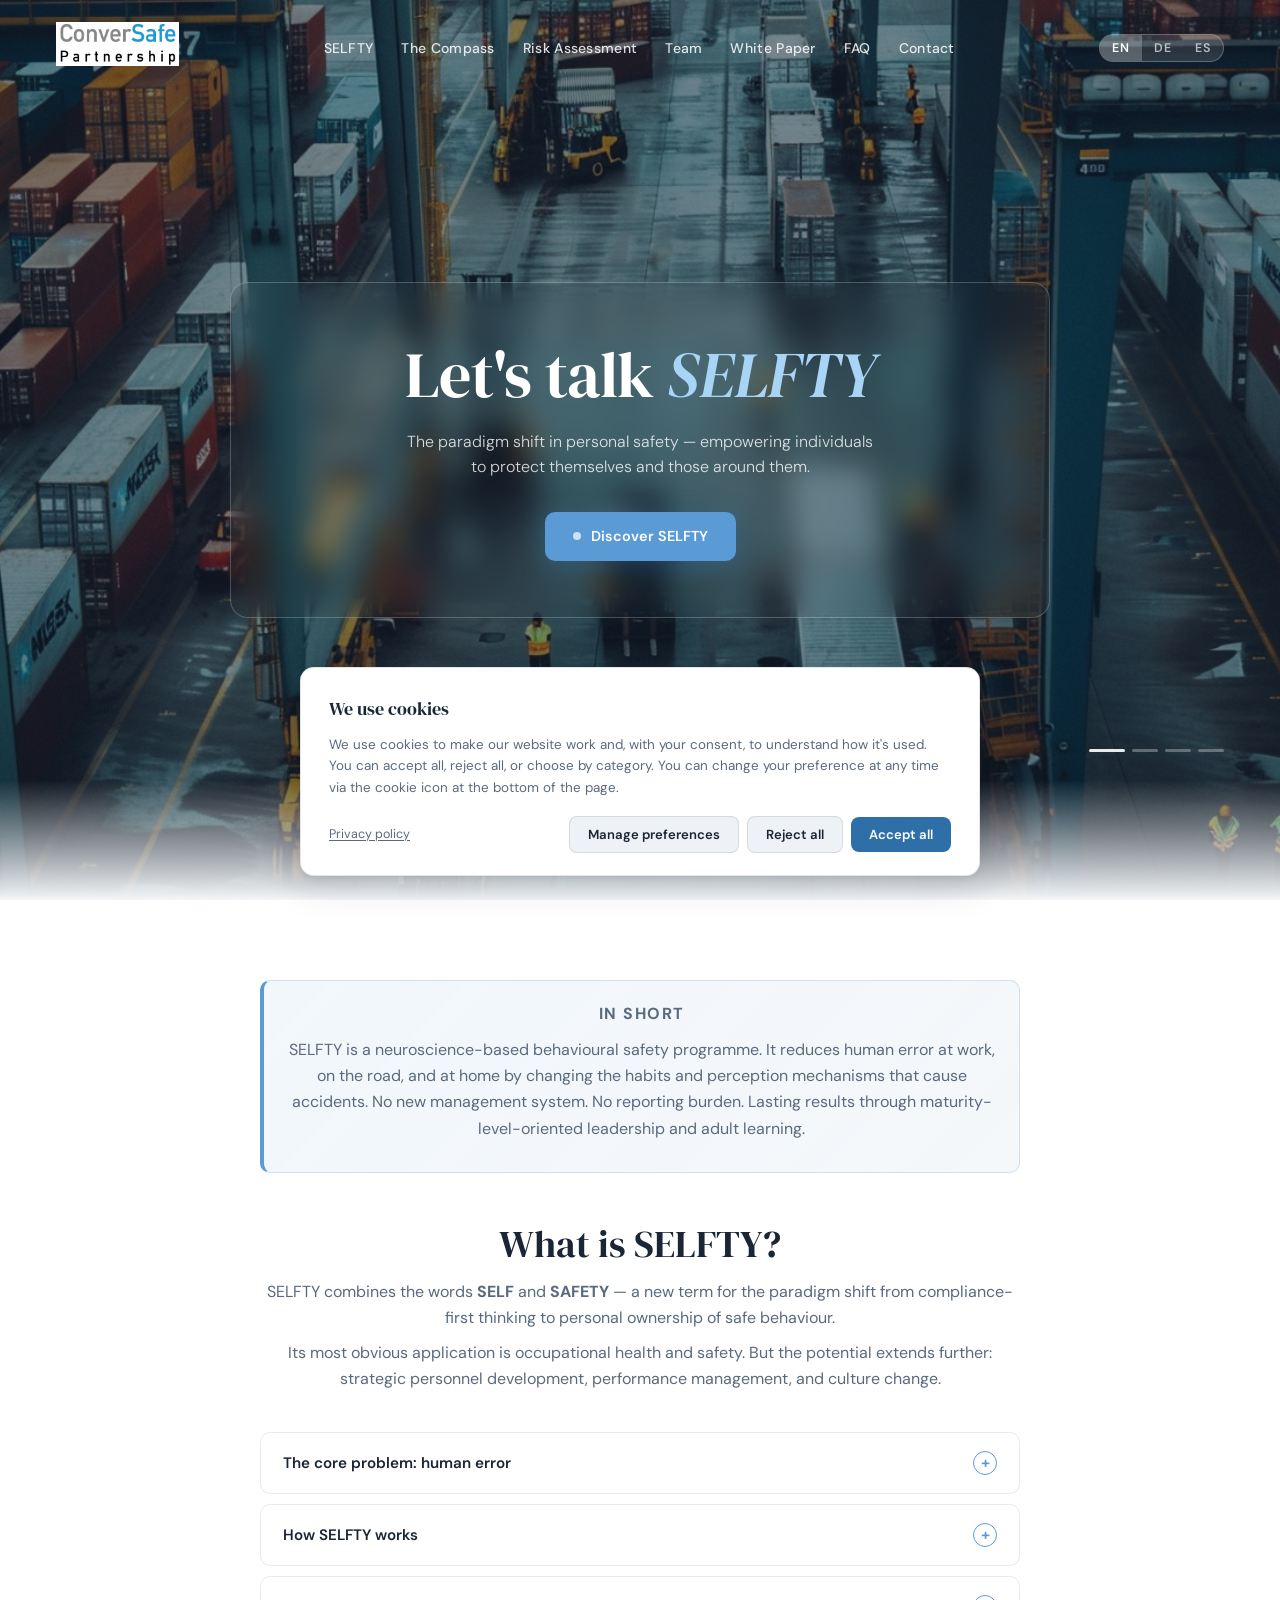
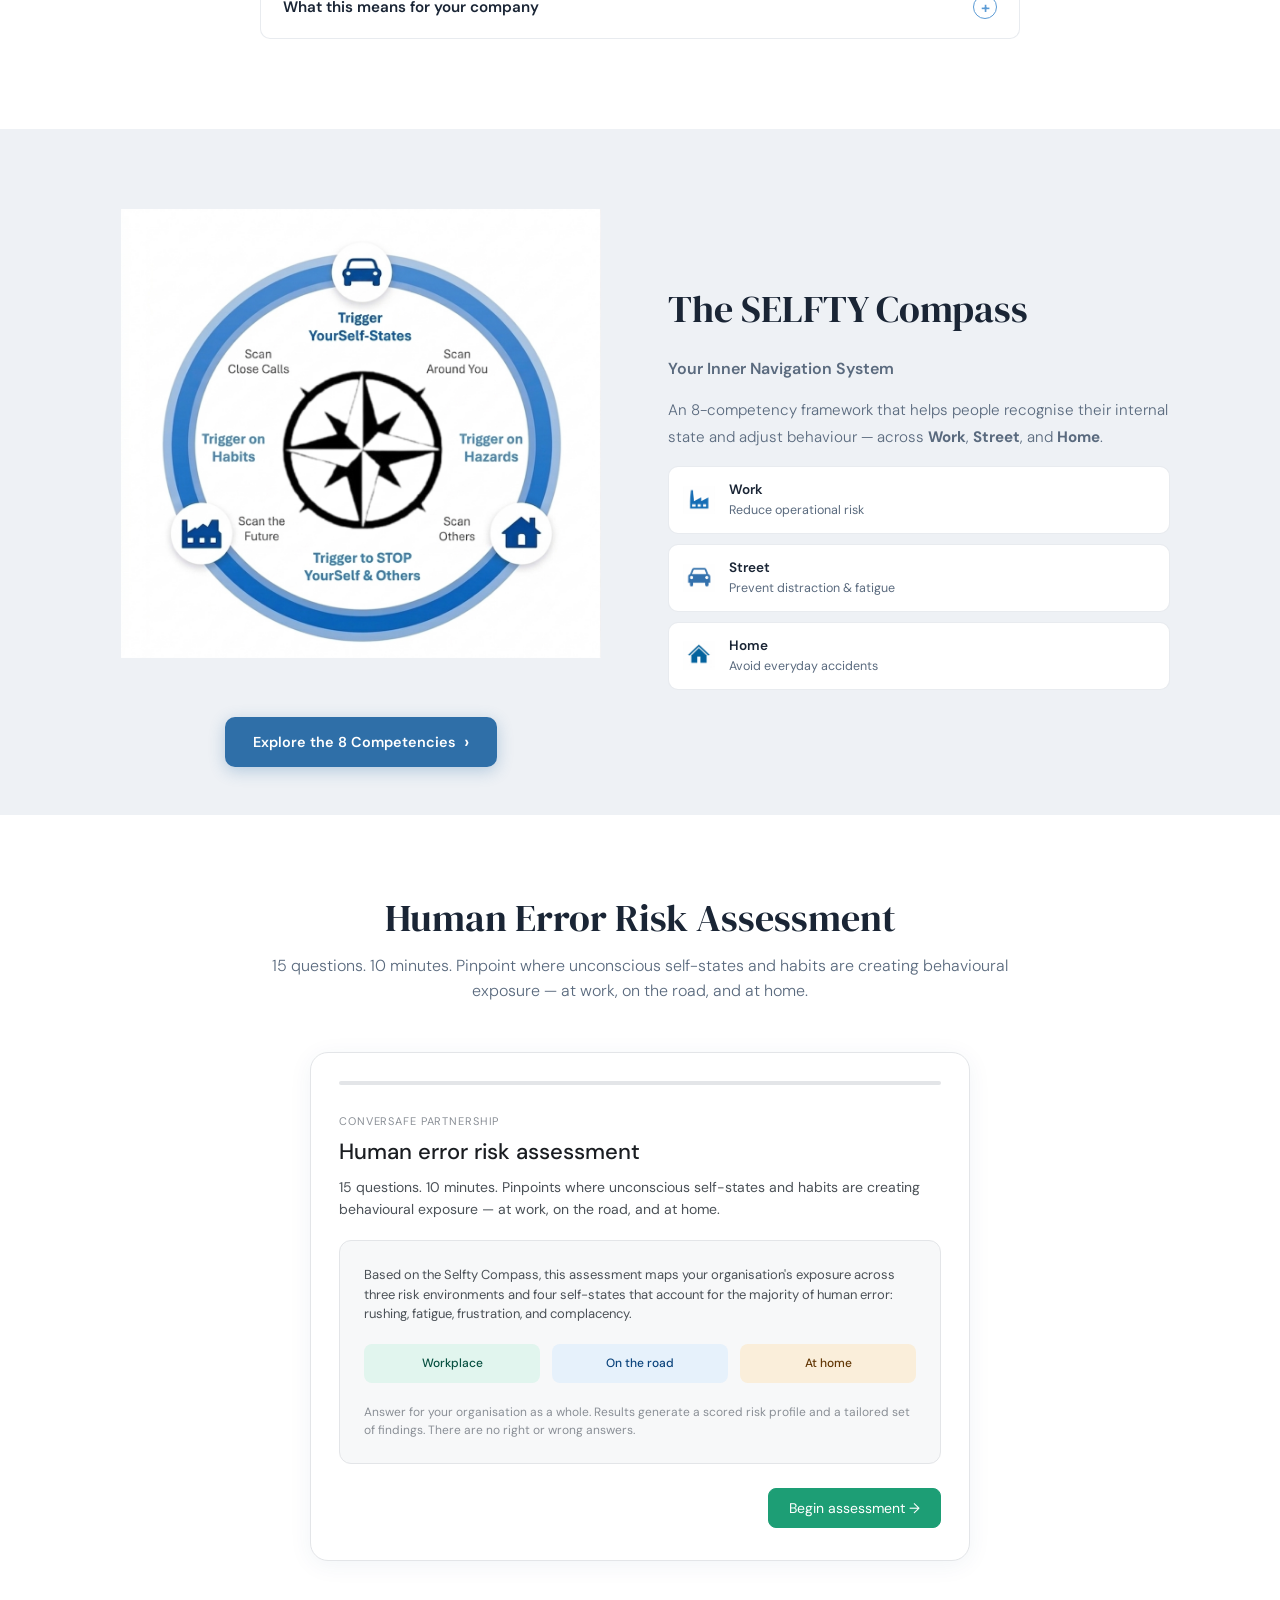
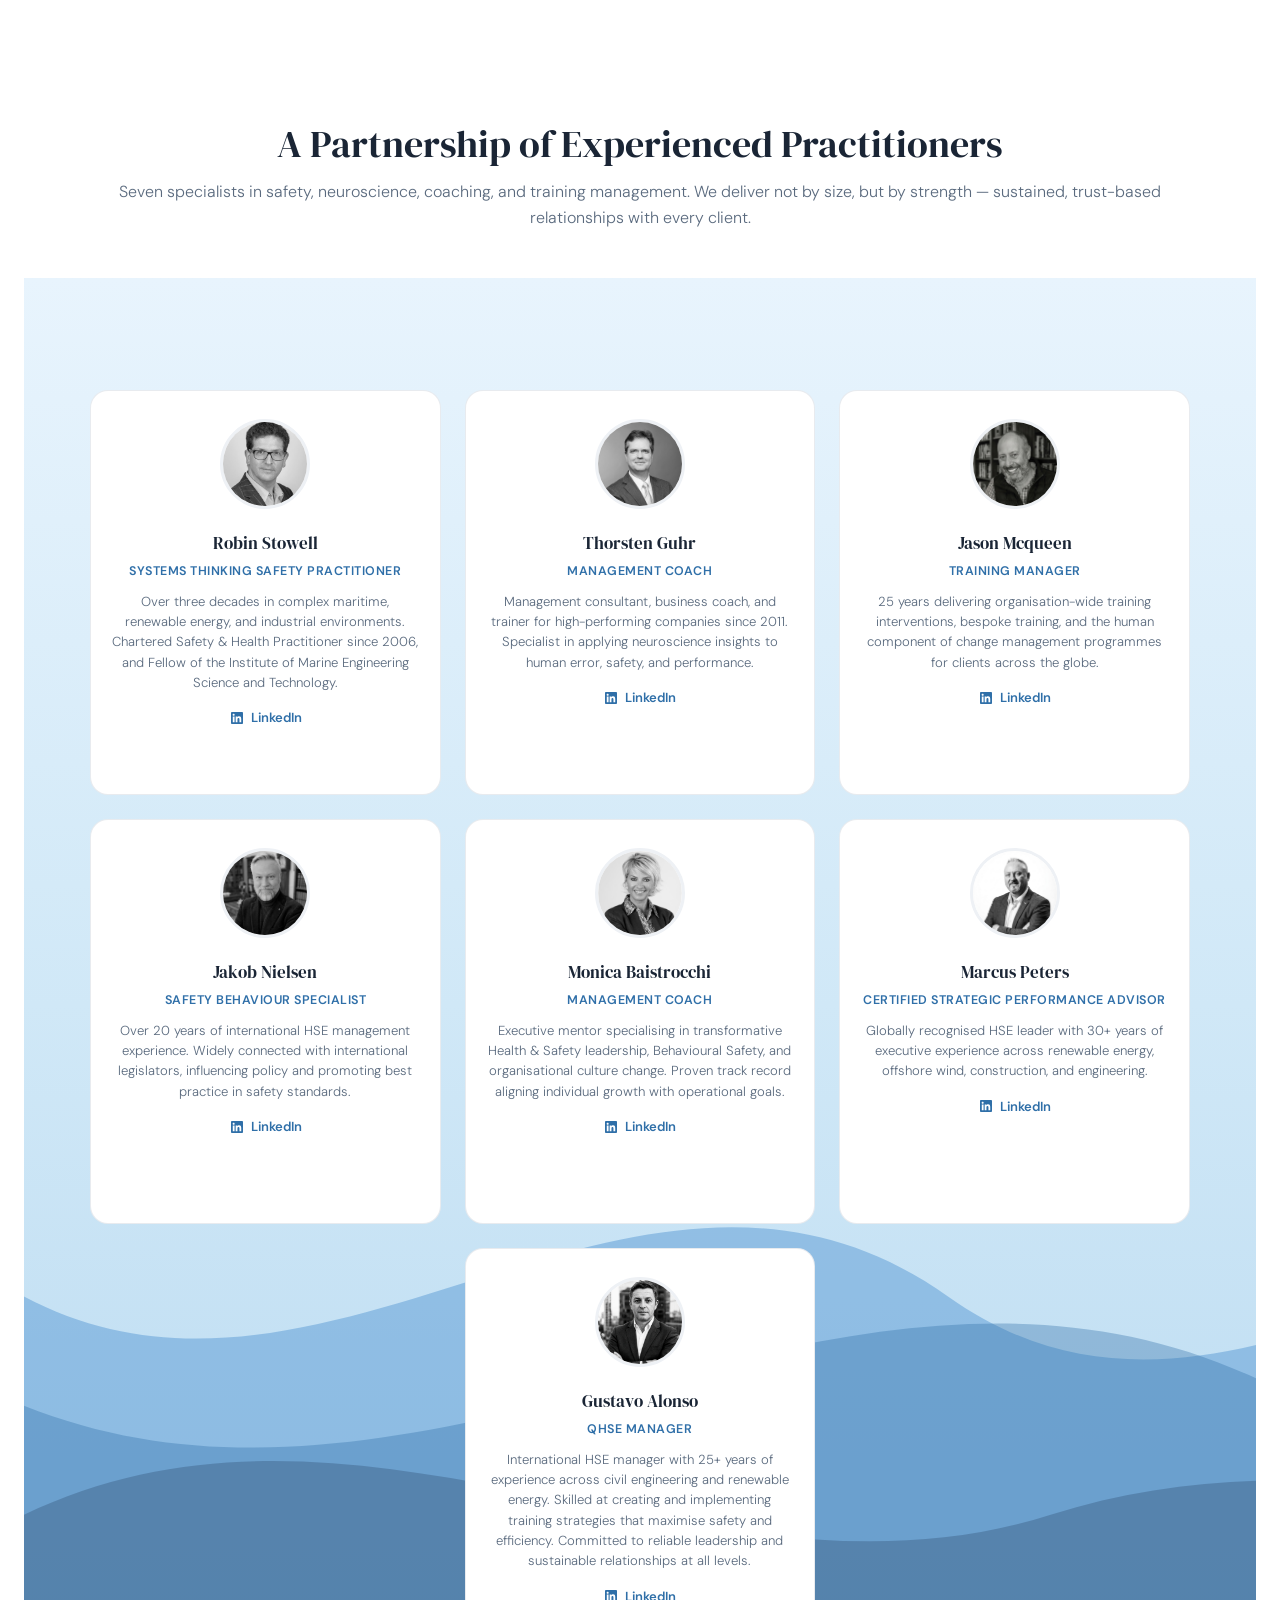
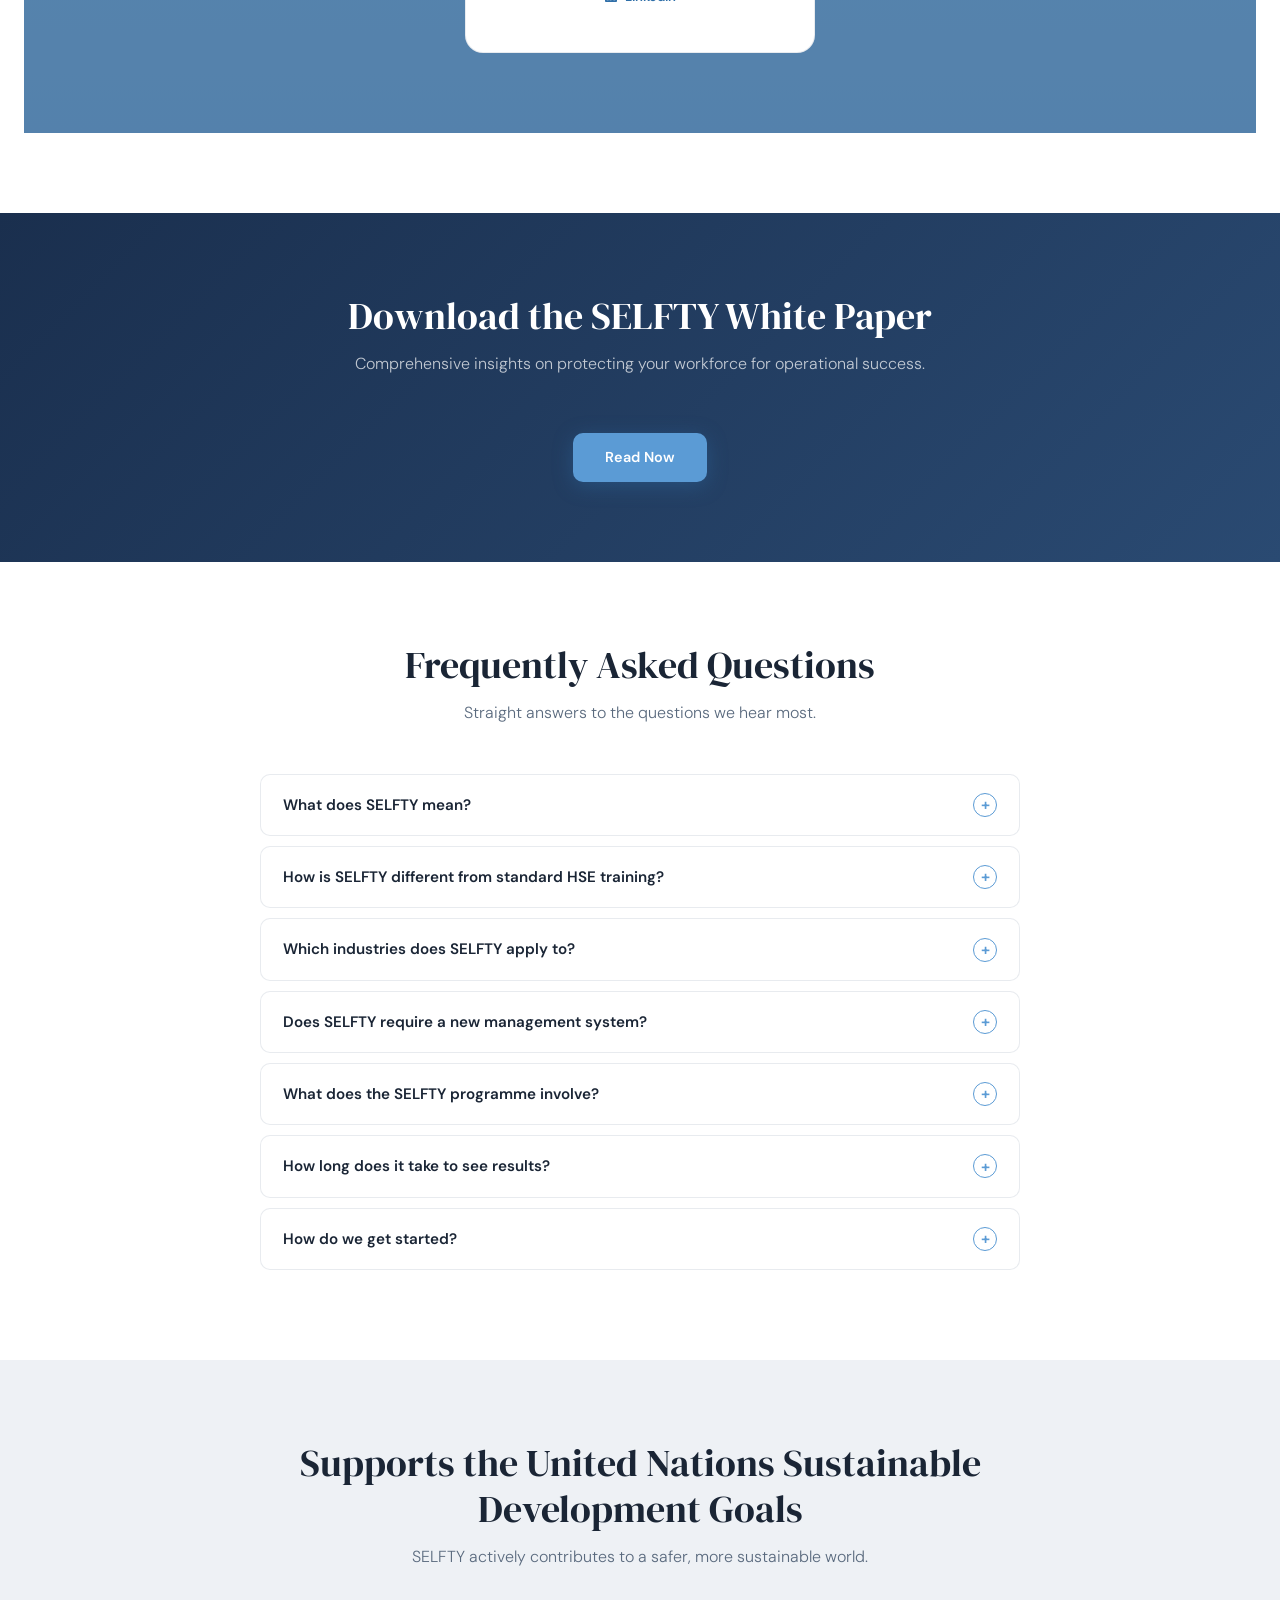
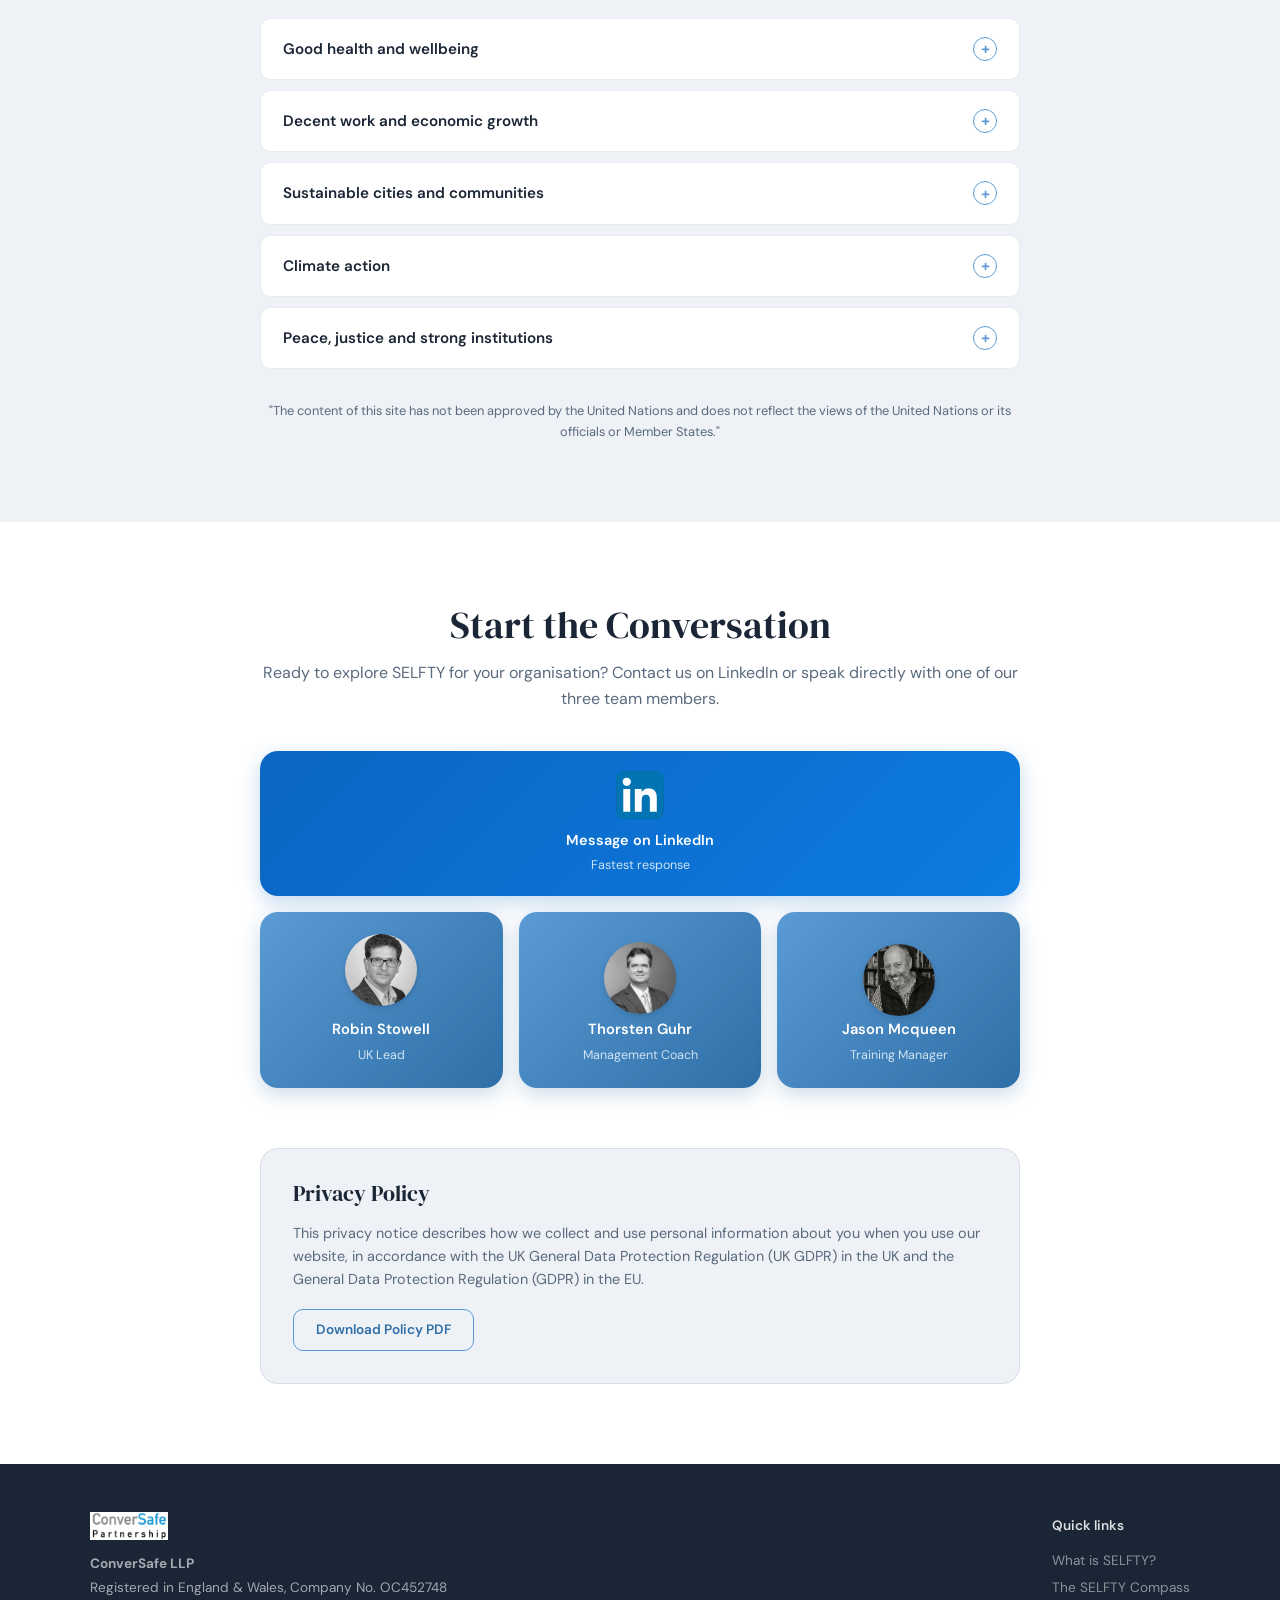
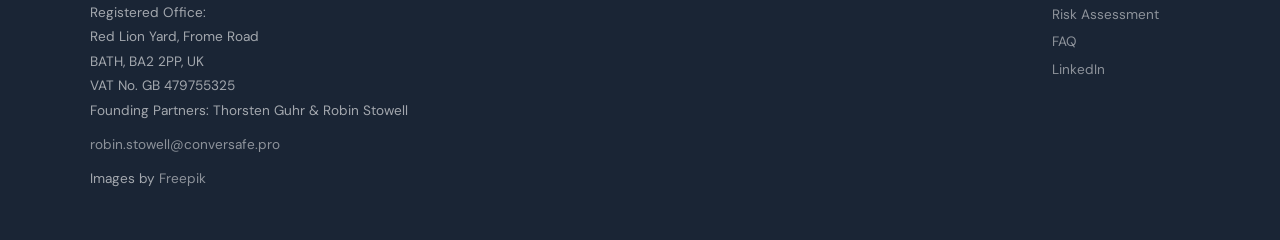
<file: index.html>
<!DOCTYPE html>
<html lang="en">
<head>
    <meta charset="UTF-8">
    <meta name="viewport" content="width=device-width, initial-scale=1.0">
    <title>SELFTY | Behavioural Safety Training — ConverSafe Partnership</title>
    <meta name="description" content="SELFTY is a neuroscience-based behavioural safety programme that reduces human error 24/7 — at work, on the road, and at home. Developed by ConverSafe Partnership.">
    <link rel="preconnect" href="https://fonts.googleapis.com">
    <link href="https://fonts.googleapis.com/css2?family=DM+Serif+Display:ital@0;1&family=DM+Sans:wght@300;400;500;600&display=swap" rel="stylesheet">
   <link rel="stylesheet" href="styles.css">


    <script type="application/ld+json">
    {
      "@context": "https://schema.org",
      "@graph": [
        {
          "@type": "Organization",
          "@id": "https://conversafe.pro/#org",
          "name": "ConverSafe Partnership",
          "url": "https://conversafe.pro",
          "logo": "https://conversafe.pro/Images/ConverSafe-Partnership.png",
          "sameAs": ["https://www.linkedin.com/company/conversafe/"],
          "address": {
            "@type": "PostalAddress",
            "streetAddress": "Red Lion Yard, Frome Road",
            "addressLocality": "Bath",
            "postalCode": "BA2 2PP",
            "addressCountry": "GB"
          }
        }
      ]
    }
    </script>
</head>
<body>

<!-- ─── HEADER / NAV ─── -->
<header class="site-header">
    <nav>
        <div class="logo">
            <img src="Images/ConverSafe-Partnership.png" alt="ConverSafe Partnership">
        </div>
        <ul class="nav-links">
            <li><a href="#selfty" onclick="smoothScrollTo(event,'selfty')" data-en="SELFTY" data-de="SELFTY">SELFTY</a></li>
            <li><a href="#compass" onclick="smoothScrollTo(event,'compass')" data-en="The Compass" data-de="Der Kompass">The Compass</a></li>
            <li><a href="#risk-assessment" onclick="smoothScrollTo(event,'risk-assessment')" data-en="Risk Assessment" data-de="Risikobewertung" data-es="Evaluación de Riesgos">Risk Assessment</a></li>
            <li><a href="#team" onclick="smoothScrollTo(event,'team')" data-en="Team" data-de="Team">Team</a></li>
            <li><a href="#white-paper" onclick="smoothScrollTo(event,'white-paper')" data-en="White Paper" data-de="White Paper">White Paper</a></li>
            <li><a href="#faq" onclick="smoothScrollTo(event,'faq')" data-en="FAQ" data-de="FAQ">FAQ</a></li>
            <li><a href="#contact" onclick="smoothScrollTo(event,'contact')" data-en="Contact" data-de="Kontakt">Contact</a></li>
        </ul>
        <!-- FIX: added hamburger button for mobile nav -->
        <button class="hamburger" id="hamburgerBtn" aria-label="Open navigation" aria-expanded="false" onclick="toggleMobileNav()">
            <span></span><span></span><span></span>
        </button>
        <div class="lang-toggle">
            <button class="lang-btn active" onclick="setLang('en')" id="btn-en">EN</button>
            <button class="lang-btn" onclick="setLang('de')" id="btn-de">DE</button>
            <button class="lang-btn" onclick="setLang('es')" id="btn-es">ES</button>
        </div>
    </nav>
    <!-- FIX: mobile nav drawer -->
    <nav class="mobile-nav" id="mobileNav">
        <a href="#selfty" onclick="smoothScrollTo(event,'selfty');closeMobileNav()" data-en="SELFTY" data-de="SELFTY">SELFTY</a>
        <a href="#compass" onclick="smoothScrollTo(event,'compass');closeMobileNav()" data-en="The Compass" data-de="Der Kompass">The Compass</a>
        <a href="#risk-assessment" onclick="smoothScrollTo(event,'risk-assessment');closeMobileNav()" data-en="Risk Assessment" data-de="Risikobewertung" data-es="Evaluación de Riesgos">Risk Assessment</a>
        <a href="#team" onclick="smoothScrollTo(event,'team');closeMobileNav()" data-en="Team" data-de="Team">Team</a>
        <a href="#white-paper" onclick="smoothScrollTo(event,'white-paper');closeMobileNav()" data-en="White Paper" data-de="White Paper">White Paper</a>
        <a href="#faq" onclick="smoothScrollTo(event,'faq');closeMobileNav()" data-en="FAQ" data-de="FAQ">FAQ</a>
        <a href="#contact" onclick="smoothScrollTo(event,'contact');closeMobileNav()" data-en="Contact" data-de="Kontakt">Contact</a>
    </nav>
</header>

<!-- ─── HERO ─── -->
<section class="hero">
    <div class="hero-slides">
        <div class="hero-slide hero-slide-1 active"></div>
        <div class="hero-slide hero-slide-2"></div>
        <div class="hero-slide hero-slide-3"></div>
        <div class="hero-slide hero-slide-4"></div>
    </div>
    <div class="hero-overlay"></div>
    <div class="hero-glass">
        <h1 data-en="Let's talk <em>SELFTY</em>" data-de="Sprechen wir über <em>SELFTY</em>" data-es="Hablemos de <em>SELFTY</em>">Let's talk <em>SELFTY</em></h1>
        <p class="hero-sub" data-en="The paradigm shift in personal safety — empowering individuals to protect themselves and those around them." data-de="Der Paradigmenwechsel in der persönlichen Sicherheit — Menschen befähigen, sich selbst und andere zu schützen." data-es="El cambio de paradigma en seguridad personal — preparando a las personas para protegerse a sí mismas y a quienes les rodean.">The paradigm shift in personal safety — empowering individuals to protect themselves and those around them.</p>
        <a href="#selfty" class="hero-cta" onclick="smoothScrollTo(event,'selfty')">
            <span class="dot"></span>
            <span data-en="Discover SELFTY" data-de="SELFTY entdecken" data-es="Descubrir SELFTY">Discover SELFTY</span>
        </a>
    </div>
    <div class="slide-indicators">
        <div class="slide-dot active" data-index="0"></div>
        <div class="slide-dot" data-index="1"></div>
        <div class="slide-dot" data-index="2"></div>
        <div class="slide-dot" data-index="3"></div>
    </div>
</section>

<!-- ─── WHAT IS SELFTY ─── -->
<section class="selfty-intro" id="selfty">
    <div class="container-narrow">
        <div class="answer-first reveal">
            <p class="answer-label" data-en="In short" data-de="Kurz gefasst" data-es="En resumen">In short</p>
            <p class="answer-text" data-en="SELFTY is a neuroscience-based behavioural safety programme. It reduces human error at work, on the road, and at home by changing the habits and perception mechanisms that cause accidents. No new management system. No reporting burden. Lasting results through maturity-level-oriented leadership and adult learning." data-de="SELFTY ist ein neurowissenschaftlich fundiertes Verhaltenssicherheitsprogramm. Es reduziert menschliche Fehler bei der Arbeit, im Straßenverkehr und zu Hause, indem es die Gewohnheiten und Wahrnehmungsmechanismen verändert, die Unfälle verursachen. Kein neues Managementsystem. Keine Berichtspflichten. Nachhaltige Ergebnisse durch reifegradbewusste Führung und Erwachsenenlernen." data-es="SELFTY es un programa de seguridad conductual basado en neurociencia que reduce el error humano en el trabajo, en la carretera y en casa cambiando hábitos y la percepción del riesgo. No requiere nuevos sistemas ni más reportes, y logra resultados duraderos mediante un liderazgo adaptado al nivel de madurez y aprendizaje adulto.">SELFTY is a neuroscience-based behavioural safety programme. It reduces human error at work, on the road, and at home by changing the habits and perception mechanisms that cause accidents. No new management system. No reporting burden. Lasting results through maturity-level-oriented leadership and adult learning.</p>
        </div>

        <h2 class="reveal" id="what-is-selfty" data-en="What is SELFTY?" data-de="Was ist SELFTY?" data-es="¿Qué es SELFTY?">What is SELFTY?</h2>
        <p class="reveal" data-en="SELFTY combines the words <strong>SELF</strong> and <strong>SAFETY</strong> — a new term for the paradigm shift from compliance-first thinking to personal ownership of safe behaviour." data-de="SELFTY verbindet die Wörter <strong>SELF</strong> (Selbst) und <strong>SAFETY</strong> (Sicherheit) — ein neuer Begriff für den Paradigmenwechsel vom complianceorientierten Denken hin zur persönlichen Verantwortung für sicheres Verhalten." data-es="SELFTY combina las palabras <strong>SELF</strong> (uno mismo) y <strong>SAFETY</strong> (seguridad) — un nuevo término para el cambio de paradigma para pasar del cumplimiento de normas a la responsabilidad personal del comportamiento seguro.">SELFTY combines the words <strong>SELF</strong> and <strong>SAFETY</strong> — a new term for the paradigm shift from compliance-first thinking to personal ownership of safe behaviour.</p>
        <p class="reveal" data-en="Its most obvious application is occupational health and safety. But the potential extends further: strategic personnel development, performance management, and culture change." data-de="Die offensichtlichste Anwendung ist der Arbeitsschutz. Das Potenzial reicht jedoch weiter: strategische Personalentwicklung, Leistungsmanagement und Kulturwandel." data-es="Su aplicación más obvia es la salud y seguridad ocupacional. Pero el potencial va más allá: desarrollo estratégico de personal, gestión del rendimiento y cambio cultural.">Its most obvious application is occupational health and safety. But the potential extends further: strategic personnel development, performance management, and culture change.</p>

        <div class="accordion-wrap reveal">
            <div class="acc-item">
                <div class="acc-header" onclick="toggleAcc(this)">
                    <span data-en="The core problem: human error" data-de="Das Kernproblem: menschliches Versagen" data-es="El problema central: el error humano">The core problem: human error</span>
                    <span class="acc-icon">+</span>
                </div>
                <div class="acc-body">
                    <div class="acc-body-inner">
                        <p data-en="Human error drives most disruptions in the workplace — delays, rework, communication failures, lost orders, and financial setbacks that are hard to fully quantify." data-de="Menschliches Versagen verursacht die meisten Störungen am Arbeitsplatz — Verzögerungen, Nacharbeit, Kommunikationsfehler, verlorene Aufträge und finanzielle Einbußen, die schwer vollständig zu beziffern sind." data-es="El error humano provoca la mayoría de las interrupciones en el lugar de trabajo — retrasos, tareas a rehacer, fallos de comunicación, pedidos perdidos y contratiempos financieros difíciles de cuantificar.">Human error drives most disruptions in the workplace — delays, rework, communication failures, lost orders, and financial setbacks that are hard to fully quantify.</p>
                        <p data-en="Health-related damage is harder to define. Accidents don't stop at the factory gates. Injuries at work affect home life, and health issues outside work affect performance inside it. SELFTY addresses both." data-de="Gesundheitsschäden sind schwerer zu erfassen. Unfälle machen nicht an den Werkstoren halt. Verletzungen bei der Arbeit beeinträchtigen das Privatleben, und gesundheitliche Probleme außerhalb der Arbeit beeinflussen die berufliche Leistung. SELFTY adressiert beides." data-es="El daño relacionado con la salud es más difícil de definir. Los accidentes no se detienen en las puertas de la fábrica. Las lesiones en el trabajo afectan la vida en el hogar, y los problemas de salud fuera del trabajo afectan el rendimiento dentro de él. SELFTY aborda ambos.">Health-related damage is harder to define. Accidents don't stop at the factory gates. Injuries at work affect home life, and health issues outside work affect performance inside it. SELFTY addresses both.</p>
                    </div>
                </div>
            </div>
            <div class="acc-item">
                <div class="acc-header" onclick="toggleAcc(this)">
                    <span data-en="How SELFTY works" data-de="Wie SELFTY funktioniert" data-es="Cómo funciona SELFTY">How SELFTY works</span>
                    <span class="acc-icon">+</span>
                </div>
                <div class="acc-body">
                    <div class="acc-body-inner">
    <p 
        data-en="SELFTY is systemic and neuroscientifically grounded. It complements the technical dimension of safety with the human dimension — and rapid advances in neuroscience continuously reveal new potential here." 
        data-de="SELFTY ist systemisch und neurowissenschaftlich fundiert. Es ergänzt die technische Dimension der Sicherheit um die menschliche Dimension — und die rasanten Fortschritte in der Neurowissenschaft erschließen hier kontinuierlich neues Potenzial." 
        data-es="SELFTY aborda la seguridad de forma sistémica y con base neurocientífica: complementa la parte técnica con la dimensión humana, donde los avances en neurociencia abren nuevas oportunidades de mejora.">
        SELFTY is systemic and neuroscientifically grounded. It complements the technical dimension of safety with the human dimension — and rapid advances in neuroscience continuously reveal new potential here.
    </p>

    <p 
        data-en="In practice, SELFTY builds competencies that lead to safer behaviour through better understanding of one's own perception, processing, and reaction mechanisms." 
        data-de="In der Praxis baut SELFTY Kompetenzen auf, die durch ein besseres Verständnis der eigenen Wahrnehmungs-, Verarbeitungs- und Reaktionsmechanismen zu sichererem Verhalten führen." 
        data-es="En la práctica, SELFTY permite desarrollar habilidades que fomentan comportamientos más seguros, al entender mejor cómo percibimos, procesamos y reaccionamos.">
        n practice, SELFTY builds competencies that lead to safer behaviour through better understanding of one's own perception, processing, and reaction mechanisms.
    </p>

    <p 
        data-en="Attention-limiting factors — hectic pace, multitasking, frustration, fatigue, routine, and substance use — are recognised and mitigated through self-organisation and personal responsibility." 
        data-de="Aufmerksamkeitseinschränkende Faktoren — Hektik, Multitasking, Frustration, Müdigkeit, Routine und Substanzkonsum — werden durch Selbstorganisation und persönliche Verantwortung erkannt und gemindert." 
        data-es="Los factores que limitan la atención — el ritmo frenético, la multitarea, la frustración, la fatiga, la rutina y el uso de sustancias — se reconocen y mitigan mediante la autoorganización y la responsabilidad personal.">
        Attention-limiting factors — hectic pace, multitasking, frustration, fatigue, routine, and substance use — are recognised and mitigated through self-organisation and personal responsibility.
    </p>

    <p 
        data-en="SELFTY is a bottom-up approach to individual maturity. It only succeeds when a coalition of leaders simultaneously creates the top-down conditions for it to take hold." 
        data-de="SELFTY ist ein Bottom-up-Ansatz zur individuellen Reife. Er gelingt nur, wenn eine Führungskoalition gleichzeitig die Top-down-Bedingungen dafür schafft, dass er Wurzeln schlägt." 
        data-es="SELFTY impulsa un enfoque que hace crecer la madurez individual, y solo prospera cuando el liderazgo crea, al mismo tiempo, las condiciones para que ese cambio se consolide.">
        SELFTY is a bottom-up approach to individual maturity. It only succeeds when a coalition of leaders simultaneously creates the top-down conditions for it to take hold.
    </p>
</div>

                </div>
            </div>
            <div class="acc-item">
                <div class="acc-header" onclick="toggleAcc(this)">
                    <span data-en="What this means for your company" data-de="Was das für Ihr Unternehmen bedeutet" data-es="Qué significa esto para su empresa">What this means for your company</span>
                    <span class="acc-icon">+</span>
                </div>
                <div class="acc-body">
                    <div class="acc-body-inner">
                        <p data-en="SELFTY builds competencies that are hard for competitors to replicate. Once acquired, they shape behaviour for a lifetime — both inside and outside the workplace." data-de="SELFTY baut Kompetenzen auf, die für Wettbewerber schwer zu replizieren sind. Einmal erworben, prägen sie das Verhalten ein Leben lang — sowohl am Arbeitsplatz als auch außerhalb." data-es="SELFTY desarrolla competencias difíciles de replicar para los competidores. Una vez adquiridas, moldean el comportamiento de por vida tanto dentro como fuera del lugar de trabajo.">SELFTY builds competencies that are hard for competitors to replicate. Once acquired, they shape behaviour for a lifetime — both inside and outside the workplace.</p>
                        <p data-en="Integration happens without a dedicated management system, without formalities, without reporting, and without PowerPoint-heavy training sessions. It is an emergent development of individuals through maturity-level-oriented leadership." data-de="Die Integration erfolgt ohne ein eigenes Managementsystem, ohne Formalitäten, ohne Berichtspflichten und ohne PowerPoint-lastige Trainingseinheiten. Es ist eine emergente Entwicklung von Einzelpersonen durch reifegradbewusste Führung." data-es="La integración ocurre sin un sistema de gestión dedicado, sin informes adicionales y sin estructuras formales de cumplimiento. Funciona a través de un liderazgo orientado al nivel de madurez y el aprendizaje adulto. Surge desde dentro de la organización ya existente en lugar de ser añadido desde fuera.">Integration happens without a dedicated management system, without formalities, without reporting, and without PowerPoint-heavy training sessions. It is an emergent development of individuals through maturity-level-oriented leadership.</p>
                        <p data-en="Extensive use of storytelling drives lasting behavioural change through emotional engagement and autonomous decision-making — not compliance anxiety." data-de="Der umfangreiche Einsatz von Storytelling treibt nachhaltigen Verhaltens­wandel durch emotionale Einbindung und autonome Entscheidungsfindung voran — nicht durch Compliance-Druck." data-es="El uso extensivo de la narrativa impulsa un cambio de comportamiento duradero a través del compromiso emocional y la toma de decisiones autónoma — no a través de la ansiedad por el cumplimiento.">Extensive use of storytelling drives lasting behavioural change through emotional engagement and autonomous decision-making — not compliance anxiety.</p>
                    </div>
                </div>
            </div>
        </div>
    </div>
</section>


<!-- ─── SELFTY COMPASS ─── -->
<section class="compass-section" id="compass">
    <div class="compass-wrap-outer">

        <!-- LEFT: compass image + CTA -->
        <div class="compass-left reveal">
            <div class="compass-img-wrap">
                <div class="compass-stack">

                    <!-- OUTER TEXT RING -->
                    <img 
                        class="compass-text"
                        src="Images/Text 2.png"
                        alt="Compass Outer Ring"
                        data-en="Images/Text 2.png"
                        data-de="Images/Text DE.png"
                        data-es="Images/Text ESS.png"
                    >

                    <!-- INNER COMPASS SYMBOL -->
                    <img 
                        class="compass-symbol"
                        src="Images/Compass SY.png"
                        alt="Compass Inner Symbol"
                        data-en="Images/Compass SY.png"
                        data-de="Images/Compass ES BG.png"
                        data-es="Images/Compass ES BG.png"
                    >
                </div>
            </div>

            <div class="compass-cta">
                <button class="compass-cta-btn" id="compassCtaBtn" onclick="toggleCompassAccordion()">
                    <span 
                        data-en="Explore the 8 Competencies" 
                        data-de="Die 8 Kompetenzen erkunden" 
                        data-es="Explorar las 8 Competencias"
                    >
                        Explore the 8 Competencies
                    </span>
                    <span class="compass-arrow">›</span>
                </button>
            </div>
        </div>

  

            

        <!-- RIGHT: intro text + context cards -->
        <div class="compass-right reveal">
            <h2 style="text-align:left; margin-bottom:8px;" data-en="The SELFTY Compass" data-de="Der SELFTY-Kompass" data-es="La Brújula SELFTY">The SELFTY Compass</h2>
            <p class="compass-tagline" data-en="Your Inner Navigation System" data-de="Ihr inneres Navigationssystem" data-es="Tu sistema de navegación interior">Your Inner Navigation System</p>
            <p class="compass-desc" data-en="An 8-competency framework that helps people recognise their internal state and adjust behaviour — across <strong>Work</strong>, <strong>Street</strong>, and <strong>Home</strong>." data-de="Ein 8-Kompetenzen-Rahmenwerk, das Menschen hilft, ihren inneren Zustand wahrzunehmen und ihr Verhalten anzupassen — in den Bereichen <strong>Arbeit</strong>, <strong>Straße</strong> und <strong>Zuhause</strong>." data-es="Un marco de 8 competencias que ayuda a las personas a reconocer su estado interno y ajustar su comportamiento — en los contextos de <strong>Trabajo</strong>, <strong>Calle</strong> y <strong>Hogar</strong>.">An 8-competency framework that helps people recognise their internal state and adjust behaviour — across <strong>Work</strong>, <strong>Street</strong>, and <strong>Home</strong>.</p>
            <div class="compass-ctx-cards">
                <div class="compass-ctx-card">
                    <span class="compass-ctx-icon"><img src="Images/Work Icon.png" alt="Work"></span>
                    <div>
                        <strong data-en="Work" data-de="Arbeit" data-es="Trabajo">Work</strong>
                        <span data-en="Reduce operational risk" data-de="Betriebliches Risiko reduzieren" data-es="Reducir el riesgo operacional">Reduce operational risk</span>
                    </div>
                </div>
                <div class="compass-ctx-card">
                    <span class="compass-ctx-icon"><img src="Images/Car Icon.png" alt="Street"></span>
                    <div>
                        <strong data-en="Street" data-de="Straße" data-es="Calle">Street</strong>
                        <span data-en="Prevent distraction &amp; fatigue" data-de="Ablenkung &amp; Erschöpfung vorbeugen" data-es="Prevenir distracciones y fatiga">Prevent distraction &amp; fatigue</span>
                    </div>
                </div>
                <div class="compass-ctx-card">
                    <span class="compass-ctx-icon"><img src="Images/Home Icon.png" alt="Home"></span>
                    <div>
                        <strong data-en="Home" data-de="Zuhause" data-es="Hogar">Home</strong>
                        <span data-en="Avoid everyday accidents" data-de="Alltägliche Unfälle vermeiden" data-es="Evitar accidentes cotidianos">Avoid everyday accidents</span>
                    </div>
                </div>
            </div>
        </div>

    </div>

    <!-- Accordion — full width below -->
    <div class="compass-accordion-wrap" id="compassAccordionWrap">
        <div class="compass-accordion-inner" id="compassAccordionInner"></div>
    </div>

</section>

<!-- ─── HUMAN ERROR RISK ASSESSMENT ─── -->
<!-- ─── HUMAN ERROR RISK ASSESSMENT ─── -->
<section class="sra-section" id="risk-assessment">
    <div class="container-narrow">
        <h2 class="reveal" data-en="Human Error Risk Assessment" data-de="Risikobewertung menschlicher Fehler" data-es="Evaluación de Riesgo de Error Humano">Human Error Risk Assessment</h2>
        <p class="section-intro reveal" data-en="15 questions. 10 minutes. Pinpoint where unconscious self-states and habits are creating behavioural exposure — at work, on the road, and at home." data-de="15 Fragen. 10 Minuten. Finden Sie heraus, wo unbewusste Verhaltenszustände und Gewohnheiten Risiken erzeugen — bei der Arbeit, auf der Straße und zu Hause." data-es="15 preguntas. 10 minutos. Identifique dónde los estados internos y hábitos inconscientes generan exposición conductual — en el trabajo, en la carretera y en casa.">15 questions. 10 minutes. Pinpoint where unconscious self-states and habits are creating behavioural exposure — at work, on the road, and at home.</p>

        <div class="sra-wrap reveal">
            <div class="sra-progress-bar"><div class="sra-progress-fill" id="sraProg"></div></div>

            <div class="sra-step active" id="sra-step-intro">
                <div class="sra-section-label" data-en="ConverSafe Partnership" data-de="ConverSafe Partnership" data-es="ConverSafe Partnership">ConverSafe Partnership</div>
                <div class="sra-q-heading" style="font-size:22px;margin-bottom:0.5rem" data-en="Human error risk assessment" data-de="Risikobewertung menschlicher Fehler" data-es="Evaluación de riesgo de error humano">Human error risk assessment</div>
                <p style="font-size:14px;color:var(--sra-text-secondary);line-height:1.6;margin-bottom:1.25rem"
                   data-en="15 questions. 10 minutes. Pinpoints where unconscious self-states and habits are creating behavioural exposure — at work, on the road, and at home."
                   data-de="15 Fragen. 10 Minuten. Zeigt auf, wo unbewusste Verhaltenszustände und Gewohnheiten Risiken erzeugen — bei der Arbeit, auf der Straße und zu Hause."
                   data-es="15 preguntas. 10 minutos. Identifica dónde los estados internos y hábitos inconscientes generan exposición conductual — en el trabajo, en la carretera y en casa.">
                   15 questions. 10 minutes. Pinpoints where unconscious self-states and habits are creating behavioural exposure — at work, on the road, and at home.
                </p>
                <div class="sra-intro-card">
                    <p style="font-size:13px;color:var(--sra-text-secondary);line-height:1.5;margin-bottom:1rem"
                       data-en="Based on the Selfty Compass, this assessment maps your organisation's exposure across three risk environments and four self-states that account for the majority of human error: rushing, fatigue, frustration, and complacency."
                       data-de="Basierend auf dem Selfty-Kompass bildet diese Bewertung das Risiko Ihrer Organisation in drei Risikobereichen und vier inneren Zuständen ab, die für die Mehrzahl menschlicher Fehler verantwortlich sind: Hektik, Müdigkeit, Frustration und Selbstzufriedenheit."
                       data-es="Basada en la Brújula Selfty, esta evaluación mapea la exposición de su organización en tres entornos de riesgo y cuatro estados internos responsables de la mayoría de los errores humanos: prisa, fatiga, frustración y complacencia.">
                       Based on the Selfty Compass, this assessment maps your organisation's exposure across three risk environments and four self-states that account for the majority of human error: rushing, fatigue, frustration, and complacency.
                    </p>
                    <div class="sra-intro-grid">
                        <div class="sra-domain-pill sra-d-work" data-en="Workplace" data-de="Arbeitsplatz" data-es="Lugar de trabajo">Workplace</div>
                        <div class="sra-domain-pill sra-d-road" data-en="On the road" data-de="Auf der Straße" data-es="En la carretera">On the road</div>
                        <div class="sra-domain-pill sra-d-home" data-en="At home" data-de="Zuhause" data-es="En casa">At home</div>
                    </div>
                    <p style="font-size:12px;color:var(--sra-text-muted);line-height:1.5"
                       data-en="Answer for your organisation as a whole. Results generate a scored risk profile and a tailored set of findings. There are no right or wrong answers."
                       data-de="Antworten Sie für Ihre Organisation als Ganzes. Die Ergebnisse erzeugen ein bewertetes Risikoprofil und maßgeschneiderte Erkenntnisse. Es gibt keine richtigen oder falschen Antworten."
                       data-es="Responda para su organización en su conjunto. Los resultados generan un perfil de riesgo puntuado y una serie de hallazgos personalizados. No hay respuestas correctas ni incorrectas.">
                       Answer for your organisation as a whole. Results generate a scored risk profile and a tailored set of findings. There are no right or wrong answers.
                    </p>
                </div>
                <div class="sra-nav"><span></span><button class="sra-btn sra-primary" onclick="sraStart()" data-en="Begin assessment →" data-de="Bewertung starten →" data-es="Comenzar evaluación →">Begin assessment →</button></div>
            </div>

            <div class="sra-step" id="sra-step-q"></div>

            <div class="sra-step" id="sra-step-results"></div>
        </div>
    </div>
</section>

<!-- ─── TEAM ─── -->
<section class="team-section" id="team">
    <div class="container">
        <h2 class="reveal" data-en="A Partnership of Experienced Practitioners" data-de="Eine Partnerschaft erfahrener Praktiker" data-es="Una asociación de profesionales experimentados">A Partnership of Experienced Practitioners</h2>
        <p class="section-intro reveal" data-en="Seven specialists in safety, neuroscience, coaching, and training management. We deliver not by size, but by strength — sustained, trust-based relationships with every client." data-de="Sieben Spezialisten aus den Bereichen Führung, Sicherheit, Neurowissenschaft, Coaching und Trainingsmanagement. Wir streben nachhaltige, vertrauensbasierte Beziehungen an, Erfolg definieren wir nicht durch Größe sondern durch Stärke. " data-es="Siete especialistas en seguridad, neurociencia, coaching y gestión de formación. No nos define el tamaño, sino la solidez: relaciones duraderas y basadas en la confianza con cada cliente.">Seven specialists in safety, neuroscience, coaching, and training management. We deliver not by size, but by strength — sustained, trust-based relationships with every client.</p>
    </div>

    <div class="team-wave-wrap">
        <div class="team-wave-bg">
            <svg class="wave1" viewBox="0 0 1440 320" preserveAspectRatio="none" xmlns="http://www.w3.org/2000/svg">
                <path d="M0,160 C180,220 360,80 540,160 C720,240 900,80 1080,160 C1260,240 1440,80 1440,160 L1440,320 L0,320 Z" fill="#5b9bd5"/>
                <path d="M1440,160 C1620,240 1800,80 1980,160 C2160,240 2340,80 2520,160 C2700,240 2880,80 2880,160 L2880,320 L1440,320 Z" fill="#5b9bd5"/>
            </svg>
            <svg class="wave2" viewBox="0 0 1440 320" preserveAspectRatio="none" xmlns="http://www.w3.org/2000/svg">
                <path d="M0,200 C240,260 480,120 720,190 C960,260 1200,100 1440,180 L1440,320 L0,320 Z" fill="#2f6fa8"/>
                <path d="M1440,200 C1680,260 1920,120 2160,190 C2400,260 2640,100 2880,180 L2880,320 L1440,320 Z" fill="#2f6fa8"/>
            </svg>
            <svg class="wave3" viewBox="0 0 1440 320" preserveAspectRatio="none" xmlns="http://www.w3.org/2000/svg">
                <path d="M0,240 C200,180 400,280 600,240 C800,200 1000,270 1200,240 C1320,225 1390,250 1440,245 L1440,320 L0,320 Z" fill="#1a2f4e"/>
                <path d="M1440,240 C1640,180 1840,280 2040,240 C2240,200 2440,270 2640,240 C2760,225 2830,250 2880,245 L2880,320 L1440,320 Z" fill="#1a2f4e"/>
            </svg>
        </div>
        <div class="container">
            <div class="team-grid">

        
                <div class="team-card" style="--photo-pos: center;">
                    <img src="Images/Robin S.jpg" alt="Robin Stowell">
                    <h4>Robin Stowell</h4>
                    <p class="team-role" data-en="Systems Thinking Safety Practitioner" data-de="Systemischer Sicherheitsberater" data-es="Profesional en Seguridad y Pensamiento Sistémico">Systems Thinking Safety Practitioner</p>
                    <p class="team-bio" data-en="Over three decades in complex maritime, renewable energy, and industrial environments. Chartered Safety &amp; Health Practitioner since 2006, and Fellow of the Institute of Marine Engineering Science and Technology." data-de="Über drei Jahrzehnte in komplexen maritimen, erneuerbaren Energie- und Industrieumgebungen. Chartered Safety &amp; Health Practitioner seit 2006 und Fellow des Institute of Marine Engineering Science and Technology." data-es="Más de tres décadas en entornos marítimos, de energías renovables e industriales complejos. Chartered Profesional acreditado en Seguridad y Salud (Safety & Health Practitioner) desde 2006 y Fellow del Instituto de Ingeniería Marina, Ciencia y Tecnología.">Over three decades in complex maritime, renewable energy, and industrial environments. Chartered Safety &amp; Health Practitioner since 2006, and Fellow of the Institute of Marine Engineering Science and Technology.</p>
                    <a href="https://www.linkedin.com/in/robin-stowell-46a65515/" class="team-li-link" target="_blank" rel="noopener">
                        <svg viewBox="0 0 24 24"><path d="M19.7,3H4.3C3.582,3,3,3.582,3,4.3v15.4C3,20.418,3.582,21,4.3,21h15.4c0.718,0,1.3-0.582,1.3-1.3V4.3 C21,3.582,20.418,3,19.7,3z M8.339,18.338H5.667v-8.59h2.672V18.338z M7.004,8.574c-0.857,0-1.549-0.694-1.549-1.548 c0-0.855,0.691-1.548,1.549-1.548c0.854,0,1.547,0.694,1.547,1.548C8.551,7.881,7.858,8.574,7.004,8.574z M18.339,18.338h-2.669 v-4.177c0-0.996-0.017-2.278-1.387-2.278c-1.389,0-1.601,1.086-1.601,2.206v4.249h-2.667v-8.59h2.559v1.174h0.037 c0.356-0.675,1.227-1.387,2.526-1.387c2.703,0,3.203,1.779,3.203,4.092V18.338z"/></svg>
                        LinkedIn
                    </a>
                </div>

                <div class="team-card" style="--photo-pos: top;">
                    <img src="Images/TG HEADSHOT1.jpg" alt="Thorsten Guhr">
                    <h4>Thorsten Guhr</h4>
                    <p class="team-role" data-en="Management Coach" data-de="Management-Coach" data-es="Coach de Gestión">Management Coach</p>
                    <p class="team-bio" data-en="Management consultant, business coach, and trainer for high-performing companies since 2011. Specialist in applying neuroscience insights to human error, safety, and performance." data-de="Unternehmensberater, Business-Coach und Trainer für leistungsstarke Unternehmen seit 2011. Spezialist für die Anwendung neurowissenschaftlicher Erkenntnisse auf menschliches Versagen, Sicherheit und Leistung." data-es="Consultor de gestión, coach empresarial y formador para empresas de alto rendimiento desde 2011. Especialista en aplicar conocimientos de neurociencia al error humano, la seguridad y el rendimiento.">Management consultant, business coach, and trainer for high-performing companies since 2011. Specialist in applying neuroscience insights to human error, safety, and performance.</p>
                    <a href="https://www.linkedin.com/in/thorsten-guhr-634b2116/" class="team-li-link" target="_blank" rel="noopener">
                        <svg viewBox="0 0 24 24"><path d="M19.7,3H4.3C3.582,3,3,3.582,3,4.3v15.4C3,20.418,3.582,21,4.3,21h15.4c0.718,0,1.3-0.582,1.3-1.3V4.3 C21,3.582,20.418,3,19.7,3z M8.339,18.338H5.667v-8.59h2.672V18.338z M7.004,8.574c-0.857,0-1.549-0.694-1.549-1.548 c0-0.855,0.691-1.548,1.549-1.548c0.854,0,1.547,0.694,1.547,1.548C8.551,7.881,7.858,8.574,7.004,8.574z M18.339,18.338h-2.669 v-4.177c0-0.996-0.017-2.278-1.387-2.278c-1.389,0-1.601,1.086-1.601,2.206v4.249h-2.667v-8.59h2.559v1.174h0.037 c0.356-0.675,1.227-1.387,2.526-1.387c2.703,0,3.203,1.779,3.203,4.092V18.338z"/></svg>
                        LinkedIn
                    </a>
                </div>

                 <div class="team-card" style="--photo-pos: top;">
                    <img src="Images/JM HEADSHOT1.jpg" alt="Jason Mcqueen">
                    <h4>Jason Mcqueen</h4>
                    <p class="team-role" data-en="Training Manager" data-de="Leiter Training" data-es="Director de Formación">Training Manager</p>
                    <p class="team-bio" data-en="25 years delivering organisation-wide training interventions, bespoke training, and the human component of change management programmes for clients across the globe." data-de="25 Jahre Erfahrung in der Durchführung unternehmensweiter Trainingsinterventionen, maßgeschneiderter Schulungen und des menschlichen Aspekts von Change-Management-Programmen für Kunden weltweit." data-es="25 años ofreciendo intervenciones de formación a escala organizacional, formación a medida y el componente humano de programas de gestión del cambio para clientes en todo el mundo.">25 years delivering organisation-wide training interventions, bespoke training, and the human component of change management programmes for clients across the globe.</p>
                    <a href="https://www.linkedin.com/in/jason-mcqueen-85315b50/" class="team-li-link" target="_blank" rel="noopener">
                        <svg viewBox="0 0 24 24"><path d="M19.7,3H4.3C3.582,3,3,3.582,3,4.3v15.4C3,20.418,3.582,21,4.3,21h15.4c0.718,0,1.3-0.582,1.3-1.3V4.3 C21,3.582,20.418,3,19.7,3z M8.339,18.338H5.667v-8.59h2.672V18.338z M7.004,8.574c-0.857,0-1.549-0.694-1.549-1.548 c0-0.855,0.691-1.548,1.549-1.548c0.854,0,1.547,0.694,1.547,1.548C8.551,7.881,7.858,8.574,7.004,8.574z M18.339,18.338h-2.669 v-4.177c0-0.996-0.017-2.278-1.387-2.278c-1.389,0-1.601,1.086-1.601,2.206v4.249h-2.667v-8.59h2.559v1.174h0.037 c0.356-0.675,1.227-1.387,2.526-1.387c2.703,0,3.203,1.779,3.203,4.092V18.338z"/></svg>
                        LinkedIn
                    </a>
                </div>

                <div class="team-card" style="--photo-pos: center;">
                    <img src="Images/JN HEADSHOT1.jpg" alt="Jakob Nielsen">
                    <h4>Jakob Nielsen</h4>
                    <p class="team-role" data-en="Safety Behaviour Specialist" data-de="Spezialist für Sicherheitsverhalten" data-es="Especialista en Comportamiento de Seguridad">Safety Behaviour Specialist</p>
                    <p class="team-bio" data-en="Over 20 years of international HSE management experience. Widely connected with international legislators, influencing policy and promoting best practice in safety standards." data-de="Über 20 Jahre internationale Erfahrung im HSE-Management. Gut vernetzt mit internationalen Gesetzgebern, beeinflusst politische Entscheidungen und fördert Best Practices in Sicherheitsstandards." data-es="Más de 20 años de experiencia internacional en gestión HSE. Ampliamente conectado con legisladores internacionales, influyendo en políticas y promoviendo las mejores prácticas en estándares de seguridad.">Over 20 years of international HSE management experience. Widely connected with international legislators, influencing policy and promoting best practice in safety standards.</p>
                    <a href="https://www.linkedin.com/in/jakob-nielsen-bb198b4/" class="team-li-link" target="_blank" rel="noopener">
                        <svg viewBox="0 0 24 24"><path d="M19.7,3H4.3C3.582,3,3,3.582,3,4.3v15.4C3,20.418,3.582,21,4.3,21h15.4c0.718,0,1.3-0.582,1.3-1.3V4.3 C21,3.582,20.418,3,19.7,3z M8.339,18.338H5.667v-8.59h2.672V18.338z M7.004,8.574c-0.857,0-1.549-0.694-1.549-1.548 c0-0.855,0.691-1.548,1.549-1.548c0.854,0,1.547,0.694,1.547,1.548C8.551,7.881,7.858,8.574,7.004,8.574z M18.339,18.338h-2.669 v-4.177c0-0.996-0.017-2.278-1.387-2.278c-1.389,0-1.601,1.086-1.601,2.206v4.249h-2.667v-8.59h2.559v1.174h0.037 c0.356-0.675,1.227-1.387,2.526-1.387c2.703,0,3.203,1.779,3.203,4.092V18.338z"/></svg>
                        LinkedIn
                    </a>
                </div>

                <div class="team-card" style="--photo-pos: center;">
                    <img src="Images/MB headshot.jpeg" alt="Monica Baistrocchi">
                    <h4>Monica Baistrocchi</h4>
                    <p class="team-role" data-en="Management Coach" data-de="Management-Coach" data-es="Coach de Gestión">Management Coach</p>
                    <p class="team-bio" data-en="Executive mentor specialising in transformative Health &amp; Safety leadership, Behavioural Safety, and organisational culture change. Proven track record aligning individual growth with operational goals." data-de="Executive-Mentorin mit Spezialisierung auf transformative Führung in Gesundheit &amp; Sicherheit, Verhaltenssicherheit und organisationalem Kulturwandel. Nachgewiesene Erfolge bei der Abstimmung von individuellem Wachstum mit operativen Zielen." data-es="Mentora ejecutiva especializada en liderazgo transformador de Salud y Seguridad, Seguridad Conductual y cambio de cultura organizacional. Historial probado alineando el crecimiento individual con los objetivos operacionales.">Executive mentor specialising in transformative Health &amp; Safety leadership, Behavioural Safety, and organisational culture change. Proven track record aligning individual growth with operational goals.</p>
                    <a href="https://www.linkedin.com/in/monica-baistrocchi/" class="team-li-link" target="_blank" rel="noopener">
                        <svg viewBox="0 0 24 24"><path d="M19.7,3H4.3C3.582,3,3,3.582,3,4.3v15.4C3,20.418,3.582,21,4.3,21h15.4c0.718,0,1.3-0.582,1.3-1.3V4.3 C21,3.582,20.418,3,19.7,3z M8.339,18.338H5.667v-8.59h2.672V18.338z M7.004,8.574c-0.857,0-1.549-0.694-1.549-1.548 c0-0.855,0.691-1.548,1.549-1.548c0.854,0,1.547,0.694,1.547,1.548C8.551,7.881,7.858,8.574,7.004,8.574z M18.339,18.338h-2.669 v-4.177c0-0.996-0.017-2.278-1.387-2.278c-1.389,0-1.601,1.086-1.601,2.206v4.249h-2.667v-8.59h2.559v1.174h0.037 c0.356-0.675,1.227-1.387,2.526-1.387c2.703,0,3.203,1.779,3.203,4.092V18.338z"/></svg>
                        LinkedIn
                    </a>
                </div>

               <div class="team-card" style="--photo-pos: top 10px;">
                    <img src="Images/MP HEADSHOT1.jpg" alt="Marcus Peters">
                    <h4>Marcus Peters</h4>
                    <p class="team-role" data-en="Certified Strategic Performance Advisor" data-de="Zertifizierter Strategischer Leistungsberater" data-es="Asesor Estratégico de Rendimiento Certificado">Certified Strategic Performance Advisor</p>
                    <p class="team-bio" data-en="Globally recognised HSE leader with 30+ years of executive experience across renewable energy, offshore wind, construction, and engineering." data-de="Global anerkannter HSE-Führungsexperte mit über 30 Jahren Führungserfahrung in erneuerbarer Energie, Offshore-Wind, Bau und Ingenieurwesen." data-es="Líder HSE de reconocimiento mundial con más de 30 años de experiencia ejecutiva en energía renovable, eólica marina, construcción e ingeniería.">Globally recognised HSE leader with 30+ years of executive experience across renewable energy, offshore wind, construction, and engineering.</p>
                    <a href="https://www.linkedin.com/in/marcus-peters-cfiosh-fei-c-s-p-a-pg-dip-1995a720/" class="team-li-link" target="_blank" rel="noopener">
                        <svg viewBox="0 0 24 24"><path d="M19.7,3H4.3C3.582,3,3,3.582,3,4.3v15.4C3,20.418,3.582,21,4.3,21h15.4c0.718,0,1.3-0.582,1.3-1.3V4.3 C21,3.582,20.418,3,19.7,3z M8.339,18.338H5.667v-8.59h2.672V18.338z M7.004,8.574c-0.857,0-1.549-0.694-1.549-1.548 c0-0.855,0.691-1.548,1.549-1.548c0.854,0,1.547,0.694,1.547,1.548C8.551,7.881,7.858,8.574,7.004,8.574z M18.339,18.338h-2.669 v-4.177c0-0.996-0.017-2.278-1.387-2.278c-1.389,0-1.601,1.086-1.601,2.206v4.249h-2.667v-8.59h2.559v1.174h0.037 c0.356-0.675,1.227-1.387,2.526-1.387c2.703,0,3.203,1.779,3.203,4.092V18.338z"/></svg>
                        LinkedIn
                    </a>
                </div>

                 <div class="team-card" style="--photo-pos: top;">
                    <img src="Images/GA HEADSHOT1.png" alt="Gustavo Alonso">
                    <h4>Gustavo Alonso</h4>
                    <p class="team-role" data-en="QHSE Manager" data-de="QHSE-Manager" data-es="Gerente QHSE">QHSE Manager</p>
                    <p class="team-bio" data-en="International  HSE manager with  25+ years of experience across civil engineering and renewable energy. Skilled at creating and implementing training strategies that maximise safety and efficiency. Committed to reliable leadership and sustainable relationships at all levels." data-de="Erfahren in der Entwicklung und Umsetzung von Trainingsstrategien, die Sicherheit und Effizienz maximieren. Engagiert für zuverlässige Führung und nachhaltige Beziehungen auf allen Ebenen." data-es="Director de HSE con más de 25 años de experiencia en ingeniería civil y energías renovables. Experto en diseñar e implementar estrategias de formación que maximizan la seguridad y la eficiencia. Comprometido con un liderazgo fiable y relaciones duraderas a todos los niveles.">International  HSE manager with  25+ years of experience across civil engineering and renewable energy. Skilled at creating and implementing training strategies that maximise safety and efficiency. Committed to reliable leadership and sustainable relationships at all levels.</p>
                    <a href="https://www.linkedin.com/in/gustavo-alonso-l%C3%B3pez-a336b022/" class="team-li-link" target="_blank" rel="noopener">
                        <svg viewBox="0 0 24 24"><path d="M19.7,3H4.3C3.582,3,3,3.582,3,4.3v15.4C3,20.418,3.582,21,4.3,21h15.4c0.718,0,1.3-0.582,1.3-1.3V4.3 C21,3.582,20.418,3,19.7,3z M8.339,18.338H5.667v-8.59h2.672V18.338z M7.004,8.574c-0.857,0-1.549-0.694-1.549-1.548 c0-0.855,0.691-1.548,1.549-1.548c0.854,0,1.547,0.694,1.547,1.548C8.551,7.881,7.858,8.574,7.004,8.574z M18.339,18.338h-2.669 v-4.177c0-0.996-0.017-2.278-1.387-2.278c-1.389,0-1.601,1.086-1.601,2.206v4.249h-2.667v-8.59h2.559v1.174h0.037 c0.356-0.675,1.227-1.387,2.526-1.387c2.703,0,3.203,1.779,3.203,4.092V18.338z"/></svg>
                        LinkedIn
                    </a>
                </div>
               
               
                


            </div>
        </div>
    </div>
</section>

<!-- ─── WHITE PAPER CTA ─── -->
<section class="whitepaper-cta" id="white-paper">
    <div class="container-narrow">
        <h2 class="reveal" data-en="Download the SELFTY White Paper" data-de="Das SELFTY White Paper herunterladen" data-es="Descargar el White Paper de SELFTY">Download the SELFTY White Paper</h2>
        <p class="section-intro reveal" data-en="Comprehensive insights on protecting your workforce for operational success." data-de="Umfassende Einblicke zu SELFTY und Unternehmenserfolg" data-es="Información completa sobre cómo proteger a su plantilla para el éxito operacional.">Comprehensive insights on protecting your workforce for operational success.</p>
        <a href="Docs/ConverSafe-White-Paper-Selfty-EN.pdf" class="btn-primary reveal" data-en="Read Now" data-de="Jetzt lesen" data-es="Leer ahora">Read Now</a>
    </div>
</section>

<!-- ─── FAQ ─── -->
<section class="faq-section" id="faq">
    <div class="container-narrow">
        <h2 class="reveal" data-en="Frequently Asked Questions" data-de="Häufig gestellte Fragen" data-es="Preguntas Frecuentes">Frequently Asked Questions</h2>
        <p class="section-intro reveal" data-en="Straight answers to the questions we hear most." data-de="Direkte Antworten auf die häufigsten Fragen." data-es="Respuestas directas a las preguntas más frecuentes.">Straight answers to the questions we hear most.</p>

        <div class="accordion-wrap reveal">
            <div class="acc-item">
                <div class="acc-header" onclick="toggleAcc(this)">
                    <span data-en="What does SELFTY mean?" data-de="Was bedeutet SELFTY?" data-es="¿Qué significa SELFTY?">What does SELFTY mean?</span>
                    <span class="acc-icon">+</span>
                </div>
                <div class="acc-body">
                    <div class="acc-body-inner">
                        <p data-en="SELFTY combines the words SELF and SAFETY. It names the shift from compliance-driven safety — where rules and procedures are imposed from outside — to personal ownership, where each individual understands and manages their own risk behaviour." data-de="SELFTY verbindet die Wörter SELF (Selbst) und SAFETY (Sicherheit). Es bezeichnet den Wandel von compliancegetriebenem Sicherheitsdenken — bei dem Regeln und Verfahren von außen auferlegt werden — hin zur persönlichen Verantwortung, bei der jeder Einzelne sein eigenes Risikoverhalten versteht und steuert." data-es="SELFTY combina las palabras SELF (uno mismo) y SAFETY (prevención, seguridad). Describe el paso desde una seguridad centrada en el cumplimiento —donde normas y procedimientos se imponen desde fuera— hacia la responsabilidad personal, en la que cada persona comprende y gestiona los riesgos de su propio comportamiento.">SELFTY combines the words SELF and SAFETY. It names the shift from compliance-driven safety — where rules and procedures are imposed from outside — to personal ownership, where each individual understands and manages their own risk behaviour.</p>
                    </div>
                </div>
            </div>
            <div class="acc-item">
                <div class="acc-header" onclick="toggleAcc(this)">
                    <span data-en="How is SELFTY different from standard HSE training?" data-de="Wie unterscheidet sich SELFTY von herkömmlichem HSE-Training?" data-es="¿En qué se diferencia SELFTY de la formación HSE estándar?">How is SELFTY different from standard HSE training?</span>
                    <span class="acc-icon">+</span>
                </div>
                <div class="acc-body">
                    <div class="acc-body-inner">
                        <p data-en="Standard HSE programmes focus on equipment, procedures, and compliance checklists. These are necessary but insufficient: they don't change the underlying habits and perception patterns that cause most accidents." data-de="Herkömmliche HSE-Programme konzentrieren sich auf sichere konstruktive Konzepte, Ausrüstung, Verfahren und Compliance-Checklisten. Diese sind notwendig, aber nicht ausreichend: Sie verändern nicht die zugrundeliegenden Gewohnheiten und Wahrnehmungsmuster, die die meisten Unfälle verursachen." data-es="Los programas HSE estándar se centran en equipos, procedimientos y listas de verificación de cumplimiento. Estos son necesarios pero insuficientes: no cambian los hábitos subyacentes y los patrones de percepción que causan la mayoría de los accidentes.">Standard HSE programmes focus on equipment, procedures, and compliance checklists. These are necessary but insufficient: they don't change the underlying habits and perception patterns that cause most accidents.</p>
                        <p data-en="SELFTY adds the human dimension. It uses neuroscience to address the root causes of human error — factors like fatigue, routine, multitasking, and emotional state — through self-awareness and adult learning, not box-ticking." data-de="SELFTY fügt die menschliche Dimension hinzu. Es nutzt Erkenntnisse der Neurowissenschaften, um die Ursachen menschlichen Versagens anzugehen — Faktoren wie Müdigkeit, Routine, Multitasking und emotionalen Zustand — durch Selbstwahrnehmung und Erwachsenenlernen, nicht durch Abhaken von Listen." data-es="SELFTY añade la dimensión humana. Utiliza la neurociencia para abordar las causas raíz del error humano — factores como la fatiga, la rutina, la multitarea y el estado emocional — mediante la autoconciencia y el aprendizaje adulto, no marcando casillas.">SELFTY adds the human dimension. It uses neuroscience to address the root causes of human error — factors like fatigue, routine, multitasking, and emotional state — through self-awareness and adult learning, not box-ticking.</p>
                    </div>
                </div>
            </div>
            <div class="acc-item">
                <div class="acc-header" onclick="toggleAcc(this)">
                    <span data-en="Which industries does SELFTY apply to?" data-de="Für welche Branchen ist SELFTY geeignet?" data-es="¿A qué sectores se aplica SELFTY?">Which industries does SELFTY apply to?</span>
                    <span class="acc-icon">+</span>
                </div>
                <div class="acc-body">
                    <div class="acc-body-inner">
                        <p data-en="SELFTY is built for high-risk environments where human error has real consequences. The ConverSafe team brings direct experience from offshore and onshore renewable energy, maritime operations, construction, engineering, and industrial manufacturing." data-de="SELFTY ist besonders für Hochrisiko-Umgebungen konzipiert, in denen menschliches Versagen reale Konsequenzen hat. Das ConverSafe-Team bringt direkte Erfahrung aus den Bereichen Offshore, Onshore, Erneuerbare Energien, Schiffahrt, Bau- und Ingenieurwesen und der Industrieproduktion mit." data-es="SELFTY está diseñado para entornos de alto riesgo donde el error humano tiene consecuencias reales. El equipo de ConverSafe aporta experiencia directa en energías renovables offshore y onshore, operaciones marítimas, construcción, ingeniería y fabricación industrial.">SELFTY is built for high-risk environments where human error has real consequences. The ConverSafe team brings direct experience from offshore and onshore renewable energy, maritime operations, construction, engineering, and industrial manufacturing.</p>
                        <p data-en="The principles apply wherever people work under pressure, in routine-driven roles, or at the interface of human decisions and safety-critical outcomes." data-de="Die Prinzipien entfalten unmittelbaren Nutzen dort, wo Menschen unter Druck arbeiten, in routinegeprägten Tätigkeiten oder an der Schnittstelle zwischen menschlichen Entscheidungen und sicherheitskritischen Ergebnissen." data-es="Los principios se aplican dondequiera que las personas trabajen bajo presión, en roles impulsados por la rutina, o en la interfaz entre decisiones humanas y resultados críticos para la seguridad.">The principles apply wherever people work under pressure, in routine-driven roles, or at the interface of human decisions and safety-critical outcomes.</p>
                    </div>
                </div>
            </div>
            <div class="acc-item">
                <div class="acc-header" onclick="toggleAcc(this)">
                    <span data-en="Does SELFTY require a new management system?" data-de="Erfordert SELFTY ein neues Managementsystem?" data-es="¿SELFTY requiere un nuevo sistema de gestión?">Does SELFTY require a new management system?</span>
                    <span class="acc-icon">+</span>
                </div>
                <div class="acc-body">
                    <div class="acc-body-inner">
                        <p data-en="No. SELFTY integrates without a dedicated management system, without additional reporting, and without formal compliance structures. It works through maturity-level-oriented leadership and adult learning — emerging from within the existing organisation rather than being bolted on top." data-de="Nein. SELFTY integriert sich ohne ein eigenes Managementsystem, ohne zusätzliche Berichtspflichten und ohne formale Compliance-Strukturen. Es funktioniert durch reifegradbewusste Führung und Erwachsenenlernen — es entsteht aus der bestehenden Organisation heraus, anstatt von außen aufgesetzt zu werden." data-es="No. SELFTY se integra sin un sistema de gestión dedicado, sin informes adicionales y sin estructuras formales de cumplimiento. Funciona a través de un liderazgo orientado al nivel de madurez y el aprendizaje adulto. Surge desde dentro de la organización ya existente en lugar de ser añadido desde fuera.">No. SELFTY integrates without a dedicated management system, without additional reporting, and without formal compliance structures. It works through maturity-level-oriented leadership and adult learning — emerging from within the existing organisation rather than being bolted on top.</p>
                    </div>
                </div>
            </div>
            <div class="acc-item">
                <div class="acc-header" onclick="toggleAcc(this)">
                    <span data-en="What does the SELFTY programme involve?" data-de="Was beinhaltet das SELFTY-Programm?" data-es="¿En qué consiste el programa SELFTY?">What does the SELFTY programme involve?</span>
                    <span class="acc-icon">+</span>
                </div>
                <div class="acc-body">
                    <div class="acc-body-inner">
                        <p data-en="The programme develops SELFTY competencies through the ConverSafe Compass framework. Delivery uses storytelling and scenario-based learning to create emotional engagement and lasting habit change — not lecture-style training." data-de="Das Programm entwickelt SELFTY-Kompetenzen durch das ConverSafe Kompass-Rahmenwerk. Es geht nicht um Transaktion sondern um Transformation. Der Entwicklungsprozess nutzt Storytelling und szenariobasiertes Lernen, um emotionale Einbindung und nachhaltige Verhaltensänderungen zu erzeugen — kein Frontalunterricht." data-es="El programa desarrolla las competencias SELFTY a través del marco de la Brújula ConverSafe. La entrega utiliza la narrativa y el aprendizaje basado en escenarios para crear un compromiso emocional y un cambio de hábitos duradero — no una formación de estilo magistral.">The programme develops SELFTY competencies through the ConverSafe Compass framework. Delivery uses storytelling and scenario-based learning to create emotional engagement and lasting habit change — not lecture-style training.</p>
                        <p data-en="The approach works on two levels: individual maturity development (bottom-up) and leadership coalition support (top-down). Both are required for the programme to take hold and sustain." data-de="Der Ansatz funktioniert auf zwei Ebenen: individuelle Reifegradentwicklung (Bottom-up) und Unterstützung durch eine Führungskoalition (Top-down). Beide sind erforderlich, damit das Programm greift und nachhaltig wirkt." data-es="El enfoque funciona en dos niveles: desarrollo de madurez individual (ascendente) y apoyo de la coalición de liderazgo (descendente). Ambos son necesarios para que el programa arraigue y se sostenga.">The approach works on two levels: individual maturity development (bottom-up) and leadership coalition support (top-down). Both are required for the programme to take hold and sustain.</p>
                    </div>
                </div>
            </div>
            <div class="acc-item">
                <div class="acc-header" onclick="toggleAcc(this)">
                    <span data-en="How long does it take to see results?" data-de="Wie lange dauert es, bis Ergebnisse sichtbar werden?" data-es="¿Cuánto tiempo se tarda en ver resultados?">How long does it take to see results?</span>
                    <span class="acc-icon">+</span>
                </div>
                <div class="acc-body">
                    <div class="acc-body-inner">
                        <p data-en="SELFTY is a strategic investment, not a quick fix. Behavioural change that lasts a lifetime requires patient, sustainable development. That said, the approach is designed for efficiency — no parallel management system means no wasted overhead." data-de="SELFTY ist eine strategische Investition, keine schnelle Lösung. Verhaltensänderungen, die ein Leben lang anhalten, erfordern eine geduldige, nachhaltige Entwicklung. Dennoch ist der Ansatz auf Effizienz ausgelegt — es wird eben nicht noch ein neues Managementsystem mit weiteren Formalitäten aufgebaut, sondern es wird direkt am und mit Menschen gearbeitet. " data-es="SELFTY es una inversión estratégica, no una solución rápida. El cambio de comportamiento que dura toda la vida requiere un desarrollo paciente y sostenible. Dicho esto, el enfoque está diseñado para la eficiencia — ningún sistema de gestión paralelo significa ningún gasto general desperdiciado.">SELFTY is a strategic investment, not a quick fix. Behavioural change that lasts a lifetime requires patient, sustainable development. That said, the approach is designed for efficiency — no parallel management system means no wasted overhead.</p>
                        <p data-en="Early results typically appear in reduced near-misses, improved situational awareness, and stronger personal responsibility in daily task execution." data-de="Erste Ergebnisse zeigen sich typischerweise in einer reduzierten Anzahl von Beinahe-Unfällen, verbesserter situativer Aufmerksamkeit und stärkerer Ausübung persönlicher Verantwortung bei der täglichen Aufgabenerfüllung." data-es="Los primeros resultados suelen aparecer en forma de reducción de casi conatos de accidentes, mejora de la conciencia situacional y mayor responsabilidad personal en la ejecución de tareas diarias.">Early results typically appear in reduced near-misses, improved situational awareness, and stronger personal responsibility in daily task execution.</p>
                    </div>
                </div>
            </div>
            <div class="acc-item">
                <div class="acc-header" onclick="toggleAcc(this)">
                    <span data-en="How do we get started?" data-de="Wie fangen wir an?" data-es="¿Cómo empezamos?">How do we get started?</span>
                    <span class="acc-icon">+</span>
                </div>
                <div class="acc-body">
                    <div class="acc-body-inner">
                        <p data-en='The fastest route is a direct message via the <a href="https://www.linkedin.com/company/conversafe/" target="_blank" rel="noopener" style="color:var(--accent-dark); font-weight:600;">ConverSafe Partnership LinkedIn page</a>. The team will respond within one business day to arrange an exploratory conversation — no commitment required.' data-de='Am schnellsten geht es über eine Direktnachricht auf der <a href="https://www.linkedin.com/company/conversafe/" target="_blank" rel="noopener" style="color:var(--accent-dark); font-weight:600;">ConverSafe Partnership LinkedIn-Seite</a>. Das Team antwortet innerhalb eines Werktages, um ein erstes Gespräch zu vereinbaren — unverbindlich.' data-es='La ruta más rápida es un mensaje directo a través de la <a href="https://www.linkedin.com/company/conversafe/" target="_blank" rel="noopener" style="color:var(--accent-dark); font-weight:600;">página de LinkedIn de ConverSafe Partnership</a>. El equipo responderá en un día hábil para organizar una conversación exploratoria — sin compromiso.'>The fastest route is a direct message via the <a href="https://www.linkedin.com/company/conversafe/" target="_blank" rel="noopener" style="color:var(--accent-dark); font-weight:600;">ConverSafe Partnership LinkedIn page</a>. The team will respond within one business day to arrange an exploratory conversation — no commitment required.</p>
                    </div>
                </div>
            </div>
        </div>
    </div>
</section>

<!-- ─── UN SDG ─── -->
<section class="sdg-section">
    <div class="container-narrow">
        <h2 class="reveal" data-en="Supports the United Nations Sustainable Development Goals" data-de="Unterstützt die Nachhaltigkeitsziele der Vereinten Nationen" data-es="Apoya los Objetivos de Desarrollo Sostenible de las Naciones Unidas">Supports the United Nations Sustainable Development Goals</h2>
        <p class="section-intro reveal" data-en="SELFTY actively contributes to a safer, more sustainable world." data-de="SELFTY trägt aktiv zu einer sichereren und nachhaltigeren Welt bei." data-es="SELFTY contribuye activamente a un mundo más seguro y sostenible.">SELFTY actively contributes to a safer, more sustainable world.</p>

        <div class="accordion-wrap reveal">
            <div class="acc-item">
                <div class="acc-header" onclick="toggleAcc(this)">
                    <span data-en="Good health and wellbeing" data-de="Gesundheit und Wohlbefinden" data-es="Salud y bienestar">Good health and wellbeing</span>
                    <span class="acc-icon">+</span>
                </div>
                <div class="acc-body"><div class="acc-body-inner">
                    <p><img src="Images/SDG Good health.png" alt="SDG 3" style="width:60px;margin-bottom:8px;border-radius:4px;"></p>
                    <p data-en="SDG 3.6 — Halve the number of global deaths and injuries from road traffic accidents." data-de="SDG 3.6 — Die weltweite Anzahl von Todesfällen und Verletzungen durch Straßenverkehrsunfälle halbieren." data-es="ODS 3.6 — Reducir a la mitad el número de muertes y lesiones globales por accidentes de tráfico.">SDG 3.6 — Halve the number of global deaths and injuries from road traffic accidents.</p>
                </div></div>
            </div>
            <div class="acc-item">
                <div class="acc-header" onclick="toggleAcc(this)">
                    <span data-en="Decent work and economic growth" data-de="Menschenwürdige Arbeit und Wirtschaftswachstum" data-es="Trabajo decente y crecimiento económico">Decent work and economic growth</span>
                    <span class="acc-icon">+</span>
                </div>
                <div class="acc-body"><div class="acc-body-inner">
                    <p><img src="Images/SDG Decent work.png" alt="SDG 8" style="width:60px;margin-bottom:8px;border-radius:4px;"></p>
                    <p data-en="SDG 8.2 — Higher economic productivity through innovation and labour-intensive sector development." data-de="SDG 8.2 — Höhere Wirtschaftsproduktivität durch Innovation und Entwicklung arbeitsintensiver Sektoren." data-es="ODS 8.2 — Mayor productividad económica mediante la innovación y el desarrollo de sectores de uso intensivo de mano de obra.">SDG 8.2 — Higher economic productivity through innovation and labour-intensive sector development.</p>
                    <p data-en="SDG 8.8 — Protect labour rights and promote safe, secure working environments for all workers." data-de="SDG 8.8 — Arbeitsrechte schützen und sichere Arbeitsumgebungen für alle Arbeitnehmer fördern." data-es="ODS 8.8 — Proteger los derechos laborales y promover entornos de trabajo seguros para todos los trabajadores.">SDG 8.8 — Protect labour rights and promote safe, secure working environments for all workers.</p>
                </div></div>
            </div>
            <div class="acc-item">
                <div class="acc-header" onclick="toggleAcc(this)">
                    <span data-en="Sustainable cities and communities" data-de="Nachhaltige Städte und Gemeinden" data-es="Ciudades y comunidades sostenibles">Sustainable cities and communities</span>
                    <span class="acc-icon">+</span>
                </div>
                <div class="acc-body"><div class="acc-body-inner">
                    <p><img src="Images/SDG Sustainable.png" alt="SDG 11" style="width:60px;margin-bottom:8px;border-radius:4px;"></p>
                    <p data-en="SDG 11.2 — Access to safe, affordable, accessible, and sustainable transport systems for all." data-de="SDG 11.2 — Zugang zu sicheren, erschwinglichen, zugänglichen und nachhaltigen Verkehrssystemen für alle." data-es="ODS 11.2 — Acceso a sistemas de transporte seguros, asequibles, accesibles y sostenibles para todos.">SDG 11.2 — Access to safe, affordable, accessible, and sustainable transport systems for all.</p>
                </div></div>
            </div>
            <div class="acc-item">
                <div class="acc-header" onclick="toggleAcc(this)">
                    <span data-en="Climate action" data-de="Maßnahmen zum Klimaschutz" data-es="Acción por el clima">Climate action</span>
                    <span class="acc-icon">+</span>
                </div>
                <div class="acc-body"><div class="acc-body-inner">
                    <p><img src="Images/SDG Climate Action.png" alt="SDG 13" style="width:60px;margin-bottom:8px;border-radius:4px;"></p>
                    <p data-en="SDG 13.1 — Strengthen resilience and adaptive capacity to climate-related hazards and natural disasters." data-de="SDG 13.1 — Widerstandsfähigkeit und Anpassungsfähigkeit gegenüber klimabezogenen Gefahren und Naturkatastrophen stärken." data-es="ODS 13.1 — Fortalecer la resiliencia y la capacidad de adaptación a los riesgos relacionados con el clima y los desastres naturales.">SDG 13.1 — Strengthen resilience and adaptive capacity to climate-related hazards and natural disasters.</p>
                </div></div>
            </div>
            <div class="acc-item">
                <div class="acc-header" onclick="toggleAcc(this)">
                    <span data-en="Peace, justice and strong institutions" data-de="Frieden, Gerechtigkeit und starke Institutionen" data-es="Paz, justicia e instituciones sólidas">Peace, justice and strong institutions</span>
                    <span class="acc-icon">+</span>
                </div>
                <div class="acc-body"><div class="acc-body-inner">
                    <p><img src="Images/SDG Peace.png" alt="SDG 16" style="width:60px;margin-bottom:8px;border-radius:4px;"></p>
                    <p data-en="SDG 16.1 — Significantly reduce all forms of violence and related death rates everywhere." data-de="SDG 16.1 — Alle Formen von Gewalt und damit verbundene Todesraten überall erheblich reduzieren." data-es="ODS 16.1 — Reducir significativamente todas las formas de violencia y las tasas de mortalidad relacionadas en todo el mundo.">SDG 16.1 — Significantly reduce all forms of violence and related death rates everywhere.</p>
                </div></div>
            </div>
        </div>

        <p style="margin-top:32px; font-size:0.8rem; color:var(--text-muted); text-align:center;" data-en='"The content of this site has not been approved by the United Nations and does not reflect the views of the United Nations or its officials or Member States."' data-de='"Der Inhalt dieser Website wurde von den Vereinten Nationen nicht genehmigt und spiegelt nicht die Ansichten der Vereinten Nationen oder ihrer Beamten oder Mitgliedstaaten wider."' data-es='"El contenido de este sitio no ha sido aprobado por las Naciones Unidas y no refleja las opiniones de las Naciones Unidas ni de sus funcionarios o Estados Miembros."'>"The content of this site has not been approved by the United Nations and does not reflect the views of the United Nations or its officials or Member States."</p>
    </div>
</section>

<!-- ─── CONTACT ─── -->
<section class="contact-section" id="contact">
    <div class="container-narrow">
        <h2 class="reveal" data-en="Start the Conversation" data-de="Gespräch beginnen" data-es="Inicia la Conversación">Start the Conversation</h2>
        <p class="reveal" style="margin-bottom:8px;" data-en="Ready to explore SELFTY for your organisation? Contact us on LinkedIn or speak directly with one of our three team members." data-de="Bereit, SELFTY für Ihre Organisation zu erkunden? Kontaktieren Sie uns über LinkedIn oder sprechen Sie direkt mit einem der folgenden Teammitglieder." data-es="¿Listo para explorar SELFTY para su organización? Contáctenos en LinkedIn o hable directamente con uno de nuestros tres miembros del equipo.">Ready to explore SELFTY for your organisation? Contact us on LinkedIn or speak directly with one of our three team members.</p>

        <!-- FIX: properly closed .contact-btns wrapper -->
        <div class="contact-btns reveal">
            <a href="https://www.linkedin.com/company/conversafe/" target="_blank" rel="noopener" class="contact-btn contact-btn--li">
                <img src="Images/Linkedin.jpg" alt="LinkedIn" class="contact-btn-img">
                <span class="contact-btn-label" data-en="Message on LinkedIn" data-de="Nachricht auf LinkedIn" data-es="Mensaje en LinkedIn">Message on LinkedIn</span>
                <span class="contact-btn-sub" data-en="Fastest response" data-de="Schnellste Antwort" data-es="Respuesta más rápida">Fastest response</span>
            </a>

            <div class="contact-btns--team">
                <a href="https://www.linkedin.com/in/robin-stowell-46a65515/" class="contact-btn contact-btn--team">
                    <img src="Images/Robin S.jpg" alt="Robin Stowell" class="contact-btn-img">
                    <span class="contact-btn-label" data-en="Robin Stowell" data-de="Robin Stowell" data-es="Robin Stowell">Robin Stowell</span>
                    <span class="contact-btn-sub" data-en="UK Lead" data-de="Kontakt GB" data-es="Líder del Reino Unido">UK Lead</span>
                </a>

                <a href="https://www.linkedin.com/in/thorsten-guhr-634b2116/" class="contact-btn contact-btn--team">
                    <img src="Images/TG HEADSHOT2.png" alt="Thorsten Guhr" class="contact-btn-img">
                    <span class="contact-btn-label" data-en="Thorsten Guhr" data-de="Thorsten Guhr" data-es="Thorsten Guhr">Thorsten Guhr</span>
                    <span class="contact-btn-sub" data-en="Management Coach" data-de="Kontakt DACH" data-es="Coach de Gestión">Management Coach</span>
                </a>

                <a href="https://www.linkedin.com/in/jason-mcqueen-85315b50/" class="contact-btn contact-btn--team">
                    <img src="Images/JM HEADSHOT2.png" alt="Jason Mcqueen" class="contact-btn-img">
                    <span class="contact-btn-label" data-en="Jason Mcqueen" data-de="Jason Mcqueen" data-es="Jason Mcqueen">Jason Mcqueen</span>
                    <span class="contact-btn-sub" data-en="Training Manager" data-de="Leiter Training" data-es="Director de Formación">Training Manager</span>
                </a>
            </div>
        </div><!-- END .contact-btns -->

        <div class="privacy-box reveal">
            <h2 data-en="Privacy Policy" data-de="Datenschutzerklärung" data-es="Política de Privacidad">Privacy Policy</h2>
            <p data-en="This privacy notice describes how we collect and use personal information about you when you use our website, in accordance with the UK General Data Protection Regulation (UK GDPR) in the UK and the General Data Protection Regulation (GDPR) in the EU." data-de="Diese Datenschutzerklärung beschreibt, wie wir personenbezogene Daten über Sie erheben und verwenden, wenn Sie unsere Website nutzen, in Übereinstimmung mit der UK General Data Protection Regulation (UK GDPR) im Vereinigten Königreich und der Datenschutz-Grundverordnung (DSGVO) in der EU." data-es="Este aviso de privacidad describe cómo recopilamos y utilizamos su información personal cuando utiliza nuestro sitio web, de conformidad con el Reglamento General de Protección de Datos del Reino Unido (UK GDPR) en el Reino Unido y el Reglamento General de Protección de Datos (RGPD) en la UE.">This privacy notice describes how we collect and use personal information about you when you use our website, in accordance with the UK General Data Protection Regulation (UK GDPR) in the UK and the General Data Protection Regulation (GDPR) in the EU.</p>
            <a href="Docs/ConverSafe-Website-policy-November-2024.pdf" class="btn-outline" download data-en="Download Policy PDF" data-de="Richtlinien-PDF herunterladen" data-es="Descargar PDF de política">Download Policy PDF</a>
        </div>
    </div>
</section>

<!-- ─── FOOTER ─── -->
<footer>
    <div class="footer-inner">
    <div>
        <img src="Images/ConverSafe-Partnership.png" alt="ConverSafe" style="height:28px; filter:brightness(1) invert(0); margin-bottom:12px; display:block;">

        <p><strong>ConverSafe LLP</strong></p>
        <p>Registered in England & Wales, Company No. OC452748</p>

        <p data-en="Registered Office:" data-de="Eingetragener Sitz:" data-es="Sede registrada:">Registered Office:</p>
        <p>Red Lion Yard, Frome Road<br>BATH, BA2 2PP, UK</p>

        <p>VAT No. GB 479755325</p>
        <p>Founding Partners: Thorsten Guhr & Robin Stowell</p>

        <p style="margin-top:10px;">
            <a href="mailto:robin.stowell@conversafe.pro">robin.stowell@conversafe.pro</a>
        </p>

        <p style="margin-top:10px;" 
           data-en='Images by <a href="https://www.freepik.com/" target="_blank" rel="noopener">Freepik</a>' 
           data-de='Bilder von <a href="https://www.freepik.com/" target="_blank" rel="noopener">Freepik</a>' 
           data-es='Imágenes de <a href="https://www.freepik.com/" target="_blank" rel="noopener">Freepik</a>'>
           Images by <a href="https://www.freepik.com/" target="_blank" rel="noopener">Freepik</a>
        </p>
    </div>

    <div class="footer-links">
        <p style="font-weight:600; color:rgba(255,255,255,0.85); margin-bottom:8px;" 
           data-en="Quick links" data-de="Schnelllinks" data-es="Enlaces rápidos">Quick links</p>
        <p><a href="#selfty" onclick="smoothScrollTo(event,'selfty')" data-en="What is SELFTY?" data-de="Was ist SELFTY?" data-es="¿Qué es SELFTY?">What is SELFTY?</a></p>
        <p><a href="#compass" onclick="smoothScrollTo(event,'compass')" data-en="The SELFTY Compass" data-de="Der SELFTY-Kompass" data-es="La Brújula SELFTY">The SELFTY Compass</a></p>
        <p><a href="#risk-assessment" onclick="smoothScrollTo(event,'risk-assessment')" data-en="Risk Assessment" data-de="Risikobewertung" data-es="Evaluación de Riesgos">Risk Assessment</a></p>
        <p><a href="#faq" onclick="smoothScrollTo(event,'faq')" data-en="FAQ" data-de="FAQ" data-es="Preguntas frecuentes">FAQ</a></p>
        <p><a href="https://www.linkedin.com/company/conversafe/" target="_blank" rel="noopener">LinkedIn</a></p>
    </div>
</div>


</footer>

<script>
// ─── LANGUAGE SYSTEM ───
let currentLang = 'en';

function setLang(lang) {
    currentLang = lang;
    document.documentElement.lang = lang;

    document.getElementById('btn-en').classList.toggle('active', lang === 'en');
    document.getElementById('btn-de').classList.toggle('active', lang === 'de');
    document.getElementById('btn-es').classList.toggle('active', lang === 'es');

    document.querySelectorAll('[data-en]').forEach(function(el) {
        const value = el.getAttribute('data-' + lang);
        if (value === null) return;

        // If it's an image → change the src
        if (el.tagName === 'IMG') {
            el.src = value;
        }
        // Otherwise → update text
        else {
            el.innerHTML = value;
        }
    });

    renderCompassAccordion();
    try { localStorage.setItem('selfty-lang', lang); } catch(e) {}
}


// ─── COMPASS DATA ───
const competenciesEN = [
    { title: 'Trigger Your Self-States', summary: 'Recognise when your internal state — stress, fatigue, frustration — is affecting your attention and behaviour before you act.', work: 'Pause and assess your state before operating equipment or starting a high-risk task.', street: 'Check in with yourself if feeling tired, distracted, or rushed while driving.', home: 'Notice when you are irritated or hurried and take a deliberate breath before acting.' },
    { title: 'Scan Around You', summary: 'Actively read your environment rather than operating on autopilot — keeping situational awareness sharp even in familiar settings.', work: 'Stay alert to shifting conditions on site, on the plant floor, or at height.', street: "Read road conditions, weather, and other drivers' behaviour continuously.", home: 'Stay aware of children, pets, wet surfaces, and changing hazards in the space.' },
    { title: 'Trigger on Hazards', summary: 'Recognise when you are in the zone of physical danger and respond with the competency to stop, assess, and act safely.', work: 'Identify when you are in the line of fire and step out before acting.', street: 'Recognise loss of traction, reduced visibility, or compromised vehicle control.', home: 'Notice when a task exceeds your physical capability and ask for help.' },
    { title: 'Scan Others', summary: 'Read the self-states, habits, and hazards of the people around you before they escalate into incidents.', work: 'Spot a colleague who is rushing, distracted, or fatigued before they are injured.', street: 'Notice erratic driver behaviour early and create safe space.', home: 'Pick up on stress or distraction signals in family members and respond supportively.' },
    { title: 'Trigger to Stop Yourself or Others', summary: "Know when and how to halt an unsafe action — your own or someone else's — using a clear, practised decision framework.", work: 'Apply the rule of 3 Ambers: three warning signs means stop the task and reassess.', street: 'Pull over immediately when you feel impaired, tired, or too distracted to drive safely.', home: 'Intervene confidently when a child or family member is heading into danger.' },
    { title: 'Scan the Future', summary: 'Look ahead and anticipate what could go wrong — then put controls in place before the risk materialises.', work: 'Ask "what if" before starting a complex or safety-critical task.', street: 'Plan routes and timing to reduce exposure to fatigue and risk.', home: 'Prepare for foreseeable risks before guests, children, or new situations arrive.' },
    { title: 'Trigger on Habits', summary: 'Identify automatic behaviours — safe and unsafe — that drive how you operate, and replace unsafe ones consciously.', work: 'Notice when you are rushing through safety steps out of habit.', street: 'Recognise default distractions such as reaching for your phone at the wheel.', home: 'Break routines that repeatedly lead to careless accidents at home.' },
    { title: 'Scan Close Calls', summary: 'Learn from near-misses by reviewing what self-states, hazards, and habits were involved — and what to do differently.', work: 'Debrief any near-miss with the team promptly and honestly.', street: 'Replay what led to a near-accident and adjust your behaviour going forward.', home: 'Discuss close calls with household members openly and without blame.' }
];

const competenciesDE = [
    { title: 'Eigene Zustände erkennen', summary: 'Erkennen Sie, wenn Ihr innerer Zustand — Stress, Müdigkeit, Frustration — Ihre Aufmerksamkeit und Ihr Verhalten beeinträchtigt, bevor Sie handeln.', work: 'Machen Sie eine Pause und bewerten Sie Ihren Zustand, bevor Sie Geräte bedienen oder eine riskante Aufgabe  beginnen.', street: 'Prüfen Sie sich rechtzeitig selbst, bevor Ihre Aufmerksamkeit und Ihr Reaktionsvermögen beim Fahren durch Müdigkeit, Ablenkung und Hektik nachlassen.', home: 'Erkennen Sie, wenn Sie gereizt oder in Eile sind, und atmen Sie bewusst durch, bevor Sie handeln.' },
    { title: 'Umgebung wahrnehmen', summary: 'Erfassen Sie Ihre Umgebung aktiv, anstatt im Autopiloten zu arbeiten — halten Sie die situative Aufmerksamkeit auch in vertrauten Umgebungen aufrecht.', work: 'Bleiben Sie aufmerksam gegenüber wechselnden Bedingungen vor Ort, in der Produktionsebene oder bei Arbeiten in der Höhe.', street: 'Erfassen Sie Straßenverhältnisse, Wetter und das Verhalten anderer Fahrer kontinuierlich.', home: 'Zuhause Behalten Sie Kinder, Haustiere, nasse Oberflächen und sich ändernde örtliche Gefahren im Blick.' },
    { title: 'Gefahren erkennen', summary: 'Erkennen Sie, wenn Sie sich in einem physischen Gefahrenbereich befinden, und reagieren Sie mit der Kompetenz „anhalten,  bewerten, sicher handeln. ', work: 'Erkennen Sie, wenn Sie sich in einen Gefahrenbereich begeben, und verlassen Sie ihn, bevor Sie handeln.', street: 'Erkennen Sie verminderte Bodenhaftung, eingeschränkte Sicht oder beeinträchtigte Fahrzeugkontrolle.', home: 'Bemerken Sie, wenn eine Aufgabe Ihr körperliches Leistungsvermögen übersteigt, und bitten Sie um Hilfe.' },
    { title: 'Andere beobachten', summary: 'Erkennen Sie die Zustände und Gewohnheiten der Menschen um Sie herum und erkennen Sie unmittelbar drohende Gefahren, bevor diese zu Vorfällen eskalieren.', work: 'Bemerken Sie  Kollegen, die von Hektik, Ablenkung, Müdigkeit oder Erschöpfung betroffen sind, bevor diese sich verletzen.', street: 'Bemerken Sie frühzeitig unberechenbares Fahrverhalten und stellen Sie einen sicheren Abstand her.', home: 'Nehmen Sie Stress oder Ablenkung bei Familienmitgliedern wahr und reagieren Sie unterstützend.' },
    { title: 'Sich selbst oder andere stoppen', summary: 'Seien Sie damit vertraut, wann und wie Sie unsicheres Verhalten — Ihr eigenes oder das eines anderen — innerhalb eines klaren, bewährten Entscheidungsrahmens unterbrechen.', work: 'Wenden Sie die Regel der 3 roten Signale an: Drei Warnzeichen bedeutet, die Aufgabe zu stoppen und neu zu bewerten.', street: 'Halten Sie sofort an, wenn Sie feststellen, dass Ihre Aufmerksamkeit und Ihr Reaktionsvermögen durch Hektik, Müdigkeit oder Ablenkung zu stark beeinträchtigt sind, um sicher fahren zu können.', home: 'Greifen Sie entschlossen ein, wenn ein Familienmitglied in Gefahr gerät.' },
    { title: 'Voraussicht üben ', summary: 'Üben Sie Voraussicht und antizipieren Sie, was schiefgehen könnte — und sehen Sie  Kontrollenpunkte vor, bevor das Risiko eintritt.', work: 'Stellen Sie „Was wäre wenn"-Fragen, bevor Sie eine komplexe oder sicherheitskritische Aufgabe beginnen', street: 'Planen Sie Routen und zeitliche Veräufe, um Müdigkeit und Risiko zu reduzieren.', home: 'Bereiten Sie sich auf vorhersehbare Risiken vor, bevor Gäste, Kinder oder neue Situationen eintreffen.' },
    { title: 'Sichere Gewohnheiten entwickeln', summary: 'Identifizieren Sie automatische Verhaltensweisen — sichere wie unsichere — die Ihr Verhalten bestimmen, und ersetzen Sie gezielt unsichere Gewohnheiten.', work: 'Bemerken Sie, wenn Sie aus Gewohnheit sichere Vorgehensweise in Eile durchlaufen.', street: 'Erkennen Sie typische Ablenkungen, z. B. das Benutzen des Handys während der Fahrt.', home: 'Durchbrechen Sie Routinen, die wiederholt zu Unachtsamkeit und kritischen Situationen zuhause führen.' },
    { title: 'Beinahe-Unfälle reflektieren', summary: 'Lernen Sie aus Beinahe-Unfällen, indem Sie überprüfen, welche Zustände, Gefahren und Gewohnheiten eine Rolle gespielt haben — und was Sie anders machen sollten.', work: 'Analysieren Sie jeden Beinahe-Unfall im Team zeitnah und offen.', street: 'Rekapitulieren Sie, was zu einem Beinahe-Unfall geführt hat, und passen Sie Ihr Verhalten an.', home: 'Besprechen Sie kritische Situationen mit Familienmitgliedern offen und ohne Schuldzuweisungen.' }
];

const competenciesES = [
    { title: 'Activar tus estados internos', summary: 'Reconoce cuándo tu estado interno — estrés, fatiga, frustración — está afectando tu atención y comportamiento antes de actuar.', work: 'Haz una pausa y evalúa tu estado antes de operar equipos o comenzar una tarea de alto riesgo.', street: 'Comprueba cómo te sientes si estás cansado, distraído o con prisa al conducir.', home: 'Nota cuándo estás irritado o apresurado y respira deliberadamente antes de actuar.' },
    { title: 'Escanear tu entorno', summary: 'Lee activamente tu entorno en lugar de operar en piloto automático — mantén la conciencia situacional alerta incluso en entornos familiares.', work: 'Mantente alerta a las condiciones cambiantes en el sitio, en la planta o en altura.', street: 'Lee continuamente las condiciones de la carretera, el clima y el comportamiento de otros conductores.', home: 'Mantente atento a niños, mascotas, superficies mojadas y peligros cambiantes en el espacio.' },
    { title: 'Activar ante peligros', summary: 'Reconoce cuándo estás en zona de peligro físico y responde con la competencia para detenerte, evaluar y actuar de forma segura.', work: 'Identifica cuándo estás en la línea de fuego y retrocede antes de actuar.', street: 'Reconoce la pérdida de tracción, visibilidad reducida o control del vehículo comprometido.', home: 'Nota cuándo una tarea supera tu capacidad física y pide ayuda.' },
    { title: 'Escanear a los demás', summary: 'Lee los estados, hábitos y peligros de las personas a tu alrededor antes de que escalen a incidentes.', work: 'Detecta a un colega que está apresurado, distraído o fatigado antes de que se lesione.', street: 'Nota el comportamiento errático de los conductores con anticipación y crea espacio seguro.', home: 'Capta las señales de estrés o distracción en los miembros de la familia y responde de forma solidaria.' },
    { title: 'Activar para detenerte a ti mismo o a otros', summary: 'Sabe cuándo y cómo detener una acción insegura — la tuya o la de alguien más — usando un marco de decisión claro y practicado.', work: 'Aplica la regla de las 3 Ámbar: tres señales de advertencia significa detener la tarea y reevaluar.', street: 'Detente inmediatamente cuando te sientas deteriorado, cansado o demasiado distraído para conducir con seguridad.', home: 'Intervén con confianza cuando un niño o familiar se dirige hacia el peligro.' },
    { title: 'Escanear el futuro', summary: 'Mira hacia adelante y anticipa qué podría salir mal — luego implementa controles antes de que el riesgo se materialice.', work: 'Pregunta "¿qué pasaría si…?" antes de comenzar una tarea compleja o crítica para la seguridad.', street: 'Planifica rutas y tiempos para reducir la exposición a la fatiga y el riesgo.', home: 'Prepárate para los riesgos previsibles antes de que lleguen invitados, niños o nuevas situaciones.' },
    { title: 'Activar sobre los hábitos', summary: 'Identifica los comportamientos automáticos — seguros e inseguros — que impulsan tu forma de operar, y reemplaza conscientemente los inseguros.', work: 'Nota cuándo estás acelerando los pasos de seguridad por hábito.', street: 'Reconoce las distracciones habituales, como coger el teléfono al volante.', home: 'Rompe las rutinas que llevan repetidamente a accidentes por descuido en casa.' },
    { title: 'Escanear los casi accidentes', summary: 'Aprende de los casi accidentes revisando qué estados, peligros y hábitos estuvieron involucrados — y qué hacer de manera diferente.', work: 'Analiza cualquier casi accidente con el equipo de forma rápida y honesta.', street: 'Recapitula qué llevó a un casi accidente y ajusta tu comportamiento en adelante.', home: 'Habla de los casos cercanos con los miembros del hogar de forma abierta y sin culpas.' }
];

// ─── COMPASS ACCORDION ───
const inner = document.getElementById('compassAccordionInner');
const wrap  = document.getElementById('compassAccordionWrap');
const ctaBtn = document.getElementById('compassCtaBtn');
let isOpen  = false;
let openIdx = -1;

function renderCompassAccordion() {
    var competencies;
    if (currentLang === 'de') competencies = competenciesDE;
    else if (currentLang === 'es') competencies = competenciesES;
    else competencies = competenciesEN;

    var labels = {
        en: { work: '<img src="Images/Work Icon nbg.png" alt=""> Work', street: '<img src="Images/Car Icon nbg.png" alt=""> Street', home: '<img src="Images/Home Icon nbg.png" alt=""> Home' },
        de: { work: '<img src="Images/Work Icon nbg.png" alt=""> Arbeit', street: '<img src="Images/Car Icon nbg.png" alt=""> Straße', home: '<img src="Images/Home Icon nbg.png" alt=""> Zuhause' },
        es: { work: '<img src="Images/Work Icon nbg.png" alt=""> Trabajo', street: '<img src="Images/Car Icon nbg.png" alt=""> Calle', home: '<img src="Images/Home Icon nbg.png" alt=""> Hogar' }
    };
    var L = labels[currentLang] || labels.en;

    inner.innerHTML = '';
    competencies.forEach(function(c, i) {
        var item = document.createElement('div');
        item.className = 'cacc-item';
        item.innerHTML =
            '<button class="cacc-header' + (openIdx === i ? ' active' : '') + '" id="cah' + i + '" onclick="toggleCompassItem(' + i + ')">' +
                '<div class="cacc-num">' + (i + 1) + '</div>' +
                '<div class="cacc-title">' + c.title + '</div>' +
                '<span class="cacc-chevron">▼</span>' +
            '</button>' +
            '<div class="cacc-body' + (openIdx === i ? ' open' : '') + '" id="cab' + i + '">' +
                '<div class="cacc-body-inner">' +
                    '<div class="cacc-inner">' +
                        '<p class="cacc-summary">' + c.summary + '</p>' +
                        '<div class="cacc-ctx-rows">' +
                            '<div class="cacc-ctx-row"><span class="cacc-ctx-lbl">' + L.work + '</span><span class="cacc-ctx-val">' + c.work + '</span></div>' +
                            '<div class="cacc-ctx-row"><span class="cacc-ctx-lbl">' + L.street + '</span><span class="cacc-ctx-val">' + c.street + '</span></div>' +
                            '<div class="cacc-ctx-row"><span class="cacc-ctx-lbl">' + L.home + '</span><span class="cacc-ctx-val">' + c.home + '</span></div>' +
                        '</div>' +
                    '</div>' +
                '</div>' +
            '</div>';
        inner.appendChild(item);
    });
}

window.toggleCompassAccordion = function() {
    isOpen = !isOpen;
    wrap.classList.toggle('open', isOpen);
    ctaBtn.classList.toggle('open', isOpen);
    ctaBtn.querySelector('.compass-arrow').textContent = isOpen ? '↓' : '›';
    if (isOpen && openIdx === -1) {
        openIdx = 0;
        renderCompassAccordion();
    }
    if (isOpen) {
        setTimeout(function() { wrap.scrollIntoView({ behavior: 'smooth', block: 'start' }); }, 100);
    }
};

window.toggleCompassItem = function(i) {
    openIdx = openIdx === i ? -1 : i;
    renderCompassAccordion();
};

renderCompassAccordion();

// ─── MOBILE NAV ───
window.toggleMobileNav = function() {
    var btn = document.getElementById('hamburgerBtn');
    var nav = document.getElementById('mobileNav');
    var isNowOpen = !nav.classList.contains('open');
    nav.classList.toggle('open', isNowOpen);
    btn.classList.toggle('open', isNowOpen);
    btn.setAttribute('aria-expanded', isNowOpen);
};
window.closeMobileNav = function() {
    document.getElementById('mobileNav').classList.remove('open');
    document.getElementById('hamburgerBtn').classList.remove('open');
    document.getElementById('hamburgerBtn').setAttribute('aria-expanded', 'false');
};

// ─── SCROLLED HEADER ───
(function() {
    var header = document.querySelector('.site-header');
    window.addEventListener('scroll', function() {
        header.classList.toggle('scrolled', window.scrollY > 80);
    }, { passive: true });
})();

// ─── SMOOTH SCROLL ───
function smoothScrollTo(e, id) {
    e.preventDefault();
    var target = document.getElementById(id);
    if (!target) return;
    var start    = window.scrollY;
    var end      = target.getBoundingClientRect().top + start - 60;
    var duration = 900;
    var startTime = null;
    function easeInOutCubic(t) {
        return t < 0.5 ? 4*t*t*t : 1 - Math.pow(-2*t + 2, 3) / 2;
    }
    function step(timestamp) {
        if (!startTime) startTime = timestamp;
        var elapsed  = timestamp - startTime;
        var progress = Math.min(elapsed / duration, 1);
        window.scrollTo(0, start + (end - start) * easeInOutCubic(progress));
        if (progress < 1) requestAnimationFrame(step);
    }
    requestAnimationFrame(step);
}

// ─── ACCORDION ───
function toggleAcc(header) {
    var item = header.closest('.acc-item');
    var wasOpen = item.classList.contains('open');
    document.querySelectorAll('.acc-item.open').forEach(function(el) { el.classList.remove('open'); });
    if (!wasOpen) item.classList.add('open');
}

// ─── HERO SLIDESHOW ───
(function() {
    var slides = document.querySelectorAll('.hero-slide');
    var dots   = document.querySelectorAll('.slide-dot');
    var current = 0;
    var timer;
    function goTo(index) {
        slides[current].classList.remove('active');
        dots[current].classList.remove('active');
        current = index;
        slides[current].classList.add('active');
        dots[current].classList.add('active');
    }
    function next() { goTo((current + 1) % slides.length); }
    function startTimer() {
        clearInterval(timer);
        timer = setInterval(next, 6000);
    }
    dots.forEach(function(dot) {
        dot.addEventListener('click', function() {
            goTo(parseInt(this.dataset.index));
            startTimer();
        });
    });
    startTimer();
})();

// ─── SCROLL REVEAL ───
(function() {
    var observer = new IntersectionObserver(function(entries) {
        entries.forEach(function(entry) {
            if (entry.isIntersecting) {
                entry.target.classList.add('visible');
                observer.unobserve(entry.target);
            }
        });
    }, { threshold: 0.12 });
    document.querySelectorAll('.reveal, .reveal-group').forEach(function(el) {
        observer.observe(el);
    });
})();

// ─── RESTORE SAVED LANGUAGE ───
(function() {
    try {
        var saved = localStorage.getItem('selfty-lang');
        if (saved === 'de' || saved === 'es') setLang(saved);
    } catch(e) {}
})();
</script>

<!-- ─── HUMAN ERROR RISK ASSESSMENT (SRA) SCRIPT ─── -->
<script>
(function() {
  // Each question carries an i18n object keyed by language.
  const sraQuestions = [
    {id:'q1',domain:'work',selfstate:'rushing', i18n:{
      en:{compass:'Trigger your self-states',section:'Workplace — self-states',
        q:'How often do your people make errors when workloads spike or deadlines compress?',
        sub:'Think about the last quarter. When operational pressure increased, what happened to error rates?',
        opts:[{t:'Rarely — errors stay flat even under pressure',s:1},{t:'Occasionally — minor errors increase but are caught',s:2},{t:'Frequently — pressure noticeably degrades performance',s:3},{t:'Almost always — high pressure periods reliably produce incidents',s:4}]},
      de:{compass:'Eigene Zustände erkennen',section:'Arbeitsplatz — innere Zustände',
        q:'Wie oft machen Ihre Mitarbeiter Fehler, wenn die Arbeitsbelastung steigt oder Termine drängen?',
        sub:'Denken Sie an das letzte Quartal. Was geschah mit der Fehlerquote, als der operative Druck zunahm?',
        opts:[{t:'Selten — die Fehlerquote bleibt auch unter Druck stabil',s:1},{t:'Gelegentlich — kleinere Fehler nehmen zu, werden aber abgefangen',s:2},{t:'Häufig — Druck beeinträchtigt die Leistung spürbar',s:3},{t:'Fast immer — Hochdruckphasen führen zuverlässig zu Vorfällen',s:4}]},
      es:{compass:'Activar tus estados internos',section:'Lugar de trabajo — estados internos',
        q:'¿Con qué frecuencia cometen errores sus empleados cuando la carga de trabajo aumenta o los plazos se acortan?',
        sub:'Piense en el último trimestre. Cuando aumentó la presión operativa, ¿qué ocurrió con la tasa de errores?',
        opts:[{t:'Raramente — los errores se mantienen estables incluso bajo presión',s:1},{t:'Ocasionalmente — los errores menores aumentan pero se detectan',s:2},{t:'Con frecuencia — la presión degrada notablemente el rendimiento',s:3},{t:'Casi siempre — los periodos de alta presión producen incidentes de forma fiable',s:4}]}
    }},
    {id:'q2',domain:'work',selfstate:'fatigue', i18n:{
      en:{compass:'Scan around you',section:'Workplace — self-states',
        q:'How well do your people recognise fatigue in themselves and in colleagues before it becomes a risk?',
        sub:'Consider whether fatigue is actively monitored or whether it only becomes visible after an incident.',
        opts:[{t:'Well — we have systems and a culture where people flag fatigue',s:1},{t:'Somewhat — awareness exists but reporting is inconsistent',s:2},{t:'Poorly — fatigue is rarely acknowledged until something goes wrong',s:3},{t:'Not at all — fatigue is treated as a personal matter, not a safety issue',s:4}]},
      de:{compass:'Umgebung wahrnehmen',section:'Arbeitsplatz — innere Zustände',
        q:'Wie gut erkennen Ihre Mitarbeiter Müdigkeit bei sich selbst und bei Kollegen, bevor sie zum Risiko wird?',
        sub:'Wird Müdigkeit aktiv beobachtet, oder wird sie erst nach einem Vorfall sichtbar?',
        opts:[{t:'Gut — wir haben Systeme und eine Kultur, in der Müdigkeit offen angesprochen wird',s:1},{t:'Teilweise — Bewusstsein ist vorhanden, die Meldung erfolgt aber uneinheitlich',s:2},{t:'Schlecht — Müdigkeit wird kaum thematisiert, bis etwas schiefgeht',s:3},{t:'Gar nicht — Müdigkeit gilt als private Angelegenheit, nicht als Sicherheitsthema',s:4}]},
      es:{compass:'Escanear tu entorno',section:'Lugar de trabajo — estados internos',
        q:'Cómo de bien reconocen sus empleados la fatiga en sí mismos y la de sus compañeros antes de que se convierta en un riesgo?',
        sub:'Considere si la fatiga se monitoriza activamente o si solo se hace visible después de un incidente.',
        opts:[{t:'Bien — tenemos sistemas y una cultura en la que se señala la fatiga',s:1},{t:'Algo — existe conciencia pero la notificación es inconsistente',s:2},{t:'Mal — la fatiga rara vez se reconoce hasta que algo sale mal',s:3},{t:'Nada — la fatiga se trata como un asunto personal, no de seguridad',s:4}]}
    }},
    {id:'q3',domain:'work',selfstate:'complacency', i18n:{
      en:{compass:'Trigger on habits',section:'Workplace — self-states',
        q:'How often do experienced workers skip or shortcut safety procedures because the task feels familiar?',
        sub:'Complacency is the silent risk in experienced teams — the more expert someone is, the more automatic and unexamined their habits become.',
        opts:[{t:'Rarely — experience increases procedure adherence',s:1},{t:'Sometimes — shortcuts are taken but usually harmless',s:2},{t:'Often — experienced staff regularly bypass formal procedure',s:3},{t:'Routinely — procedural compliance is weakest among your best people',s:4}]},
      de:{compass:'Auf Gewohnheiten reagieren',section:'Arbeitsplatz — innere Zustände',
        q:'Wie oft überspringen erfahrene Mitarbeiter Sicherheitsverfahren oder nehmen Abkürzungen, weil die Aufgabe vertraut wirkt?',
        sub:'Selbstzufriedenheit ist das stille Risiko erfahrener Teams — je größer die Expertise, desto automatischer und unhinterfragter werden Gewohnheiten.',
        opts:[{t:'Selten — Erfahrung erhöht die Einhaltung von Verfahren',s:1},{t:'Manchmal — Abkürzungen kommen vor, sind aber meist unbedenklich',s:2},{t:'Häufig — erfahrene Mitarbeiter umgehen formale Verfahren regelmäßig',s:3},{t:'Routinemäßig — die Verfahrenstreue ist bei Ihren besten Leuten am schwächsten',s:4}]},
      es:{compass:'Activar sobre los hábitos',section:'Lugar de trabajo — estados internos',
        q:'¿Con qué frecuencia los trabajadores experimentados se saltan o acortan los procedimientos de seguridad porque la tarea les resulta familiar?',
        sub:'La complacencia es el riesgo silencioso de los equipos experimentados: cuanto más experta es una persona, más automáticos y menos cuestionados son sus hábitos.',
        opts:[{t:'Raramente — la experiencia aumenta el cumplimiento del procedimiento',s:1},{t:'A veces — se toman atajos pero suelen ser inofensivos',s:2},{t:'A menudo — el personal experimentado evita habitualmente el procedimiento formal',s:3},{t:'De forma rutinaria — el cumplimiento procedimental es más débil entre su mejor personal',s:4}]}
    }},
    {id:'q4',domain:'work',selfstate:'frustration', i18n:{
      en:{compass:'Trigger to stop yourself',section:'Workplace — self-states',
        q:'When things go wrong operationally, how do your people respond behaviourally?',
        sub:'Frustration is a known precursor to human error. The question is whether people have the self-awareness to recognise it and stop before it leads to a mistake.',
        opts:[{t:'They recognise frustration as a risk state and consciously manage it',s:1},{t:'Most manage it reasonably — occasional poor decisions under stress',s:2},{t:'Frustration often leads to rushed or poor-quality decisions',s:3},{t:'Operational stress regularly produces behavioural breakdown',s:4}]},
      de:{compass:'Sich selbst stoppen',section:'Arbeitsplatz — innere Zustände',
        q:'Wie verhalten sich Ihre Mitarbeiter, wenn betrieblich etwas schiefläuft?',
        sub:'Frustration ist ein bekannter Vorbote menschlichen Versagens. Die Frage ist, ob Menschen das Selbstbewusstsein haben, sie zu erkennen und innezuhalten, bevor ein Fehler entsteht.',
        opts:[{t:'Sie erkennen Frustration als Risikozustand und steuern sie bewusst',s:1},{t:'Die meisten gehen angemessen damit um — gelegentlich schlechte Entscheidungen unter Stress',s:2},{t:'Frustration führt häufig zu überhasteten oder schlechten Entscheidungen',s:3},{t:'Betrieblicher Stress führt regelmäßig zu Verhaltenszusammenbrüchen',s:4}]},
      es:{compass:'Activar para detenerte a ti mismo',section:'Lugar de trabajo — estados internos',
        q:'¿Cuál es la reacción y el comportamiento de sus empleados? ',
        sub:'La frustración es un precursor conocido del error humano. La cuestión es si las personas tienen la autoconciencia para reconocerla y detenerse antes de que provoque un error.',
        opts:[{t:'Reconocen la frustración como un estado de riesgo y la gestionan conscientemente',s:1},{t:'La mayoría gestiona razonablemente — Solo puntualmente toman decisiones pobres bajo estrés',s:2},{t:'La frustración suele llevar a decisiones apresuradas o de baja calidad',s:3},{t:'El estrés operativo produce regularmente colapsos de comportamiento',s:4}]}
    }},
    {id:'q5',domain:'work',selfstate:'complacency', i18n:{
      en:{compass:'Scan the future',section:'Workplace — situational awareness',
        q:'How consistently do your people assess what could go wrong before starting a task — not just follow the method statement?',
        sub:'This is the gap between work as planned and work as done. Procedures assume conditions that rarely hold in the field.',
        opts:[{t:'Consistently — genuine anticipation of dynamic risk is embedded',s:1},{t:'Variably — some teams do this well, others rely purely on procedure',s:2},{t:'Rarely — people follow the plan and deal with reality as it appears',s:3},{t:'Never — dynamic risk assessment is not part of our operational culture',s:4}]},
      de:{compass:'Die Zukunft scannen',section:'Arbeitsplatz — situatives Bewusstsein',
        q:'Wie konsequent bewerten Ihre Mitarbeiter, was vor Beginn einer Aufgabe schiefgehen könnte — statt nur dem Arbeitsverfahren zu folgen?',
        sub:'Dies ist die Lücke zwischen geplanter und tatsächlich ausgeführter Arbeit. Verfahren setzen Bedingungen voraus, die in der Praxis selten zutreffen.',
        opts:[{t:'Konsequent — echte Antizipation dynamischer Risiken ist fest verankert',s:1},{t:'Unterschiedlich — manche Teams machen das gut, andere verlassen sich rein auf Verfahren',s:2},{t:'Selten — man folgt dem Plan und reagiert auf die Realität, wie sie kommt',s:3},{t:'Nie — dynamische Risikobewertung ist kein Teil unserer Betriebskultur',s:4}]},
      es:{compass:'Escanear el futuro',section:'Lugar de trabajo — conciencia situacional',
        q:'¿Con qué consistencia evalúan sus empleados qué podría salir mal antes de iniciar una tarea, en lugar de limitarse a seguir el procedimiento?',
        sub:'Esta es la brecha entre el trabajo planificado y el trabajo realmente ejecutado. Los procedimientos asumen condiciones que rara vez se dan en el terreno.',
        opts:[{t:'De forma consistente — la anticipación genuina del riesgo dinámico está integrada',s:1},{t:'De forma variable — algunos equipos lo hacen bien, otros dependen solo del procedimiento',s:2},{t:'Raramente — la gente sigue el plan y afronta la realidad según aparece',s:3},{t:'Nunca — la evaluación dinámica del riesgo no forma parte de nuestra cultura operativa',s:4}]}
    }},
    {id:'q6',domain:'work',selfstate:'complacency', i18n:{
      en:{compass:'Scan others',section:'Workplace — situational awareness',
        q:'How confident are your people in stopping work — or stopping a colleague — when something feels wrong?',
        sub:'The willingness to intervene depends on psychological safety and whether people have a framework for recognising the signals.',
        opts:[{t:'Very confident — stopping work is actively encouraged and normalised',s:1},{t:'Somewhat — most would stop themselves but challenging a colleague is harder',s:2},{t:'Low — there is pressure to continue; stopping requires exceptional justification',s:3},{t:'Very low — stopping work is seen as disruptive or career-limiting',s:4}]},
      de:{compass:'Andere beobachten',section:'Arbeitsplatz — situatives Bewusstsein',
        q:'Wie sicher fühlen sich Ihre Mitarbeiter dabei, die Arbeit zu stoppen — oder einen Kollegen zu stoppen — wenn sich etwas falsch anfühlt?',
        sub:'Die Bereitschaft einzugreifen hängt von psychologischer Sicherheit ab und davon, ob Menschen einen Rahmen haben, um die Signale zu erkennen.',
        opts:[{t:'Sehr sicher — das Stoppen der Arbeit wird aktiv gefördert und ist normal',s:1},{t:'Teilweise — die meisten würden sich selbst stoppen, einen Kollegen anzusprechen fällt schwerer',s:2},{t:'Gering — es besteht Druck weiterzumachen; Stoppen erfordert außergewöhnliche Rechtfertigung',s:3},{t:'Sehr gering — das Stoppen der Arbeit gilt als störend oder karriereschädlich',s:4}]},
      es:{compass:'Escanear a los demás',section:'Lugar de trabajo — conciencia situacional',
        q:'Cómo de seguros se sienten sus empleados para detener el trabajo — o detener a un compañero — cuando algo no parece que esté bien?',
        sub:'La disposición a intervenir depende de la seguridad psicológica y de si las personas cuentan con un marco para reconocer las señales.',
        opts:[{t:'Muy seguros — detener el trabajo se fomenta activamente y está normalizado',s:1},{t:'Algo seguros — la mayoría se detendría a sí misma, pero cuestionar a un compañero es más difícil',s:2},{t:'Poco seguros — hay presión para continuar; detenerse requiere una justificación excepcional',s:3},{t:'Muy poco seguros — detener el trabajo se ve como algo disruptivo o perjudicial para la carrera',s:4}]}
    }},
    {id:'q7',domain:'work',selfstate:'rushing', i18n:{
      en:{compass:'Scan close calls',section:'Workplace — learning',
        q:'What happens after a near-miss or close call in your organisation?',
        sub:'Near-misses are the most valuable behavioural data an organisation has. The question is whether they are treated as intelligence or filed away.',
        opts:[{t:'They are thoroughly analysed for behavioural root causes and shared',s:1},{t:'They are recorded and reviewed but behavioural analysis is shallow',s:2},{t:'They are logged but rarely acted on systematically',s:3},{t:'They are largely unreported or minimised',s:4}]},
      de:{compass:'Beinahe-Unfälle reflektieren',section:'Arbeitsplatz — Lernen',
        q:'Was passiert in Ihrer Organisation nach einem Beinahe-Unfall?',
        sub:'Beinahe-Unfälle sind die wertvollsten Verhaltensdaten, die eine Organisation hat. Die Frage ist, ob sie als Erkenntnis genutzt oder einfach abgelegt werden.',
        opts:[{t:'Sie werden gründlich auf verhaltensbezogene Ursachen untersucht und geteilt',s:1},{t:'Sie werden erfasst und überprüft, aber die Verhaltensanalyse bleibt oberflächlich',s:2},{t:'Sie werden protokolliert, aber selten systematisch bearbeitet',s:3},{t:'Sie werden größtenteils nicht gemeldet oder heruntergespielt',s:4}]},
      es:{compass:'Escanear los casi accidentes',section:'Lugar de trabajo — aprendizaje',
        q:'¿Qué ocurre tras un conato de accidente en su organización?',
        sub:'Los conatos de accidentes son los datos de comportamiento más valiosos que tiene una organización. La cuestión es si se tratan con inteligencia o simplemente se archivan.',
        opts:[{t:'Se analizan a fondo en busca de causas de comportamiento y se comparten',s:1},{t:'Se registran y revisan, pero el análisis de comportamiento es superficial',s:2},{t:'Se registran pero rara vez se actúa sobre ellos de forma sistemática',s:3},{t:'En gran medida no se reportan o se minimizan',s:4}]}
    }},
    {id:'q8',domain:'road',selfstate:'rushing', i18n:{
      en:{compass:'Trigger your self-states',section:'On the road — commute and work travel',
        q:'How aware are your people of how their mood or state before getting in a vehicle affects their driving?',
        sub:'Rushing, frustration, and fatigue are the dominant risk states in road incidents. Most drivers do not connect their pre-drive emotional state to their behaviour on the road.',
        opts:[{t:'Very aware — this is explicitly covered in how we talk about road safety',s:1},{t:'Somewhat — people know in principle but rarely apply it consciously',s:2},{t:'Low — we provide road safety information but not self-state awareness',s:3},{t:'None — we treat road risk as a compliance matter, not a behavioural one',s:4}]},
      de:{compass:'Eigene Zustände erkennen',section:'Auf der Straße — Pendel- und Dienstfahrten',
        q:'Wie bewusst ist Ihren Mitarbeitern, wie ihre Stimmung oder ihr Zustand vor Fahrtantritt das Fahrverhalten beeinflusst?',
        sub:'Hektik, Frustration und Müdigkeit sind die dominierenden Risikozustände bei Verkehrsunfällen. Die meisten Fahrer verbinden ihren emotionalen Zustand vor der Fahrt nicht mit ihrem Verhalten auf der Straße.',
        opts:[{t:'Sehr bewusst — das wird ausdrücklich angesprochen, wenn wir über Straßenverkehrssicherheit sprechen',s:1},{t:'Teilweise — die Mitarbeiter wissen es im Prinzip, wenden es aber selten bewusst an',s:2},{t:'Gering — wir geben Informationen zur Straßenverkehrssicherheit, aber kein Bewusstsein für innere Zustände',s:3},{t:'Keines — wir behandeln Straßenrisiko als Compliance-Thema, nicht als Verhaltensthema',s:4}]},
      es:{compass:'Activar tus estados internos',section:'En la carretera — desplazamientos y viajes de trabajo',
        q:'Cómo de conscientes son sus empleados de cómo su estado de ánimo afecta a su forma de conducir?',
        sub:'La prisa, la frustración y la fatiga son los estados de riesgo dominantes en los incidentes viales. La mayoría de los conductores no conectan su estado emocional previo con su comportamiento al volante.',
        opts:[{t:'Muy conscientes — esto se aborda explícitamente cuando hablamos de seguridad vial',s:1},{t:'Algo conscientes — lo saben en principio pero rara vez lo aplican conscientemente',s:2},{t:'Poco conscientes — ofrecemos información de seguridad vial pero no conciencia de estados internos',s:3},{t:'Nada conscientes — tratamos el riesgo vial como un asunto de cumplimiento, no de comportamiento',s:4}]}
    }},
    {id:'q9',domain:'road',selfstate:'complacency', i18n:{
      en:{compass:'Trigger on habits',section:'On the road — commute and work travel',
        q:"How honestly would you assess your people's mobile phone use while driving?",
        sub:'Habitual phone use in vehicles is one of the clearest examples of an unsafe habit that operates below conscious awareness. Most people who do it do not consider themselves distracted drivers.',
        opts:[{t:'It is genuinely not an issue — strong culture and clear norms',s:1},{t:'It happens occasionally but people are aware and self-correct',s:2},{t:'It is common, particularly for longer journeys or hands-free use',s:3},{t:'It is widespread and accepted as normal',s:4}]},
      de:{compass:'Auf Gewohnheiten reagieren',section:'Auf der Straße — Pendel- und Dienstfahrten',
        q:'Wie ehrlich würden Sie die Handynutzung Ihrer Mitarbeiter am Steuer einschätzen?',
        sub:'Gewohnheitsmäßige Handynutzung im Fahrzeug ist eines der deutlichsten Beispiele für eine unsichere Gewohnheit, die unterhalb des bewussten Wahrnehmens abläuft. Die meisten, die es tun, halten sich nicht für abgelenkte Fahrer.',
        opts:[{t:'Es ist wirklich kein Thema — starke Kultur und klare Normen',s:1},{t:'Es kommt gelegentlich vor, aber die Mitarbeiter sind sich dessen bewusst und korrigieren sich selbst',s:2},{t:'Es ist üblich, besonders bei längeren Fahrten oder Freisprechnutzung',s:3},{t:'Es ist weit verbreitet und gilt als normal',s:4}]},
      es:{compass:'Activar sobre los hábitos',section:'En la carretera — desplazamientos y viajes de trabajo',
        q:'¿Cómo evaluaría con honestidad el uso del teléfono móvil de sus empleados mientras conducen?',
        sub:'El uso habitual del teléfono en el vehículo es uno de los ejemplos más claros de un hábito inseguro que opera por debajo de la conciencia. La mayoría de quienes lo hacen no se consideran conductores distraídos.',
        opts:[{t:'Realmente no es un problema — cultura sólida y normas claras',s:1},{t:'Ocurre ocasionalmente pero las personas son conscientes y se autocorrigen',s:2},{t:'Es común, especialmente en trayectos largos o con manos libres',s:3},{t:'Está muy extendido y se acepta como normal',s:4}]}
    }},
    {id:'q10',domain:'road',selfstate:'fatigue', i18n:{
      en:{compass:'Trigger your self-states',section:'On the road — commute and work travel',
        q:'Do your people drive to or from work when fatigued — particularly after long shifts, night shifts, or extended travel?',
        sub:'Driver fatigue is a leading cause of serious road incidents. The risk concentrates around handovers between long or night shifts and commute journeys.',
        opts:[{t:'Rarely — shift patterns and rest provisions address this directly',s:1},{t:'Sometimes — it happens but people are generally aware of the risk',s:2},{t:'Often — shift patterns create fatigue exposure on the commute',s:3},{t:'Routinely — this is a known issue with no structural solution in place',s:4}]},
      de:{compass:'Eigene Zustände erkennen',section:'Auf der Straße — Pendel- und Dienstfahrten',
        q:'Fahren Ihre Mitarbeiter müde zur oder von der Arbeit — insbesondere nach langen Schichten, Nachtschichten oder langen Anreisen?',
        sub:'Übermüdung am Steuer ist eine Hauptursache schwerer Verkehrsunfälle. Das Risiko konzentriert sich auf Übergänge nach langen Schichten oder Nachtschichten und auf den Arbeitsweg.',
        opts:[{t:'Selten — Schichtpläne und Ruhezeiten adressieren dies direkt',s:1},{t:'Manchmal — es kommt vor, aber das Risiko ist den Mitarbeitern im Allgemeinen bewusst',s:2},{t:'Häufig — Schichtpläne erzeugen Müdigkeitsrisiko auf dem Arbeitsweg',s:3},{t:'Routinemäßig — das ist ein bekanntes Problem ohne strukturelle Lösung',s:4}]},
      es:{compass:'Activar tus estados internos',section:'En la carretera — desplazamientos y viajes de trabajo',
        q:'¿Conducen sus empleados al trabajo o de regreso a casa estando fatigados, especialmente después de turnos largos, turnos nocturnos o viajes prolongados?',
        sub:'La fatiga del conductor es una causa principal de incidentes viales graves. El riesgo se concentra en las transiciones tras turnos largos o nocturnos y en los desplazamientos.',
        opts:[{t:'Raramente — los patrones de turnos y el descanso abordan esto directamente',s:1},{t:'A veces — ocurre, pero las personas suelen ser conscientes del riesgo',s:2},{t:'A menudo — los patrones de turnos generan exposición a la fatiga en el trayecto',s:3},{t:'De forma rutinaria — es un problema conocido sin solución estructural',s:4}]}
    }},
    {id:'q11',domain:'home',selfstate:'complacency', i18n:{
      en:{compass:'Trigger on habits',section:'At home — the unprotected environment',
        q:'Do your people carry the same hazard awareness they use at work into their home environment?',
        sub:'Most serious accidents happen at home. Safety behaviours are strongly associated with the workplace and tend to be mentally left behind when people clock off.',
        opts:[{t:'Yes — safety is genuinely personal, not just occupational, for our people',s:1},{t:'Partially — some transfer but the home is not seen as a risk environment',s:2},{t:'Rarely — home is where people feel safe precisely because it is not work',s:3},{t:'Not at all — safety is entirely framed as a workplace obligation',s:4}]},
      de:{compass:'Auf Gewohnheiten reagieren',section:'Zuhause — die ungeschützte Umgebung',
        q:'Übertragen Ihre Mitarbeiter das gleiche Gefahrenbewusstsein, das sie bei der Arbeit anwenden, auch auf ihr Zuhause?',
        sub:'Die meisten schweren Unfälle ereignen sich zu Hause. Sicherheitsverhalten wird stark mit dem Arbeitsplatz assoziiert und beim Feierabend gedanklich oft zurückgelassen.',
        opts:[{t:'Ja — Sicherheit ist für unsere Mitarbeiter wirklich persönlich, nicht nur beruflich',s:1},{t:'Teilweise — manches überträgt sich, aber Zuhause wird nicht als Risikoumgebung wahrgenommen',s:2},{t:'Selten — Zuhause fühlen sich Menschen sicher, gerade weil es nicht die Arbeit ist',s:3},{t:'Gar nicht — Sicherheit wird ausschließlich als arbeitsplatzbezogene Pflicht verstanden',s:4}]},
      es:{compass:'Activar sobre los hábitos',section:'En casa — el entorno desprotegido',
        q:'¿Sus empleados aplican en casa la misma conciencia de riesgo que utilizan en el trabajo?',
        sub:'La mayoría de los accidentes graves ocurren en el hogar. Los comportamientos de seguridad se asocian fuertemente con el lugar de trabajo y suelen quedar "atrás" mentalmente al salir del trabajo.',
        opts:[{t:'Sí — la seguridad es realmente personal, no solo laboral, para nuestros trabajadores',s:1},{t:'Parcialmente — algo se transfiere pero el hogar no se percibe como un entorno de riesgo',s:2},{t:'Raramente — en casa la gente se siente segura precisamente porque no es el trabajo',s:3},{t:'En absoluto — la seguridad se enmarca por completo como una obligación laboral',s:4}]}
    }},
    {id:'q12',domain:'home',selfstate:'rushing', i18n:{
      en:{compass:'Scan around you',section:'At home — the unprotected environment',
        q:'How often does absence due to non-occupational injury or illness disrupt your operations?',
        sub:'The majority of unplanned absence originates outside the workplace. A worker injured at home on Sunday is unavailable on Monday — and their absence increases pressure on those who remain.',
        opts:[{t:'Rarely — absence rates are low and non-occupational causes are uncommon',s:1},{t:'Occasionally — it happens but does not significantly disrupt operations',s:2},{t:'Frequently — non-occupational absence is a recognised operational problem',s:3},{t:'Significantly — this is one of the largest unmanaged costs in the business',s:4}]},
      de:{compass:'Umgebung wahrnehmen',section:'Zuhause — die ungeschützte Umgebung',
        q:'Wie oft beeinträchtigen Abwesenheiten durch nicht arbeitsbedingte Verletzungen oder Krankheit Ihren Betrieb?',
        sub:'Die Mehrheit ungeplanter Abwesenheiten entsteht außerhalb des Arbeitsplatzes. Ein Mitarbeiter, der sich am Sonntag zu Hause verletzt, fehlt am Montag — und erhöht den Druck auf die verbleibenden Kollegen.',
        opts:[{t:'Selten — die Abwesenheitsraten sind niedrig und nicht arbeitsbedingte Ursachen sind selten',s:1},{t:'Gelegentlich — es kommt vor, beeinträchtigt den Betrieb aber nicht wesentlich',s:2},{t:'Häufig — nicht arbeitsbedingte Abwesenheit ist ein anerkanntes betriebliches Problem',s:3},{t:'Erheblich — dies ist einer der größten ungesteuerten Kostenfaktoren im Unternehmen',s:4}]},
      es:{compass:'Escanear tu entorno',section:'En casa — el entorno desprotegido',
        q:'¿Con qué frecuencia las ausencias por lesiones o enfermedades no laborales interrumpen sus operaciones?',
        sub:'La mayoría de las ausencias no planificadas se originan fuera del lugar de trabajo. Un trabajador que se lesiona en casa el domingo no está disponible el lunes, y su ausencia aumenta la presión sobre quienes permanecen.',
        opts:[{t:'Raramente — las tasas de ausencia son bajas y las causas no laborales son poco frecuentes',s:1},{t:'Ocasionalmente — ocurre pero no interrumpe significativamente las operaciones',s:2},{t:'Con frecuencia — la ausencia no laboral es un problema operativo reconocido',s:3},{t:'De forma significativa — es uno de los mayores costes no gestionados del negocio',s:4}]}
    }},
    {id:'q13',domain:'work',selfstate:'fatigue', i18n:{
      en:{compass:'Scan close calls',section:'Skills and demographic pressure',
        q:'Are skills shortages creating operational stretch that pushes people into unsafe self-states?',
        sub:'Skills gaps mean incumbent workers carry heavier loads. Increased workload is a direct precursor to rushing, fatigue, and frustration — the three most common self-states in accident causation.',
        opts:[{t:'No — staffing levels are adequate and stretch is well managed',s:1},{t:'Mildly — some stretch exists but it is contained',s:2},{t:'Yes — operational gaps regularly push people into unsafe self-states',s:3},{t:'Severely — the stretch is structural and creates persistent risk',s:4}]},
      de:{compass:'Beinahe-Unfälle reflektieren',section:'Fachkräftemangel und demografischer Druck',
        q:'Erzeugt der Fachkräftemangel betriebliche Überlastung, die Mitarbeiter in unsichere innere Zustände drängt?',
        sub:'Fachkräftelücken bedeuten, dass bestehende Mitarbeiter mehr Last tragen. Erhöhte Arbeitsbelastung ist ein direkter Vorbote von Hektik, Müdigkeit und Frustration — den drei häufigsten Zuständen bei Unfallursachen.',
        opts:[{t:'Nein — die Personalausstattung ist angemessen und die Belastung wird gut gesteuert',s:1},{t:'Leicht — es gibt etwas Überlastung, sie ist aber eingedämmt',s:2},{t:'Ja — betriebliche Lücken drängen Mitarbeiter regelmäßig in unsichere Zustände',s:3},{t:'Stark — die Überlastung ist strukturell und erzeugt anhaltendes Risiko',s:4}]},
      es:{compass:'Escanear los casi accidentes',section:'Escasez de personal y presión demográfica',
        q:'¿La escasez de personal genera una sobrecarga operativa que empuja a las personas hacia estados internos inseguros?',
        sub:'La falta de personal cualificado significa que los trabajadores actuales cargan con más trabajo. El aumento de la carga laboral es un precursor directo de la prisa, la fatiga y la frustración: los tres estados más comunes en la causa de accidentes.',
        opts:[{t:'No — los niveles de personal son adecuados y la sobrecarga está bien gestionada',s:1},{t:'Levemente — existe algo de sobrecarga pero está contenida',s:2},{t:'Sí — las carencias operativas empujan regularmente a las personas hacia estados internos inseguros',s:3},{t:'Gravemente — la sobrecarga es estructural y genera un riesgo persistente',s:4}]}
    }},
    {id:'q14',domain:'work',selfstate:'complacency', i18n:{
      en:{compass:'Trigger on habits',section:'Skills and demographic pressure',
        q:'Do you have a significant cohort of workers aged 55 or over whose experience may mask declining self-awareness of physical limits?',
        sub:'Older workers have significantly higher fatal injury rates. Experience and competence can build complacency around physical capability — a self-state that is rarely monitored.',
        opts:[{t:'No — age profile does not present this risk',s:1},{t:'Some — we have older workers but it is not a significant concentration',s:2},{t:'Yes — a meaningful proportion of our workforce is in this age bracket',s:3},{t:'Significantly — this is one of our largest demographic risk factors',s:4}]},
      de:{compass:'Auf Gewohnheiten reagieren',section:'Fachkräftemangel und demografischer Druck',
        q:'Haben Sie eine bedeutende Gruppe von Mitarbeitern ab 55 Jahren, deren Erfahrung ein nachlassendes Bewusstsein für körperliche Grenzen verschleiern könnte?',
        sub:'Ältere Mitarbeiter weisen deutlich höhere Raten tödlicher Verletzungen auf. Erfahrung und Kompetenz können zu Selbstzufriedenheit hinsichtlich der körperlichen Leistungsfähigkeit führen — ein Zustand, der selten überwacht wird.',
        opts:[{t:'Nein — das Altersprofil stellt kein solches Risiko dar',s:1},{t:'Etwas — wir haben ältere Mitarbeiter, aber keine bedeutende Konzentration',s:2},{t:'Ja — ein erheblicher Teil unserer Belegschaft befindet sich in dieser Altersgruppe',s:3},{t:'Erheblich — dies ist einer unserer größten demografischen Risikofaktoren',s:4}]},
      es:{compass:'Activar sobre los hábitos',section:'Escasez de personal y presión demográfica',
        q:'¿Cuenta con un grupo significativo de trabajadores de 55 años o más, cuya experiencia podría enmascarar una disminución de la conciencia sobre sus límites físicos?',
        sub:'Los trabajadores mayores presentan tasas de lesiones fatales significativamente más altas. La experiencia y la competencia pueden generar complacencia respecto a la capacidad física, un estado interno que rara vez se monitoriza.',
        opts:[{t:'No — el perfil de edad no presenta este riesgo',s:1},{t:'Algo — tenemos trabajadores mayores pero no es una concentración significativa',s:2},{t:'Sí — una proporción considerable de nuestra plantilla está en este rango de edad',s:3},{t:'Significativamente — es uno de nuestros mayores factores de riesgo demográfico',s:4}]}
    }},
    {id:'q15',domain:'work',selfstate:'rushing', i18n:{
      en:{compass:'Scan the future',section:'Training effectiveness',
        q:'How confident are you that your current safety training actually changes behaviour — not just knowledge?',
        sub:'Compliance-based training works on the conscious mind. Most accidents are caused by unconscious self-states, habits, and automatic responses that procedures cannot govern.',
        opts:[{t:'Very — we have evidence that training translates into behavioural change',s:1},{t:'Somewhat — we believe it helps but we do not measure behaviour directly',s:2},{t:'Low — training ticks the compliance box but its effect on behaviour is unclear',s:3},{t:'Not at all — we know our training is procedural, not behavioural',s:4}]},
      de:{compass:'Die Zukunft scannen',section:'Wirksamkeit der Schulung',
        q:'Wie zuversichtlich sind Sie, dass Ihre aktuelle Sicherheitsschulung tatsächlich Verhalten verändert — nicht nur Wissen vermittelt?',
        sub:'Compliance-basierte Schulung wirkt auf den bewussten Verstand. Die meisten Unfälle entstehen durch unbewusste Zustände, Gewohnheiten und automatische Reaktionen, die Verfahren nicht steuern können.',
        opts:[{t:'Sehr — wir haben Belege, dass Schulung sich in Verhaltensänderung übersetzt',s:1},{t:'Etwas — wir glauben, dass es hilft, messen Verhalten aber nicht direkt',s:2},{t:'Gering — Schulung erfüllt die Compliance, ihre Wirkung auf das Verhalten ist unklar',s:3},{t:'Gar nicht — wir wissen, dass unsere Schulung verfahrensbasiert ist, nicht verhaltensbasiert',s:4}]},
      es:{compass:'Escanear el futuro',section:'Eficacia de la formación',
        q:'Cómo de  seguro está de que su formación de seguridad actual realmente cambia el comportamiento, y no solo el conocimiento?',
        sub:'La formación basada en el cumplimiento actúa sobre la mente consciente. La mayoría de los accidentes son causados por estados internos inconscientes, hábitos y respuestas automáticas que los procedimientos no pueden gobernar.',
        opts:[{t:'Muy seguro — tenemos evidencia de que la formación se traduce en cambio de comportamiento',s:1},{t:'Algo seguro — creemos que ayuda pero no medimos el comportamiento directamente',s:2},{t:'Poco seguro — la formación cumple con el requisito pero su efecto en el comportamiento no está claro',s:3},{t:'Nada seguro — sabemos que nuestra formación es procedimental, no conductual',s:4}]}
    }}
  ];

  // ─── UI STRINGS ───
  const sraUI = {
    en:{
      back:'← Back', next:'Next →', seeResults:'See results →',
      counter:(c,t)=>`${c} of ${t}`,
      domainLabels:{work:'Workplace',road:'On the road',home:'At home'},
      stateLabels:{rushing:'Rushing',fatigue:'Fatigue',frustration:'Frustration',complacency:'Complacency'},
      assessmentComplete:'Assessment complete',
      yourProfile:'Your Selfty risk profile',
      overallLabel:'overall behavioural risk exposure',
      riskByEnv:'Risk by environment',
      lowerExposure:'Lower exposure', moderateExposure:'Moderate exposure', higherExposure:'Higher exposure',
      selfStateExposure:'Self-state exposure',
      keyFindings:'Key findings',
      ctaTitle:'Discuss your results with ConverSafe',
      ctaSub:'This profile forms the basis of a 30-minute diagnostic conversation. No pitch — a structured debrief of where the risk sits and what a behavioural intervention would look like for your organisation.',
      ctaBtn:'Request a debrief conversation →',
      retake:'Retake assessment',
      bands:{
        Low:{title:'Low behavioural risk exposure',desc:'Your organisation shows strong self-state awareness and protective habits across the three risk environments. There are likely specific competency gaps worth addressing, but no structural behavioural risk is evident.'},
        Moderate:{title:'Moderate behavioural risk exposure',desc:'Meaningful gaps exist in self-state awareness, habit recognition, or situational scanning — particularly in specific domains. These represent unmanaged risk that conventional compliance-based training is unlikely to address.'},
        High:{title:'High behavioural risk exposure',desc:'Significant exposure exists across multiple domains. Self-states such as rushing, fatigue, and complacency are operating below awareness, and current training approaches are not closing the gap. This profile warrants a structured behavioural intervention.'}
      },
      mailSubject:'Selfty Human Error Risk Assessment — diagnostic debrief request',
      mailBody:(pct,band,wp,rp,hp)=>`Hi Robin,

I have completed the Selfty Human Error Risk Assessment.

Overall score: ${pct}% (${band} risk)
Workplace: ${wp}%
On the road: ${rp}%
At home: ${hp}%

I'd like to set up a diagnostic debrief to discuss these results.

Name:
Company:
Role:
Best time to talk:

Thanks,
`,
      findings:{
        q15:'Current safety training is not closing the behavioural gap — procedural compliance is not reaching the unconscious self-states that cause most errors.',
        q3:'Experienced workers are your highest complacency risk. Habitual behaviour has displaced deliberate safety thinking in your most skilled people.',
        q5:'The gap between work as planned and work as done is significant. People are following procedure without genuinely scanning for dynamic risk.',
        q13:'Skills shortages are creating structural stretch. Rushing, fatigue, and frustration are being produced by workforce gaps, not individual failings.',
        q7:'Near-miss data is not being used as behavioural intelligence. The most valuable early-warning information your organisation has is going to waste.',
        q8:'Road risk is being managed as a compliance matter. Self-state awareness before driving is absent — this is where your commute and grey fleet exposure sits.',
        q10:'Fatigue-to-road risk is a live exposure. Shift patterns are creating driver fatigue at the point of highest accident probability.',
        q11:'Safety behaviours are not transferring beyond the workplace. Your people are applying a different standard to the environment where most serious injuries occur.',
        q12:'Non-occupational absence is a measurable operational cost. Injuries outside work are disrupting your capacity and compounding the stretch on those who remain.',
        q6:'The psychological safety to stop work or challenge a colleague is insufficient. This is where small errors become incidents.',
        q2:'Fatigue recognition is passive. By the time fatigue becomes visible in your organisation, it has already become a risk.',
        q4:'Frustration is translating into error. People lack the self-state awareness to recognise when emotional state is compromising judgement.',
        none:'No critical exposure flags identified. Your organisation shows strong protective behaviours across the three risk environments. Review individual domain scores for targeted improvement areas.'
      }
    },
    de:{
      back:'← Zurück', next:'Weiter →', seeResults:'Ergebnisse ansehen →',
      counter:(c,t)=>`${c} von ${t}`,
      domainLabels:{work:'Arbeitsplatz',road:'Auf der Straße',home:'Zuhause'},
      stateLabels:{rushing:'Hektik',fatigue:'Müdigkeit',frustration:'Frustration',complacency:'Selbstzufriedenheit'},
      assessmentComplete:'Bewertung abgeschlossen',
      yourProfile:'Ihr Selfty-Risikoprofil',
      overallLabel:'gesamtes Verhaltensrisiko',
      riskByEnv:'Risiko nach Umfeld',
      lowerExposure:'Geringeres Risiko', moderateExposure:'Mittleres Risiko', higherExposure:'Höheres Risiko',
      selfStateExposure:'Risiko nach innerem Zustand',
      keyFindings:'Wichtigste Erkenntnisse',
      ctaTitle:'Besprechen Sie Ihre Ergebnisse mit ConverSafe',
      ctaSub:'Dieses Profil bildet die Grundlage für ein 30-minütiges diagnostisches Gespräch. Kein Verkaufsgespräch — sondern eine strukturierte Besprechung, wo das Risiko liegt und wie eine verhaltensbezogene Intervention für Ihre Organisation aussehen könnte.',
      ctaBtn:'Gespräch zur Auswertung anfragen →',
      retake:'Bewertung wiederholen',
      bands:{
        Low:{title:'Geringes Verhaltensrisiko',desc:'Ihre Organisation zeigt ein ausgeprägtes Bewusstsein für innere Zustände und schützende Gewohnheiten in allen drei Risikobereichen. Es bestehen wahrscheinlich einzelne Kompetenzlücken, aber kein strukturelles Verhaltensrisiko.'},
        Moderate:{title:'Mittleres Verhaltensrisiko',desc:'Es bestehen relevante Lücken im Bewusstsein für innere Zustände, in der Erkennung von Gewohnheiten oder im situativen Scannen — insbesondere in bestimmten Bereichen. Dies stellt ein ungesteuertes Risiko dar, das konventionelle, complianceorientierte Schulungen wahrscheinlich nicht beheben.'},
        High:{title:'Hohes Verhaltensrisiko',desc:'Es besteht ein erhebliches Risiko in mehreren Bereichen. Zustände wie Hektik, Müdigkeit und Selbstzufriedenheit wirken unterhalb des Bewusstseins, und aktuelle Schulungsansätze schließen diese Lücke nicht. Dieses Profil rechtfertigt eine strukturierte verhaltensbezogene Intervention.'}
      },
      mailSubject:'Selfty Risikobewertung menschlicher Fehler — Anfrage Auswertungsgespräch',
      mailBody:(pct,band,wp,rp,hp)=>`Hallo Robin,

ich habe die Selfty-Risikobewertung menschlicher Fehler abgeschlossen.

Gesamtergebnis: ${pct}% (Risiko: ${band})
Arbeitsplatz: ${wp}%
Auf der Straße: ${rp}%
Zuhause: ${hp}%

Ich möchte gerne ein Auswertungsgespräch vereinbaren, um diese Ergebnisse zu besprechen.

Name:
Unternehmen:
Funktion:
Beste Zeit für ein Gespräch:

Vielen Dank,
`,
      findings:{
        q15:'Die aktuelle Sicherheitsschulung schließt die Verhaltenslücke nicht — verfahrensbasierte Compliance erreicht nicht die unbewussten Zustände, die die meisten Fehler verursachen.',
        q3:'Erfahrene Mitarbeiter sind Ihr höchstes Selbstzufriedenheitsrisiko. Gewohnheitsmäßiges Verhalten hat bewusstes Sicherheitsdenken bei Ihren erfahrensten Leuten verdrängt.',
        q5:'Die Lücke zwischen geplanter und tatsächlicher Arbeit ist erheblich. Mitarbeiter folgen Verfahren, ohne wirklich nach dynamischen Risiken zu scannen.',
        q13:'Fachkräftemangel erzeugt strukturelle Überlastung. Hektik, Müdigkeit und Frustration entstehen durch Personallücken, nicht durch individuelles Versagen.',
        q7:'Daten zu Beinahe-Unfällen werden nicht als Verhaltenswissen genutzt. Die wertvollsten Frühwarninformationen Ihrer Organisation verpuffen ungenutzt.',
        q8:'Straßenrisiko wird als Compliance-Thema behandelt. Das Bewusstsein für innere Zustände vor dem Fahren fehlt — hier liegt Ihr Risiko bei Pendel- und Dienstfahrten.',
        q10:'Das Risiko von Müdigkeit am Steuer ist akut. Schichtmuster erzeugen Fahrermüdigkeit genau dort, wo die Unfallwahrscheinlichkeit am höchsten ist.',
        q11:'Sicherheitsverhalten überträgt sich nicht über den Arbeitsplatz hinaus. Ihre Mitarbeiter wenden in dem Umfeld, in dem die meisten schweren Verletzungen passieren, einen anderen Maßstab an.',
        q12:'Nicht arbeitsbedingte Abwesenheit ist ein messbarer betrieblicher Kostenfaktor. Verletzungen außerhalb der Arbeit beeinträchtigen Ihre Kapazität und verstärken den Druck auf verbleibende Mitarbeiter.',
        q6:'Die psychologische Sicherheit, Arbeit zu stoppen oder einen Kollegen zu hinterfragen, ist unzureichend. Genau hier werden kleine Fehler zu Vorfällen.',
        q2:'Die Erkennung von Müdigkeit ist passiv. Bis Müdigkeit in Ihrer Organisation sichtbar wird, ist sie bereits zum Risiko geworden.',
        q4:'Frustration schlägt sich in Fehlern nieder. Mitarbeitern fehlt das Bewusstsein, zu erkennen, wann der emotionale Zustand das Urteilsvermögen beeinträchtigt.',
        none:'Keine kritischen Risikomarker identifiziert. Ihre Organisation zeigt starke schützende Verhaltensweisen in allen drei Risikobereichen. Prüfen Sie die einzelnen Bereichswerte für gezielte Verbesserungen.'
      }
    },
    es:{
      back:'← Atrás', next:'Siguiente →', seeResults:'Ver resultados →',
      counter:(c,t)=>`${c} de ${t}`,
      domainLabels:{work:'Lugar de trabajo',road:'En la carretera',home:'En casa'},
      stateLabels:{rushing:'Prisa',fatigue:'Fatiga',frustration:'Frustración',complacency:'Complacencia'},
      assessmentComplete:'Evaluación completada',
      yourProfile:'Su perfil de riesgo Selfty',
      overallLabel:'exposición global al riesgo conductual',
      riskByEnv:'Riesgo por entorno',
      lowerExposure:'Exposición menor', moderateExposure:'Exposición moderada', higherExposure:'Exposición mayor',
      selfStateExposure:'Exposición por estado interno',
      keyFindings:'Hallazgos clave',
      ctaTitle:'Hable sobre sus resultados con ConverSafe',
      ctaSub:'Este perfil sirve de base para una conversación diagnóstica de 30 minutos. Sin discurso comercial — un repaso estructurado de dónde se encuentra el riesgo y cómo sería una intervención conductual para su organización.',
      ctaBtn:'Solicitar una conversación de evaluación →',
      retake:'Repetir evaluación',
      bands:{
        Low:{title:'Baja exposición al riesgo conductual',desc:'Su organización muestra una sólida conciencia de los estados internos y hábitos protectores en los tres entornos de riesgo. Probablemente existan lagunas de competencia específicas a abordar, pero no hay un riesgo conductual estructural evidente.'},
        Moderate:{title:'Exposición moderada al riesgo conductual',desc:'Existen lagunas importantes en la conciencia de los estados internos, el reconocimiento de hábitos o el escaneo situacional, especialmente en ámbitos concretos. Esto representa un riesgo no gestionado que la formación convencional basada en el cumplimiento probablemente no resuelva.'},
        High:{title:'Alta exposición al riesgo conductual',desc:'Existe una exposición significativa en varios ámbitos. Estados internos como la prisa, la fatiga y la complacencia operan por debajo de la conciencia, y los enfoques de formación actuales no cierran la brecha. Este perfil justifica una intervención conductual estructurada.'}
      },
      mailSubject:'Evaluación de Riesgo de Error Humano Selfty — solicitud de conversación diagnóstica',
      mailBody:(pct,band,wp,rp,hp)=>`Hola Robin,

He completado la Evaluación de Riesgo de Error Humano Selfty.

Puntuación global: ${pct}% (riesgo ${band})
Lugar de trabajo: ${wp}%
En la carretera: ${rp}%
En casa: ${hp}%

Me gustaría concertar una conversación diagnóstica para hablar sobre estos resultados.

Nombre:
Empresa:
Cargo:
Mejor momento para hablar:

Gracias,
`,
      findings:{
        q15:'La formación de seguridad actual no cierra la brecha conductual — el cumplimiento procedimental no llega a los estados internos inconscientes que causan la mayoría de los errores.',
        q3:'Los trabajadores experimentados son su mayor riesgo de complacencia. El comportamiento habitual ha desplazado el pensamiento deliberado sobre seguridad en su personal más cualificado.',
        q5:'La brecha entre el trabajo planificado y el trabajo realizado es significativa. El personal sigue el procedimiento sin escanear genuinamente el riesgo dinámico.',
        q13:'La escasez de personal está generando una sobrecarga estructural. La prisa, la fatiga y la frustración son producto de las carencias de personal, no de fallos individuales.',
        q7:'Los datos de casi accidentes no se utilizan como inteligencia de comportamiento. La información de alerta temprana más valiosa de su organización se está desperdiciando.',
        q8:'El riesgo vial se gestiona como un asunto de cumplimiento. Falta conciencia de los estados internos antes de conducir — aquí se sitúa su exposición en desplazamientos y flota gris.',
        q10:'El riesgo de fatiga al volante es una exposición activa. Los patrones de turnos generan fatiga del conductor justo en el punto de mayor probabilidad de accidente.',
        q11:'Los comportamientos de seguridad no se transfieren más allá del lugar de trabajo. Su personal aplica un estándar distinto en el entorno donde ocurren la mayoría de las lesiones graves.',
        q12:'La ausencia no laboral es un coste operativo medible. Las lesiones fuera del trabajo afectan a su capacidad y agravan la sobrecarga de quienes permanecen.',
        q6:'La seguridad psicológica para detener el trabajo o cuestionar a un compañero es insuficiente. Aquí es donde los pequeños errores se convierten en incidentes.',
        q2:'El reconocimiento de la fatiga es pasivo. Para cuando la fatiga se hace visible en su organización, ya se ha convertido en un riesgo.',
        q4:'La frustración se está traduciendo en errores. El personal carece de la conciencia de estado interno para reconocer cuándo su estado emocional está comprometiendo su juicio.',
        none:'No se identificaron señales críticas de exposición. Su organización muestra comportamientos protectores sólidos en los tres entornos de riesgo. Revise las puntuaciones individuales por ámbito para identificar mejoras específicas.'
      }
    }
  };

  function lang() {
    try { return (typeof currentLang !== 'undefined') ? currentLang : 'en'; }
    catch (e) { return 'en'; }
  }

  let sraCurrent = 0;
  let sraAnswers = {};

  window.sraStart = function() {
    document.getElementById('sra-step-intro').classList.remove('active');
    document.getElementById('sra-step-q').classList.add('active');
    sraRenderQ();
  };

  function sraRenderQ() {
    const L = lang();
    const UI = sraUI[L] || sraUI.en;
    const q = sraQuestions[sraCurrent];
    const t = q.i18n[L] || q.i18n.en;
    const pct = Math.round((sraCurrent / sraQuestions.length) * 100);
    document.getElementById('sraProg').style.width = pct + '%';
    const sel = sraAnswers[q.id];
    const el = document.getElementById('sra-step-q');
    el.innerHTML = `
      <div class="sra-section-label">${t.section}</div>
      <div class="sra-compass-tag">${t.compass}</div>
      <div class="sra-q-heading">${t.q}</div>
      <p class="sra-q-sub">${t.sub}</p>
      <div class="sra-options" id="sraOpts">
        ${t.opts.map((o,i)=>`
          <div class="sra-opt${sel===i?' selected':''}" onclick="sraSelectOpt(${i})" role="radio" aria-checked="${sel===i}" tabindex="0">
            <div class="sra-opt-radio"></div>
            <div><div class="sra-opt-text">${o.t}</div></div>
          </div>
        `).join('')}
      </div>
      <div class="sra-nav">
        <div style="display:flex;align-items:center;gap:16px">
          ${sraCurrent>0?`<button class="sra-btn" onclick="sraGoBack()">${UI.back}</button>`:'<span></span>'}
          <span class="sra-q-counter">${UI.counter(sraCurrent+1, sraQuestions.length)}</span>
        </div>
        <button class="sra-btn sra-primary" id="sraNextBtn" onclick="sraGoNext()" ${sel===undefined?'disabled':''}>
          ${sraCurrent===sraQuestions.length-1?UI.seeResults:UI.next}
        </button>
      </div>
    `;
  }

  window.sraSelectOpt = function(i) {
    const q = sraQuestions[sraCurrent];
    sraAnswers[q.id] = i;
    document.getElementById('sraNextBtn').removeAttribute('disabled');
    document.querySelectorAll('#sraOpts .sra-opt').forEach((el,idx)=>{
      el.classList.toggle('selected', idx===i);
      el.setAttribute('aria-checked', idx===i ? 'true' : 'false');
    });
  };

  window.sraGoNext = function() {
    if (sraAnswers[sraQuestions[sraCurrent].id] === undefined) return;
    sraCurrent++;
    if (sraCurrent >= sraQuestions.length) { sraShowResults(); return; }
    sraRenderQ();
  };

  window.sraGoBack = function() {
    if (sraCurrent > 0) { sraCurrent--; sraRenderQ(); }
  };

  function sraScoreFor(id) {
    const q = sraQuestions.find(q=>q.id===id);
    const t = q.i18n.en; // scoring values 's' are language-independent
    const idx = sraAnswers[id] ?? 0;
    return t.opts[idx].s;
  }

  function sraShowResults() {
    const L = lang();
    const UI = sraUI[L] || sraUI.en;
    document.getElementById('sraProg').style.width = '100%';
    document.getElementById('sra-step-q').classList.remove('active');
    document.getElementById('sra-step-results').classList.add('active');

    const maxScore = sraQuestions.length * 4;
    let totalRaw = 0;
    const domains = {work:{raw:0,max:0},road:{raw:0,max:0},home:{raw:0,max:0}};
    const states = {rushing:{raw:0,max:0},fatigue:{raw:0,max:0},frustration:{raw:0,max:0},complacency:{raw:0,max:0}};

    sraQuestions.forEach(q=>{
      const score = sraScoreFor(q.id);
      totalRaw += score;
      domains[q.domain].raw += score;
      domains[q.domain].max += 4;
      states[q.selfstate].raw += score;
      states[q.selfstate].max += 4;
    });

    const pct = Math.round((totalRaw / maxScore) * 100);

    let bandKey;
    if (pct<=35) bandKey='Low';
    else if (pct<=60) bandKey='Moderate';
    else bandKey='High';
    const band = UI.bands[bandKey];

    const domainColors = {work:'#1D9E75',road:'#378ADD',home:'#EF9F27'};
    const stateBarColor = (raw,max) => {
      const p = raw/max;
      if (p<=0.4) return '#1D9E75';
      if (p<=0.65) return '#EF9F27';
      return '#E24B4A';
    };

    const findings = sraBuildFindings(UI);

    const wp = Math.round((domains.work.raw/domains.work.max)*100);
    const rp = Math.round((domains.road.raw/domains.road.max)*100);
    const hp = Math.round((domains.home.raw/domains.home.max)*100);

    const mailSubject = encodeURIComponent(UI.mailSubject);
    const mailBody = encodeURIComponent(UI.mailBody(pct, bandKey, wp, rp, hp));
    const mailtoLink = `mailto:robin.stowell@conversafe.pro?subject=${mailSubject}&body=${mailBody}`;

    const el = document.getElementById('sra-step-results');
    el.innerHTML = `
      <div class="sra-section-label">${UI.assessmentComplete}</div>
      <div class="sra-q-heading" style="font-size:22px;margin-bottom:1.5rem">${UI.yourProfile}</div>

      <div class="sra-score-text">
        <div class="sra-score-big">${pct}<span class="sra-score-denom">%</span></div>
        <div class="sra-score-label">${UI.overallLabel}</div>
      </div>

      <div class="sra-risk-band sra-risk-${bandKey.toLowerCase()==='moderate'?'mod':bandKey.toLowerCase()}">
        <div class="sra-risk-label">${band.title}</div>
        <div class="sra-risk-desc">${band.desc}</div>
      </div>

      <div class="sra-section-divider">${UI.riskByEnv}</div>
      <div class="sra-domain-results">
        ${['work','road','home'].map(d=>{
          const dp = domains[d];
          const pctD = Math.round((dp.raw/dp.max)*100);
          const label = UI.domainLabels[d];
          const exposureLabel = pctD<=40?UI.lowerExposure:pctD<=65?UI.moderateExposure:UI.higherExposure;
          return `<div class="sra-dr-card">
            <div class="sra-dr-name">${label}</div>
            <div class="sra-dr-score" style="color:${domainColors[d]}">${pctD}%</div>
            <div style="font-size:11px;color:var(--sra-text-muted)">${exposureLabel}</div>
            <div class="sra-dr-bar-track"><div class="sra-dr-bar-fill" style="width:${pctD}%;background:${domainColors[d]}"></div></div>
          </div>`;
        }).join('')}
      </div>

      <div class="sra-section-divider">${UI.selfStateExposure}</div>
      <div style="margin-bottom:1.5rem">
        ${Object.entries(states).map(([k,v])=>{
          const sp = Math.round((v.raw/v.max)*100);
          const col = stateBarColor(v.raw,v.max);
          return `<div class="sra-selfstate-row">
            <div class="sra-selfstate-name">${UI.stateLabels[k]}</div>
            <div class="sra-selfstate-bar-track"><div class="sra-selfstate-bar-fill" style="width:${sp}%;background:${col}"></div></div>
            <div class="sra-selfstate-pct" style="color:${col}">${sp}%</div>
          </div>`;
        }).join('')}
      </div>

      <div class="sra-section-divider">${UI.keyFindings}</div>
      <ul class="sra-findings-list">
        ${findings.map(f=>`<li>${f}</li>`).join('')}
      </ul>

      <div class="sra-cta-block">
        <div class="sra-cta-title">${UI.ctaTitle}</div>
        <div class="sra-cta-sub">${UI.ctaSub}</div>
        <a class="sra-btn sra-primary sra-btn-link" href="${mailtoLink}">${UI.ctaBtn}</a>
        <div style="margin-top:12px">
          <button class="sra-btn" onclick="sraReset()">${UI.retake}</button>
        </div>
      </div>
    `;
  }

  function sraBuildFindings(UI) {
    const f = [];
    const ids = ['q15','q3','q5','q13','q7','q8','q10','q11','q12','q6','q2','q4'];
    ids.forEach(id=>{
      if (sraScoreFor(id) >= 3) f.push(UI.findings[id]);
    });
    if (f.length===0) f.push(UI.findings.none);
    return f.slice(0,6);
  }

  window.sraReset = function() {
    sraCurrent=0; sraAnswers={};
    document.getElementById('sra-step-results').classList.remove('active');
    document.getElementById('sra-step-intro').classList.add('active');
    document.getElementById('sraProg').style.width='0%';
  };

  // Re-render the active SRA step whenever the site language changes.
  const _sraOrigSetLang = window.setLang;
  window.setLang = function(l) {
    if (typeof _sraOrigSetLang === 'function') _sraOrigSetLang(l);
    const qStep = document.getElementById('sra-step-q');
    const rStep = document.getElementById('sra-step-results');
    if (qStep && qStep.classList.contains('active')) sraRenderQ();
    if (rStep && rStep.classList.contains('active')) sraShowResults();
  };
})();
</script>

<!-- ─── COOKIE CONSENT (UK GDPR + PECR) ─── -->
<script src="cookie.js"></script>

</body>
</html>
</file>
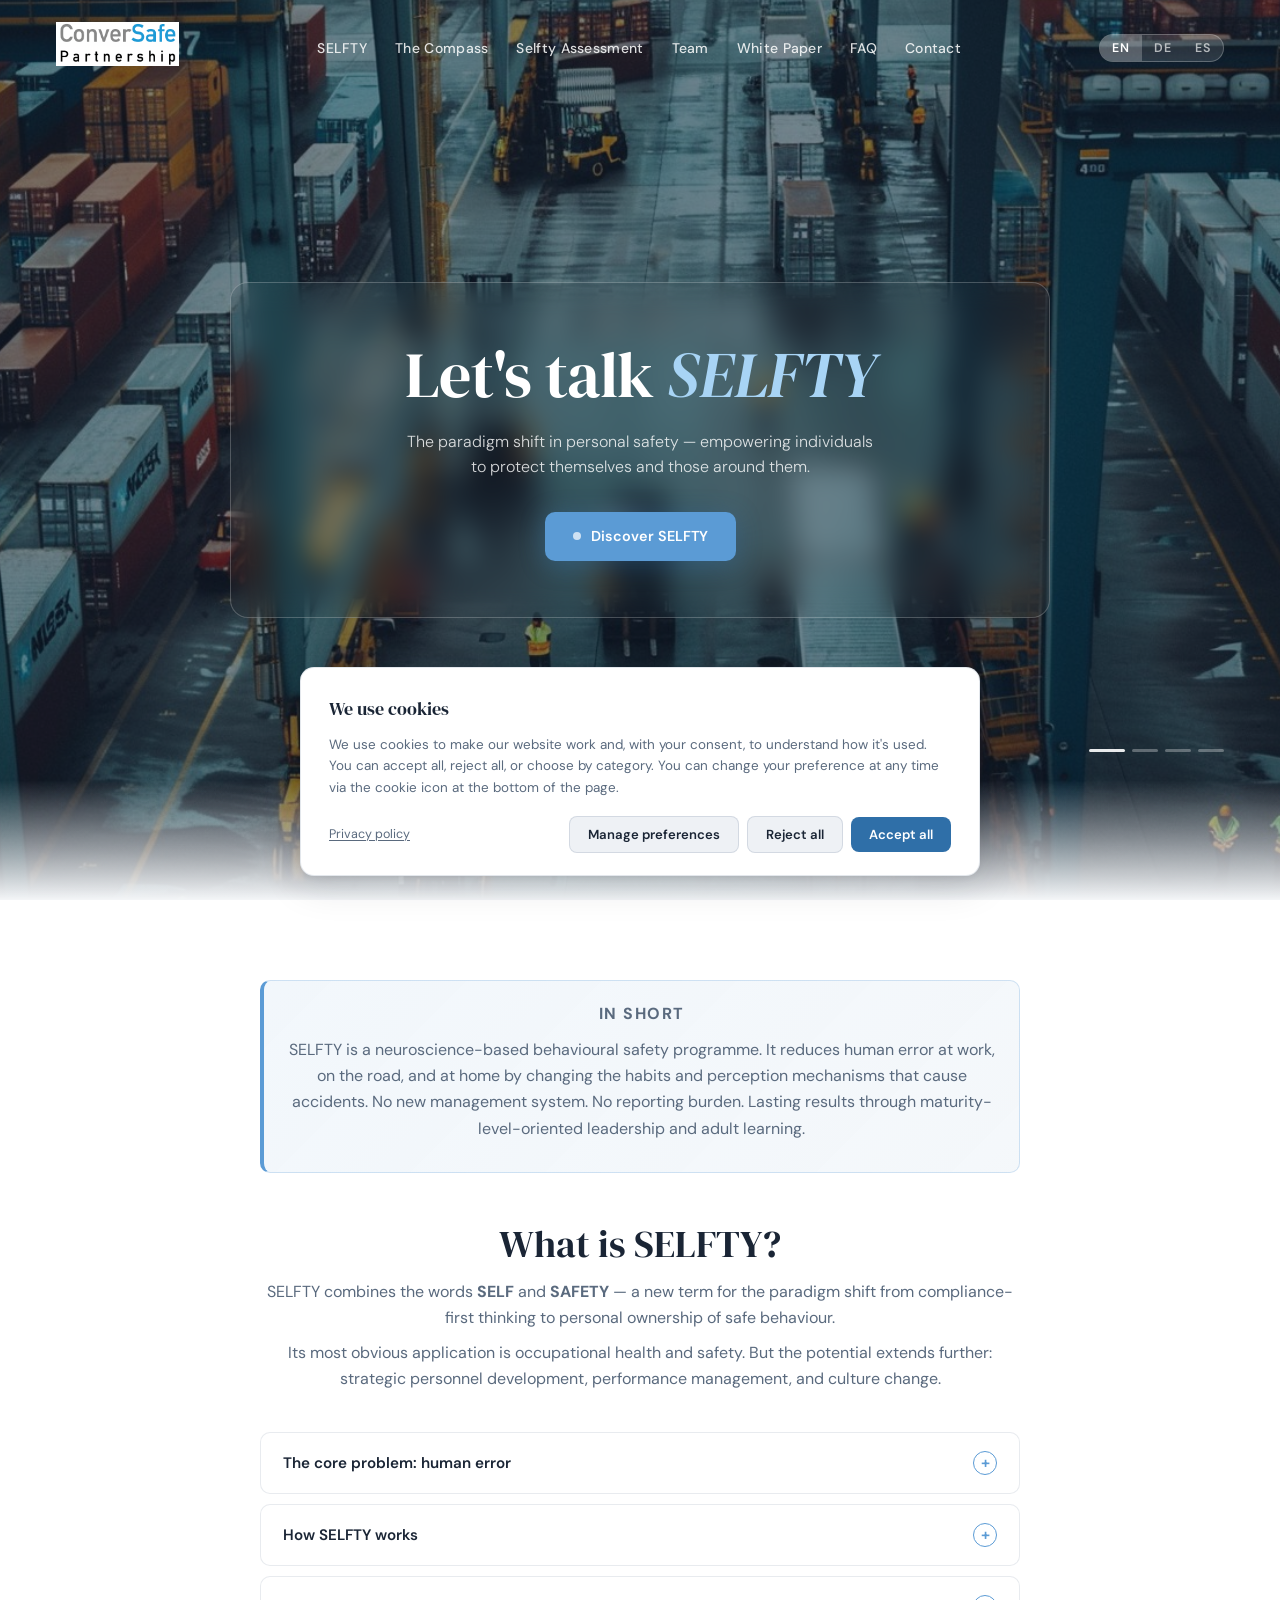
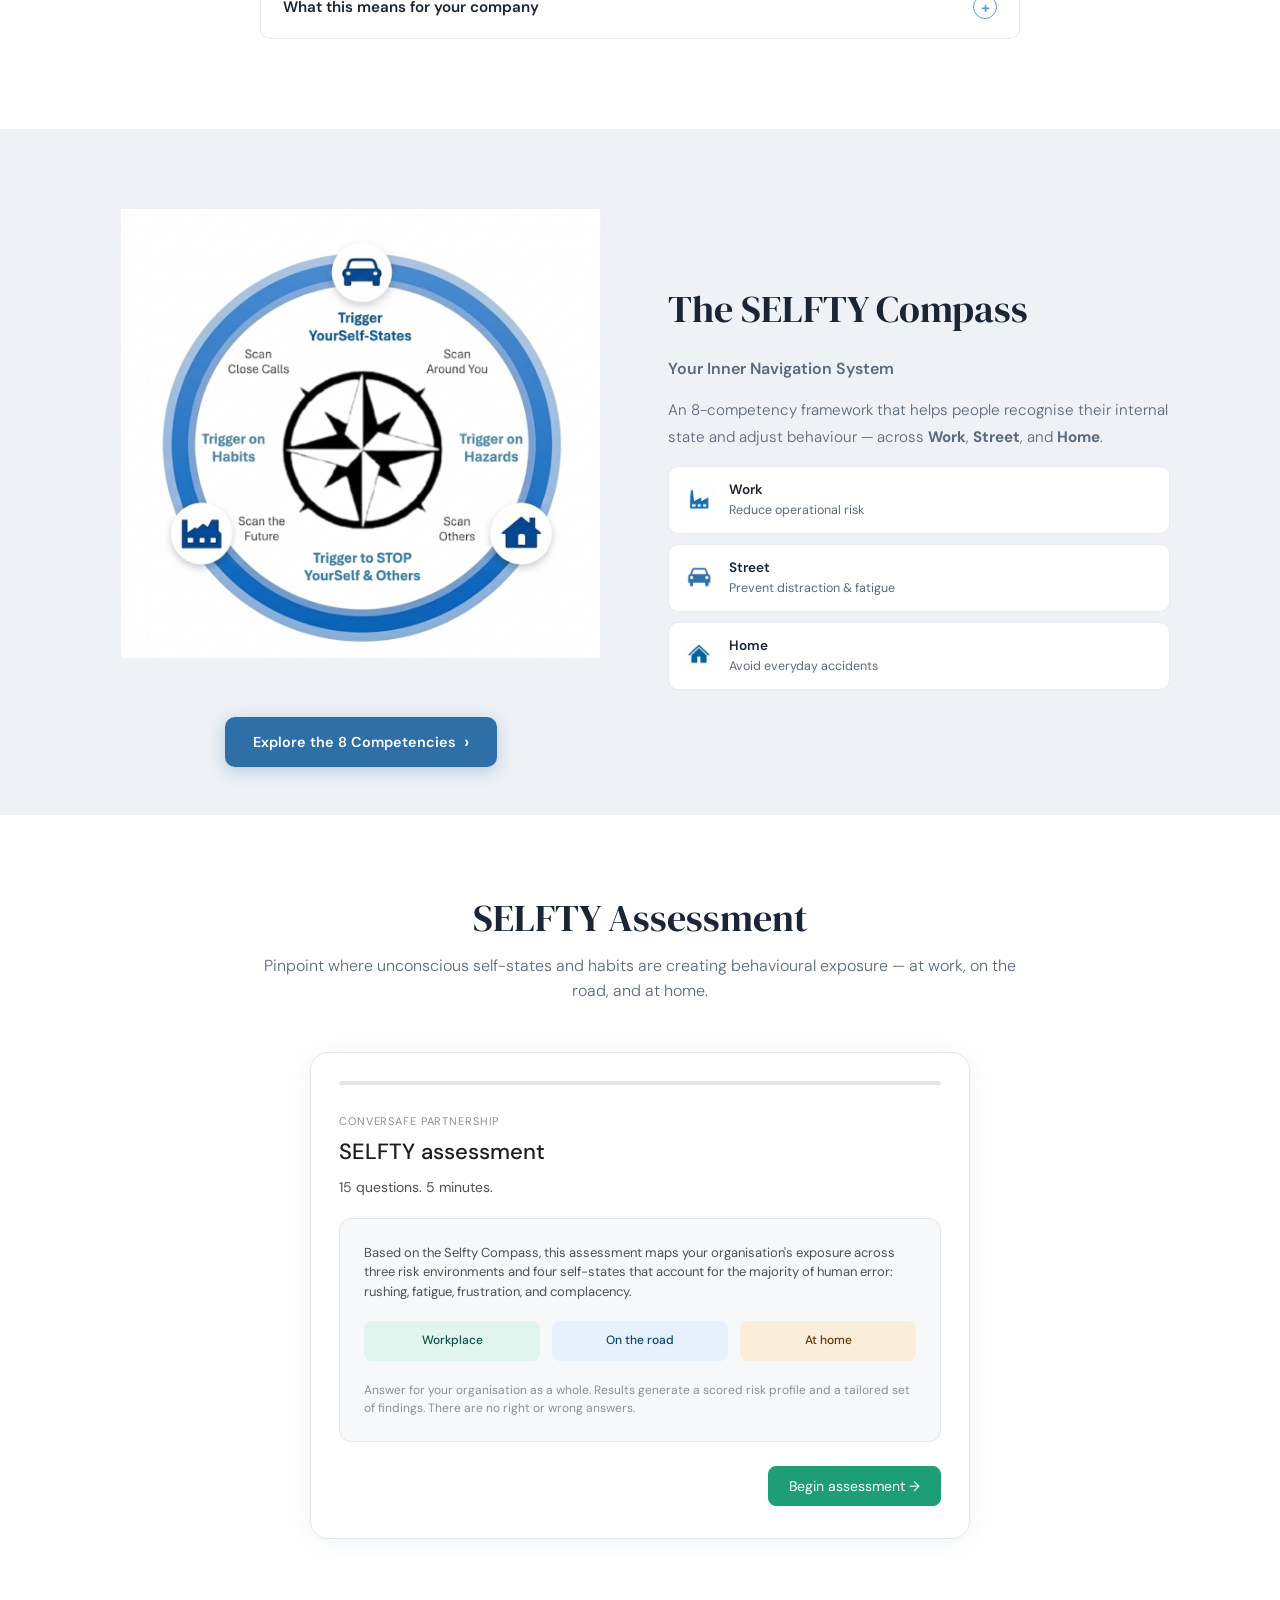
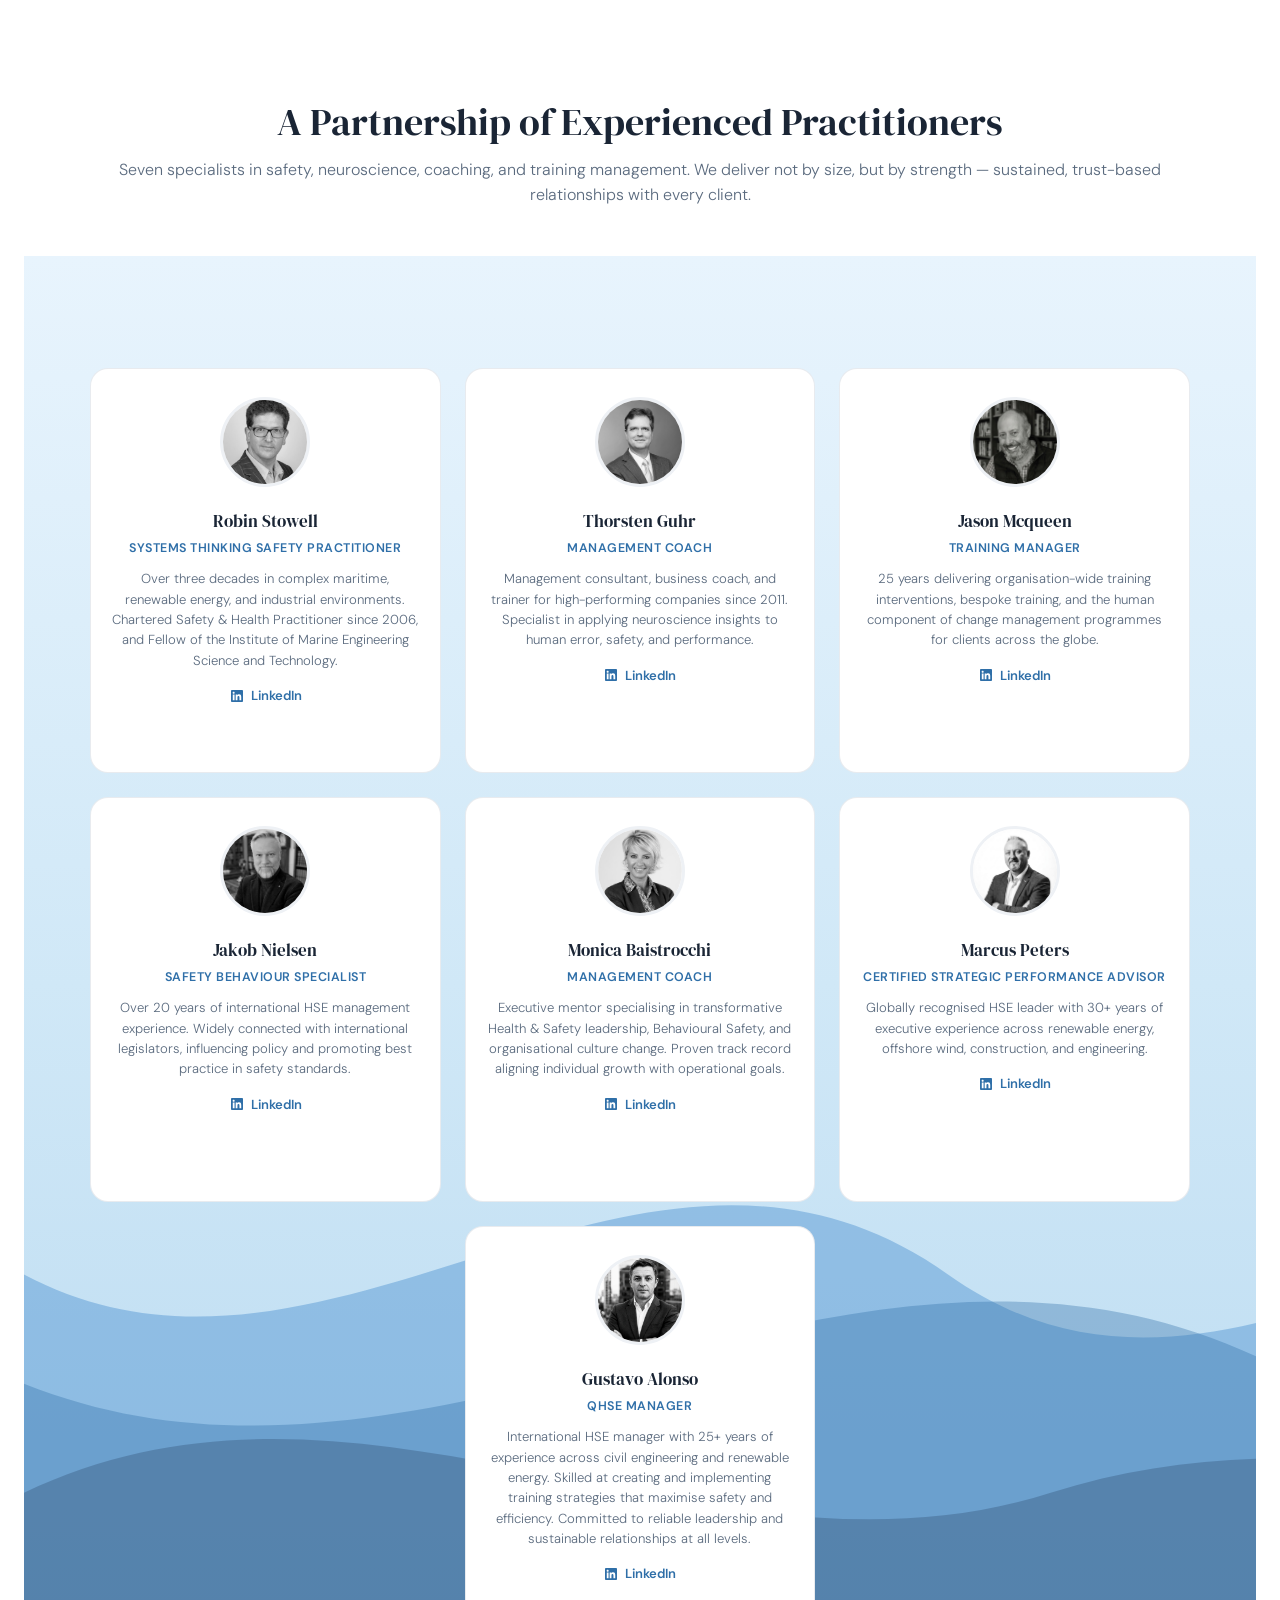
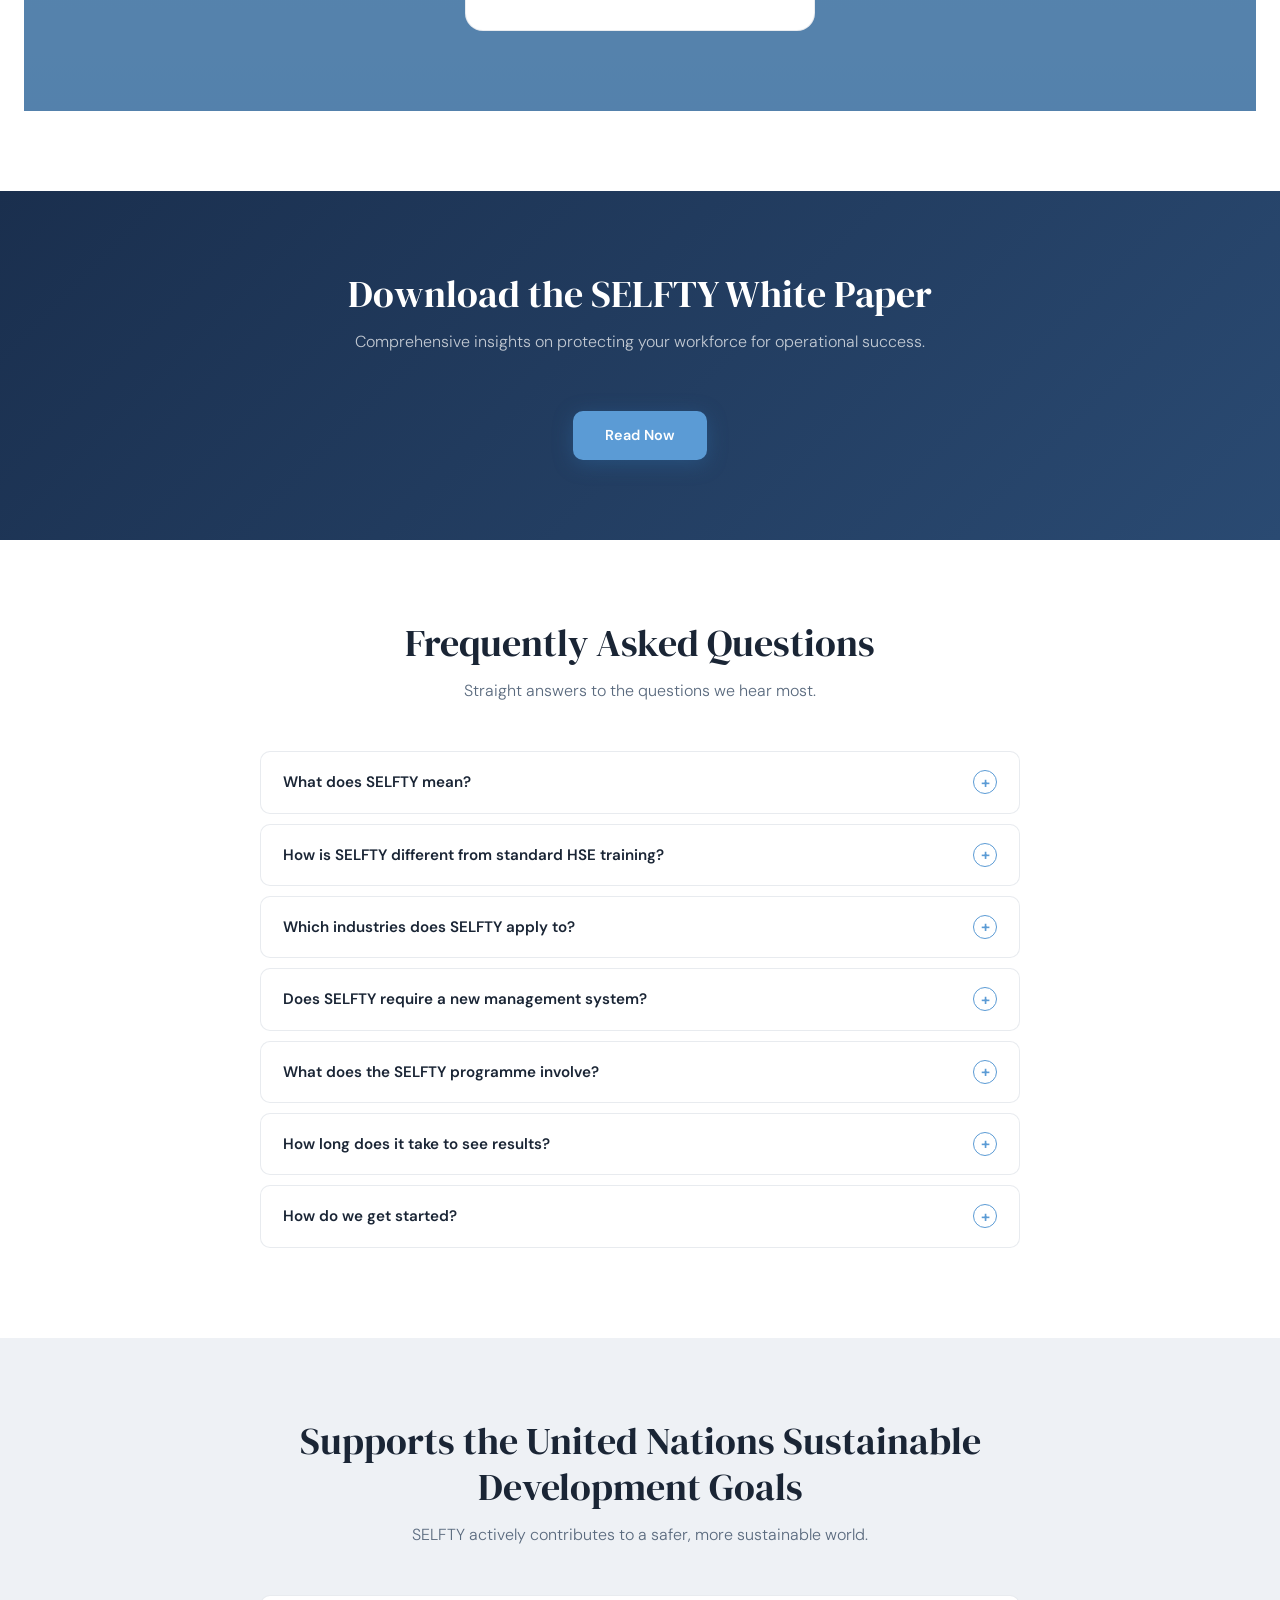
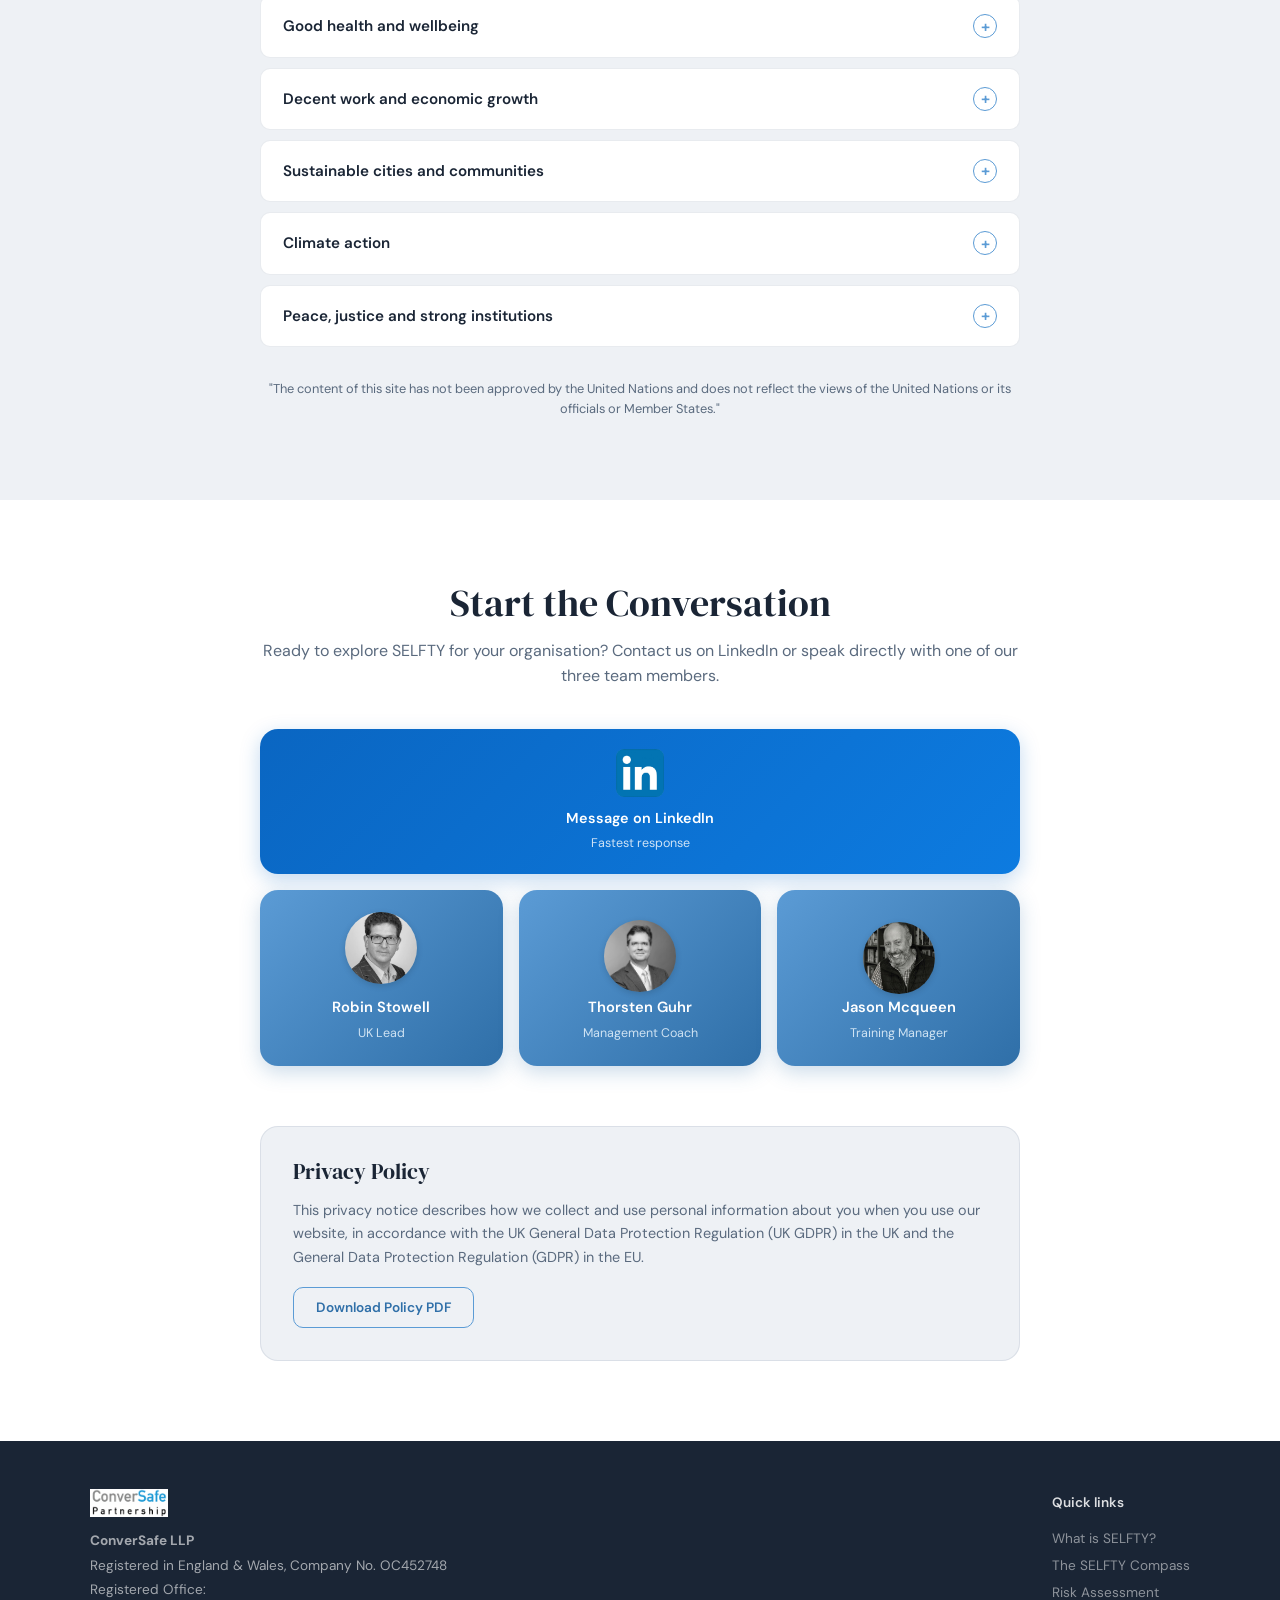
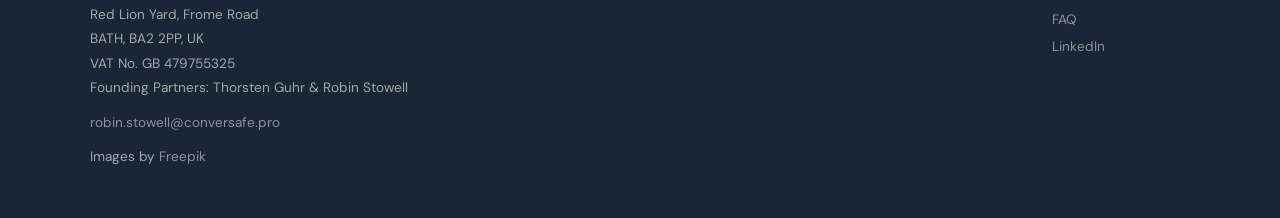
<file: index-sa-16july-v4.html>
<!DOCTYPE html>
<html lang="en">
<head>
    <meta charset="UTF-8">
    <meta name="viewport" content="width=device-width, initial-scale=1.0">
    <title>SELFTY | Behavioural Safety Training — ConverSafe Partnership</title>
    <meta name="description" content="SELFTY is a neuroscience-based behavioural safety programme that reduces human error 24/7 — at work, on the road, and at home. Developed by ConverSafe Partnership.">
    <link rel="preconnect" href="https://fonts.googleapis.com">
    <link href="https://fonts.googleapis.com/css2?family=DM+Serif+Display:ital@0;1&family=DM+Sans:wght@300;400;500;600&display=swap" rel="stylesheet">
   <link rel="stylesheet" href="styles.css">


    <script type="application/ld+json">
    {
      "@context": "https://schema.org",
      "@graph": [
        {
          "@type": "Organization",
          "@id": "https://conversafe.pro/#org",
          "name": "ConverSafe Partnership",
          "url": "https://conversafe.pro",
          "logo": "https://conversafe.pro/Images/ConverSafe-Partnership.png",
          "sameAs": ["https://www.linkedin.com/company/conversafe/"],
          "address": {
            "@type": "PostalAddress",
            "streetAddress": "Red Lion Yard, Frome Road",
            "addressLocality": "Bath",
            "postalCode": "BA2 2PP",
            "addressCountry": "GB"
          }
        }
      ]
    }
    </script>
</head>
<body>

<!-- ─── HEADER / NAV ─── -->
<header class="site-header">
    <nav>
        <div class="logo">
            <img src="Images/ConverSafe-Partnership.png" alt="ConverSafe Partnership">
        </div>
        <ul class="nav-links">
            <li><a href="#selfty" onclick="smoothScrollTo(event,'selfty')" data-en="SELFTY" data-de="SELFTY">SELFTY</a></li>
            <li><a href="#compass" onclick="smoothScrollTo(event,'compass')" data-en="The Compass" data-de="Der Kompass">The Compass</a></li>
            <li><a href="#risk-assessment" onclick="smoothScrollTo(event,'risk-assessment')" data-en="Selfty Assessment" data-de="Risikobewertung" data-es="Evaluación de Selfty">Selfty Assessment</a></li>
            <li><a href="#team" onclick="smoothScrollTo(event,'team')" data-en="Team" data-de="Team">Team</a></li>
            <li><a href="#white-paper" onclick="smoothScrollTo(event,'white-paper')" data-en="White Paper" data-de="White Paper">White Paper</a></li>
            <li><a href="#faq" onclick="smoothScrollTo(event,'faq')" data-en="FAQ" data-de="FAQ">FAQ</a></li>
            <li><a href="#contact" onclick="smoothScrollTo(event,'contact')" data-en="Contact" data-de="Kontakt">Contact</a></li>
        </ul>
        <!-- FIX: added hamburger button for mobile nav -->
        <button class="hamburger" id="hamburgerBtn" aria-label="Open navigation" aria-expanded="false" onclick="toggleMobileNav()">
            <span></span><span></span><span></span>
        </button>
        <div class="lang-toggle">
            <button class="lang-btn active" onclick="setLang('en')" id="btn-en">EN</button>
            <button class="lang-btn" onclick="setLang('de')" id="btn-de">DE</button>
            <button class="lang-btn" onclick="setLang('es')" id="btn-es">ES</button>
        </div>
    </nav>
    <!-- FIX: mobile nav drawer -->
    <nav class="mobile-nav" id="mobileNav">
        <a href="#selfty" onclick="smoothScrollTo(event,'selfty');closeMobileNav()" data-en="SELFTY" data-de="SELFTY">SELFTY</a>
        <a href="#compass" onclick="smoothScrollTo(event,'compass');closeMobileNav()" data-en="The Compass" data-de="Der Kompass">The Compass</a>
        <a href="#risk-assessment" onclick="smoothScrollTo(event,'risk-assessment');closeMobileNav()" data-en="Selfty Assessment" data-de="Risikobewertung" data-es="Evaluación de Selfty">Selfty Assessment</a>
        <a href="#team" onclick="smoothScrollTo(event,'team');closeMobileNav()" data-en="Team" data-de="Team">Team</a>
        <a href="#white-paper" onclick="smoothScrollTo(event,'white-paper');closeMobileNav()" data-en="White Paper" data-de="White Paper">White Paper</a>
        <a href="#faq" onclick="smoothScrollTo(event,'faq');closeMobileNav()" data-en="FAQ" data-de="FAQ">FAQ</a>
        <a href="#contact" onclick="smoothScrollTo(event,'contact');closeMobileNav()" data-en="Contact" data-de="Kontakt">Contact</a>
    </nav>
</header>

<!-- ─── HERO ─── -->
<section class="hero">
    <div class="hero-slides">
        <div class="hero-slide hero-slide-1 active"></div>
        <div class="hero-slide hero-slide-2"></div>
        <div class="hero-slide hero-slide-3"></div>
        <div class="hero-slide hero-slide-4"></div>
    </div>
    <div class="hero-overlay"></div>
    <div class="hero-glass">
        <h1 data-en="Let's talk <em>SELFTY</em>" data-de="Sprechen wir über <em>SELFTY</em>" data-es="Hablemos de <em>SELFTY</em>">Let's talk <em>SELFTY</em></h1>
        <p class="hero-sub" data-en="The paradigm shift in personal safety — empowering individuals to protect themselves and those around them." data-de="Der Paradigmenwechsel in der persönlichen Sicherheit — Menschen befähigen, sich selbst und andere zu schützen." data-es="El cambio de paradigma en seguridad personal — preparando a las personas para protegerse a sí mismas y a quienes les rodean.">The paradigm shift in personal safety — empowering individuals to protect themselves and those around them.</p>
        <a href="#selfty" class="hero-cta" onclick="smoothScrollTo(event,'selfty')">
            <span class="dot"></span>
            <span data-en="Discover SELFTY" data-de="SELFTY entdecken" data-es="Descubrir SELFTY">Discover SELFTY</span>
        </a>
    </div>
    <div class="slide-indicators">
        <div class="slide-dot active" data-index="0"></div>
        <div class="slide-dot" data-index="1"></div>
        <div class="slide-dot" data-index="2"></div>
        <div class="slide-dot" data-index="3"></div>
    </div>
</section>

<!-- ─── WHAT IS SELFTY ─── -->
<section class="selfty-intro" id="selfty">
    <div class="container-narrow">
        <div class="answer-first reveal">
            <p class="answer-label" data-en="In short" data-de="Kurz gefasst" data-es="En resumen">In short</p>
            <p class="answer-text" data-en="SELFTY is a neuroscience-based behavioural safety programme. It reduces human error at work, on the road, and at home by changing the habits and perception mechanisms that cause accidents. No new management system. No reporting burden. Lasting results through maturity-level-oriented leadership and adult learning." data-de="SELFTY ist ein neurowissenschaftlich fundiertes Verhaltenssicherheitsprogramm. Es reduziert menschliche Fehler bei der Arbeit, im Straßenverkehr und zu Hause, indem es die Gewohnheiten und Wahrnehmungsmechanismen verändert, die Unfälle verursachen. Kein neues Managementsystem. Keine Berichtspflichten. Nachhaltige Ergebnisse durch reifegradbewusste Führung und Erwachsenenlernen." data-es="SELFTY es un programa de seguridad conductual basado en neurociencia que reduce el error humano en el trabajo, en la carretera y en casa cambiando hábitos y la percepción del riesgo. No requiere nuevos sistemas ni más reportes, y logra resultados duraderos mediante un liderazgo adaptado al nivel de madurez y aprendizaje adulto.">SELFTY is a neuroscience-based behavioural safety programme. It reduces human error at work, on the road, and at home by changing the habits and perception mechanisms that cause accidents. No new management system. No reporting burden. Lasting results through maturity-level-oriented leadership and adult learning.</p>
        </div>

        <h2 class="reveal" id="what-is-selfty" data-en="What is SELFTY?" data-de="Was ist SELFTY?" data-es="¿Qué es SELFTY?">What is SELFTY?</h2>
        <p class="reveal" data-en="SELFTY combines the words <strong>SELF</strong> and <strong>SAFETY</strong> — a new term for the paradigm shift from compliance-first thinking to personal ownership of safe behaviour." data-de="SELFTY verbindet die Wörter <strong>SELF</strong> (Selbst) und <strong>SAFETY</strong> (Sicherheit) — ein neuer Begriff für den Paradigmenwechsel vom complianceorientierten Denken hin zur persönlichen Verantwortung für sicheres Verhalten." data-es="SELFTY combina las palabras <strong>SELF</strong> (uno mismo) y <strong>SAFETY</strong> (seguridad) — un nuevo término para el cambio de paradigma para pasar del cumplimiento de normas a la responsabilidad personal del comportamiento seguro.">SELFTY combines the words <strong>SELF</strong> and <strong>SAFETY</strong> — a new term for the paradigm shift from compliance-first thinking to personal ownership of safe behaviour.</p>
        <p class="reveal" data-en="Its most obvious application is occupational health and safety. But the potential extends further: strategic personnel development, performance management, and culture change." data-de="Die offensichtlichste Anwendung ist der Arbeitsschutz. Das Potenzial reicht jedoch weiter: strategische Personalentwicklung, Leistungsmanagement und Kulturwandel." data-es="Su aplicación más obvia es la salud y seguridad ocupacional. Pero el potencial va más allá: desarrollo estratégico de personal, gestión del rendimiento y cambio cultural.">Its most obvious application is occupational health and safety. But the potential extends further: strategic personnel development, performance management, and culture change.</p>

        <div class="accordion-wrap reveal">
            <div class="acc-item">
                <div class="acc-header" onclick="toggleAcc(this)">
                    <span data-en="The core problem: human error" data-de="Das Kernproblem: menschliches Versagen" data-es="El problema central: el error humano">The core problem: human error</span>
                    <span class="acc-icon">+</span>
                </div>
                <div class="acc-body">
                    <div class="acc-body-inner">
                        <p data-en="Human error drives most disruptions in the workplace — delays, rework, communication failures, lost orders, and financial setbacks that are hard to fully quantify." data-de="Menschliches Versagen verursacht die meisten Störungen am Arbeitsplatz — Verzögerungen, Nacharbeit, Kommunikationsfehler, verlorene Aufträge und finanzielle Einbußen, die schwer vollständig zu beziffern sind." data-es="El error humano provoca la mayoría de las interrupciones en el lugar de trabajo — retrasos, tareas a rehacer, fallos de comunicación, pedidos perdidos y contratiempos financieros difíciles de cuantificar.">Human error drives most disruptions in the workplace — delays, rework, communication failures, lost orders, and financial setbacks that are hard to fully quantify.</p>
                        <p data-en="Health-related damage is harder to define. Accidents don't stop at the factory gates. Injuries at work affect home life, and health issues outside work affect performance inside it. SELFTY addresses both." data-de="Gesundheitsschäden sind schwerer zu erfassen. Unfälle machen nicht an den Werkstoren halt. Verletzungen bei der Arbeit beeinträchtigen das Privatleben, und gesundheitliche Probleme außerhalb der Arbeit beeinflussen die berufliche Leistung. SELFTY adressiert beides." data-es="El daño relacionado con la salud es más difícil de definir. Los accidentes no se detienen en las puertas de la fábrica. Las lesiones en el trabajo afectan la vida en el hogar, y los problemas de salud fuera del trabajo afectan el rendimiento dentro de él. SELFTY aborda ambos.">Health-related damage is harder to define. Accidents don't stop at the factory gates. Injuries at work affect home life, and health issues outside work affect performance inside it. SELFTY addresses both.</p>
                    </div>
                </div>
            </div>
            <div class="acc-item">
                <div class="acc-header" onclick="toggleAcc(this)">
                    <span data-en="How SELFTY works" data-de="Wie SELFTY funktioniert" data-es="Cómo funciona SELFTY">How SELFTY works</span>
                    <span class="acc-icon">+</span>
                </div>
                <div class="acc-body">
                    <div class="acc-body-inner">
    <p 
        data-en="SELFTY is systemic and neuroscientifically grounded. It complements the technical dimension of safety with the human dimension — and rapid advances in neuroscience continuously reveal new potential here." 
        data-de="SELFTY ist systemisch und neurowissenschaftlich fundiert. Es ergänzt die technische Dimension der Sicherheit um die menschliche Dimension — und die rasanten Fortschritte in der Neurowissenschaft erschließen hier kontinuierlich neues Potenzial." 
        data-es="SELFTY aborda la seguridad de forma sistémica y con base neurocientífica: complementa la parte técnica con la dimensión humana, donde los avances en neurociencia abren nuevas oportunidades de mejora.">
        SELFTY is systemic and neuroscientifically grounded. It complements the technical dimension of safety with the human dimension — and rapid advances in neuroscience continuously reveal new potential here.
    </p>

    <p 
        data-en="In practice, SELFTY builds competencies that lead to safer behaviour through better understanding of one's own perception, processing, and reaction mechanisms." 
        data-de="In der Praxis baut SELFTY Kompetenzen auf, die durch ein besseres Verständnis der eigenen Wahrnehmungs-, Verarbeitungs- und Reaktionsmechanismen zu sichererem Verhalten führen." 
        data-es="En la práctica, SELFTY permite desarrollar habilidades que fomentan comportamientos más seguros, al entender mejor cómo percibimos, procesamos y reaccionamos.">
        In practice, SELFTY builds competencies that lead to safer behaviour through better understanding of one's own perception, processing, and reaction mechanisms.
    </p>

    <p 
        data-en="Attention-limiting factors — hectic pace, multitasking, frustration, fatigue, routine, and substance use — are recognised and mitigated through self-organisation and personal responsibility." 
        data-de="Aufmerksamkeitseinschränkende Faktoren — Hektik, Multitasking, Frustration, Müdigkeit, Routine und Substanzkonsum — werden durch Selbstorganisation und persönliche Verantwortung erkannt und gemindert." 
        data-es="Los factores que limitan la atención — el ritmo frenético, la multitarea, la frustración, la fatiga, la rutina y el uso de sustancias — se reconocen y mitigan mediante la autoorganización y la responsabilidad personal.">
        Attention-limiting factors — hectic pace, multitasking, frustration, fatigue, routine, and substance use — are recognised and mitigated through self-organisation and personal responsibility.
    </p>

    <p 
        data-en="SELFTY is a bottom-up approach to individual maturity. It only succeeds when a coalition of leaders simultaneously creates the top-down conditions for it to take hold." 
        data-de="SELFTY ist ein Bottom-up-Ansatz zur individuellen Reife. Er gelingt nur, wenn eine Führungskoalition gleichzeitig die Top-down-Bedingungen dafür schafft, dass er Wurzeln schlägt." 
        data-es="SELFTY impulsa un enfoque que hace crecer la madurez individual, y solo prospera cuando el liderazgo crea, al mismo tiempo, las condiciones para que ese cambio se consolide.">
        SELFTY is a bottom-up approach to individual maturity. It only succeeds when a coalition of leaders simultaneously creates the top-down conditions for it to take hold.
    </p>
</div>

                </div>
            </div>
            <div class="acc-item">
                <div class="acc-header" onclick="toggleAcc(this)">
                    <span data-en="What this means for your company" data-de="Was das für Ihr Unternehmen bedeutet" data-es="Qué significa esto para su empresa">What this means for your company</span>
                    <span class="acc-icon">+</span>
                </div>
                <div class="acc-body">
                    <div class="acc-body-inner">
                        <p data-en="SELFTY builds competencies that are hard for competitors to replicate. Once acquired, they shape behaviour for a lifetime — both inside and outside the workplace." data-de="SELFTY baut Kompetenzen auf, die für Wettbewerber schwer zu replizieren sind. Einmal erworben, prägen sie das Verhalten ein Leben lang — sowohl am Arbeitsplatz als auch außerhalb." data-es="SELFTY desarrolla competencias difíciles de replicar para los competidores. Una vez adquiridas, moldean el comportamiento de por vida tanto dentro como fuera del lugar de trabajo.">SELFTY builds competencies that are hard for competitors to replicate. Once acquired, they shape behaviour for a lifetime — both inside and outside the workplace.</p>
                        <p data-en="Integration happens without a dedicated management system, without formalities, without reporting, and without PowerPoint-heavy training sessions. It is an emergent development of individuals through maturity-level-oriented leadership." data-de="Die Integration erfolgt ohne ein eigenes Managementsystem, ohne Formalitäten, ohne Berichtspflichten und ohne PowerPoint-lastige Trainingseinheiten. Es ist eine emergente Entwicklung von Einzelpersonen durch reifegradbewusste Führung." data-es="La integración ocurre sin un sistema de gestión dedicado, sin informes adicionales y sin estructuras formales de cumplimiento. Funciona a través de un liderazgo orientado al nivel de madurez y el aprendizaje adulto. Surge desde dentro de la organización ya existente en lugar de ser añadido desde fuera.">Integration happens without a dedicated management system, without formalities, without reporting, and without PowerPoint-heavy training sessions. It is an emergent development of individuals through maturity-level-oriented leadership.</p>
                        <p data-en="Extensive use of storytelling drives lasting behavioural change through emotional engagement and autonomous decision-making — not compliance anxiety." data-de="Der umfangreiche Einsatz von Storytelling treibt nachhaltigen Verhaltens­wandel durch emotionale Einbindung und autonome Entscheidungsfindung voran — nicht durch Compliance-Druck." data-es="El uso extensivo de la narrativa impulsa un cambio de comportamiento duradero a través del compromiso emocional y la toma de decisiones autónoma — no a través de la ansiedad por el cumplimiento.">Extensive use of storytelling drives lasting behavioural change through emotional engagement and autonomous decision-making — not compliance anxiety.</p>
                    </div>
                </div>
            </div>
        </div>
    </div>
</section>


<!-- ─── SELFTY COMPASS ─── -->
<section class="compass-section" id="compass">
    <div class="compass-wrap-outer">

        <!-- LEFT: compass image + CTA -->
        <div class="compass-left reveal">
            <div class="compass-img-wrap">
                <div class="compass-stack">

                    <!-- OUTER TEXT RING -->
                    <img 
                        class="compass-text"
                        src="Images/Text 2.png"
                        alt="Compass Outer Ring"
                        data-en="Images/Text 2.png"
                        data-de="Images/Text DE.png"
                        data-es="Images/Text ESS.png"
                    >

                    <!-- INNER COMPASS SYMBOL -->
                    <img 
                        class="compass-symbol"
                        src="Images/Compass SY.png"
                        alt="Compass Inner Symbol"
                        data-en="Images/Compass SY.png"
                        data-de="Images/Compass ES BG.png"
                        data-es="Images/Compass ES BG.png"
                    >
                </div>
            </div>

            <div class="compass-cta">
                <button class="compass-cta-btn" id="compassCtaBtn" onclick="toggleCompassAccordion()">
                    <span 
                        data-en="Explore the 8 Competencies" 
                        data-de="Die 8 Kompetenzen erkunden" 
                        data-es="Explorar las 8 Competencias"
                    >
                        Explore the 8 Competencies
                    </span>
                    <span class="compass-arrow">›</span>
                </button>
            </div>
        </div>

  

            

        <!-- RIGHT: intro text + context cards -->
        <div class="compass-right reveal">
            <h2 style="text-align:left; margin-bottom:8px;" data-en="The SELFTY Compass" data-de="Der SELFTY-Kompass" data-es="La Brújula SELFTY">The SELFTY Compass</h2>
            <p class="compass-tagline" data-en="Your Inner Navigation System" data-de="Ihr inneres Navigationssystem" data-es="Tu sistema de navegación interior">Your Inner Navigation System</p>
            <p class="compass-desc" data-en="An 8-competency framework that helps people recognise their internal state and adjust behaviour — across <strong>Work</strong>, <strong>Street</strong>, and <strong>Home</strong>." data-de="Ein 8-Kompetenzen-Rahmenwerk, das Menschen hilft, ihren inneren Zustand wahrzunehmen und ihr Verhalten anzupassen — in den Bereichen <strong>Arbeit</strong>, <strong>Straße</strong> und <strong>Zuhause</strong>." data-es="Un marco de 8 competencias que ayuda a las personas a reconocer su estado interno y ajustar su comportamiento — en los contextos de <strong>Trabajo</strong>, <strong>Calle</strong> y <strong>Hogar</strong>.">An 8-competency framework that helps people recognise their internal state and adjust behaviour — across <strong>Work</strong>, <strong>Street</strong>, and <strong>Home</strong>.</p>
            <div class="compass-ctx-cards">
                <div class="compass-ctx-card">
                    <span class="compass-ctx-icon"><img src="Images/Work Icon.png" alt="Work"></span>
                    <div>
                        <strong data-en="Work" data-de="Arbeit" data-es="Trabajo">Work</strong>
                        <span data-en="Reduce operational risk" data-de="Betriebliches Risiko reduzieren" data-es="Reducir el riesgo operacional">Reduce operational risk</span>
                    </div>
                </div>
                <div class="compass-ctx-card">
                    <span class="compass-ctx-icon"><img src="Images/Car Icon.png" alt="Street"></span>
                    <div>
                        <strong data-en="Street" data-de="Straße" data-es="Calle">Street</strong>
                        <span data-en="Prevent distraction &amp; fatigue" data-de="Ablenkung &amp; Erschöpfung vorbeugen" data-es="Prevenir distracciones y fatiga">Prevent distraction &amp; fatigue</span>
                    </div>
                </div>
                <div class="compass-ctx-card">
                    <span class="compass-ctx-icon"><img src="Images/Home Icon.png" alt="Home"></span>
                    <div>
                        <strong data-en="Home" data-de="Zuhause" data-es="Hogar">Home</strong>
                        <span data-en="Avoid everyday accidents" data-de="Alltägliche Unfälle vermeiden" data-es="Evitar accidentes cotidianos">Avoid everyday accidents</span>
                    </div>
                </div>
            </div>
        </div>

    </div>

    <!-- Accordion — full width below -->
    <div class="compass-accordion-wrap" id="compassAccordionWrap">
        <div class="compass-accordion-inner" id="compassAccordionInner"></div>
    </div>

</section>

<!-- ─── SELFTY ASSESSMENT ─── -->
<!-- ─── SELFTY ASSESSMENT ─── -->
<section class="sra-section" id="risk-assessment">
    <div class="container-narrow">
        <h2 class="reveal" data-en="SELFTY Assessment" data-de="Selbsteinschätzung" data-es="Evaluación de SELFTY">SELFTY Assessment</h2>
        <p class="section-intro reveal" data-en="Pinpoint where unconscious self-states and habits are creating behavioural exposure — at work, on the road, and at home." data-de="Finden Sie heraus, wo unbewusste Verhaltenszustände und Gewohnheiten Risiken erzeugen — bei der Arbeit, auf der Straße und zu Hause." data-es="Identifique dónde los estados internos y hábitos inconscientes generan exposición conductual — en el trabajo, en la carretera y en casa.">Pinpoint where unconscious self-states and habits are creating behavioural exposure — at work, on the road, and at home.</p>

        <div class="sra-wrap reveal">
            <div class="sra-progress-bar"><div class="sra-progress-fill" id="sraProg"></div></div>

            <div class="sra-step active" id="sra-step-intro">
                <div class="sra-section-label" data-en="ConverSafe Partnership" data-de="ConverSafe Partnership" data-es="ConverSafe Partnership">ConverSafe Partnership</div>
                <div class="sra-q-heading" style="font-size:22px;margin-bottom:0.5rem" data-en="SELFTY assessment" data-de="Selbsteinschätzung" data-es="Evaluación de SELFTY">SELFTY assessment</div>
                <p style="font-size:14px;color:var(--sra-text-secondary);line-height:1.6;margin-bottom:1.25rem"
                   data-en="15 questions. 5 minutes."
                   data-de="15 Fragen. 5 Minuten."
                   data-es="15 preguntas. 5 minutos.">
                   15 questions. 5 minutes.
                </p>
                <div class="sra-intro-card">
                    <p style="font-size:13px;color:var(--sra-text-secondary);line-height:1.5;margin-bottom:1rem"
                       data-en="Based on the Selfty Compass, this assessment maps your organisation's exposure across three risk environments and four self-states that account for the majority of human error: rushing, fatigue, frustration, and complacency."
                       data-de="Basierend auf dem Selfty-Kompass bildet diese Bewertung das Risiko Ihrer Organisation in drei Risikobereichen und vier inneren Zuständen ab, die für die Mehrzahl menschlicher Fehler verantwortlich sind: Hektik, Müdigkeit, Frustration und Selbstzufriedenheit."
                       data-es="Basada en la Brújula Selfty, esta evaluación mapea la exposición de su organización en tres entornos de riesgo y cuatro estados internos responsables de la mayoría de los errores humanos: prisa, fatiga, frustración y complacencia.">
                       Based on the Selfty Compass, this assessment maps your organisation's exposure across three risk environments and four self-states that account for the majority of human error: rushing, fatigue, frustration, and complacency.
                    </p>
                    <div class="sra-intro-grid">
                        <div class="sra-domain-pill sra-d-work" data-en="Workplace" data-de="Arbeitsplatz" data-es="Lugar de trabajo">Workplace</div>
                        <div class="sra-domain-pill sra-d-road" data-en="On the road" data-de="Auf der Straße" data-es="En la carretera">On the road</div>
                        <div class="sra-domain-pill sra-d-home" data-en="At home" data-de="Zuhause" data-es="En casa">At home</div>
                    </div>
                    <p style="font-size:12px;color:var(--sra-text-muted);line-height:1.5"
                       data-en="Answer for your organisation as a whole. Results generate a scored risk profile and a tailored set of findings. There are no right or wrong answers."
                       data-de="Antworten Sie für Ihre Organisation als Ganzes. Die Ergebnisse erzeugen ein bewertetes Risikoprofil und maßgeschneiderte Erkenntnisse. Es gibt keine richtigen oder falschen Antworten."
                       data-es="Responda para su organización en su conjunto. Los resultados generan un perfil de riesgo puntuado y una serie de hallazgos personalizados. No hay respuestas correctas ni incorrectas.">
                       Answer for your organisation as a whole. Results generate a scored risk profile and a tailored set of findings. There are no right or wrong answers.
                    </p>
                </div>
                <div class="sra-nav"><span></span><button class="sra-btn sra-primary" onclick="sraStart()" data-en="Begin assessment →" data-de="Bewertung starten →" data-es="Comenzar evaluación →">Begin assessment →</button></div>
            </div>

            <div class="sra-step" id="sra-step-q"></div>

            <div class="sra-step" id="sra-step-results"></div>
        </div>
    </div>
</section>

<!-- ─── TEAM ─── -->
<section class="team-section" id="team">
    <div class="container">
        <h2 class="reveal" data-en="A Partnership of Experienced Practitioners" data-de="Eine Partnerschaft erfahrener Praktiker" data-es="Una asociación de profesionales experimentados">A Partnership of Experienced Practitioners</h2>
        <p class="section-intro reveal" data-en="Seven specialists in safety, neuroscience, coaching, and training management. We deliver not by size, but by strength — sustained, trust-based relationships with every client." data-de="Sieben Spezialisten aus den Bereichen Führung, Sicherheit, Neurowissenschaft, Coaching und Trainingsmanagement. Wir streben nachhaltige, vertrauensbasierte Beziehungen an, Erfolg definieren wir nicht durch Größe sondern durch Stärke. " data-es="Siete especialistas en seguridad, neurociencia, coaching y gestión de formación. No nos define el tamaño, sino la solidez: relaciones duraderas y basadas en la confianza con cada cliente.">Seven specialists in safety, neuroscience, coaching, and training management. We deliver not by size, but by strength — sustained, trust-based relationships with every client.</p>
    </div>

    <div class="team-wave-wrap">
        <div class="team-wave-bg">
            <svg class="wave1" viewBox="0 0 1440 320" preserveAspectRatio="none" xmlns="http://www.w3.org/2000/svg">
                <path d="M0,160 C180,220 360,80 540,160 C720,240 900,80 1080,160 C1260,240 1440,80 1440,160 L1440,320 L0,320 Z" fill="#5b9bd5"/>
                <path d="M1440,160 C1620,240 1800,80 1980,160 C2160,240 2340,80 2520,160 C2700,240 2880,80 2880,160 L2880,320 L1440,320 Z" fill="#5b9bd5"/>
            </svg>
            <svg class="wave2" viewBox="0 0 1440 320" preserveAspectRatio="none" xmlns="http://www.w3.org/2000/svg">
                <path d="M0,200 C240,260 480,120 720,190 C960,260 1200,100 1440,180 L1440,320 L0,320 Z" fill="#2f6fa8"/>
                <path d="M1440,200 C1680,260 1920,120 2160,190 C2400,260 2640,100 2880,180 L2880,320 L1440,320 Z" fill="#2f6fa8"/>
            </svg>
            <svg class="wave3" viewBox="0 0 1440 320" preserveAspectRatio="none" xmlns="http://www.w3.org/2000/svg">
                <path d="M0,240 C200,180 400,280 600,240 C800,200 1000,270 1200,240 C1320,225 1390,250 1440,245 L1440,320 L0,320 Z" fill="#1a2f4e"/>
                <path d="M1440,240 C1640,180 1840,280 2040,240 C2240,200 2440,270 2640,240 C2760,225 2830,250 2880,245 L2880,320 L1440,320 Z" fill="#1a2f4e"/>
            </svg>
        </div>
        <div class="container">
            <div class="team-grid">

        
                <div class="team-card" style="--photo-pos: center;">
                    <img src="Images/Robin S.jpg" alt="Robin Stowell">
                    <h4>Robin Stowell</h4>
                    <p class="team-role" data-en="Systems Thinking Safety Practitioner" data-de="Systemischer Sicherheitsberater" data-es="Profesional en Seguridad y Pensamiento Sistémico">Systems Thinking Safety Practitioner</p>
                    <p class="team-bio" data-en="Over three decades in complex maritime, renewable energy, and industrial environments. Chartered Safety &amp; Health Practitioner since 2006, and Fellow of the Institute of Marine Engineering Science and Technology." data-de="Über drei Jahrzehnte in komplexen maritimen, erneuerbaren Energie- und Industrieumgebungen. Chartered Safety &amp; Health Practitioner seit 2006 und Fellow des Institute of Marine Engineering Science and Technology." data-es="Más de tres décadas en entornos marítimos, de energías renovables e industriales complejos. Chartered Profesional acreditado en Seguridad y Salud (Safety & Health Practitioner) desde 2006 y Fellow del Instituto de Ingeniería Marina, Ciencia y Tecnología.">Over three decades in complex maritime, renewable energy, and industrial environments. Chartered Safety &amp; Health Practitioner since 2006, and Fellow of the Institute of Marine Engineering Science and Technology.</p>
                    <a href="https://www.linkedin.com/in/robin-stowell-46a65515/" class="team-li-link" target="_blank" rel="noopener">
                        <svg viewBox="0 0 24 24"><path d="M19.7,3H4.3C3.582,3,3,3.582,3,4.3v15.4C3,20.418,3.582,21,4.3,21h15.4c0.718,0,1.3-0.582,1.3-1.3V4.3 C21,3.582,20.418,3,19.7,3z M8.339,18.338H5.667v-8.59h2.672V18.338z M7.004,8.574c-0.857,0-1.549-0.694-1.549-1.548 c0-0.855,0.691-1.548,1.549-1.548c0.854,0,1.547,0.694,1.547,1.548C8.551,7.881,7.858,8.574,7.004,8.574z M18.339,18.338h-2.669 v-4.177c0-0.996-0.017-2.278-1.387-2.278c-1.389,0-1.601,1.086-1.601,2.206v4.249h-2.667v-8.59h2.559v1.174h0.037 c0.356-0.675,1.227-1.387,2.526-1.387c2.703,0,3.203,1.779,3.203,4.092V18.338z"/></svg>
                        LinkedIn
                    </a>
                </div>

                <div class="team-card" style="--photo-pos: top;">
                    <img src="Images/TG HEADSHOT1.jpg" alt="Thorsten Guhr">
                    <h4>Thorsten Guhr</h4>
                    <p class="team-role" data-en="Management Coach" data-de="Management-Coach" data-es="Coach de Gestión">Management Coach</p>
                    <p class="team-bio" data-en="Management consultant, business coach, and trainer for high-performing companies since 2011. Specialist in applying neuroscience insights to human error, safety, and performance." data-de="Unternehmensberater, Business-Coach und Trainer für leistungsstarke Unternehmen seit 2011. Spezialist für die Anwendung neurowissenschaftlicher Erkenntnisse auf menschliches Versagen, Sicherheit und Leistung." data-es="Consultor de gestión, coach empresarial y formador para empresas de alto rendimiento desde 2011. Especialista en aplicar conocimientos de neurociencia al error humano, la seguridad y el rendimiento.">Management consultant, business coach, and trainer for high-performing companies since 2011. Specialist in applying neuroscience insights to human error, safety, and performance.</p>
                    <a href="https://www.linkedin.com/in/thorsten-guhr-634b2116/" class="team-li-link" target="_blank" rel="noopener">
                        <svg viewBox="0 0 24 24"><path d="M19.7,3H4.3C3.582,3,3,3.582,3,4.3v15.4C3,20.418,3.582,21,4.3,21h15.4c0.718,0,1.3-0.582,1.3-1.3V4.3 C21,3.582,20.418,3,19.7,3z M8.339,18.338H5.667v-8.59h2.672V18.338z M7.004,8.574c-0.857,0-1.549-0.694-1.549-1.548 c0-0.855,0.691-1.548,1.549-1.548c0.854,0,1.547,0.694,1.547,1.548C8.551,7.881,7.858,8.574,7.004,8.574z M18.339,18.338h-2.669 v-4.177c0-0.996-0.017-2.278-1.387-2.278c-1.389,0-1.601,1.086-1.601,2.206v4.249h-2.667v-8.59h2.559v1.174h0.037 c0.356-0.675,1.227-1.387,2.526-1.387c2.703,0,3.203,1.779,3.203,4.092V18.338z"/></svg>
                        LinkedIn
                    </a>
                </div>

                 <div class="team-card" style="--photo-pos: top;">
                    <img src="Images/JM HEADSHOT1.jpg" alt="Jason Mcqueen">
                    <h4>Jason Mcqueen</h4>
                    <p class="team-role" data-en="Training Manager" data-de="Leiter Training" data-es="Director de Formación">Training Manager</p>
                    <p class="team-bio" data-en="25 years delivering organisation-wide training interventions, bespoke training, and the human component of change management programmes for clients across the globe." data-de="25 Jahre Erfahrung in der Durchführung unternehmensweiter Trainingsinterventionen, maßgeschneiderter Schulungen und des menschlichen Aspekts von Change-Management-Programmen für Kunden weltweit." data-es="25 años ofreciendo intervenciones de formación a escala organizacional, formación a medida y el componente humano de programas de gestión del cambio para clientes en todo el mundo.">25 years delivering organisation-wide training interventions, bespoke training, and the human component of change management programmes for clients across the globe.</p>
                    <a href="https://www.linkedin.com/in/jason-mcqueen-85315b50/" class="team-li-link" target="_blank" rel="noopener">
                        <svg viewBox="0 0 24 24"><path d="M19.7,3H4.3C3.582,3,3,3.582,3,4.3v15.4C3,20.418,3.582,21,4.3,21h15.4c0.718,0,1.3-0.582,1.3-1.3V4.3 C21,3.582,20.418,3,19.7,3z M8.339,18.338H5.667v-8.59h2.672V18.338z M7.004,8.574c-0.857,0-1.549-0.694-1.549-1.548 c0-0.855,0.691-1.548,1.549-1.548c0.854,0,1.547,0.694,1.547,1.548C8.551,7.881,7.858,8.574,7.004,8.574z M18.339,18.338h-2.669 v-4.177c0-0.996-0.017-2.278-1.387-2.278c-1.389,0-1.601,1.086-1.601,2.206v4.249h-2.667v-8.59h2.559v1.174h0.037 c0.356-0.675,1.227-1.387,2.526-1.387c2.703,0,3.203,1.779,3.203,4.092V18.338z"/></svg>
                        LinkedIn
                    </a>
                </div>

                <div class="team-card" style="--photo-pos: center;">
                    <img src="Images/JN HEADSHOT1.jpg" alt="Jakob Nielsen">
                    <h4>Jakob Nielsen</h4>
                    <p class="team-role" data-en="Safety Behaviour Specialist" data-de="Spezialist für Sicherheitsverhalten" data-es="Especialista en Comportamiento de Seguridad">Safety Behaviour Specialist</p>
                    <p class="team-bio" data-en="Over 20 years of international HSE management experience. Widely connected with international legislators, influencing policy and promoting best practice in safety standards." data-de="Über 20 Jahre internationale Erfahrung im HSE-Management. Gut vernetzt mit internationalen Gesetzgebern, beeinflusst politische Entscheidungen und fördert Best Practices in Sicherheitsstandards." data-es="Más de 20 años de experiencia internacional en gestión HSE. Ampliamente conectado con legisladores internacionales, influyendo en políticas y promoviendo las mejores prácticas en estándares de seguridad.">Over 20 years of international HSE management experience. Widely connected with international legislators, influencing policy and promoting best practice in safety standards.</p>
                    <a href="https://www.linkedin.com/in/jakob-nielsen-bb198b4/" class="team-li-link" target="_blank" rel="noopener">
                        <svg viewBox="0 0 24 24"><path d="M19.7,3H4.3C3.582,3,3,3.582,3,4.3v15.4C3,20.418,3.582,21,4.3,21h15.4c0.718,0,1.3-0.582,1.3-1.3V4.3 C21,3.582,20.418,3,19.7,3z M8.339,18.338H5.667v-8.59h2.672V18.338z M7.004,8.574c-0.857,0-1.549-0.694-1.549-1.548 c0-0.855,0.691-1.548,1.549-1.548c0.854,0,1.547,0.694,1.547,1.548C8.551,7.881,7.858,8.574,7.004,8.574z M18.339,18.338h-2.669 v-4.177c0-0.996-0.017-2.278-1.387-2.278c-1.389,0-1.601,1.086-1.601,2.206v4.249h-2.667v-8.59h2.559v1.174h0.037 c0.356-0.675,1.227-1.387,2.526-1.387c2.703,0,3.203,1.779,3.203,4.092V18.338z"/></svg>
                        LinkedIn
                    </a>
                </div>

                <div class="team-card" style="--photo-pos: center;">
                    <img src="Images/MB headshot.jpeg" alt="Monica Baistrocchi">
                    <h4>Monica Baistrocchi</h4>
                    <p class="team-role" data-en="Management Coach" data-de="Management-Coach" data-es="Coach de Gestión">Management Coach</p>
                    <p class="team-bio" data-en="Executive mentor specialising in transformative Health &amp; Safety leadership, Behavioural Safety, and organisational culture change. Proven track record aligning individual growth with operational goals." data-de="Executive-Mentorin mit Spezialisierung auf transformative Führung in Gesundheit &amp; Sicherheit, Verhaltenssicherheit und organisationalem Kulturwandel. Nachgewiesene Erfolge bei der Abstimmung von individuellem Wachstum mit operativen Zielen." data-es="Mentora ejecutiva especializada en liderazgo transformador de Salud y Seguridad, Seguridad Conductual y cambio de cultura organizacional. Historial probado alineando el crecimiento individual con los objetivos operacionales.">Executive mentor specialising in transformative Health &amp; Safety leadership, Behavioural Safety, and organisational culture change. Proven track record aligning individual growth with operational goals.</p>
                    <a href="https://www.linkedin.com/in/monica-baistrocchi/" class="team-li-link" target="_blank" rel="noopener">
                        <svg viewBox="0 0 24 24"><path d="M19.7,3H4.3C3.582,3,3,3.582,3,4.3v15.4C3,20.418,3.582,21,4.3,21h15.4c0.718,0,1.3-0.582,1.3-1.3V4.3 C21,3.582,20.418,3,19.7,3z M8.339,18.338H5.667v-8.59h2.672V18.338z M7.004,8.574c-0.857,0-1.549-0.694-1.549-1.548 c0-0.855,0.691-1.548,1.549-1.548c0.854,0,1.547,0.694,1.547,1.548C8.551,7.881,7.858,8.574,7.004,8.574z M18.339,18.338h-2.669 v-4.177c0-0.996-0.017-2.278-1.387-2.278c-1.389,0-1.601,1.086-1.601,2.206v4.249h-2.667v-8.59h2.559v1.174h0.037 c0.356-0.675,1.227-1.387,2.526-1.387c2.703,0,3.203,1.779,3.203,4.092V18.338z"/></svg>
                        LinkedIn
                    </a>
                </div>

               <div class="team-card" style="--photo-pos: top 10px;">
                    <img src="Images/MP HEADSHOT1.jpg" alt="Marcus Peters">
                    <h4>Marcus Peters</h4>
                    <p class="team-role" data-en="Certified Strategic Performance Advisor" data-de="Zertifizierter Strategischer Leistungsberater" data-es="Asesor Estratégico de Rendimiento Certificado">Certified Strategic Performance Advisor</p>
                    <p class="team-bio" data-en="Globally recognised HSE leader with 30+ years of executive experience across renewable energy, offshore wind, construction, and engineering." data-de="Global anerkannter HSE-Führungsexperte mit über 30 Jahren Führungserfahrung in erneuerbarer Energie, Offshore-Wind, Bau und Ingenieurwesen." data-es="Líder HSE de reconocimiento mundial con más de 30 años de experiencia ejecutiva en energía renovable, eólica marina, construcción e ingeniería.">Globally recognised HSE leader with 30+ years of executive experience across renewable energy, offshore wind, construction, and engineering.</p>
                    <a href="https://www.linkedin.com/in/marcus-peters-cfiosh-fei-c-s-p-a-pg-dip-1995a720/" class="team-li-link" target="_blank" rel="noopener">
                        <svg viewBox="0 0 24 24"><path d="M19.7,3H4.3C3.582,3,3,3.582,3,4.3v15.4C3,20.418,3.582,21,4.3,21h15.4c0.718,0,1.3-0.582,1.3-1.3V4.3 C21,3.582,20.418,3,19.7,3z M8.339,18.338H5.667v-8.59h2.672V18.338z M7.004,8.574c-0.857,0-1.549-0.694-1.549-1.548 c0-0.855,0.691-1.548,1.549-1.548c0.854,0,1.547,0.694,1.547,1.548C8.551,7.881,7.858,8.574,7.004,8.574z M18.339,18.338h-2.669 v-4.177c0-0.996-0.017-2.278-1.387-2.278c-1.389,0-1.601,1.086-1.601,2.206v4.249h-2.667v-8.59h2.559v1.174h0.037 c0.356-0.675,1.227-1.387,2.526-1.387c2.703,0,3.203,1.779,3.203,4.092V18.338z"/></svg>
                        LinkedIn
                    </a>
                </div>

                 <div class="team-card" style="--photo-pos: top;">
                    <img src="Images/GA HEADSHOT1.png" alt="Gustavo Alonso">
                    <h4>Gustavo Alonso</h4>
                    <p class="team-role" data-en="QHSE Manager" data-de="QHSE-Manager" data-es="Gerente QHSE">QHSE Manager</p>
                    <p class="team-bio" data-en="International  HSE manager with  25+ years of experience across civil engineering and renewable energy. Skilled at creating and implementing training strategies that maximise safety and efficiency. Committed to reliable leadership and sustainable relationships at all levels." data-de="Erfahren in der Entwicklung und Umsetzung von Trainingsstrategien, die Sicherheit und Effizienz maximieren. Engagiert für zuverlässige Führung und nachhaltige Beziehungen auf allen Ebenen." data-es="Director de HSE con más de 25 años de experiencia en ingeniería civil y energías renovables. Experto en diseñar e implementar estrategias de formación que maximizan la seguridad y la eficiencia. Comprometido con un liderazgo fiable y relaciones duraderas a todos los niveles.">International  HSE manager with  25+ years of experience across civil engineering and renewable energy. Skilled at creating and implementing training strategies that maximise safety and efficiency. Committed to reliable leadership and sustainable relationships at all levels.</p>
                    <a href="https://www.linkedin.com/in/gustavo-alonso-l%C3%B3pez-a336b022/" class="team-li-link" target="_blank" rel="noopener">
                        <svg viewBox="0 0 24 24"><path d="M19.7,3H4.3C3.582,3,3,3.582,3,4.3v15.4C3,20.418,3.582,21,4.3,21h15.4c0.718,0,1.3-0.582,1.3-1.3V4.3 C21,3.582,20.418,3,19.7,3z M8.339,18.338H5.667v-8.59h2.672V18.338z M7.004,8.574c-0.857,0-1.549-0.694-1.549-1.548 c0-0.855,0.691-1.548,1.549-1.548c0.854,0,1.547,0.694,1.547,1.548C8.551,7.881,7.858,8.574,7.004,8.574z M18.339,18.338h-2.669 v-4.177c0-0.996-0.017-2.278-1.387-2.278c-1.389,0-1.601,1.086-1.601,2.206v4.249h-2.667v-8.59h2.559v1.174h0.037 c0.356-0.675,1.227-1.387,2.526-1.387c2.703,0,3.203,1.779,3.203,4.092V18.338z"/></svg>
                        LinkedIn
                    </a>
                </div>
               
               
                


            </div>
        </div>
    </div>
</section>

<!-- ─── WHITE PAPER CTA ─── -->
<section class="whitepaper-cta" id="white-paper">
    <div class="container-narrow">
        <h2 class="reveal" data-en="Download the SELFTY White Paper" data-de="Das SELFTY White Paper herunterladen" data-es="Descargar el White Paper de SELFTY">Download the SELFTY White Paper</h2>
        <p class="section-intro reveal" data-en="Comprehensive insights on protecting your workforce for operational success." data-de="Umfassende Einblicke zu SELFTY und Unternehmenserfolg" data-es="Información completa sobre cómo proteger a su plantilla para el éxito operacional.">Comprehensive insights on protecting your workforce for operational success.</p>
        <a href="Docs/ConverSafe-White-Paper-Selfty-EN.pdf" class="btn-primary reveal" data-en="Read Now" data-de="Jetzt lesen" data-es="Leer ahora">Read Now</a>
    </div>
</section>

<!-- ─── FAQ ─── -->
<section class="faq-section" id="faq">
    <div class="container-narrow">
        <h2 class="reveal" data-en="Frequently Asked Questions" data-de="Häufig gestellte Fragen" data-es="Preguntas Frecuentes">Frequently Asked Questions</h2>
        <p class="section-intro reveal" data-en="Straight answers to the questions we hear most." data-de="Direkte Antworten auf die häufigsten Fragen." data-es="Respuestas directas a las preguntas más frecuentes.">Straight answers to the questions we hear most.</p>

        <div class="accordion-wrap reveal">
            <div class="acc-item">
                <div class="acc-header" onclick="toggleAcc(this)">
                    <span data-en="What does SELFTY mean?" data-de="Was bedeutet SELFTY?" data-es="¿Qué significa SELFTY?">What does SELFTY mean?</span>
                    <span class="acc-icon">+</span>
                </div>
                <div class="acc-body">
                    <div class="acc-body-inner">
                        <p data-en="SELFTY combines the words SELF and SAFETY. It names the shift from compliance-driven safety — where rules and procedures are imposed from outside — to personal ownership, where each individual understands and manages their own risk behaviour." data-de="SELFTY verbindet die Wörter SELF (Selbst) und SAFETY (Sicherheit). Es bezeichnet den Wandel von compliancegetriebenem Sicherheitsdenken — bei dem Regeln und Verfahren von außen auferlegt werden — hin zur persönlichen Verantwortung, bei der jeder Einzelne sein eigenes Risikoverhalten versteht und steuert." data-es="SELFTY combina las palabras SELF (uno mismo) y SAFETY (prevención, seguridad). Describe el paso desde una seguridad centrada en el cumplimiento —donde normas y procedimientos se imponen desde fuera— hacia la responsabilidad personal, en la que cada persona comprende y gestiona los riesgos de su propio comportamiento.">SELFTY combines the words SELF and SAFETY. It names the shift from compliance-driven safety — where rules and procedures are imposed from outside — to personal ownership, where each individual understands and manages their own risk behaviour.</p>
                    </div>
                </div>
            </div>
            <div class="acc-item">
                <div class="acc-header" onclick="toggleAcc(this)">
                    <span data-en="How is SELFTY different from standard HSE training?" data-de="Wie unterscheidet sich SELFTY von herkömmlichem HSE-Training?" data-es="¿En qué se diferencia SELFTY de la formación HSE estándar?">How is SELFTY different from standard HSE training?</span>
                    <span class="acc-icon">+</span>
                </div>
                <div class="acc-body">
                    <div class="acc-body-inner">
                        <p data-en="Standard HSE programmes focus on equipment, procedures, and compliance checklists. These are necessary but insufficient: they don't change the underlying habits and perception patterns that cause most accidents." data-de="Herkömmliche HSE-Programme konzentrieren sich auf sichere konstruktive Konzepte, Ausrüstung, Verfahren und Compliance-Checklisten. Diese sind notwendig, aber nicht ausreichend: Sie verändern nicht die zugrundeliegenden Gewohnheiten und Wahrnehmungsmuster, die die meisten Unfälle verursachen." data-es="Los programas HSE estándar se centran en equipos, procedimientos y listas de verificación de cumplimiento. Estos son necesarios pero insuficientes: no cambian los hábitos subyacentes y los patrones de percepción que causan la mayoría de los accidentes.">Standard HSE programmes focus on equipment, procedures, and compliance checklists. These are necessary but insufficient: they don't change the underlying habits and perception patterns that cause most accidents.</p>
                        <p data-en="SELFTY adds the human dimension. It uses neuroscience to address the root causes of human error — factors like fatigue, routine, multitasking, and emotional state — through self-awareness and adult learning, not box-ticking." data-de="SELFTY fügt die menschliche Dimension hinzu. Es nutzt Erkenntnisse der Neurowissenschaften, um die Ursachen menschlichen Versagens anzugehen — Faktoren wie Müdigkeit, Routine, Multitasking und emotionalen Zustand — durch Selbstwahrnehmung und Erwachsenenlernen, nicht durch Abhaken von Listen." data-es="SELFTY añade la dimensión humana. Utiliza la neurociencia para abordar las causas raíz del error humano — factores como la fatiga, la rutina, la multitarea y el estado emocional — mediante la autoconciencia y el aprendizaje adulto, no marcando casillas.">SELFTY adds the human dimension. It uses neuroscience to address the root causes of human error — factors like fatigue, routine, multitasking, and emotional state — through self-awareness and adult learning, not box-ticking.</p>
                    </div>
                </div>
            </div>
            <div class="acc-item">
                <div class="acc-header" onclick="toggleAcc(this)">
                    <span data-en="Which industries does SELFTY apply to?" data-de="Für welche Branchen ist SELFTY geeignet?" data-es="¿A qué sectores se aplica SELFTY?">Which industries does SELFTY apply to?</span>
                    <span class="acc-icon">+</span>
                </div>
                <div class="acc-body">
                    <div class="acc-body-inner">
                        <p data-en="SELFTY is built for high-risk environments where human error has real consequences. The ConverSafe team brings direct experience from offshore and onshore renewable energy, maritime operations, construction, engineering, and industrial manufacturing." data-de="SELFTY ist besonders für Hochrisiko-Umgebungen konzipiert, in denen menschliches Versagen reale Konsequenzen hat. Das ConverSafe-Team bringt direkte Erfahrung aus den Bereichen Offshore, Onshore, Erneuerbare Energien, Schiffahrt, Bau- und Ingenieurwesen und der Industrieproduktion mit." data-es="SELFTY está diseñado para entornos de alto riesgo donde el error humano tiene consecuencias reales. El equipo de ConverSafe aporta experiencia directa en energías renovables offshore y onshore, operaciones marítimas, construcción, ingeniería y fabricación industrial.">SELFTY is built for high-risk environments where human error has real consequences. The ConverSafe team brings direct experience from offshore and onshore renewable energy, maritime operations, construction, engineering, and industrial manufacturing.</p>
                        <p data-en="The principles apply wherever people work under pressure, in routine-driven roles, or at the interface of human decisions and safety-critical outcomes." data-de="Die Prinzipien entfalten unmittelbaren Nutzen dort, wo Menschen unter Druck arbeiten, in routinegeprägten Tätigkeiten oder an der Schnittstelle zwischen menschlichen Entscheidungen und sicherheitskritischen Ergebnissen." data-es="Los principios se aplican dondequiera que las personas trabajen bajo presión, en roles impulsados por la rutina, o en la interfaz entre decisiones humanas y resultados críticos para la seguridad.">The principles apply wherever people work under pressure, in routine-driven roles, or at the interface of human decisions and safety-critical outcomes.</p>
                    </div>
                </div>
            </div>
            <div class="acc-item">
                <div class="acc-header" onclick="toggleAcc(this)">
                    <span data-en="Does SELFTY require a new management system?" data-de="Erfordert SELFTY ein neues Managementsystem?" data-es="¿SELFTY requiere un nuevo sistema de gestión?">Does SELFTY require a new management system?</span>
                    <span class="acc-icon">+</span>
                </div>
                <div class="acc-body">
                    <div class="acc-body-inner">
                        <p data-en="No. SELFTY integrates without a dedicated management system, without additional reporting, and without formal compliance structures. It works through maturity-level-oriented leadership and adult learning — emerging from within the existing organisation rather than being bolted on top." data-de="Nein. SELFTY integriert sich ohne ein eigenes Managementsystem, ohne zusätzliche Berichtspflichten und ohne formale Compliance-Strukturen. Es funktioniert durch reifegradbewusste Führung und Erwachsenenlernen — es entsteht aus der bestehenden Organisation heraus, anstatt von außen aufgesetzt zu werden." data-es="No. SELFTY se integra sin un sistema de gestión dedicado, sin informes adicionales y sin estructuras formales de cumplimiento. Funciona a través de un liderazgo orientado al nivel de madurez y el aprendizaje adulto. Surge desde dentro de la organización ya existente en lugar de ser añadido desde fuera.">No. SELFTY integrates without a dedicated management system, without additional reporting, and without formal compliance structures. It works through maturity-level-oriented leadership and adult learning — emerging from within the existing organisation rather than being bolted on top.</p>
                    </div>
                </div>
            </div>
            <div class="acc-item">
                <div class="acc-header" onclick="toggleAcc(this)">
                    <span data-en="What does the SELFTY programme involve?" data-de="Was beinhaltet das SELFTY-Programm?" data-es="¿En qué consiste el programa SELFTY?">What does the SELFTY programme involve?</span>
                    <span class="acc-icon">+</span>
                </div>
                <div class="acc-body">
                    <div class="acc-body-inner">
                        <p data-en="The programme develops SELFTY competencies through the ConverSafe Compass framework. Delivery uses storytelling and scenario-based learning to create emotional engagement and lasting habit change — not lecture-style training." data-de="Das Programm entwickelt SELFTY-Kompetenzen durch das ConverSafe Kompass-Rahmenwerk. Es geht nicht um Transaktion sondern um Transformation. Der Entwicklungsprozess nutzt Storytelling und szenariobasiertes Lernen, um emotionale Einbindung und nachhaltige Verhaltensänderungen zu erzeugen — kein Frontalunterricht." data-es="El programa desarrolla las competencias SELFTY a través del marco de la Brújula ConverSafe. La entrega utiliza la narrativa y el aprendizaje basado en escenarios para crear un compromiso emocional y un cambio de hábitos duradero — no una formación de estilo magistral.">The programme develops SELFTY competencies through the ConverSafe Compass framework. Delivery uses storytelling and scenario-based learning to create emotional engagement and lasting habit change — not lecture-style training.</p>
                        <p data-en="The approach works on two levels: individual maturity development (bottom-up) and leadership coalition support (top-down). Both are required for the programme to take hold and sustain." data-de="Der Ansatz funktioniert auf zwei Ebenen: individuelle Reifegradentwicklung (Bottom-up) und Unterstützung durch eine Führungskoalition (Top-down). Beide sind erforderlich, damit das Programm greift und nachhaltig wirkt." data-es="El enfoque funciona en dos niveles: desarrollo de madurez individual (ascendente) y apoyo de la coalición de liderazgo (descendente). Ambos son necesarios para que el programa arraigue y se sostenga.">The approach works on two levels: individual maturity development (bottom-up) and leadership coalition support (top-down). Both are required for the programme to take hold and sustain.</p>
                    </div>
                </div>
            </div>
            <div class="acc-item">
                <div class="acc-header" onclick="toggleAcc(this)">
                    <span data-en="How long does it take to see results?" data-de="Wie lange dauert es, bis Ergebnisse sichtbar werden?" data-es="¿Cuánto tiempo se tarda en ver resultados?">How long does it take to see results?</span>
                    <span class="acc-icon">+</span>
                </div>
                <div class="acc-body">
                    <div class="acc-body-inner">
                        <p data-en="SELFTY is a strategic investment, not a quick fix. Behavioural change that lasts a lifetime requires patient, sustainable development. That said, the approach is designed for efficiency — no parallel management system means no wasted overhead." data-de="SELFTY ist eine strategische Investition, keine schnelle Lösung. Verhaltensänderungen, die ein Leben lang anhalten, erfordern eine geduldige, nachhaltige Entwicklung. Dennoch ist der Ansatz auf Effizienz ausgelegt — es wird eben nicht noch ein neues Managementsystem mit weiteren Formalitäten aufgebaut, sondern es wird direkt am und mit Menschen gearbeitet. " data-es="SELFTY es una inversión estratégica, no una solución rápida. El cambio de comportamiento que dura toda la vida requiere un desarrollo paciente y sostenible. Dicho esto, el enfoque está diseñado para la eficiencia — ningún sistema de gestión paralelo significa ningún gasto general desperdiciado.">SELFTY is a strategic investment, not a quick fix. Behavioural change that lasts a lifetime requires patient, sustainable development. That said, the approach is designed for efficiency — no parallel management system means no wasted overhead.</p>
                        <p data-en="Early results typically appear in reduced near-misses, improved situational awareness, and stronger personal responsibility in daily task execution." data-de="Erste Ergebnisse zeigen sich typischerweise in einer reduzierten Anzahl von Beinahe-Unfällen, verbesserter situativer Aufmerksamkeit und stärkerer Ausübung persönlicher Verantwortung bei der täglichen Aufgabenerfüllung." data-es="Los primeros resultados suelen aparecer en forma de reducción de casi conatos de accidentes, mejora de la conciencia situacional y mayor responsabilidad personal en la ejecución de tareas diarias.">Early results typically appear in reduced near-misses, improved situational awareness, and stronger personal responsibility in daily task execution.</p>
                    </div>
                </div>
            </div>
            <div class="acc-item">
                <div class="acc-header" onclick="toggleAcc(this)">
                    <span data-en="How do we get started?" data-de="Wie fangen wir an?" data-es="¿Cómo empezamos?">How do we get started?</span>
                    <span class="acc-icon">+</span>
                </div>
                <div class="acc-body">
                    <div class="acc-body-inner">
                        <p data-en='The fastest route is a direct message via the <a href="https://www.linkedin.com/company/conversafe/" target="_blank" rel="noopener" style="color:var(--accent-dark); font-weight:600;">ConverSafe Partnership LinkedIn page</a>. The team will respond within one business day to arrange an exploratory conversation — no commitment required.' data-de='Am schnellsten geht es über eine Direktnachricht auf der <a href="https://www.linkedin.com/company/conversafe/" target="_blank" rel="noopener" style="color:var(--accent-dark); font-weight:600;">ConverSafe Partnership LinkedIn-Seite</a>. Das Team antwortet innerhalb eines Werktages, um ein erstes Gespräch zu vereinbaren — unverbindlich.' data-es='La ruta más rápida es un mensaje directo a través de la <a href="https://www.linkedin.com/company/conversafe/" target="_blank" rel="noopener" style="color:var(--accent-dark); font-weight:600;">página de LinkedIn de ConverSafe Partnership</a>. El equipo responderá en un día hábil para organizar una conversación exploratoria — sin compromiso.'>The fastest route is a direct message via the <a href="https://www.linkedin.com/company/conversafe/" target="_blank" rel="noopener" style="color:var(--accent-dark); font-weight:600;">ConverSafe Partnership LinkedIn page</a>. The team will respond within one business day to arrange an exploratory conversation — no commitment required.</p>
                    </div>
                </div>
            </div>
        </div>
    </div>
</section>

<!-- ─── UN SDG ─── -->
<section class="sdg-section">
    <div class="container-narrow">
        <h2 class="reveal" data-en="Supports the United Nations Sustainable Development Goals" data-de="Unterstützt die Nachhaltigkeitsziele der Vereinten Nationen" data-es="Apoya los Objetivos de Desarrollo Sostenible de las Naciones Unidas">Supports the United Nations Sustainable Development Goals</h2>
        <p class="section-intro reveal" data-en="SELFTY actively contributes to a safer, more sustainable world." data-de="SELFTY trägt aktiv zu einer sichereren und nachhaltigeren Welt bei." data-es="SELFTY contribuye activamente a un mundo más seguro y sostenible.">SELFTY actively contributes to a safer, more sustainable world.</p>

        <div class="accordion-wrap reveal">
            <div class="acc-item">
                <div class="acc-header" onclick="toggleAcc(this)">
                    <span data-en="Good health and wellbeing" data-de="Gesundheit und Wohlbefinden" data-es="Salud y bienestar">Good health and wellbeing</span>
                    <span class="acc-icon">+</span>
                </div>
                <div class="acc-body"><div class="acc-body-inner">
                    <p><img src="Images/SDG Good health.png" alt="SDG 3" style="width:60px;margin-bottom:8px;border-radius:4px;"></p>
                    <p data-en="SDG 3.6 — Halve the number of global deaths and injuries from road traffic accidents." data-de="SDG 3.6 — Die weltweite Anzahl von Todesfällen und Verletzungen durch Straßenverkehrsunfälle halbieren." data-es="ODS 3.6 — Reducir a la mitad el número de muertes y lesiones globales por accidentes de tráfico.">SDG 3.6 — Halve the number of global deaths and injuries from road traffic accidents.</p>
                </div></div>
            </div>
            <div class="acc-item">
                <div class="acc-header" onclick="toggleAcc(this)">
                    <span data-en="Decent work and economic growth" data-de="Menschenwürdige Arbeit und Wirtschaftswachstum" data-es="Trabajo decente y crecimiento económico">Decent work and economic growth</span>
                    <span class="acc-icon">+</span>
                </div>
                <div class="acc-body"><div class="acc-body-inner">
                    <p><img src="Images/SDG Decent work.png" alt="SDG 8" style="width:60px;margin-bottom:8px;border-radius:4px;"></p>
                    <p data-en="SDG 8.2 — Higher economic productivity through innovation and labour-intensive sector development." data-de="SDG 8.2 — Höhere Wirtschaftsproduktivität durch Innovation und Entwicklung arbeitsintensiver Sektoren." data-es="ODS 8.2 — Mayor productividad económica mediante la innovación y el desarrollo de sectores de uso intensivo de mano de obra.">SDG 8.2 — Higher economic productivity through innovation and labour-intensive sector development.</p>
                    <p data-en="SDG 8.8 — Protect labour rights and promote safe, secure working environments for all workers." data-de="SDG 8.8 — Arbeitsrechte schützen und sichere Arbeitsumgebungen für alle Arbeitnehmer fördern." data-es="ODS 8.8 — Proteger los derechos laborales y promover entornos de trabajo seguros para todos los trabajadores.">SDG 8.8 — Protect labour rights and promote safe, secure working environments for all workers.</p>
                </div></div>
            </div>
            <div class="acc-item">
                <div class="acc-header" onclick="toggleAcc(this)">
                    <span data-en="Sustainable cities and communities" data-de="Nachhaltige Städte und Gemeinden" data-es="Ciudades y comunidades sostenibles">Sustainable cities and communities</span>
                    <span class="acc-icon">+</span>
                </div>
                <div class="acc-body"><div class="acc-body-inner">
                    <p><img src="Images/SDG Sustainable.png" alt="SDG 11" style="width:60px;margin-bottom:8px;border-radius:4px;"></p>
                    <p data-en="SDG 11.2 — Access to safe, affordable, accessible, and sustainable transport systems for all." data-de="SDG 11.2 — Zugang zu sicheren, erschwinglichen, zugänglichen und nachhaltigen Verkehrssystemen für alle." data-es="ODS 11.2 — Acceso a sistemas de transporte seguros, asequibles, accesibles y sostenibles para todos.">SDG 11.2 — Access to safe, affordable, accessible, and sustainable transport systems for all.</p>
                </div></div>
            </div>
            <div class="acc-item">
                <div class="acc-header" onclick="toggleAcc(this)">
                    <span data-en="Climate action" data-de="Maßnahmen zum Klimaschutz" data-es="Acción por el clima">Climate action</span>
                    <span class="acc-icon">+</span>
                </div>
                <div class="acc-body"><div class="acc-body-inner">
                    <p><img src="Images/SDG Climate Action.png" alt="SDG 13" style="width:60px;margin-bottom:8px;border-radius:4px;"></p>
                    <p data-en="SDG 13.1 — Strengthen resilience and adaptive capacity to climate-related hazards and natural disasters." data-de="SDG 13.1 — Widerstandsfähigkeit und Anpassungsfähigkeit gegenüber klimabezogenen Gefahren und Naturkatastrophen stärken." data-es="ODS 13.1 — Fortalecer la resiliencia y la capacidad de adaptación a los riesgos relacionados con el clima y los desastres naturales.">SDG 13.1 — Strengthen resilience and adaptive capacity to climate-related hazards and natural disasters.</p>
                </div></div>
            </div>
            <div class="acc-item">
                <div class="acc-header" onclick="toggleAcc(this)">
                    <span data-en="Peace, justice and strong institutions" data-de="Frieden, Gerechtigkeit und starke Institutionen" data-es="Paz, justicia e instituciones sólidas">Peace, justice and strong institutions</span>
                    <span class="acc-icon">+</span>
                </div>
                <div class="acc-body"><div class="acc-body-inner">
                    <p><img src="Images/SDG Peace.png" alt="SDG 16" style="width:60px;margin-bottom:8px;border-radius:4px;"></p>
                    <p data-en="SDG 16.1 — Significantly reduce all forms of violence and related death rates everywhere." data-de="SDG 16.1 — Alle Formen von Gewalt und damit verbundene Todesraten überall erheblich reduzieren." data-es="ODS 16.1 — Reducir significativamente todas las formas de violencia y las tasas de mortalidad relacionadas en todo el mundo.">SDG 16.1 — Significantly reduce all forms of violence and related death rates everywhere.</p>
                </div></div>
            </div>
        </div>

        <p style="margin-top:32px; font-size:0.8rem; color:var(--text-muted); text-align:center;" data-en='"The content of this site has not been approved by the United Nations and does not reflect the views of the United Nations or its officials or Member States."' data-de='"Der Inhalt dieser Website wurde von den Vereinten Nationen nicht genehmigt und spiegelt nicht die Ansichten der Vereinten Nationen oder ihrer Beamten oder Mitgliedstaaten wider."' data-es='"El contenido de este sitio no ha sido aprobado por las Naciones Unidas y no refleja las opiniones de las Naciones Unidas ni de sus funcionarios o Estados Miembros."'>"The content of this site has not been approved by the United Nations and does not reflect the views of the United Nations or its officials or Member States."</p>
    </div>
</section>

<!-- ─── CONTACT ─── -->
<section class="contact-section" id="contact">
    <div class="container-narrow">
        <h2 class="reveal" data-en="Start the Conversation" data-de="Gespräch beginnen" data-es="Inicia la Conversación">Start the Conversation</h2>
        <p class="reveal" style="margin-bottom:8px;" data-en="Ready to explore SELFTY for your organisation? Contact us on LinkedIn or speak directly with one of our three team members." data-de="Bereit, SELFTY für Ihre Organisation zu erkunden? Kontaktieren Sie uns über LinkedIn oder sprechen Sie direkt mit einem der folgenden Teammitglieder." data-es="¿Listo para explorar SELFTY para su organización? Contáctenos en LinkedIn o hable directamente con uno de nuestros tres miembros del equipo.">Ready to explore SELFTY for your organisation? Contact us on LinkedIn or speak directly with one of our three team members.</p>

        <!-- FIX: properly closed .contact-btns wrapper -->
        <div class="contact-btns reveal">
            <a href="https://www.linkedin.com/company/conversafe/" target="_blank" rel="noopener" class="contact-btn contact-btn--li">
                <img src="Images/Linkedin.jpg" alt="LinkedIn" class="contact-btn-img">
                <span class="contact-btn-label" data-en="Message on LinkedIn" data-de="Nachricht auf LinkedIn" data-es="Mensaje en LinkedIn">Message on LinkedIn</span>
                <span class="contact-btn-sub" data-en="Fastest response" data-de="Schnellste Antwort" data-es="Respuesta más rápida">Fastest response</span>
            </a>

            <div class="contact-btns--team">
                <a href="https://www.linkedin.com/in/robin-stowell-46a65515/" class="contact-btn contact-btn--team">
                    <img src="Images/Robin S.jpg" alt="Robin Stowell" class="contact-btn-img">
                    <span class="contact-btn-label" data-en="Robin Stowell" data-de="Robin Stowell" data-es="Robin Stowell">Robin Stowell</span>
                    <span class="contact-btn-sub" data-en="UK Lead" data-de="Kontakt GB" data-es="Líder del Reino Unido">UK Lead</span>
                </a>

                <a href="https://www.linkedin.com/in/thorsten-guhr-634b2116/" class="contact-btn contact-btn--team">
                    <img src="Images/TG HEADSHOT2.png" alt="Thorsten Guhr" class="contact-btn-img">
                    <span class="contact-btn-label" data-en="Thorsten Guhr" data-de="Thorsten Guhr" data-es="Thorsten Guhr">Thorsten Guhr</span>
                    <span class="contact-btn-sub" data-en="Management Coach" data-de="Kontakt DACH" data-es="Coach de Gestión">Management Coach</span>
                </a>

                <a href="https://www.linkedin.com/in/jason-mcqueen-85315b50/" class="contact-btn contact-btn--team">
                    <img src="Images/JM HEADSHOT2.png" alt="Jason Mcqueen" class="contact-btn-img">
                    <span class="contact-btn-label" data-en="Jason Mcqueen" data-de="Jason Mcqueen" data-es="Jason Mcqueen">Jason Mcqueen</span>
                    <span class="contact-btn-sub" data-en="Training Manager" data-de="Leiter Training" data-es="Director de Formación">Training Manager</span>
                </a>
            </div>
        </div><!-- END .contact-btns -->

        <div class="privacy-box reveal">
            <h2 data-en="Privacy Policy" data-de="Datenschutzerklärung" data-es="Política de Privacidad">Privacy Policy</h2>
            <p data-en="This privacy notice describes how we collect and use personal information about you when you use our website, in accordance with the UK General Data Protection Regulation (UK GDPR) in the UK and the General Data Protection Regulation (GDPR) in the EU." data-de="Diese Datenschutzerklärung beschreibt, wie wir personenbezogene Daten über Sie erheben und verwenden, wenn Sie unsere Website nutzen, in Übereinstimmung mit der UK General Data Protection Regulation (UK GDPR) im Vereinigten Königreich und der Datenschutz-Grundverordnung (DSGVO) in der EU." data-es="Este aviso de privacidad describe cómo recopilamos y utilizamos su información personal cuando utiliza nuestro sitio web, de conformidad con el Reglamento General de Protección de Datos del Reino Unido (UK GDPR) en el Reino Unido y el Reglamento General de Protección de Datos (RGPD) en la UE.">This privacy notice describes how we collect and use personal information about you when you use our website, in accordance with the UK General Data Protection Regulation (UK GDPR) in the UK and the General Data Protection Regulation (GDPR) in the EU.</p>
            <a href="Docs/ConverSafe-Website-policy-November-2024.pdf" class="btn-outline" download data-en="Download Policy PDF" data-de="Richtlinien-PDF herunterladen" data-es="Descargar PDF de política">Download Policy PDF</a>
        </div>
    </div>
</section>

<!-- ─── FOOTER ─── -->
<footer>
    <div class="footer-inner">
    <div>
        <img src="Images/ConverSafe-Partnership.png" alt="ConverSafe" style="height:28px; filter:brightness(1) invert(0); margin-bottom:12px; display:block;">

        <p><strong>ConverSafe LLP</strong></p>
        <p>Registered in England & Wales, Company No. OC452748</p>

        <p data-en="Registered Office:" data-de="Eingetragener Sitz:" data-es="Sede registrada:">Registered Office:</p>
        <p>Red Lion Yard, Frome Road<br>BATH, BA2 2PP, UK</p>

        <p>VAT No. GB 479755325</p>
        <p>Founding Partners: Thorsten Guhr & Robin Stowell</p>

        <p style="margin-top:10px;">
            <a href="mailto:robin.stowell@conversafe.pro">robin.stowell@conversafe.pro</a>
        </p>

        <p style="margin-top:10px;" 
           data-en='Images by <a href="https://www.freepik.com/" target="_blank" rel="noopener">Freepik</a>' 
           data-de='Bilder von <a href="https://www.freepik.com/" target="_blank" rel="noopener">Freepik</a>' 
           data-es='Imágenes de <a href="https://www.freepik.com/" target="_blank" rel="noopener">Freepik</a>'>
           Images by <a href="https://www.freepik.com/" target="_blank" rel="noopener">Freepik</a>
        </p>
    </div>

    <div class="footer-links">
        <p style="font-weight:600; color:rgba(255,255,255,0.85); margin-bottom:8px;" 
           data-en="Quick links" data-de="Schnelllinks" data-es="Enlaces rápidos">Quick links</p>
        <p><a href="#selfty" onclick="smoothScrollTo(event,'selfty')" data-en="What is SELFTY?" data-de="Was ist SELFTY?" data-es="¿Qué es SELFTY?">What is SELFTY?</a></p>
        <p><a href="#compass" onclick="smoothScrollTo(event,'compass')" data-en="The SELFTY Compass" data-de="Der SELFTY-Kompass" data-es="La Brújula SELFTY">The SELFTY Compass</a></p>
        <p><a href="#risk-assessment" onclick="smoothScrollTo(event,'risk-assessment')" data-en="Risk Assessment" data-de="Risikobewertung" data-es="Evaluación de Riesgos">Risk Assessment</a></p>
        <p><a href="#faq" onclick="smoothScrollTo(event,'faq')" data-en="FAQ" data-de="FAQ" data-es="Preguntas frecuentes">FAQ</a></p>
        <p><a href="https://www.linkedin.com/company/conversafe/" target="_blank" rel="noopener">LinkedIn</a></p>
    </div>
</div>


</footer>

<script>
// ─── LANGUAGE SYSTEM ───
let currentLang = 'en';

function setLang(lang) {
    currentLang = lang;
    document.documentElement.lang = lang;

    document.getElementById('btn-en').classList.toggle('active', lang === 'en');
    document.getElementById('btn-de').classList.toggle('active', lang === 'de');
    document.getElementById('btn-es').classList.toggle('active', lang === 'es');

    document.querySelectorAll('[data-en]').forEach(function(el) {
        const value = el.getAttribute('data-' + lang);
        if (value === null) return;

        // If it's an image → change the src
        if (el.tagName === 'IMG') {
            el.src = value;
        }
        // Otherwise → update text
        else {
            el.innerHTML = value;
        }
    });

    renderCompassAccordion();
    try { localStorage.setItem('selfty-lang', lang); } catch(e) {}
}


// ─── COMPASS DATA ───
const competenciesEN = [
    { title: 'Trigger Your Self-States', summary: 'Recognise when your internal state — stress, fatigue, frustration — is affecting your attention and behaviour before you act.', work: 'Pause and assess your state before operating equipment or starting a high-risk task.', street: 'Check in with yourself if feeling tired, distracted, or rushed while driving.', home: 'Notice when you are irritated or hurried and take a deliberate breath before acting.' },
    { title: 'Scan Around You', summary: 'Actively read your environment rather than operating on autopilot — keeping situational awareness sharp even in familiar settings.', work: 'Stay alert to shifting conditions on site, on the plant floor, or at height.', street: "Read road conditions, weather, and other drivers' behaviour continuously.", home: 'Stay aware of children, pets, wet surfaces, and changing hazards in the space.' },
    { title: 'Trigger on Hazards', summary: 'Recognise when you are in the zone of physical danger and respond with the competency to stop, assess, and act safely.', work: 'Identify when you are in the line of fire and step out before acting.', street: 'Recognise loss of traction, reduced visibility, or compromised vehicle control.', home: 'Notice when a task exceeds your physical capability and ask for help.' },
    { title: 'Scan Others', summary: 'Read the self-states, habits, and hazards of the people around you before they escalate into incidents.', work: 'Spot a colleague who is rushing, distracted, or fatigued before they are injured.', street: 'Notice erratic driver behaviour early and create safe space.', home: 'Pick up on stress or distraction signals in family members and respond supportively.' },
    { title: 'Trigger to Stop Yourself or Others', summary: "Know when and how to halt an unsafe action — your own or someone else's — using a clear, practised decision framework.", work: 'Apply the rule of 3 Ambers: three warning signs means stop the task and reassess.', street: 'Pull over immediately when you feel impaired, tired, or too distracted to drive safely.', home: 'Intervene confidently when a child or family member is heading into danger.' },
    { title: 'Scan the Future', summary: 'Look ahead and anticipate what could go wrong — then put controls in place before the risk materialises.', work: 'Ask "what if" before starting a complex or safety-critical task.', street: 'Plan routes and timing to reduce exposure to fatigue and risk.', home: 'Prepare for foreseeable risks before guests, children, or new situations arrive.' },
    { title: 'Trigger on Habits', summary: 'Identify automatic behaviours — safe and unsafe — that drive how you operate, and replace unsafe ones consciously.', work: 'Notice when you are rushing through safety steps out of habit.', street: 'Recognise default distractions such as reaching for your phone at the wheel.', home: 'Break routines that repeatedly lead to careless accidents at home.' },
    { title: 'Scan Close Calls', summary: 'Learn from near-misses by reviewing what self-states, hazards, and habits were involved — and what to do differently.', work: 'Debrief any near-miss with the team promptly and honestly.', street: 'Replay what led to a near-accident and adjust your behaviour going forward.', home: 'Discuss close calls with household members openly and without blame.' }
];

const competenciesDE = [
    { title: 'Eigene Zustände erkennen', summary: 'Erkennen Sie, wenn Ihr innerer Zustand — Stress, Müdigkeit, Frustration — Ihre Aufmerksamkeit und Ihr Verhalten beeinträchtigt, bevor Sie handeln.', work: 'Machen Sie eine Pause und bewerten Sie Ihren Zustand, bevor Sie Geräte bedienen oder eine riskante Aufgabe  beginnen.', street: 'Prüfen Sie sich rechtzeitig selbst, bevor Ihre Aufmerksamkeit und Ihr Reaktionsvermögen beim Fahren durch Müdigkeit, Ablenkung und Hektik nachlassen.', home: 'Erkennen Sie, wenn Sie gereizt oder in Eile sind, und atmen Sie bewusst durch, bevor Sie handeln.' },
    { title: 'Umgebung wahrnehmen', summary: 'Erfassen Sie Ihre Umgebung aktiv, anstatt im Autopiloten zu arbeiten — halten Sie die situative Aufmerksamkeit auch in vertrauten Umgebungen aufrecht.', work: 'Bleiben Sie aufmerksam gegenüber wechselnden Bedingungen vor Ort, in der Produktionsebene oder bei Arbeiten in der Höhe.', street: 'Erfassen Sie Straßenverhältnisse, Wetter und das Verhalten anderer Fahrer kontinuierlich.', home: 'Zuhause Behalten Sie Kinder, Haustiere, nasse Oberflächen und sich ändernde örtliche Gefahren im Blick.' },
    { title: 'Gefahren erkennen', summary: 'Erkennen Sie, wenn Sie sich in einem physischen Gefahrenbereich befinden, und reagieren Sie mit der Kompetenz „anhalten,  bewerten, sicher handeln. ', work: 'Erkennen Sie, wenn Sie sich in einen Gefahrenbereich begeben, und verlassen Sie ihn, bevor Sie handeln.', street: 'Erkennen Sie verminderte Bodenhaftung, eingeschränkte Sicht oder beeinträchtigte Fahrzeugkontrolle.', home: 'Bemerken Sie, wenn eine Aufgabe Ihr körperliches Leistungsvermögen übersteigt, und bitten Sie um Hilfe.' },
    { title: 'Andere beobachten', summary: 'Erkennen Sie die Zustände und Gewohnheiten der Menschen um Sie herum und erkennen Sie unmittelbar drohende Gefahren, bevor diese zu Vorfällen eskalieren.', work: 'Bemerken Sie  Kollegen, die von Hektik, Ablenkung, Müdigkeit oder Erschöpfung betroffen sind, bevor diese sich verletzen.', street: 'Bemerken Sie frühzeitig unberechenbares Fahrverhalten und stellen Sie einen sicheren Abstand her.', home: 'Nehmen Sie Stress oder Ablenkung bei Familienmitgliedern wahr und reagieren Sie unterstützend.' },
    { title: 'Sich selbst oder andere stoppen', summary: 'Seien Sie damit vertraut, wann und wie Sie unsicheres Verhalten — Ihr eigenes oder das eines anderen — innerhalb eines klaren, bewährten Entscheidungsrahmens unterbrechen.', work: 'Wenden Sie die Regel der 3 roten Signale an: Drei Warnzeichen bedeutet, die Aufgabe zu stoppen und neu zu bewerten.', street: 'Halten Sie sofort an, wenn Sie feststellen, dass Ihre Aufmerksamkeit und Ihr Reaktionsvermögen durch Hektik, Müdigkeit oder Ablenkung zu stark beeinträchtigt sind, um sicher fahren zu können.', home: 'Greifen Sie entschlossen ein, wenn ein Familienmitglied in Gefahr gerät.' },
    { title: 'Voraussicht üben ', summary: 'Üben Sie Voraussicht und antizipieren Sie, was schiefgehen könnte — und sehen Sie  Kontrollenpunkte vor, bevor das Risiko eintritt.', work: 'Stellen Sie „Was wäre wenn"-Fragen, bevor Sie eine komplexe oder sicherheitskritische Aufgabe beginnen', street: 'Planen Sie Routen und zeitliche Veräufe, um Müdigkeit und Risiko zu reduzieren.', home: 'Bereiten Sie sich auf vorhersehbare Risiken vor, bevor Gäste, Kinder oder neue Situationen eintreffen.' },
    { title: 'Sichere Gewohnheiten entwickeln', summary: 'Identifizieren Sie automatische Verhaltensweisen — sichere wie unsichere — die Ihr Verhalten bestimmen, und ersetzen Sie gezielt unsichere Gewohnheiten.', work: 'Bemerken Sie, wenn Sie aus Gewohnheit sichere Vorgehensweise in Eile durchlaufen.', street: 'Erkennen Sie typische Ablenkungen, z. B. das Benutzen des Handys während der Fahrt.', home: 'Durchbrechen Sie Routinen, die wiederholt zu Unachtsamkeit und kritischen Situationen zuhause führen.' },
    { title: 'Beinahe-Unfälle reflektieren', summary: 'Lernen Sie aus Beinahe-Unfällen, indem Sie überprüfen, welche Zustände, Gefahren und Gewohnheiten eine Rolle gespielt haben — und was Sie anders machen sollten.', work: 'Analysieren Sie jeden Beinahe-Unfall im Team zeitnah und offen.', street: 'Rekapitulieren Sie, was zu einem Beinahe-Unfall geführt hat, und passen Sie Ihr Verhalten an.', home: 'Besprechen Sie kritische Situationen mit Familienmitgliedern offen und ohne Schuldzuweisungen.' }
];

const competenciesES = [
    { title: 'Activar tus estados internos', summary: 'Reconoce cuándo tu estado interno — estrés, fatiga, frustración — está afectando tu atención y comportamiento antes de actuar.', work: 'Haz una pausa y evalúa tu estado antes de operar equipos o comenzar una tarea de alto riesgo.', street: 'Comprueba cómo te sientes si estás cansado, distraído o con prisa al conducir.', home: 'Nota cuándo estás irritado o apresurado y respira deliberadamente antes de actuar.' },
    { title: 'Escanear tu entorno', summary: 'Lee activamente tu entorno en lugar de operar en piloto automático — mantén la conciencia situacional alerta incluso en entornos familiares.', work: 'Mantente alerta a las condiciones cambiantes en el sitio, en la planta o en altura.', street: 'Lee continuamente las condiciones de la carretera, el clima y el comportamiento de otros conductores.', home: 'Mantente atento a niños, mascotas, superficies mojadas y peligros cambiantes en el espacio.' },
    { title: 'Activar ante peligros', summary: 'Reconoce cuándo estás en zona de peligro físico y responde con la competencia para detenerte, evaluar y actuar de forma segura.', work: 'Identifica cuándo estás en la línea de fuego y retrocede antes de actuar.', street: 'Reconoce la pérdida de tracción, visibilidad reducida o control del vehículo comprometido.', home: 'Nota cuándo una tarea supera tu capacidad física y pide ayuda.' },
    { title: 'Escanear a los demás', summary: 'Lee los estados, hábitos y peligros de las personas a tu alrededor antes de que escalen a incidentes.', work: 'Detecta a un colega que está apresurado, distraído o fatigado antes de que se lesione.', street: 'Nota el comportamiento errático de los conductores con anticipación y crea espacio seguro.', home: 'Capta las señales de estrés o distracción en los miembros de la familia y responde de forma solidaria.' },
    { title: 'Activar para detenerte a ti mismo o a otros', summary: 'Sabe cuándo y cómo detener una acción insegura — la tuya o la de alguien más — usando un marco de decisión claro y practicado.', work: 'Aplica la regla de las 3 Ámbar: tres señales de advertencia significa detener la tarea y reevaluar.', street: 'Detente inmediatamente cuando te sientas deteriorado, cansado o demasiado distraído para conducir con seguridad.', home: 'Intervén con confianza cuando un niño o familiar se dirige hacia el peligro.' },
    { title: 'Escanear el futuro', summary: 'Mira hacia adelante y anticipa qué podría salir mal — luego implementa controles antes de que el riesgo se materialice.', work: 'Pregunta "¿qué pasaría si…?" antes de comenzar una tarea compleja o crítica para la seguridad.', street: 'Planifica rutas y tiempos para reducir la exposición a la fatiga y el riesgo.', home: 'Prepárate para los riesgos previsibles antes de que lleguen invitados, niños o nuevas situaciones.' },
    { title: 'Activar sobre los hábitos', summary: 'Identifica los comportamientos automáticos — seguros e inseguros — que impulsan tu forma de operar, y reemplaza conscientemente los inseguros.', work: 'Nota cuándo estás acelerando los pasos de seguridad por hábito.', street: 'Reconoce las distracciones habituales, como coger el teléfono al volante.', home: 'Rompe las rutinas que llevan repetidamente a accidentes por descuido en casa.' },
    { title: 'Escanear los casi accidentes', summary: 'Aprende de los casi accidentes revisando qué estados, peligros y hábitos estuvieron involucrados — y qué hacer de manera diferente.', work: 'Analiza cualquier casi accidente con el equipo de forma rápida y honesta.', street: 'Recapitula qué llevó a un casi accidente y ajusta tu comportamiento en adelante.', home: 'Habla de los casos cercanos con los miembros del hogar de forma abierta y sin culpas.' }
];

// ─── COMPASS ACCORDION ───
const inner = document.getElementById('compassAccordionInner');
const wrap  = document.getElementById('compassAccordionWrap');
const ctaBtn = document.getElementById('compassCtaBtn');
let isOpen  = false;
let openIdx = -1;

function renderCompassAccordion() {
    var competencies;
    if (currentLang === 'de') competencies = competenciesDE;
    else if (currentLang === 'es') competencies = competenciesES;
    else competencies = competenciesEN;

    var labels = {
        en: { work: '<img src="Images/Work Icon nbg.png" alt=""> Work', street: '<img src="Images/Car Icon nbg.png" alt=""> Street', home: '<img src="Images/Home Icon nbg.png" alt=""> Home' },
        de: { work: '<img src="Images/Work Icon nbg.png" alt=""> Arbeit', street: '<img src="Images/Car Icon nbg.png" alt=""> Straße', home: '<img src="Images/Home Icon nbg.png" alt=""> Zuhause' },
        es: { work: '<img src="Images/Work Icon nbg.png" alt=""> Trabajo', street: '<img src="Images/Car Icon nbg.png" alt=""> Calle', home: '<img src="Images/Home Icon nbg.png" alt=""> Hogar' }
    };
    var L = labels[currentLang] || labels.en;

    inner.innerHTML = '';
    competencies.forEach(function(c, i) {
        var item = document.createElement('div');
        item.className = 'cacc-item';
        item.innerHTML =
            '<button class="cacc-header' + (openIdx === i ? ' active' : '') + '" id="cah' + i + '" onclick="toggleCompassItem(' + i + ')">' +
                '<div class="cacc-num">' + (i + 1) + '</div>' +
                '<div class="cacc-title">' + c.title + '</div>' +
                '<span class="cacc-chevron">▼</span>' +
            '</button>' +
            '<div class="cacc-body' + (openIdx === i ? ' open' : '') + '" id="cab' + i + '">' +
                '<div class="cacc-body-inner">' +
                    '<div class="cacc-inner">' +
                        '<p class="cacc-summary">' + c.summary + '</p>' +
                        '<div class="cacc-ctx-rows">' +
                            '<div class="cacc-ctx-row"><span class="cacc-ctx-lbl">' + L.work + '</span><span class="cacc-ctx-val">' + c.work + '</span></div>' +
                            '<div class="cacc-ctx-row"><span class="cacc-ctx-lbl">' + L.street + '</span><span class="cacc-ctx-val">' + c.street + '</span></div>' +
                            '<div class="cacc-ctx-row"><span class="cacc-ctx-lbl">' + L.home + '</span><span class="cacc-ctx-val">' + c.home + '</span></div>' +
                        '</div>' +
                    '</div>' +
                '</div>' +
            '</div>';
        inner.appendChild(item);
    });
}

window.toggleCompassAccordion = function() {
    isOpen = !isOpen;
    wrap.classList.toggle('open', isOpen);
    ctaBtn.classList.toggle('open', isOpen);
    ctaBtn.querySelector('.compass-arrow').textContent = isOpen ? '↓' : '›';
    if (isOpen && openIdx === -1) {
        openIdx = 0;
        renderCompassAccordion();
    }
    if (isOpen) {
        setTimeout(function() { wrap.scrollIntoView({ behavior: 'smooth', block: 'start' }); }, 100);
    }
};

window.toggleCompassItem = function(i) {
    openIdx = openIdx === i ? -1 : i;
    renderCompassAccordion();
};

renderCompassAccordion();

// ─── MOBILE NAV ───
window.toggleMobileNav = function() {
    var btn = document.getElementById('hamburgerBtn');
    var nav = document.getElementById('mobileNav');
    var isNowOpen = !nav.classList.contains('open');
    nav.classList.toggle('open', isNowOpen);
    btn.classList.toggle('open', isNowOpen);
    btn.setAttribute('aria-expanded', isNowOpen);
};
window.closeMobileNav = function() {
    document.getElementById('mobileNav').classList.remove('open');
    document.getElementById('hamburgerBtn').classList.remove('open');
    document.getElementById('hamburgerBtn').setAttribute('aria-expanded', 'false');
};

// ─── SCROLLED HEADER ───
(function() {
    var header = document.querySelector('.site-header');
    window.addEventListener('scroll', function() {
        header.classList.toggle('scrolled', window.scrollY > 80);
    }, { passive: true });
})();

// ─── SMOOTH SCROLL ───
function smoothScrollTo(e, id) {
    e.preventDefault();
    var target = document.getElementById(id);
    if (!target) return;
    var start    = window.scrollY;
    var end      = target.getBoundingClientRect().top + start - 60;
    var duration = 900;
    var startTime = null;
    function easeInOutCubic(t) {
        return t < 0.5 ? 4*t*t*t : 1 - Math.pow(-2*t + 2, 3) / 2;
    }
    function step(timestamp) {
        if (!startTime) startTime = timestamp;
        var elapsed  = timestamp - startTime;
        var progress = Math.min(elapsed / duration, 1);
        window.scrollTo(0, start + (end - start) * easeInOutCubic(progress));
        if (progress < 1) requestAnimationFrame(step);
    }
    requestAnimationFrame(step);
}

// ─── ACCORDION ───
function toggleAcc(header) {
    var item = header.closest('.acc-item');
    var wasOpen = item.classList.contains('open');
    document.querySelectorAll('.acc-item.open').forEach(function(el) { el.classList.remove('open'); });
    if (!wasOpen) item.classList.add('open');
}

// ─── HERO SLIDESHOW ───
(function() {
    var slides = document.querySelectorAll('.hero-slide');
    var dots   = document.querySelectorAll('.slide-dot');
    var current = 0;
    var timer;
    function goTo(index) {
        slides[current].classList.remove('active');
        dots[current].classList.remove('active');
        current = index;
        slides[current].classList.add('active');
        dots[current].classList.add('active');
    }
    function next() { goTo((current + 1) % slides.length); }
    function startTimer() {
        clearInterval(timer);
        timer = setInterval(next, 6000);
    }
    dots.forEach(function(dot) {
        dot.addEventListener('click', function() {
            goTo(parseInt(this.dataset.index));
            startTimer();
        });
    });
    startTimer();
})();

// ─── SCROLL REVEAL ───
(function() {
    var observer = new IntersectionObserver(function(entries) {
        entries.forEach(function(entry) {
            if (entry.isIntersecting) {
                entry.target.classList.add('visible');
                observer.unobserve(entry.target);
            }
        });
    }, { threshold: 0.12 });
    document.querySelectorAll('.reveal, .reveal-group').forEach(function(el) {
        observer.observe(el);
    });
})();

// ─── RESTORE SAVED LANGUAGE ───
(function() {
    try {
        var saved = localStorage.getItem('selfty-lang');
        if (saved === 'de' || saved === 'es') setLang(saved);
    } catch(e) {}
})();
</script>

<!-- ─── SELFTY ASSESSMENT (SRA) SCRIPT ─── -->
<script>
(function() {
  // Each question carries an i18n object keyed by language.
  const sraQuestions = [
    {id:'q1',domain:'work',selfstate:'rushing', i18n:{
      en:{compass:'Trigger your self-states',section:'Workplace — self-states',
        q:'How often do your people make errors when workloads spike or deadlines compress?',
        sub:'Think about the last quarter. When operational pressure increased, what happened to error rates?',
        opts:[{t:'Rarely — errors stay flat even under pressure',s:1},{t:'Occasionally — minor errors increase but are caught',s:2},{t:'Frequently — pressure noticeably degrades performance',s:3},{t:'Almost always — high pressure periods reliably produce incidents',s:4}]},
      de:{compass:'Eigene Zustände erkennen',section:'Arbeitsplatz — innere Zustände',
        q:'Wie oft machen Ihre Mitarbeiter Fehler, wenn die Arbeitsbelastung steigt oder Termine drängen?',
        sub:'Denken Sie an das letzte Quartal. Was geschah mit der Fehlerquote, als der operative Druck zunahm?',
        opts:[{t:'Selten — die Fehlerquote bleibt auch unter Druck stabil',s:1},{t:'Gelegentlich — kleinere Fehler nehmen zu, werden aber abgefangen',s:2},{t:'Häufig — Druck beeinträchtigt die Leistung spürbar',s:3},{t:'Fast immer — Hochdruckphasen führen zuverlässig zu Vorfällen',s:4}]},
      es:{compass:'Activar tus estados internos',section:'Lugar de trabajo — estados internos',
        q:'¿Con qué frecuencia cometen errores sus empleados cuando la carga de trabajo aumenta o los plazos se acortan?',
        sub:'Piense en el último trimestre. Cuando aumentó la presión operativa, ¿qué ocurrió con la tasa de errores?',
        opts:[{t:'Raramente — los errores se mantienen estables incluso bajo presión',s:1},{t:'Ocasionalmente — los errores menores aumentan pero se detectan',s:2},{t:'Con frecuencia — la presión degrada notablemente el rendimiento',s:3},{t:'Casi siempre — los periodos de alta presión producen incidentes de forma fiable',s:4}]}
    }},
    {id:'q2',domain:'work',selfstate:'fatigue', i18n:{
      en:{compass:'Scan around you',section:'Workplace — self-states',
        q:'How well do your people recognise fatigue in themselves and in colleagues before it becomes a risk?',
        sub:'Consider whether fatigue is actively monitored or whether it only becomes visible after an incident.',
        opts:[{t:'Well — we have systems and a culture where people flag fatigue',s:1},{t:'Somewhat — awareness exists but reporting is inconsistent',s:2},{t:'Poorly — fatigue is rarely acknowledged until something goes wrong',s:3},{t:'Not at all — fatigue is treated as a personal matter, not a safety issue',s:4}]},
      de:{compass:'Umgebung wahrnehmen',section:'Arbeitsplatz — innere Zustände',
        q:'Wie gut erkennen Ihre Mitarbeiter Müdigkeit an sich selbst und bei Kollegen, bevor sie zum Risiko wird?',
        sub:'Wird Müdigkeit aktiv beobachtet, oder wird sie erst nach einem Vorfall sichtbar?',
        opts:[{t:'Gut — wir haben Systeme und eine Kultur, in der Müdigkeit offen angesprochen wird',s:1},{t:'Teilweise — Bewusstsein ist vorhanden, die Meldung erfolgt aber uneinheitlich',s:2},{t:'Schlecht — Müdigkeit wird kaum thematisiert, bis etwas schiefgeht',s:3},{t:'Gar nicht — Müdigkeit gilt als private Angelegenheit, nicht als Sicherheitsthema',s:4}]},
      es:{compass:'Escanear tu entorno',section:'Lugar de trabajo — estados internos',
        q:'Cómo de bien reconocen sus empleados la fatiga en sí mismos y la de sus compañeros antes de que se convierta en un riesgo?',
        sub:'Considere si la fatiga se monitoriza activamente o si solo se hace visible después de un incidente.',
        opts:[{t:'Bien — tenemos sistemas y una cultura en la que se señala la fatiga',s:1},{t:'Algo — existe conciencia pero la notificación es inconsistente',s:2},{t:'Mal — la fatiga rara vez se reconoce hasta que algo sale mal',s:3},{t:'Nada — la fatiga se trata como un asunto personal, no de seguridad',s:4}]}
    }},
    {id:'q3',domain:'work',selfstate:'complacency', i18n:{
      en:{compass:'Trigger on habits',section:'Workplace — self-states',
        q:'How often do experienced workers skip or shortcut safety procedures because the task feels familiar?',
        sub:'Complacency is the silent risk in experienced teams — the more expert someone is, the more automatic and unexamined their habits become.',
        opts:[{t:'Rarely — experience increases procedure adherence',s:1},{t:'Sometimes — shortcuts are taken but usually harmless',s:2},{t:'Often — experienced staff regularly bypass formal procedure',s:3},{t:'Routinely — procedural compliance is weakest among your best people',s:4}]},
      de:{compass:'Auf Gewohnheiten reagieren',section:'Arbeitsplatz — innere Zustände',
        q:'Wie oft überspringen erfahrene Mitarbeiter Sicherheitsverfahren oder nehmen Abkürzungen, weil die Aufgabe vertraut wirkt?',
        sub:'Selbstzufriedenheit ist das stille Risiko erfahrener Teams — je größer die Expertise, desto automatischer und unreflektierter werden Gewohnheiten.',
        opts:[{t:'Selten — Erfahrung festigt die Einhaltung von Verfahren',s:1},{t:'Manchmal — Abkürzungen kommen vor, sind aber meist unbedenklich',s:2},{t:'Häufig — erfahrene Mitarbeiter umgehen formale Verfahren regelmäßig',s:3},{t:'Routinemäßig — die Verfahrenstreue ist bei Ihren besten Leuten am schwächsten',s:4}]},
      es:{compass:'Activar sobre los hábitos',section:'Lugar de trabajo — estados internos',
        q:'¿Con qué frecuencia los trabajadores experimentados se saltan o acortan los procedimientos de seguridad porque la tarea les resulta familiar?',
        sub:'La complacencia es el riesgo silencioso de los equipos experimentados: cuanto más experta es una persona, más automáticos y menos cuestionados son sus hábitos.',
        opts:[{t:'Raramente — la experiencia aumenta el cumplimiento del procedimiento',s:1},{t:'A veces — se toman atajos pero suelen ser inofensivos',s:2},{t:'A menudo — el personal experimentado evita habitualmente el procedimiento formal',s:3},{t:'De forma rutinaria — el cumplimiento procedimental es más débil entre su mejor personal',s:4}]}
    }},
    {id:'q4',domain:'work',selfstate:'frustration', i18n:{
      en:{compass:'Trigger to stop yourself',section:'Workplace — self-states',
        q:'When things go wrong operationally, how do your people respond behaviourally?',
        sub:'Frustration is a known precursor to human error. The question is whether people have the self-awareness to recognise it and stop before it leads to a mistake.',
        opts:[{t:'They recognise frustration as a risk state and consciously manage it',s:1},{t:'Most manage it reasonably — occasional poor decisions under stress',s:2},{t:'Frustration often leads to rushed or poor-quality decisions',s:3},{t:'Operational stress regularly produces behavioural breakdown',s:4}]},
      de:{compass:'Sich selbst stoppen',section:'Arbeitsplatz — innere Zustände',
        q:'Wie verhalten sich Ihre Mitarbeiter, wenn betrieblich etwas schiefläuft?',
        sub:'Frustration ist ein bekannter Vorbote menschlichen Versagens. Die Frage ist, ob Menschen das Selbstbewusstsein haben, sie zu erkennen und innezuhalten, bevor ein Fehler entsteht.',
        opts:[{t:'Sie erkennen Frustration als Risikozustand und steuern sie bewusst',s:1},{t:'Die meisten gehen angemessen damit um — gelegentlich schlechte Entscheidungen unter Stress',s:2},{t:'Frustration führt häufig zu überhasteten oder schlechten Entscheidungen',s:3},{t:'Betrieblicher Stress führt regelmäßig zu unkontrollierten Verhaltensabweichungen',s:4}]},
      es:{compass:'Activar para detenerte a ti mismo',section:'Lugar de trabajo — estados internos',
        q:'¿Cuál es la reacción y el comportamiento de sus empleados? ',
        sub:'La frustración es un precursor conocido del error humano. La cuestión es si las personas tienen la autoconciencia para reconocerla y detenerse antes de que provoque un error.',
        opts:[{t:'Reconocen la frustración como un estado de riesgo y la gestionan conscientemente',s:1},{t:'La mayoría gestiona razonablemente — Solo puntualmente toman decisiones pobres bajo estrés',s:2},{t:'La frustración suele llevar a decisiones apresuradas o de baja calidad',s:3},{t:'El estrés operativo produce regularmente colapsos de comportamiento',s:4}]}
    }},
    {id:'q5',domain:'work',selfstate:'complacency', i18n:{
      en:{compass:'Scan the future',section:'Workplace — situational awareness',
        q:'How consistently do your people assess what could go wrong before starting a task — not just follow the method statement?',
        sub:'This is the gap between work as planned and work as done. Procedures assume conditions that rarely hold in the field.',
        opts:[{t:'Consistently — genuine anticipation of dynamic risk is embedded',s:1},{t:'Variably — some teams do this well, others rely purely on procedure',s:2},{t:'Rarely — people follow the plan and deal with reality as it appears',s:3},{t:'Never — dynamic risk assessment is not part of our operational culture',s:4}]},
      de:{compass:'Die Zukunft scannen',section:'Arbeitsplatz — situatives Bewusstsein',
        q:'Wie konsequent bewerten Ihre Mitarbeiter, was vor Beginn einer Aufgabe schiefgehen könnte — statt nur dem Arbeitsverfahren zu folgen?',
        sub:'Dies ist die Lücke zwischen geplanter und tatsächlich ausgeführter Arbeit. Verfahren setzen Bedingungen voraus, die in der Praxis selten zutreffen.',
        opts:[{t:'Konsequent — echte Antizipation dynamischer Risiken ist fest verankert',s:1},{t:'Unterschiedlich — manche Teams machen das gut, andere verlassen sich rein auf Verfahren',s:2},{t:'Selten — man folgt dem Plan und reagiert auf die Realität, wie sie kommt',s:3},{t:'Nie — dynamische Risikobewertung ist kein Teil unserer Betriebskultur',s:4}]},
      es:{compass:'Escanear el futuro',section:'Lugar de trabajo — conciencia situacional',
        q:'¿Con qué consistencia evalúan sus empleados qué podría salir mal antes de iniciar una tarea, en lugar de limitarse a seguir el procedimiento?',
        sub:'Esta es la brecha entre el trabajo planificado y el trabajo realmente ejecutado. Los procedimientos asumen condiciones que rara vez se dan en el terreno.',
        opts:[{t:'De forma consistente — la anticipación genuina del riesgo dinámico está integrada',s:1},{t:'De forma variable — algunos equipos lo hacen bien, otros dependen solo del procedimiento',s:2},{t:'Raramente — la gente sigue el plan y afronta la realidad según aparece',s:3},{t:'Nunca — la evaluación dinámica del riesgo no forma parte de nuestra cultura operativa',s:4}]}
    }},
    {id:'q6',domain:'work',selfstate:'complacency', i18n:{
      en:{compass:'Scan others',section:'Workplace — situational awareness',
        q:'How confident are your people in stopping work — or stopping a colleague — when something feels wrong?',
        sub:'The willingness to intervene depends on psychological safety and whether people have a framework for recognising the signals.',
        opts:[{t:'Very confident — stopping work is actively encouraged and normalised',s:1},{t:'Somewhat — most would stop themselves but challenging a colleague is harder',s:2},{t:'Low — there is pressure to continue; stopping requires exceptional justification',s:3},{t:'Very low — stopping work is seen as disruptive or career-limiting',s:4}]},
      de:{compass:'Andere beobachten',section:'Arbeitsplatz — situatives Bewusstsein',
        q:'Wie sicher fühlen sich Ihre Mitarbeiter dabei, die Arbeit zu stoppen — oder einen Kollegen zu stoppen — wenn sich etwas falsch anfühlt?',
        sub:'Die Bereitschaft einzugreifen hängt von psychologischer Sicherheit ab und davon, ob Menschen einen Rahmen haben, um die Signale zu erkennen.',
        opts:[{t:'Sehr sicher — das Stoppen der Arbeit wird aktiv gefördert und ist normal',s:1},{t:'Teilweise — die meisten würden sich selbst stoppen, einen Kollegen anzusprechen fällt schwerer',s:2},{t:'Gering — es besteht Druck weiterzumachen; Stoppen erfordert außergewöhnliche Rechtfertigung',s:3},{t:'Sehr gering — das Stoppen der Arbeit gilt als störend oder karriereschädlich',s:4}]},
      es:{compass:'Escanear a los demás',section:'Lugar de trabajo — conciencia situacional',
        q:'Cómo de seguros se sienten sus empleados para detener el trabajo — o detener a un compañero — cuando algo no parece que esté bien?',
        sub:'La disposición a intervenir depende de la seguridad psicológica y de si las personas cuentan con un marco para reconocer las señales.',
        opts:[{t:'Muy seguros — detener el trabajo se fomenta activamente y está normalizado',s:1},{t:'Algo seguros — la mayoría se detendría a sí misma, pero cuestionar a un compañero es más difícil',s:2},{t:'Poco seguros — hay presión para continuar; detenerse requiere una justificación excepcional',s:3},{t:'Muy poco seguros — detener el trabajo se ve como algo disruptivo o perjudicial para la carrera',s:4}]}
    }},
    {id:'q7',domain:'work',selfstate:'rushing', i18n:{
      en:{compass:'Scan close calls',section:'Workplace — learning',
        q:'What happens after a near-miss or close call in your organisation?',
        sub:'Near-misses are the most valuable behavioural data an organisation has. The question is whether they are treated as intelligence or filed away.',
        opts:[{t:'They are thoroughly analysed for behavioural root causes and shared',s:1},{t:'They are recorded and reviewed but behavioural analysis is shallow',s:2},{t:'They are logged but rarely acted on systematically',s:3},{t:'They are largely unreported or minimised',s:4}]},
      de:{compass:'Beinahe-Unfälle reflektieren',section:'Arbeitsplatz — Lernen',
        q:'Was passiert in Ihrer Organisation nach einem Beinahe-Unfall?',
        sub:'Beinahe-Unfälle sind die wertvollsten Verhaltensdaten, die eine Organisation hat. Die Frage ist, ob sie als Erkenntnis genutzt oder einfach abgelegt werden.',
        opts:[{t:'Sie werden gründlich auf verhaltensbezogene Ursachen untersucht und geteilt',s:1},{t:'Sie werden erfasst und überprüft, aber die Verhaltensanalyse bleibt oberflächlich',s:2},{t:'Sie werden protokolliert, aber selten systematisch bearbeitet',s:3},{t:'Sie werden größtenteils nicht gemeldet oder heruntergespielt',s:4}]},
      es:{compass:'Escanear los casi accidentes',section:'Lugar de trabajo — aprendizaje',
        q:'¿Qué ocurre tras un conato de accidente en su organización?',
        sub:'Los conatos de accidentes son los datos de comportamiento más valiosos que tiene una organización. La cuestión es si se tratan con inteligencia o simplemente se archivan.',
        opts:[{t:'Se analizan a fondo en busca de causas de comportamiento y se comparten',s:1},{t:'Se registran y revisan, pero el análisis de comportamiento es superficial',s:2},{t:'Se registran pero rara vez se actúa sobre ellos de forma sistemática',s:3},{t:'En gran medida no se reportan o se minimizan',s:4}]}
    }},
    {id:'q8',domain:'road',selfstate:'rushing', i18n:{
      en:{compass:'Trigger your self-states',section:'On the road — commute and work travel',
        q:'How aware are your people of how their mood or state before getting in a vehicle affects their driving?',
        sub:'Rushing, frustration, and fatigue are the dominant risk states in road incidents. Most drivers do not connect their pre-drive emotional state to their behaviour on the road.',
        opts:[{t:'Very aware — this is explicitly covered in how we talk about road safety',s:1},{t:'Somewhat — people know in principle but rarely apply it consciously',s:2},{t:'Low — we provide road safety information but not self-state awareness',s:3},{t:'None — we treat road risk as a compliance matter, not a behavioural one',s:4}]},
      de:{compass:'Eigene Zustände erkennen',section:'Auf der Straße — Pendel- und Dienstfahrten',
        q:'Wie bewusst ist Ihren Mitarbeitern, wie ihre Stimmung oder ihr Zustand vor Fahrtantritt das Fahrverhalten beeinflusst?',
        sub:'Risiken im Straßenverkehr werden als Compliance-Thema behandelt. Das Bewusstsein für innere Zustände vor dem Fahren fehlt — hier liegt Ihr Risiko bei Pendel- und Dienstfahrten.',
        opts:[{t:'Sehr bewusst — das wird ausdrücklich angesprochen, wenn wir über Straßenverkehrssicherheit sprechen',s:1},{t:'Teilweise — die Mitarbeiter wissen es im Prinzip, wenden es aber selten bewusst an',s:2},{t:'Gering — wir geben Informationen zur Straßenverkehrssicherheit, aber kein Bewusstsein für innere Zustände',s:3},{t:'Gar nicht— wir behandeln Straßenrisiko als Compliance-Thema, nicht als Verhaltensthema',s:4}]},
      es:{compass:'Activar tus estados internos',section:'En la carretera — desplazamientos y viajes de trabajo',
        q:'Cómo de conscientes son sus empleados de cómo su estado de ánimo afecta a su forma de conducir?',
        sub:'La prisa, la frustración y la fatiga son los estados de riesgo dominantes en los incidentes viales. La mayoría de los conductores no conectan su estado emocional previo con su comportamiento al volante.',
        opts:[{t:'Muy conscientes — esto se aborda explícitamente cuando hablamos de seguridad vial',s:1},{t:'Algo conscientes — lo saben en principio pero rara vez lo aplican conscientemente',s:2},{t:'Poco conscientes — ofrecemos información de seguridad vial pero no conciencia de estados internos',s:3},{t:'Nada conscientes — tratamos el riesgo vial como un asunto de cumplimiento, no de comportamiento',s:4}]}
    }},
    {id:'q9',domain:'road',selfstate:'complacency', i18n:{
      en:{compass:'Trigger on habits',section:'On the road — commute and work travel',
        q:"How honestly would you assess your people's mobile phone use while driving?",
        sub:'Habitual phone use in vehicles is one of the clearest examples of an unsafe habit that operates below conscious awareness. Most people who do it do not consider themselves distracted drivers.',
        opts:[{t:'It is genuinely not an issue — strong culture and clear norms',s:1},{t:'It happens occasionally but people are aware and self-correct',s:2},{t:'It is common, particularly for longer journeys or hands-free use',s:3},{t:'It is widespread and accepted as normal',s:4}]},
      de:{compass:'Auf Gewohnheiten reagieren',section:'Auf der Straße — Pendel- und Dienstfahrten',
        q:'Wie ehrlich würden Sie die Handynutzung Ihrer Mitarbeiter am Steuer einschätzen?',
        sub:'Gewohnheitsmäßige Handynutzung im Fahrzeug ist eines der deutlichsten Beispiele für eine unsichere Gewohnheit, die unterhalb des bewussten Wahrnehmens abläuft. Die meisten, die es tun, halten sich nicht für abgelenkte Fahrer.',
        opts:[{t:'Es ist wirklich kein Thema — starke Kultur und klare Normen',s:1},{t:'Es kommt gelegentlich vor, aber die Mitarbeiter sind sich dessen bewusst und korrigieren sich selbst',s:2},{t:'Es ist üblich, besonders bei längeren Fahrten oder Freisprechnutzung',s:3},{t:'Es ist weit verbreitet und gilt als normal',s:4}]},
      es:{compass:'Activar sobre los hábitos',section:'En la carretera — desplazamientos y viajes de trabajo',
        q:'¿Cómo evaluaría con honestidad el uso del teléfono móvil de sus empleados mientras conducen?',
        sub:'El uso habitual del teléfono en el vehículo es uno de los ejemplos más claros de un hábito inseguro que opera por debajo de la conciencia. La mayoría de quienes lo hacen no se consideran conductores distraídos.',
        opts:[{t:'Realmente no es un problema — cultura sólida y normas claras',s:1},{t:'Ocurre ocasionalmente pero las personas son conscientes y se autocorrigen',s:2},{t:'Es común, especialmente en trayectos largos o con manos libres',s:3},{t:'Está muy extendido y se acepta como normal',s:4}]}
    }},
    {id:'q10',domain:'road',selfstate:'fatigue', i18n:{
      en:{compass:'Trigger your self-states',section:'On the road — commute and work travel',
        q:'Do your people drive to or from work when fatigued — particularly after long shifts, night shifts, or extended travel?',
        sub:'Driver fatigue is a leading cause of serious road incidents. The risk concentrates around handovers between long or night shifts and commute journeys.',
        opts:[{t:'Rarely — shift patterns and rest provisions address this directly',s:1},{t:'Sometimes — it happens but people are generally aware of the risk',s:2},{t:'Often — shift patterns create fatigue exposure on the commute',s:3},{t:'Routinely — this is a known issue with no structural solution in place',s:4}]},
      de:{compass:'Eigene Zustände erkennen',section:'Auf der Straße — Pendel- und Dienstfahrten',
        q:'Fahren Ihre Mitarbeiter müde zur oder von der Arbeit — insbesondere nach langen Schichten, Nachtschichten oder langen Anreisen?',
        sub:'Übermüdung am Steuer ist eine Hauptursache schwerer Verkehrsunfälle. Das Risiko konzentriert sich auf Übergänge nach langen Schichten oder Nachtschichten und auf den Arbeitsweg.',
        opts:[{t:'Selten — Schichtpläne und Ruhezeiten adressieren dies direkt',s:1},{t:'Manchmal — es kommt vor, aber das Risiko ist den Mitarbeitern im Allgemeinen bewusst',s:2},{t:'Häufig — Schichtpläne erzeugen Müdigkeitsrisiko auf dem Arbeitsweg',s:3},{t:'Routinemäßig — das ist ein bekanntes Problem ohne strukturelle Lösung',s:4}]},
      es:{compass:'Activar tus estados internos',section:'En la carretera — desplazamientos y viajes de trabajo',
        q:'¿Conducen sus empleados al trabajo o de regreso a casa estando fatigados, especialmente después de turnos largos, turnos nocturnos o viajes prolongados?',
        sub:'La fatiga del conductor es una causa principal de incidentes viales graves. El riesgo se concentra en las transiciones tras turnos largos o nocturnos y en los desplazamientos.',
        opts:[{t:'Raramente — los patrones de turnos y el descanso abordan esto directamente',s:1},{t:'A veces — ocurre, pero las personas suelen ser conscientes del riesgo',s:2},{t:'A menudo — los patrones de turnos generan exposición a la fatiga en el trayecto',s:3},{t:'De forma rutinaria — es un problema conocido sin solución estructural',s:4}]}
    }},
    {id:'q11',domain:'home',selfstate:'complacency', i18n:{
      en:{compass:'Trigger on habits',section:'At home — the unprotected environment',
        q:'Do your people carry the same hazard awareness they use at work into their home environment?',
        sub:'Most serious accidents happen at home. Safety behaviours are strongly associated with the workplace and tend to be mentally left behind when people clock off.',
        opts:[{t:'Yes — safety is genuinely personal, not just occupational, for our people',s:1},{t:'Partially — some transfer but the home is not seen as a risk environment',s:2},{t:'Rarely — home is where people feel safe precisely because it is not work',s:3},{t:'Not at all — safety is entirely framed as a workplace obligation',s:4}]},
      de:{compass:'Auf Gewohnheiten reagieren',section:'Zuhause — die ungeschützte Umgebung',
        q:'Übertragen Ihre Mitarbeiter das gleiche Gefahrenbewusstsein, das sie bei der Arbeit anwenden, auch auf ihr Zuhause?',
        sub:'Die meisten schweren Unfälle ereignen sich zu Hause. Sicherheitsverhalten wird stark mit dem Arbeitsplatz assoziiert und beim Feierabend gedanklich oft zurückgelassen.',
        opts:[{t:'Ja — Sicherheit ist für unsere Mitarbeiter wirklich persönlich, nicht nur beruflich',s:1},{t:'Teilweise — manches überträgt sich, aber Zuhause wird nicht als Risikoumgebung wahrgenommen',s:2},{t:'Selten — Zuhause fühlen sich Menschen sicher, gerade weil es nicht die Arbeit ist',s:3},{t:'Gar nicht — Sicherheit wird ausschließlich als arbeitsplatzbezogene Pflicht verstanden',s:4}]},
      es:{compass:'Activar sobre los hábitos',section:'En casa — el entorno desprotegido',
        q:'¿Sus empleados aplican en casa la misma conciencia de riesgo que utilizan en el trabajo?',
        sub:'La mayoría de los accidentes graves ocurren en el hogar. Los comportamientos de seguridad se asocian fuertemente con el lugar de trabajo y suelen quedar "atrás" mentalmente al salir del trabajo.',
        opts:[{t:'Sí — la seguridad es realmente personal, no solo laboral, para nuestros trabajadores',s:1},{t:'Parcialmente — algo se transfiere pero el hogar no se percibe como un entorno de riesgo',s:2},{t:'Raramente — en casa la gente se siente segura precisamente porque no es el trabajo',s:3},{t:'En absoluto — la seguridad se enmarca por completo como una obligación laboral',s:4}]}
    }},
    {id:'q12',domain:'home',selfstate:'rushing', i18n:{
      en:{compass:'Scan around you',section:'At home — the unprotected environment',
        q:'How often does absence due to non-occupational injury or illness disrupt your operations?',
        sub:'The majority of unplanned absence originates outside the workplace. A worker injured at home on Sunday is unavailable on Monday — and their absence increases pressure on those who remain.',
        opts:[{t:'Rarely — absence rates are low and non-occupational causes are uncommon',s:1},{t:'Occasionally — it happens but does not significantly disrupt operations',s:2},{t:'Frequently — non-occupational absence is a recognised operational problem',s:3},{t:'Significantly — this is one of the largest unmanaged costs in the business',s:4}]},
      de:{compass:'Umgebung wahrnehmen',section:'Zuhause — die ungeschützte Umgebung',
        q:'Wie oft beeinträchtigen Abwesenheiten durch nicht arbeitsbedingte Verletzungen oder Krankheit Ihren Betrieb?',
        sub:'Die Mehrheit ungeplanter Abwesenheiten entsteht außerhalb des Arbeitsplatzes. Ein Mitarbeiter, der sich am Sonntag zu Hause verletzt, fehlt am Montag — und erhöht den Druck auf die verbleibenden Kollegen.',
        opts:[{t:'Selten — die Abwesenheitsraten sind niedrig und nicht arbeitsbedingte Ursachen sind selten',s:1},{t:'Gelegentlich — es kommt vor, beeinträchtigt den Betrieb aber nicht wesentlich',s:2},{t:'Häufig — nicht arbeitsbedingte Abwesenheit ist ein anerkanntes betriebliches Problem',s:3},{t:'Erheblich — dies ist einer der größten ungesteuerten Kostenfaktoren im Unternehmen',s:4}]},
      es:{compass:'Escanear tu entorno',section:'En casa — el entorno desprotegido',
        q:'¿Con qué frecuencia las ausencias por lesiones o enfermedades no laborales interrumpen sus operaciones?',
        sub:'La mayoría de las ausencias no planificadas se originan fuera del lugar de trabajo. Un trabajador que se lesiona en casa el domingo no está disponible el lunes, y su ausencia aumenta la presión sobre quienes permanecen.',
        opts:[{t:'Raramente — las tasas de ausencia son bajas y las causas no laborales son poco frecuentes',s:1},{t:'Ocasionalmente — ocurre pero no interrumpe significativamente las operaciones',s:2},{t:'Con frecuencia — la ausencia no laboral es un problema operativo reconocido',s:3},{t:'De forma significativa — es uno de los mayores costes no gestionados del negocio',s:4}]}
    }},
    {id:'q13',domain:'work',selfstate:'fatigue', i18n:{
      en:{compass:'Scan close calls',section:'Skills and demographic pressure',
        q:'Are skills shortages creating operational stretch that pushes people into unsafe self-states?',
        sub:'Skills gaps mean incumbent workers carry heavier loads. Increased workload is a direct precursor to rushing, fatigue, and frustration — the three most common self-states in accident causation.',
        opts:[{t:'No — staffing levels are adequate and stretch is well managed',s:1},{t:'Mildly — some stretch exists but it is contained',s:2},{t:'Yes — operational gaps regularly push people into unsafe self-states',s:3},{t:'Severely — the stretch is structural and creates persistent risk',s:4}]},
      de:{compass:'Beinahe-Unfälle reflektieren',section:'Fachkräftemangel und demografischer Druck',
        q:'Erzeugt der Fachkräftemangel betriebliche Überlastung, die Mitarbeiter in unsichere innere Zustände drängt?',
        sub:'Fachkräftelücken bedeuten, dass bestehende Mitarbeiter mehr Last tragen. Erhöhte Arbeitsbelastung ist ein direkter Vorbote von Hektik, Müdigkeit und Frustration — den drei häufigsten Zuständen bei Unfallursachen.',
        opts:[{t:'Nein — die Personalausstattung ist angemessen und die Belastung wird gut gesteuert',s:1},{t:'Leicht — es gibt etwas Überlastung, sie ist aber eingedämmt',s:2},{t:'Ja — betriebliche Lücken drängen Mitarbeiter regelmäßig in unsichere Zustände',s:3},{t:'Stark — die Überlastung ist strukturell und erzeugt anhaltendes Risiko',s:4}]},
      es:{compass:'Escanear los casi accidentes',section:'Escasez de personal y presión demográfica',
        q:'¿La escasez de personal genera una sobrecarga operativa que empuja a las personas hacia estados internos inseguros?',
        sub:'La falta de personal cualificado significa que los trabajadores actuales cargan con más trabajo. El aumento de la carga laboral es un precursor directo de la prisa, la fatiga y la frustración: los tres estados más comunes en la causa de accidentes.',
        opts:[{t:'No — los niveles de personal son adecuados y la sobrecarga está bien gestionada',s:1},{t:'Levemente — existe algo de sobrecarga pero está contenida',s:2},{t:'Sí — las carencias operativas empujan regularmente a las personas hacia estados internos inseguros',s:3},{t:'Gravemente — la sobrecarga es estructural y genera un riesgo persistente',s:4}]}
    }},
    {id:'q14',domain:'work',selfstate:'complacency', i18n:{
      en:{compass:'Trigger on habits',section:'Skills and demographic pressure',
        q:'Do you have a significant cohort of workers aged 55 or over whose experience may mask declining self-awareness of physical limits?',
        sub:'Older workers have significantly higher fatal injury rates. Experience and competence can build complacency around physical capability — a self-state that is rarely monitored.',
        opts:[{t:'No — age profile does not present this risk',s:1},{t:'Some — we have older workers but it is not a significant concentration',s:2},{t:'Yes — a meaningful proportion of our workforce is in this age bracket',s:3},{t:'Significantly — this is one of our largest demographic risk factors',s:4}]},
      de:{compass:'Auf Gewohnheiten reagieren',section:'Fachkräftemangel und demografischer Druck',
        q:'Haben Sie eine bedeutende Gruppe von Mitarbeitern ab 55 Jahren, deren Erfahrung ein nachlassendes Bewusstsein für körperliche Grenzen verschleiern könnte?',
        sub:'Ältere Mitarbeiter weisen deutlich höhere Raten tödlicher Verletzungen auf. Erfahrung und Kompetenz können zu Selbstzufriedenheit hinsichtlich der körperlichen Leistungsfähigkeit führen — ein Zustand, der selten überwacht wird.',
        opts:[{t:'Nein — das Altersprofil stellt kein solches Risiko dar',s:1},{t:'Etwas — wir haben ältere Mitarbeiter, aber keine bedeutende Konzentration',s:2},{t:'Ja — ein erheblicher Teil unserer Belegschaft befindet sich in dieser Altersgruppe',s:3},{t:'Erheblich — dies ist einer unserer größten demografischen Risikofaktoren',s:4}]},
      es:{compass:'Activar sobre los hábitos',section:'Escasez de personal y presión demográfica',
        q:'¿Cuenta con un grupo significativo de trabajadores de 55 años o más, cuya experiencia podría enmascarar una disminución de la conciencia sobre sus límites físicos?',
        sub:'Los trabajadores mayores presentan tasas de lesiones fatales significativamente más altas. La experiencia y la competencia pueden generar complacencia respecto a la capacidad física, un estado interno que rara vez se monitoriza.',
        opts:[{t:'No — el perfil de edad no presenta este riesgo',s:1},{t:'Algo — tenemos trabajadores mayores pero no es una concentración significativa',s:2},{t:'Sí — una proporción considerable de nuestra plantilla está en este rango de edad',s:3},{t:'Significativamente — es uno de nuestros mayores factores de riesgo demográfico',s:4}]}
    }},
    {id:'q15',domain:'work',selfstate:'rushing', i18n:{
      en:{compass:'Scan the future',section:'Training effectiveness',
        q:'How confident are you that your current safety training actually changes behaviour — not just knowledge?',
        sub:'Compliance-based training works on the conscious mind. Most accidents are caused by unconscious self-states, habits, and automatic responses that procedures cannot govern.',
        opts:[{t:'Very — we have evidence that training translates into behavioural change',s:1},{t:'Somewhat — we believe it helps but we do not measure behaviour directly',s:2},{t:'Low — training ticks the compliance box but its effect on behaviour is unclear',s:3},{t:'Not at all — we know our training is procedural, not behavioural',s:4}]},
      de:{compass:'Die Zukunft scannen',section:'Wirksamkeit der Schulung',
        q:'Wie zuversichtlich sind Sie, dass Ihre aktuelle Sicherheitsschulung tatsächlich Verhalten verändert — nicht nur Wissen vermittelt?',
        sub:'Compliance-basierte Schulung wirkt auf den bewussten Verstand. Die meisten Unfälle entstehen durch unbewusste Zustände, Gewohnheiten und automatische Reaktionen, die bewusste Verfahren nicht steuern können.',
        opts:[{t:'Sehr — wir haben Belege, dass Schulungen zu Verhaltensänderungen führen',s:1},{t:'Etwas — wir glauben, dass es hilft, messen Verhalten aber nicht direkt',s:2},{t:'Gering — Schulung erfüllt die Compliance, ihre Wirkung auf das Verhalten ist unklar',s:3},{t:'Gar nicht — wir wissen, dass unsere Schulung verfahrensbasiert ist, nicht verhaltensbasiert',s:4}]},
      es:{compass:'Escanear el futuro',section:'Eficacia de la formación',
        q:'Cómo de  seguro está de que su formación de seguridad actual realmente cambia el comportamiento, y no solo el conocimiento?',
        sub:'La formación basada en el cumplimiento actúa sobre la mente consciente. La mayoría de los accidentes son causados por estados internos inconscientes, hábitos y respuestas automáticas que los procedimientos no pueden gobernar.',
        opts:[{t:'Muy seguro — tenemos evidencia de que la formación se traduce en cambio de comportamiento',s:1},{t:'Algo seguro — creemos que ayuda pero no medimos el comportamiento directamente',s:2},{t:'Poco seguro — la formación cumple con el requisito pero su efecto en el comportamiento no está claro',s:3},{t:'Nada seguro — sabemos que nuestra formación es procedimental, no conductual',s:4}]}
    }}
  ];

  // ─── UI STRINGS ───
  const sraUI = {
    en:{
      back:'← Back', next:'Next →', seeResults:'See results →',
      counter:(c,t)=>`${c} of ${t}`,
      domainLabels:{work:'Workplace',road:'On the road',home:'At home'},
      stateLabels:{rushing:'Rushing',fatigue:'Fatigue',frustration:'Frustration',complacency:'Complacency'},
      assessmentComplete:'Assessment complete',
      yourProfile:'Your Selfty risk profile',
      overallLabel:'overall behavioural risk exposure',
      riskByEnv:'Risk by environment',
      lowerExposure:'Lower exposure', moderateExposure:'Moderate exposure', higherExposure:'Higher exposure',
      selfStateExposure:'Self-state exposure',
      keyFindings:'Key findings',
      ctaTitle:'Discuss your results with ConverSafe',
      ctaSub:'This profile forms the basis of a 30-minute diagnostic conversation. No pitch — a structured debrief of where the risk sits and what a behavioural intervention would look like for your organisation.',
      ctaBtn:'Request a debrief conversation →',
      retake:'Retake assessment',
      bands:{
        Low:{title:'Low behavioural risk exposure',desc:'Your organisation shows strong self-state awareness and protective habits across the three risk environments. There are likely specific competency gaps worth addressing, but no structural behavioural risk is evident.'},
        Moderate:{title:'Moderate behavioural risk exposure',desc:'Meaningful gaps exist in self-state awareness, habit recognition, or situational scanning — particularly in specific domains. These represent unmanaged risk that conventional compliance-based training is unlikely to address.'},
        High:{title:'High behavioural risk exposure',desc:'Significant exposure exists across multiple domains. Self-states such as rushing, fatigue, and complacency are operating below awareness, and current training approaches are not closing the gap. This profile warrants a structured behavioural intervention.'}
      },
      mailSubject:'Selfty Assessment — diagnostic debrief request',
      mailBody:(pct,band,wp,rp,hp)=>`Hi Robin,

I have completed the Selfty Assessment.

Overall score: ${pct}% (${band} risk)
Workplace: ${wp}%
On the road: ${rp}%
At home: ${hp}%

I'd like to set up a diagnostic debrief to discuss these results.

Name:
Company:
Role:
Best time to talk:

Thanks,
`,
      findings:{
        q15:'Current safety training is not closing the behavioural gap — procedural compliance is not reaching the unconscious self-states that cause most errors.',
        q3:'Experienced workers are your highest complacency risk. Habitual behaviour has displaced deliberate safety thinking in your most skilled people.',
        q5:'The gap between work as planned and work as done is significant. People are following procedure without genuinely scanning for dynamic risk.',
        q13:'Skills shortages are creating structural stretch. Rushing, fatigue, and frustration are being produced by workforce gaps, not individual failings.',
        q7:'Near-miss data is not being used as behavioural intelligence. The most valuable early-warning information your organisation has is going to waste.',
        q8:'Road risk is being managed as a compliance matter. Self-state awareness before driving is absent — this is where your commute and grey fleet exposure sits.',
        q10:'Fatigue-to-road risk is a live exposure. Shift patterns are creating driver fatigue at the point of highest accident probability.',
        q11:'Safety behaviours are not transferring beyond the workplace. Your people are applying a different standard to the environment where most serious injuries occur.',
        q12:'Non-occupational absence is a measurable operational cost. Injuries outside work are disrupting your capacity and compounding the stretch on those who remain.',
        q6:'The psychological safety to stop work or challenge a colleague is insufficient. This is where small errors become incidents.',
        q2:'Fatigue recognition is passive. By the time fatigue becomes visible in your organisation, it has already become a risk.',
        q4:'Frustration is translating into error. People lack the self-state awareness to recognise when emotional state is compromising judgement.',
        none:'No critical exposure flags identified. Your organisation shows strong protective behaviours across the three risk environments. Review individual domain scores for targeted improvement areas.'
      }
    },
    de:{
      back:'← Zurück', next:'Weiter →', seeResults:'Ergebnisse ansehen →',
      counter:(c,t)=>`${c} von ${t}`,
      domainLabels:{work:'Arbeitsplatz',road:'Auf der Straße',home:'Zuhause'},
      stateLabels:{rushing:'Hektik',fatigue:'Müdigkeit',frustration:'Frustration',complacency:'Selbstzufriedenheit'},
      assessmentComplete:'Bewertung abgeschlossen',
      yourProfile:'Ihr Selfty-Risikoprofil',
      overallLabel:'gesamtes Verhaltensrisiko',
      riskByEnv:'Risiko nach Umfeld',
      lowerExposure:'Geringeres Risiko', moderateExposure:'Mittleres Risiko', higherExposure:'Höheres Risiko',
      selfStateExposure:'Risiko nach innerem Zustand',
      keyFindings:'Wichtigste Erkenntnisse',
      ctaTitle:'Besprechen Sie Ihre Ergebnisse mit ConverSafe',
      ctaSub:'Dieses Profil bildet die Grundlage für ein 30-minütiges diagnostisches Gespräch. Kein Verkaufsgespräch — sondern eine strukturierte Besprechung, wo das Risiko liegt und wie eine verhaltensbezogene Intervention für Ihre Organisation aussehen könnte.',
      ctaBtn:'Gespräch zur Auswertung anfragen →',
      retake:'Bewertung wiederholen',
      bands:{
        Low:{title:'Geringes Verhaltensrisiko',desc:'Ihre Organisation zeigt ein ausgeprägtes Bewusstsein für innere Zustände und schützende Gewohnheiten in allen drei Risikobereichen. Es bestehen wahrscheinlich einzelne Kompetenzlücken, aber kein strukturelles Verhaltensrisiko.'},
        Moderate:{title:'Mittleres Verhaltensrisiko',desc:'Es bestehen relevante Lücken im Bewusstsein für innere Zustände, in der Erkennung von Gewohnheiten oder im situativen Scannen — insbesondere in bestimmten Bereichen. Dies stellt ein ungesteuertes Risiko dar, das konventionelle, complianceorientierte Schulungen wahrscheinlich nicht beheben.'},
        High:{title:'Hohes Verhaltensrisiko',desc:'Es besteht ein erhebliches Risiko in mehreren Bereichen. Zustände wie Hektik, Müdigkeit und Selbstzufriedenheit wirken unterhalb des Bewusstseins, und aktuelle Schulungsansätze schließen diese Lücke nicht. Dieses Profil rechtfertigt eine strukturierte verhaltensbezogene Intervention.'}
      },
      mailSubject:'Selfty Risikobewertung menschlicher Fehler — Anfrage Auswertungsgespräch',
      mailBody:(pct,band,wp,rp,hp)=>`Hallo Robin,

ich habe die Selfty-Risikobewertung menschlicher Fehler abgeschlossen.

Gesamtergebnis: ${pct}% (Risiko: ${band})
Arbeitsplatz: ${wp}%
Auf der Straße: ${rp}%
Zuhause: ${hp}%

Ich möchte gerne ein Auswertungsgespräch vereinbaren, um diese Ergebnisse zu besprechen.

Name:
Unternehmen:
Funktion:
Beste Zeit für ein Gespräch:

Vielen Dank,
`,
      findings:{
        q15:'Die aktuelle Sicherheitsschulung schließt die Verhaltenslücke nicht — verfahrensbasierte Compliance erreicht nicht die unbewussten Zustände, die die meisten Fehler verursachen.',
        q3:'Erfahrene Mitarbeiter sind Ihr höchstes Selbstzufriedenheitsrisiko. Gewohnheitsmäßiges Verhalten hat bewusstes Sicherheitsdenken bei Ihren erfahrensten Leuten verdrängt.',
        q5:'Die Lücke zwischen geplanter und tatsächlicher Arbeit ist erheblich. Mitarbeiter folgen Verfahren, ohne wirklich nach dynamischen Risiken zu scannen.',
        q13:'Fachkräftemangel erzeugt strukturelle Überlastung. Hektik, Müdigkeit und Frustration entstehen durch Personallücken, nicht durch individuelles Versagen.',
        q7:'Daten zu Beinahe-Unfällen werden nicht als Verhaltenswissen genutzt. Die wertvollsten Frühwarninformationen Ihrer Organisation verpuffen ungenutzt.',
        q8:'Straßenrisiko wird als Compliance-Thema behandelt. Das Bewusstsein für innere Zustände vor dem Fahren fehlt — hier liegt Ihr Risiko bei Pendel- und Dienstfahrten.',
        q10:'Das Risiko von Müdigkeit am Steuer ist akut. Schichtmuster erzeugen Fahrermüdigkeit genau dort, wo die Unfallwahrscheinlichkeit am höchsten ist.',
        q11:'Sicherheitsverhalten überträgt sich nicht über den Arbeitsplatz hinaus. Ihre Mitarbeiter wenden in dem Umfeld, in dem die meisten schweren Verletzungen passieren, einen anderen Maßstab an.',
        q12:'Nicht arbeitsbedingte Abwesenheit ist ein messbarer betrieblicher Kostenfaktor. Verletzungen außerhalb der Arbeit beeinträchtigen Ihre Kapazität und verstärken den Druck auf verbleibende Mitarbeiter.',
        q6:'Die psychologische Sicherheit, Arbeit zu stoppen oder einen Kollegen zu hinterfragen, ist unzureichend. Genau hier werden kleine Fehler zu Vorfällen.',
        q2:'Die Erkennung von Müdigkeit ist passiv. Bis Müdigkeit in Ihrer Organisation sichtbar wird, ist sie bereits zum Risiko geworden.',
        q4:'Frustration schlägt sich in Fehlern nieder. Mitarbeitern fehlt das Bewusstsein, zu erkennen, wann der emotionale Zustand das Urteilsvermögen beeinträchtigt.',
        none:'Keine kritischen Risikomarker identifiziert. Ihre Organisation zeigt starke schützende Verhaltensweisen in allen drei Risikobereichen. Prüfen Sie die einzelnen Bereichswerte für gezielte Verbesserungen.'
      }
    },
    es:{
      back:'← Atrás', next:'Siguiente →', seeResults:'Ver resultados →',
      counter:(c,t)=>`${c} de ${t}`,
      domainLabels:{work:'Lugar de trabajo',road:'En la carretera',home:'En casa'},
      stateLabels:{rushing:'Prisa',fatigue:'Fatiga',frustration:'Frustración',complacency:'Complacencia'},
      assessmentComplete:'Evaluación completada',
      yourProfile:'Su perfil de riesgo Selfty',
      overallLabel:'exposición global al riesgo conductual',
      riskByEnv:'Riesgo por entorno',
      lowerExposure:'Exposición menor', moderateExposure:'Exposición moderada', higherExposure:'Exposición mayor',
      selfStateExposure:'Exposición por estado interno',
      keyFindings:'Hallazgos clave',
      ctaTitle:'Hable sobre sus resultados con ConverSafe',
      ctaSub:'Este perfil sirve de base para una conversación diagnóstica de 30 minutos. Sin discurso comercial — un repaso estructurado de dónde se encuentra el riesgo y cómo sería una intervención conductual para su organización.',
      ctaBtn:'Solicitar una conversación de evaluación →',
      retake:'Repetir evaluación',
      bands:{
        Low:{title:'Baja exposición al riesgo conductual',desc:'Su organización muestra una sólida conciencia de los estados internos y hábitos protectores en los tres entornos de riesgo. Probablemente existan lagunas de competencia específicas a abordar, pero no hay un riesgo conductual estructural evidente.'},
        Moderate:{title:'Exposición moderada al riesgo conductual',desc:'Existen lagunas importantes en la conciencia de los estados internos, el reconocimiento de hábitos o el escaneo situacional, especialmente en ámbitos concretos. Esto representa un riesgo no gestionado que la formación convencional basada en el cumplimiento probablemente no resuelva.'},
        High:{title:'Alta exposición al riesgo conductual',desc:'Existe una exposición significativa en varios ámbitos. Estados internos como la prisa, la fatiga y la complacencia operan por debajo de la conciencia, y los enfoques de formación actuales no cierran la brecha. Este perfil justifica una intervención conductual estructurada.'}
      },
      mailSubject:'Evaluación de Selfty — solicitud de conversación diagnóstica',
      mailBody:(pct,band,wp,rp,hp)=>`Hola Robin,

He completado la Evaluación de Selfty.

Puntuación global: ${pct}% (riesgo ${band})
Lugar de trabajo: ${wp}%
En la carretera: ${rp}%
En casa: ${hp}%

Me gustaría concertar una conversación diagnóstica para hablar sobre estos resultados.

Nombre:
Empresa:
Cargo:
Mejor momento para hablar:

Gracias,
`,
      findings:{
        q15:'La formación de seguridad actual no cierra la brecha conductual — el cumplimiento procedimental no llega a los estados internos inconscientes que causan la mayoría de los errores.',
        q3:'Los trabajadores experimentados son su mayor riesgo de complacencia. El comportamiento habitual ha desplazado el pensamiento deliberado sobre seguridad en su personal más cualificado.',
        q5:'La brecha entre el trabajo planificado y el trabajo realizado es significativa. El personal sigue el procedimiento sin escanear genuinamente el riesgo dinámico.',
        q13:'La escasez de personal está generando una sobrecarga estructural. La prisa, la fatiga y la frustración son producto de las carencias de personal, no de fallos individuales.',
        q7:'Los datos de casi accidentes no se utilizan como inteligencia de comportamiento. La información de alerta temprana más valiosa de su organización se está desperdiciando.',
        q8:'El riesgo vial se gestiona como un asunto de cumplimiento. Falta conciencia de los estados internos antes de conducir — aquí se sitúa su exposición en desplazamientos y flota gris.',
        q10:'El riesgo de fatiga al volante es una exposición activa. Los patrones de turnos generan fatiga del conductor justo en el punto de mayor probabilidad de accidente.',
        q11:'Los comportamientos de seguridad no se transfieren más allá del lugar de trabajo. Su personal aplica un estándar distinto en el entorno donde ocurren la mayoría de las lesiones graves.',
        q12:'La ausencia no laboral es un coste operativo medible. Las lesiones fuera del trabajo afectan a su capacidad y agravan la sobrecarga de quienes permanecen.',
        q6:'La seguridad psicológica para detener el trabajo o cuestionar a un compañero es insuficiente. Aquí es donde los pequeños errores se convierten en incidentes.',
        q2:'El reconocimiento de la fatiga es pasivo. Para cuando la fatiga se hace visible en su organización, ya se ha convertido en un riesgo.',
        q4:'La frustración se está traduciendo en errores. El personal carece de la conciencia de estado interno para reconocer cuándo su estado emocional está comprometiendo su juicio.',
        none:'No se identificaron señales críticas de exposición. Su organización muestra comportamientos protectores sólidos en los tres entornos de riesgo. Revise las puntuaciones individuales por ámbito para identificar mejoras específicas.'
      }
    }
  };

  function lang() {
    try { return (typeof currentLang !== 'undefined') ? currentLang : 'en'; }
    catch (e) { return 'en'; }
  }

  let sraCurrent = 0;
  let sraAnswers = {};

  window.sraStart = function() {
    document.getElementById('sra-step-intro').classList.remove('active');
    document.getElementById('sra-step-q').classList.add('active');
    sraRenderQ();
  };

  function sraRenderQ() {
    const L = lang();
    const UI = sraUI[L] || sraUI.en;
    const q = sraQuestions[sraCurrent];
    const t = q.i18n[L] || q.i18n.en;
    const pct = Math.round((sraCurrent / sraQuestions.length) * 100);
    document.getElementById('sraProg').style.width = pct + '%';
    const sel = sraAnswers[q.id];
    const el = document.getElementById('sra-step-q');
    el.innerHTML = `
      <div class="sra-section-label">${t.section}</div>
      <div class="sra-compass-tag">${t.compass}</div>
      <div class="sra-q-heading">${t.q}</div>
      <p class="sra-q-sub">${t.sub}</p>
      <div class="sra-options" id="sraOpts">
        ${t.opts.map((o,i)=>`
          <div class="sra-opt${sel===i?' selected':''}" onclick="sraSelectOpt(${i})" role="radio" aria-checked="${sel===i}" tabindex="0">
            <div class="sra-opt-radio"></div>
            <div><div class="sra-opt-text">${o.t}</div></div>
          </div>
        `).join('')}
      </div>
      <div class="sra-nav">
        <div style="display:flex;align-items:center;gap:16px">
          ${sraCurrent>0?`<button class="sra-btn" onclick="sraGoBack()">${UI.back}</button>`:'<span></span>'}
          <span class="sra-q-counter">${UI.counter(sraCurrent+1, sraQuestions.length)}</span>
        </div>
        <button class="sra-btn sra-primary" id="sraNextBtn" onclick="sraGoNext()" ${sel===undefined?'disabled':''}>
          ${sraCurrent===sraQuestions.length-1?UI.seeResults:UI.next}
        </button>
      </div>
    `;
  }

  window.sraSelectOpt = function(i) {
    const q = sraQuestions[sraCurrent];
    sraAnswers[q.id] = i;
    document.getElementById('sraNextBtn').removeAttribute('disabled');
    document.querySelectorAll('#sraOpts .sra-opt').forEach((el,idx)=>{
      el.classList.toggle('selected', idx===i);
      el.setAttribute('aria-checked', idx===i ? 'true' : 'false');
    });
  };

  window.sraGoNext = function() {
    if (sraAnswers[sraQuestions[sraCurrent].id] === undefined) return;
    sraCurrent++;
    if (sraCurrent >= sraQuestions.length) { sraShowResults(); return; }
    sraRenderQ();
  };

  window.sraGoBack = function() {
    if (sraCurrent > 0) { sraCurrent--; sraRenderQ(); }
  };

  function sraScoreFor(id) {
    const q = sraQuestions.find(q=>q.id===id);
    const t = q.i18n.en; // scoring values 's' are language-independent
    const idx = sraAnswers[id] ?? 0;
    return t.opts[idx].s;
  }

  function sraShowResults() {
    const L = lang();
    const UI = sraUI[L] || sraUI.en;
    document.getElementById('sraProg').style.width = '100%';
    document.getElementById('sra-step-q').classList.remove('active');
    document.getElementById('sra-step-results').classList.add('active');

    const maxScore = sraQuestions.length * 4;
    let totalRaw = 0;
    const domains = {work:{raw:0,max:0},road:{raw:0,max:0},home:{raw:0,max:0}};
    const states = {rushing:{raw:0,max:0},fatigue:{raw:0,max:0},frustration:{raw:0,max:0},complacency:{raw:0,max:0}};

    sraQuestions.forEach(q=>{
      const score = sraScoreFor(q.id);
      totalRaw += score;
      domains[q.domain].raw += score;
      domains[q.domain].max += 4;
      states[q.selfstate].raw += score;
      states[q.selfstate].max += 4;
    });

    const pct = Math.round((totalRaw / maxScore) * 100);

    let bandKey;
    if (pct<=35) bandKey='Low';
    else if (pct<=60) bandKey='Moderate';
    else bandKey='High';
    const band = UI.bands[bandKey];

    const domainColors = {work:'#378ADD',road:'#378ADD',home:'#378ADD'};
    const stateBarColor = (raw,max) => {
      const p = raw/max;
      if (p<=0.4) return '#1D9E75';
      if (p<=0.65) return '#EF9F27';
      return '#E24B4A';
    };

    const findings = sraBuildFindings(UI);

    const wp = Math.round((domains.work.raw/domains.work.max)*100);
    const rp = Math.round((domains.road.raw/domains.road.max)*100);
    const hp = Math.round((domains.home.raw/domains.home.max)*100);

    const mailSubject = encodeURIComponent(UI.mailSubject);
    const mailBody = encodeURIComponent(UI.mailBody(pct, bandKey, wp, rp, hp));
    const mailtoLink = `mailto:robin.stowell@conversafe.pro?subject=${mailSubject}&body=${mailBody}`;

    const el = document.getElementById('sra-step-results');
    el.innerHTML = `
      <div class="sra-section-label">${UI.assessmentComplete}</div>
      <div class="sra-q-heading" style="font-size:22px;margin-bottom:1.5rem">${UI.yourProfile}</div>

      <div class="sra-score-text">
        <div class="sra-score-big">${pct}<span class="sra-score-denom">%</span></div>
        <div class="sra-score-label">${UI.overallLabel}</div>
      </div>

      <div class="sra-risk-band sra-risk-${bandKey.toLowerCase()==='moderate'?'mod':bandKey.toLowerCase()}">
        <div class="sra-risk-label">${band.title}</div>
        <div class="sra-risk-desc">${band.desc}</div>
      </div>

      <div class="sra-section-divider">${UI.riskByEnv}</div>
      <div class="sra-domain-results">
        ${['work','road','home'].map(d=>{
          const dp = domains[d];
          const pctD = Math.round((dp.raw/dp.max)*100);
          const label = UI.domainLabels[d];
          const exposureLabel = pctD<=40?UI.lowerExposure:pctD<=65?UI.moderateExposure:UI.higherExposure;
          return `<div class="sra-dr-card">
            <div class="sra-dr-name">${label}</div>
            <div class="sra-dr-score" style="color:${domainColors[d]}">${pctD}%</div>
            <div style="font-size:11px;color:var(--sra-text-muted)">${exposureLabel}</div>
            <div class="sra-dr-bar-track"><div class="sra-dr-bar-fill" style="width:${pctD}%;background:${domainColors[d]}"></div></div>
          </div>`;
        }).join('')}
      </div>

      <div class="sra-section-divider">${UI.selfStateExposure}</div>
      <div style="margin-bottom:1.5rem">
        ${Object.entries(states).map(([k,v])=>{
          const sp = Math.round((v.raw/v.max)*100);
          const col = stateBarColor(v.raw,v.max);
          return `<div class="sra-selfstate-row">
            <div class="sra-selfstate-name">${UI.stateLabels[k]}</div>
            <div class="sra-selfstate-bar-track"><div class="sra-selfstate-bar-fill" style="width:${sp}%;background:${col}"></div></div>
            <div class="sra-selfstate-pct" style="color:${col}">${sp}%</div>
          </div>`;
        }).join('')}
      </div>

      <div class="sra-section-divider">${UI.keyFindings}</div>
      <ul class="sra-findings-list">
        ${findings.map(f=>`<li>${f}</li>`).join('')}
      </ul>

      <div class="sra-cta-block">
        <div class="sra-cta-title">${UI.ctaTitle}</div>
        <div class="sra-cta-sub">${UI.ctaSub}</div>
        <a class="sra-btn sra-primary sra-btn-link" href="${mailtoLink}">${UI.ctaBtn}</a>
        <div style="margin-top:12px">
          <button class="sra-btn" onclick="sraReset()">${UI.retake}</button>
        </div>
      </div>
    `;
  }

  function sraBuildFindings(UI) {
    const f = [];
    const ids = ['q15','q3','q5','q13','q7','q8','q10','q11','q12','q6','q2','q4'];
    ids.forEach(id=>{
      if (sraScoreFor(id) >= 3) f.push(UI.findings[id]);
    });
    if (f.length===0) f.push(UI.findings.none);
    return f.slice(0,6);
  }

  window.sraReset = function() {
    sraCurrent=0; sraAnswers={};
    document.getElementById('sra-step-results').classList.remove('active');
    document.getElementById('sra-step-intro').classList.add('active');
    document.getElementById('sraProg').style.width='0%';
  };

  // Re-render the active SRA step whenever the site language changes.
  const _sraOrigSetLang = window.setLang;
  window.setLang = function(l) {
    if (typeof _sraOrigSetLang === 'function') _sraOrigSetLang(l);
    const qStep = document.getElementById('sra-step-q');
    const rStep = document.getElementById('sra-step-results');
    if (qStep && qStep.classList.contains('active')) sraRenderQ();
    if (rStep && rStep.classList.contains('active')) sraShowResults();
  };
})();
</script>

<!-- ─── COOKIE CONSENT (UK GDPR + PECR) ─── -->
<script src="cookie.js"></script>

</body>
</html>
</file>
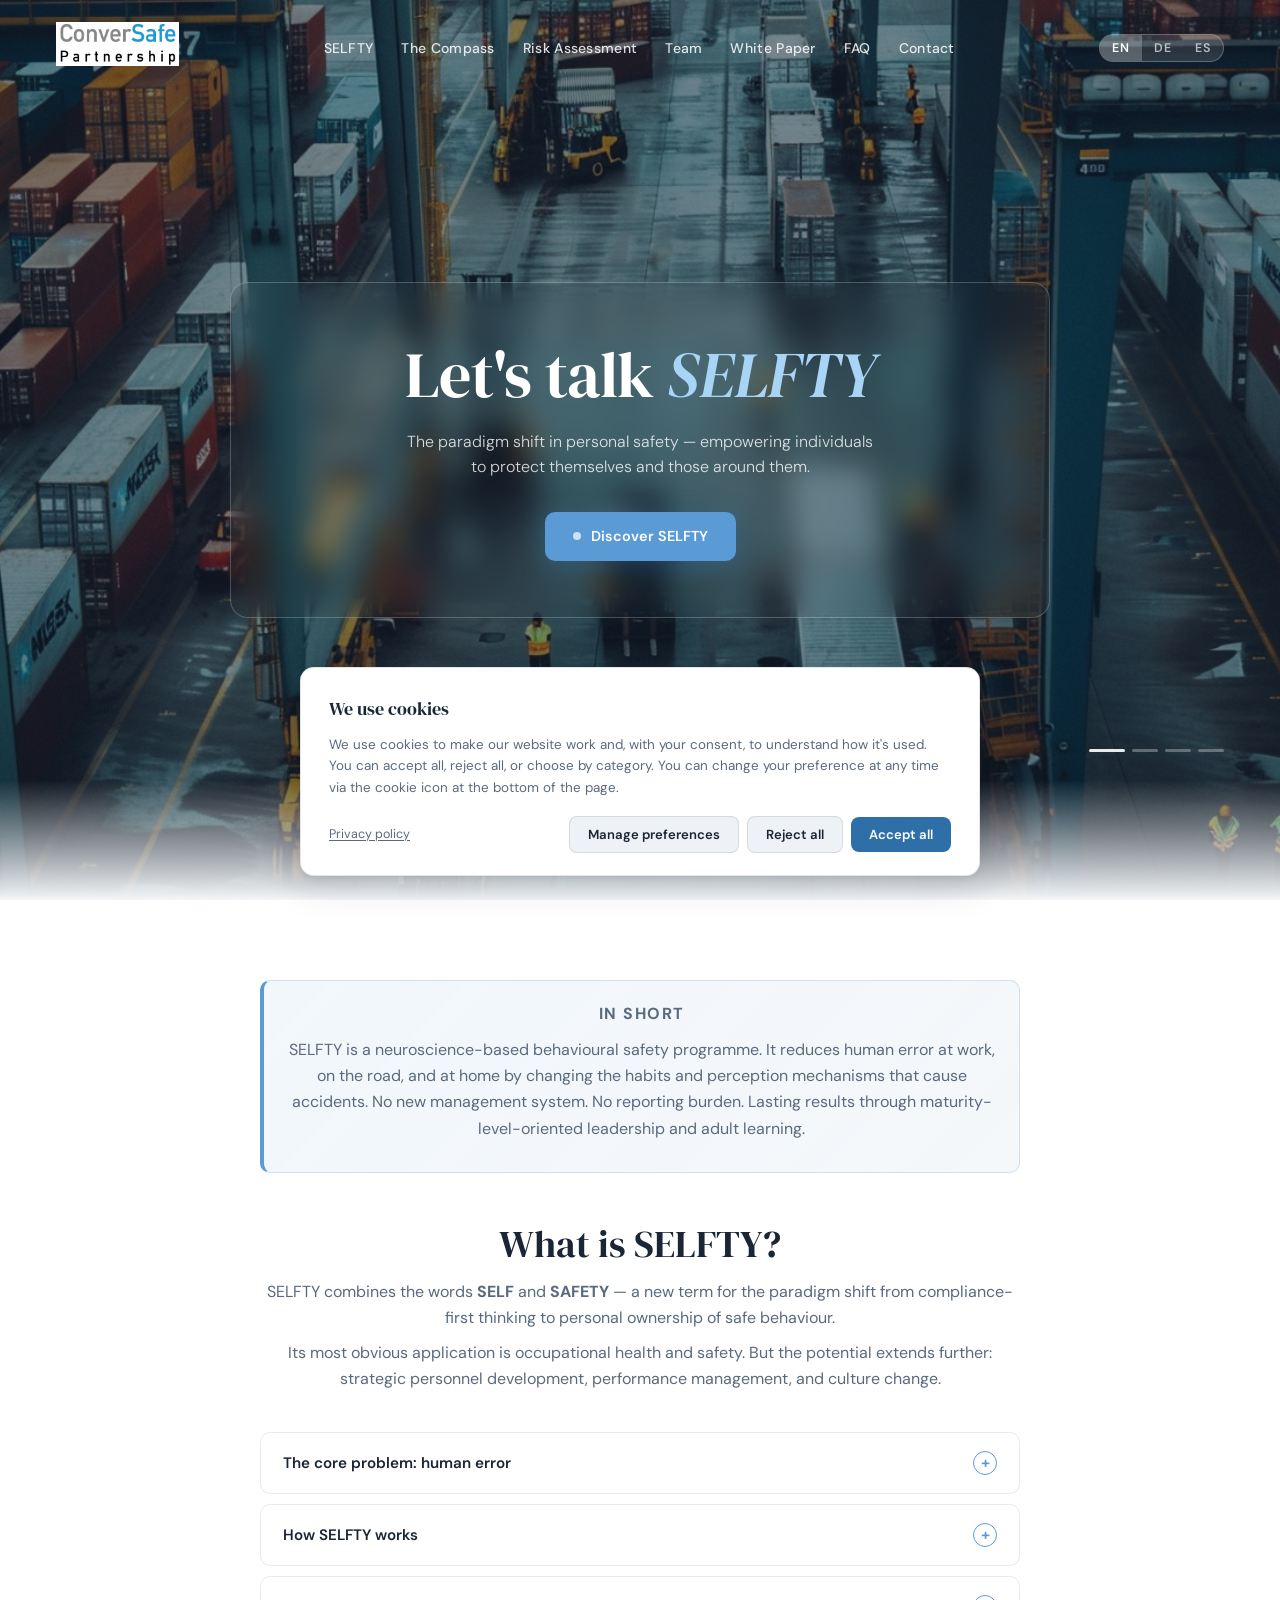
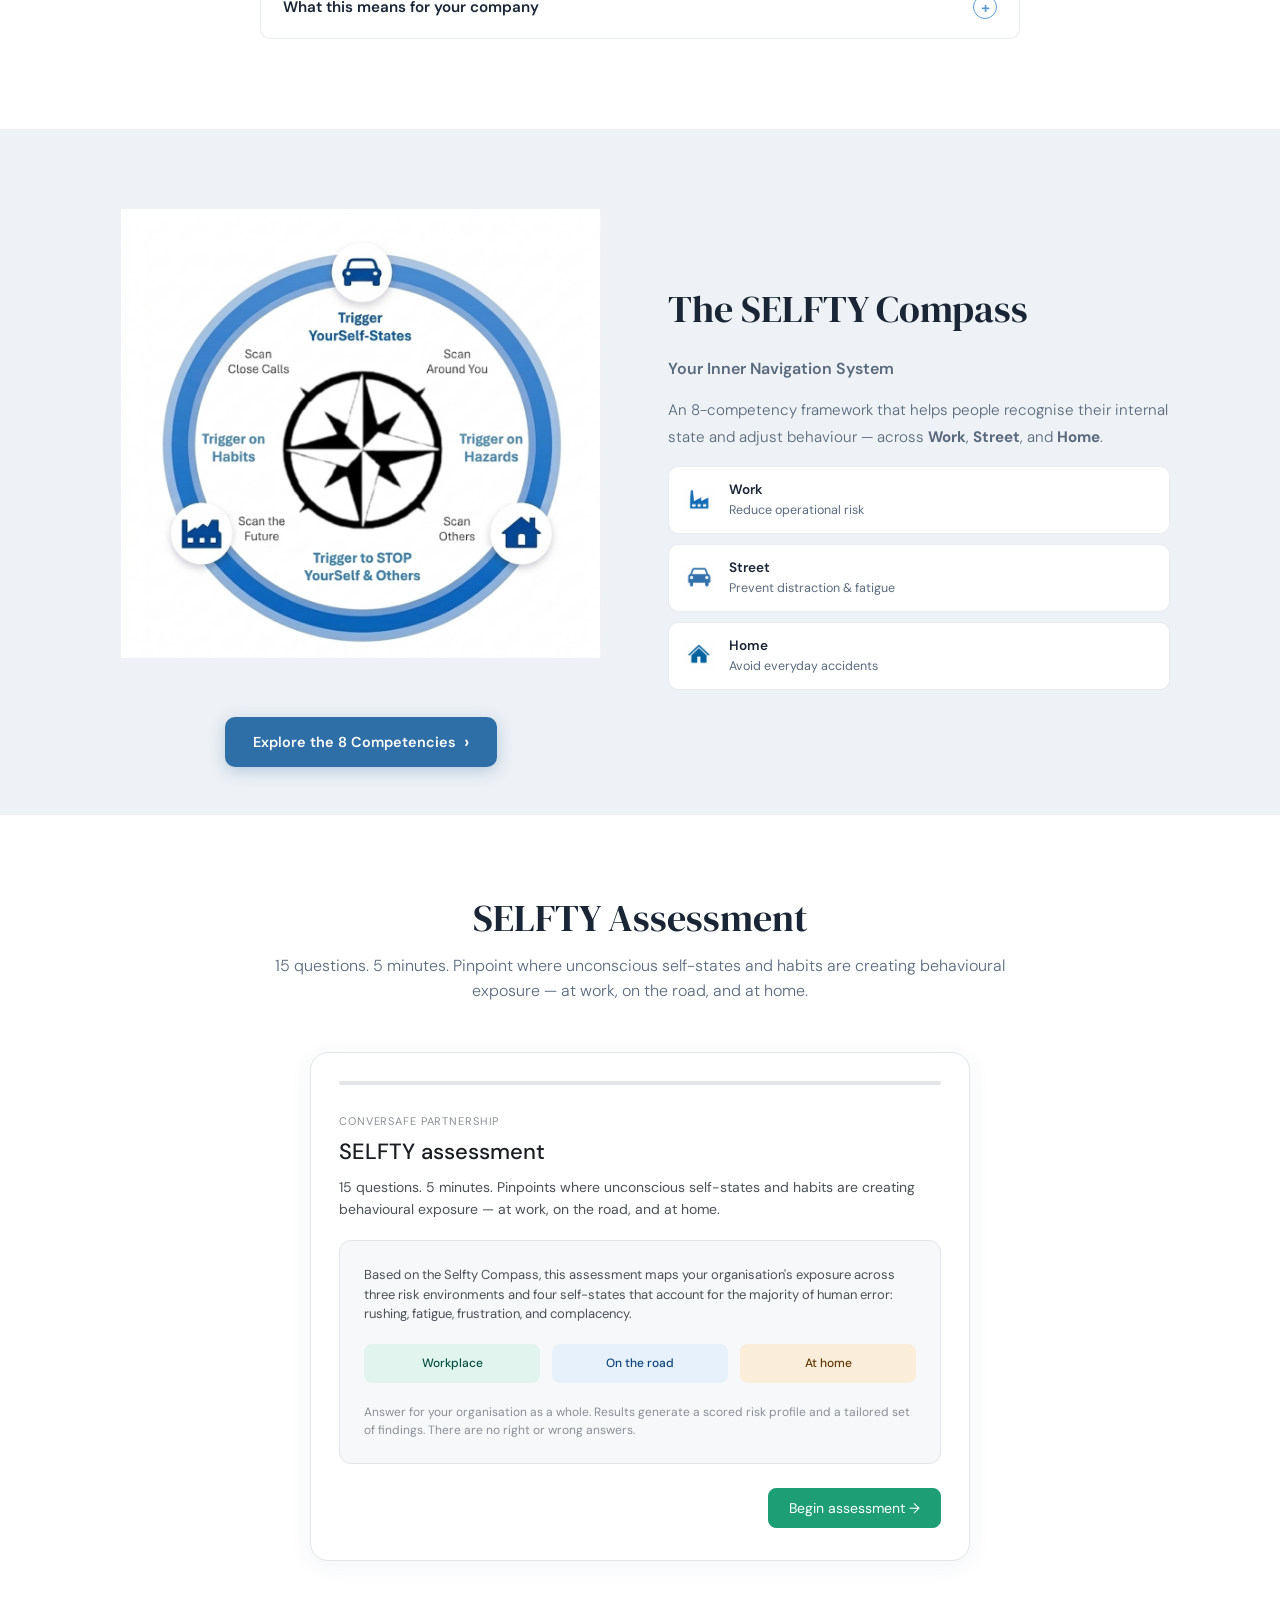
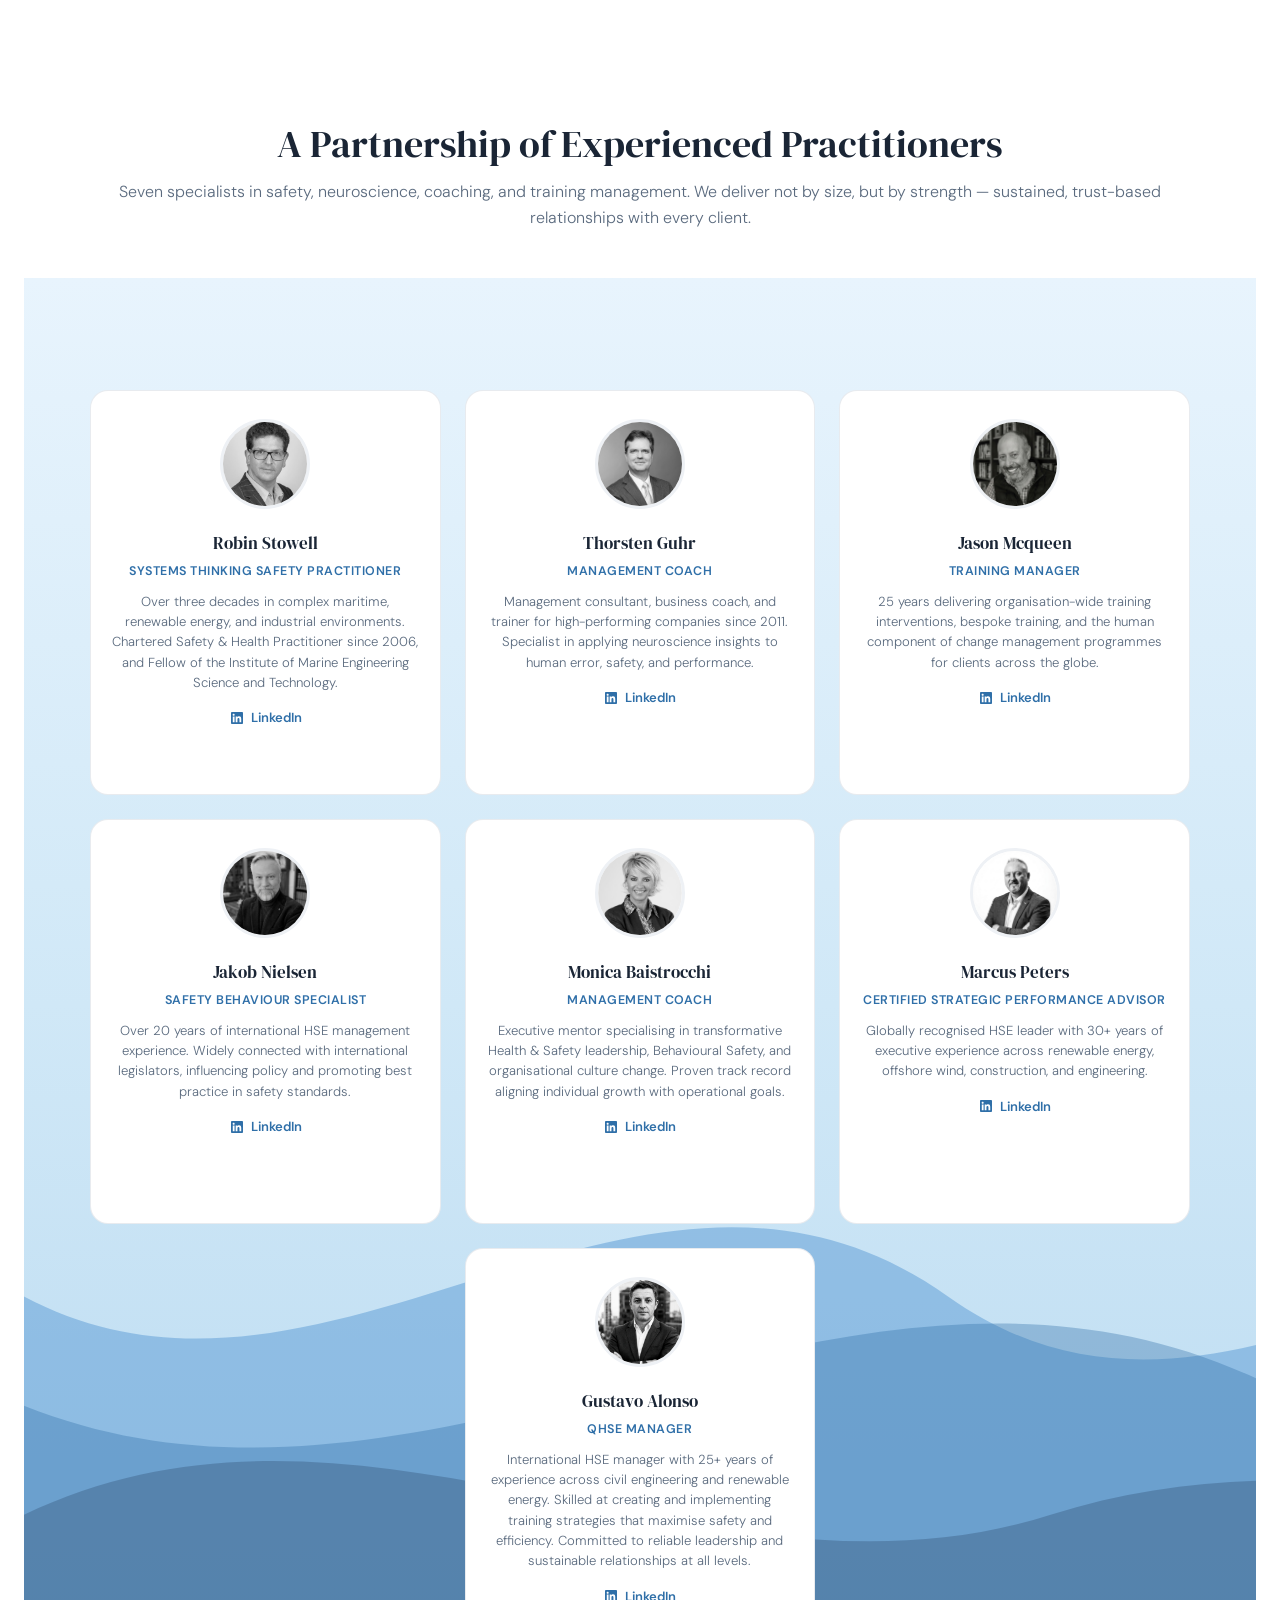
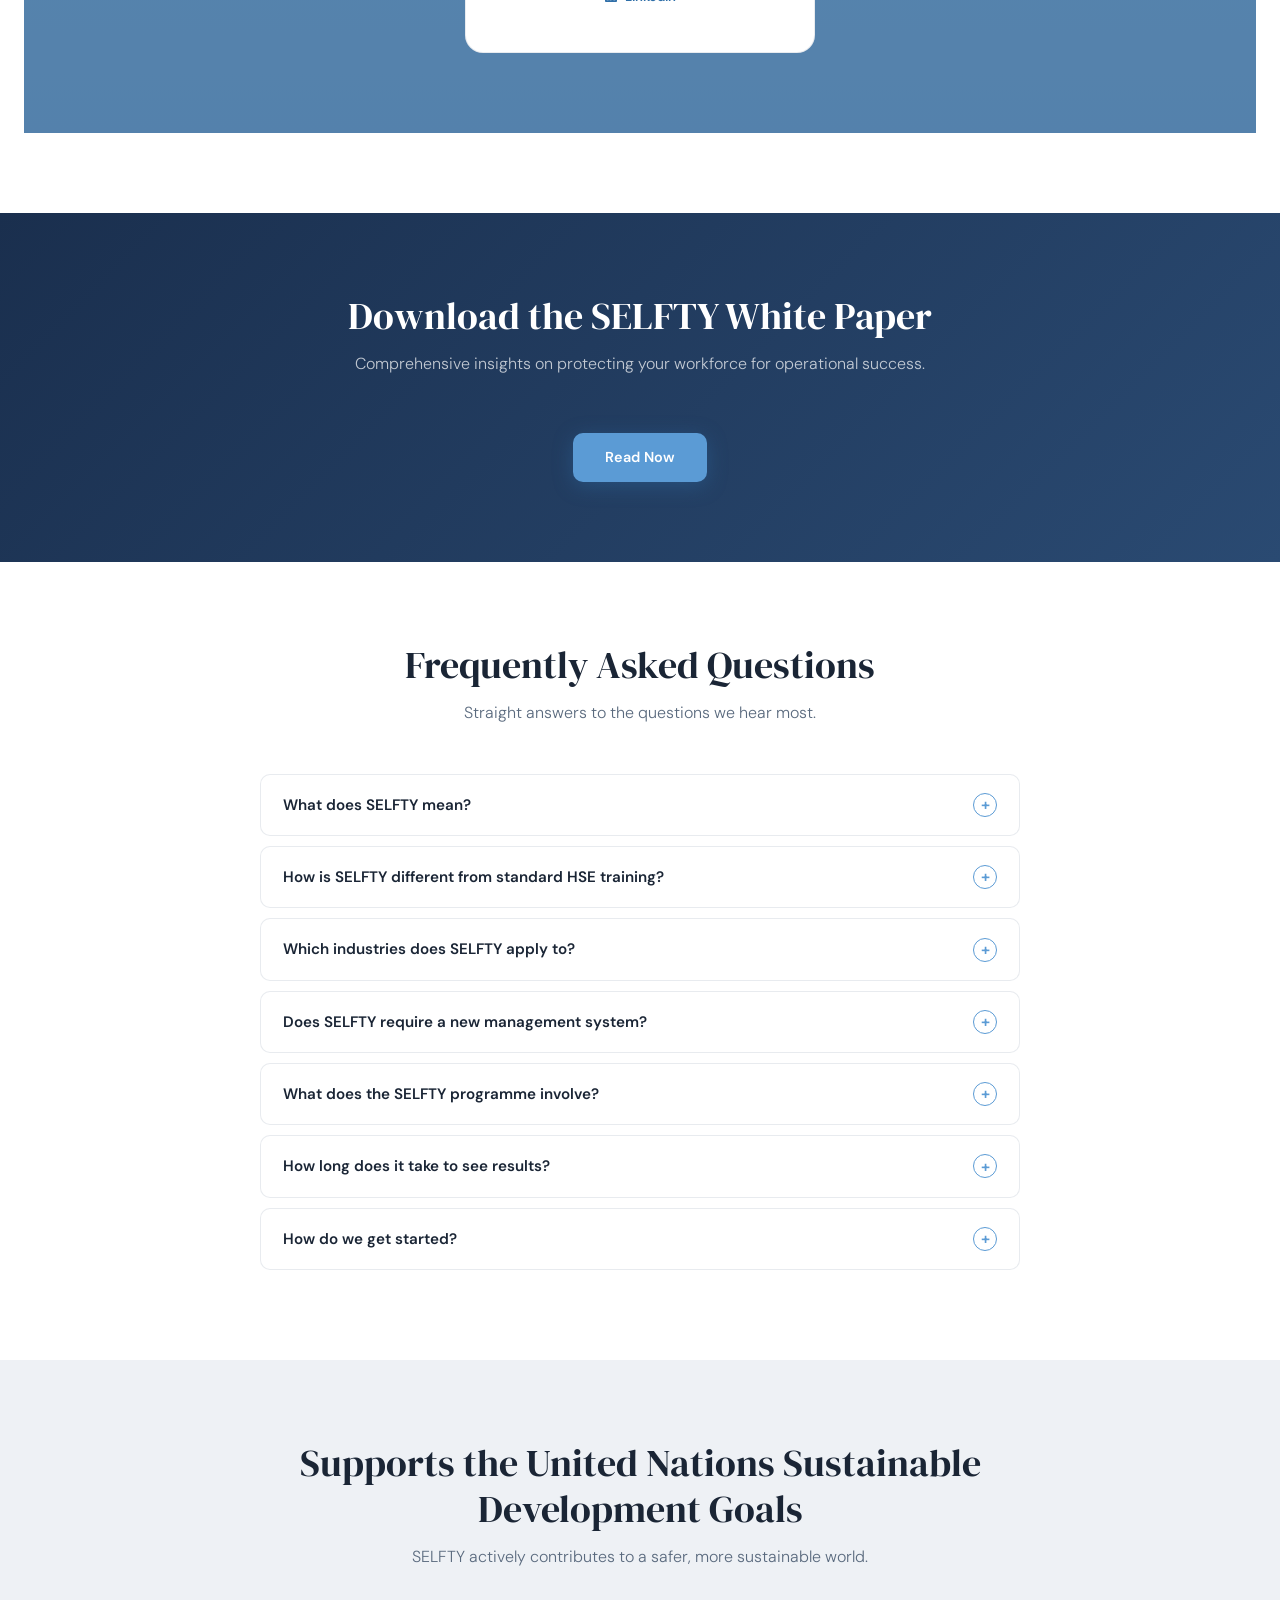
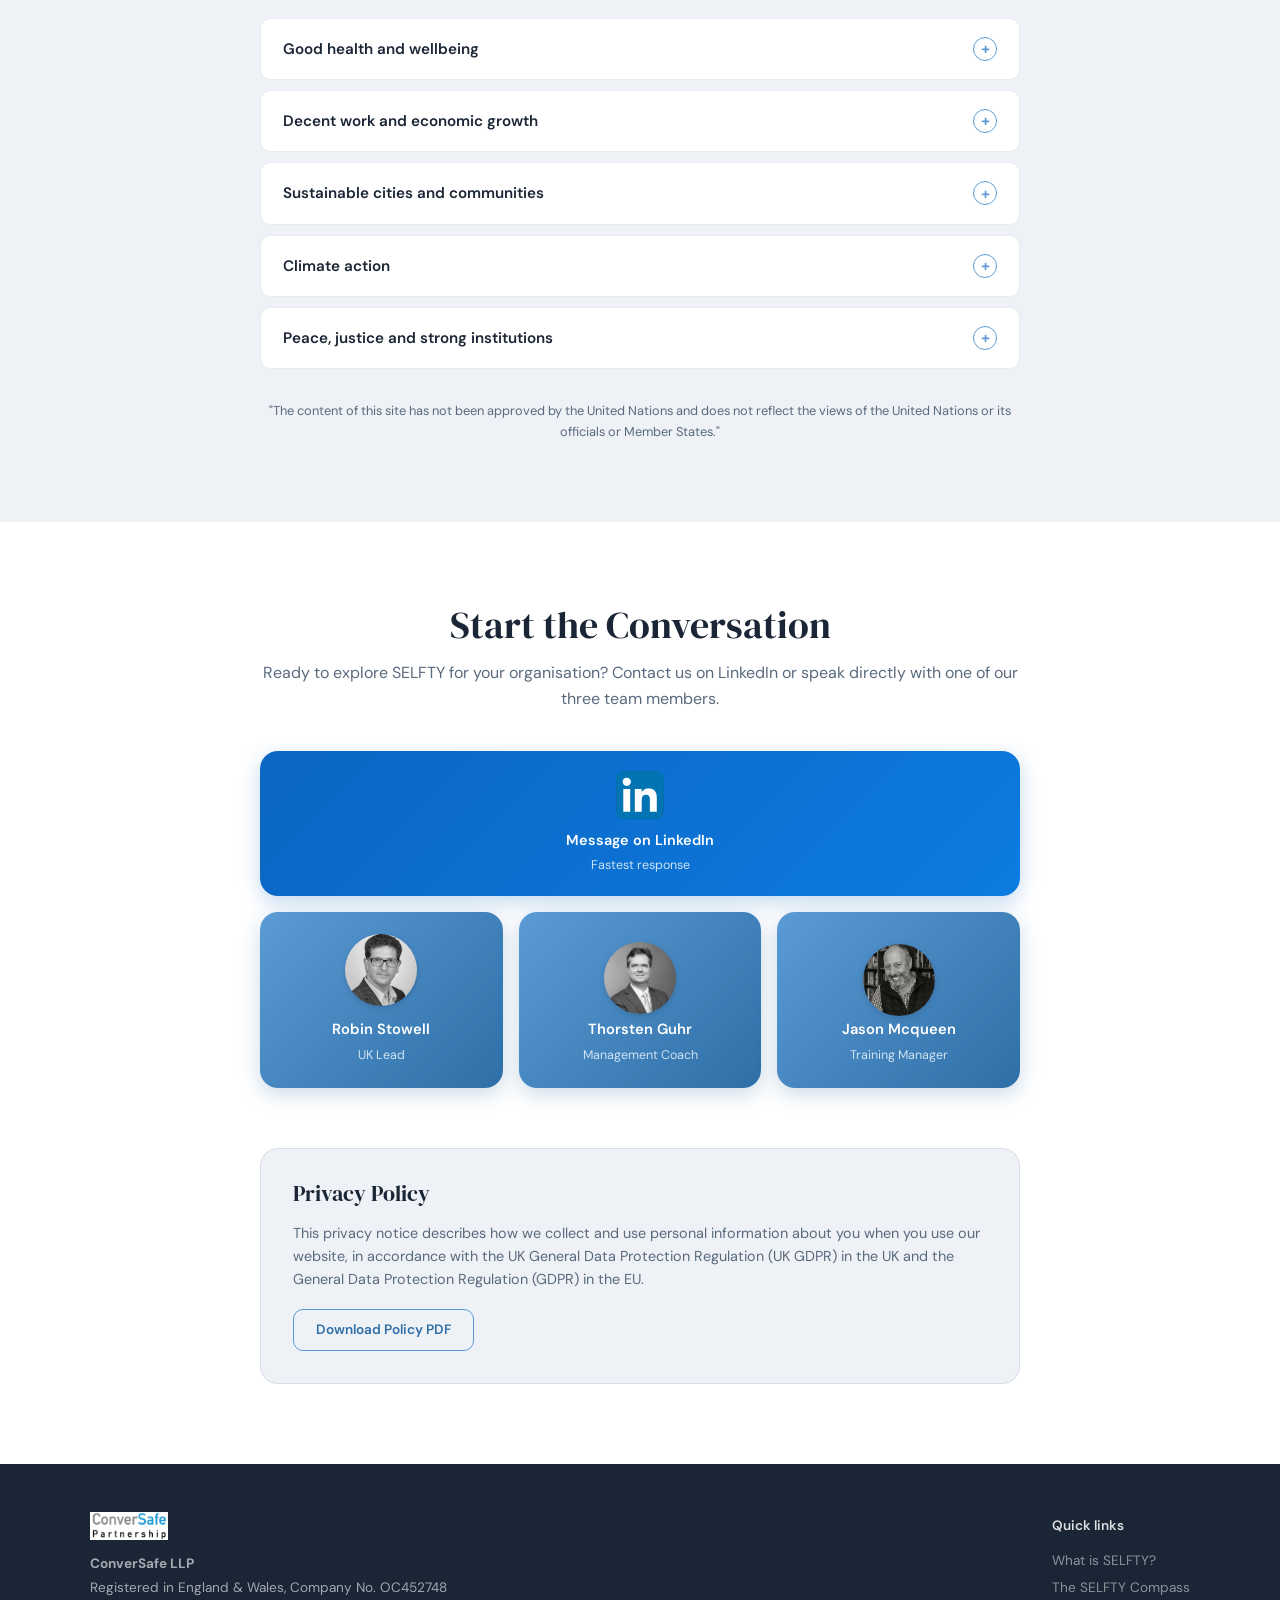
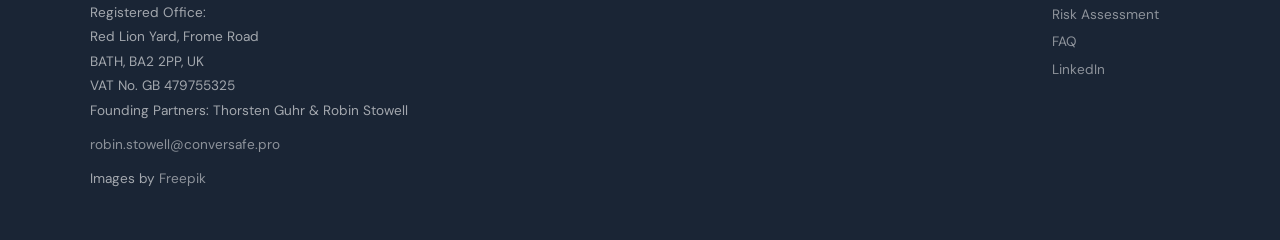
<file: index-sa-16july.html>
<!DOCTYPE html>
<html lang="en">
<head>
    <meta charset="UTF-8">
    <meta name="viewport" content="width=device-width, initial-scale=1.0">
    <title>SELFTY | Behavioural Safety Training — ConverSafe Partnership</title>
    <meta name="description" content="SELFTY is a neuroscience-based behavioural safety programme that reduces human error 24/7 — at work, on the road, and at home. Developed by ConverSafe Partnership.">
    <link rel="preconnect" href="https://fonts.googleapis.com">
    <link href="https://fonts.googleapis.com/css2?family=DM+Serif+Display:ital@0;1&family=DM+Sans:wght@300;400;500;600&display=swap" rel="stylesheet">
   <link rel="stylesheet" href="styles.css">


    <script type="application/ld+json">
    {
      "@context": "https://schema.org",
      "@graph": [
        {
          "@type": "Organization",
          "@id": "https://conversafe.pro/#org",
          "name": "ConverSafe Partnership",
          "url": "https://conversafe.pro",
          "logo": "https://conversafe.pro/Images/ConverSafe-Partnership.png",
          "sameAs": ["https://www.linkedin.com/company/conversafe/"],
          "address": {
            "@type": "PostalAddress",
            "streetAddress": "Red Lion Yard, Frome Road",
            "addressLocality": "Bath",
            "postalCode": "BA2 2PP",
            "addressCountry": "GB"
          }
        }
      ]
    }
    </script>
</head>
<body>

<!-- ─── HEADER / NAV ─── -->
<header class="site-header">
    <nav>
        <div class="logo">
            <img src="Images/ConverSafe-Partnership.png" alt="ConverSafe Partnership">
        </div>
        <ul class="nav-links">
            <li><a href="#selfty" onclick="smoothScrollTo(event,'selfty')" data-en="SELFTY" data-de="SELFTY">SELFTY</a></li>
            <li><a href="#compass" onclick="smoothScrollTo(event,'compass')" data-en="The Compass" data-de="Der Kompass">The Compass</a></li>
            <li><a href="#risk-assessment" onclick="smoothScrollTo(event,'risk-assessment')" data-en="Risk Assessment" data-de="Risikobewertung" data-es="Evaluación de Riesgos">Risk Assessment</a></li>
            <li><a href="#team" onclick="smoothScrollTo(event,'team')" data-en="Team" data-de="Team">Team</a></li>
            <li><a href="#white-paper" onclick="smoothScrollTo(event,'white-paper')" data-en="White Paper" data-de="White Paper">White Paper</a></li>
            <li><a href="#faq" onclick="smoothScrollTo(event,'faq')" data-en="FAQ" data-de="FAQ">FAQ</a></li>
            <li><a href="#contact" onclick="smoothScrollTo(event,'contact')" data-en="Contact" data-de="Kontakt">Contact</a></li>
        </ul>
        <!-- FIX: added hamburger button for mobile nav -->
        <button class="hamburger" id="hamburgerBtn" aria-label="Open navigation" aria-expanded="false" onclick="toggleMobileNav()">
            <span></span><span></span><span></span>
        </button>
        <div class="lang-toggle">
            <button class="lang-btn active" onclick="setLang('en')" id="btn-en">EN</button>
            <button class="lang-btn" onclick="setLang('de')" id="btn-de">DE</button>
            <button class="lang-btn" onclick="setLang('es')" id="btn-es">ES</button>
        </div>
    </nav>
    <!-- FIX: mobile nav drawer -->
    <nav class="mobile-nav" id="mobileNav">
        <a href="#selfty" onclick="smoothScrollTo(event,'selfty');closeMobileNav()" data-en="SELFTY" data-de="SELFTY">SELFTY</a>
        <a href="#compass" onclick="smoothScrollTo(event,'compass');closeMobileNav()" data-en="The Compass" data-de="Der Kompass">The Compass</a>
        <a href="#risk-assessment" onclick="smoothScrollTo(event,'risk-assessment');closeMobileNav()" data-en="Risk Assessment" data-de="Risikobewertung" data-es="Evaluación de Riesgos">Risk Assessment</a>
        <a href="#team" onclick="smoothScrollTo(event,'team');closeMobileNav()" data-en="Team" data-de="Team">Team</a>
        <a href="#white-paper" onclick="smoothScrollTo(event,'white-paper');closeMobileNav()" data-en="White Paper" data-de="White Paper">White Paper</a>
        <a href="#faq" onclick="smoothScrollTo(event,'faq');closeMobileNav()" data-en="FAQ" data-de="FAQ">FAQ</a>
        <a href="#contact" onclick="smoothScrollTo(event,'contact');closeMobileNav()" data-en="Contact" data-de="Kontakt">Contact</a>
    </nav>
</header>

<!-- ─── HERO ─── -->
<section class="hero">
    <div class="hero-slides">
        <div class="hero-slide hero-slide-1 active"></div>
        <div class="hero-slide hero-slide-2"></div>
        <div class="hero-slide hero-slide-3"></div>
        <div class="hero-slide hero-slide-4"></div>
    </div>
    <div class="hero-overlay"></div>
    <div class="hero-glass">
        <h1 data-en="Let's talk <em>SELFTY</em>" data-de="Sprechen wir über <em>SELFTY</em>" data-es="Hablemos de <em>SELFTY</em>">Let's talk <em>SELFTY</em></h1>
        <p class="hero-sub" data-en="The paradigm shift in personal safety — empowering individuals to protect themselves and those around them." data-de="Der Paradigmenwechsel in der persönlichen Sicherheit — Menschen befähigen, sich selbst und andere zu schützen." data-es="El cambio de paradigma en seguridad personal — preparando a las personas para protegerse a sí mismas y a quienes les rodean.">The paradigm shift in personal safety — empowering individuals to protect themselves and those around them.</p>
        <a href="#selfty" class="hero-cta" onclick="smoothScrollTo(event,'selfty')">
            <span class="dot"></span>
            <span data-en="Discover SELFTY" data-de="SELFTY entdecken" data-es="Descubrir SELFTY">Discover SELFTY</span>
        </a>
    </div>
    <div class="slide-indicators">
        <div class="slide-dot active" data-index="0"></div>
        <div class="slide-dot" data-index="1"></div>
        <div class="slide-dot" data-index="2"></div>
        <div class="slide-dot" data-index="3"></div>
    </div>
</section>

<!-- ─── WHAT IS SELFTY ─── -->
<section class="selfty-intro" id="selfty">
    <div class="container-narrow">
        <div class="answer-first reveal">
            <p class="answer-label" data-en="In short" data-de="Kurz gefasst" data-es="En resumen">In short</p>
            <p class="answer-text" data-en="SELFTY is a neuroscience-based behavioural safety programme. It reduces human error at work, on the road, and at home by changing the habits and perception mechanisms that cause accidents. No new management system. No reporting burden. Lasting results through maturity-level-oriented leadership and adult learning." data-de="SELFTY ist ein neurowissenschaftlich fundiertes Verhaltenssicherheitsprogramm. Es reduziert menschliche Fehler bei der Arbeit, im Straßenverkehr und zu Hause, indem es die Gewohnheiten und Wahrnehmungsmechanismen verändert, die Unfälle verursachen. Kein neues Managementsystem. Keine Berichtspflichten. Nachhaltige Ergebnisse durch reifegradbewusste Führung und Erwachsenenlernen." data-es="SELFTY es un programa de seguridad conductual basado en neurociencia que reduce el error humano en el trabajo, en la carretera y en casa cambiando hábitos y la percepción del riesgo. No requiere nuevos sistemas ni más reportes, y logra resultados duraderos mediante un liderazgo adaptado al nivel de madurez y aprendizaje adulto.">SELFTY is a neuroscience-based behavioural safety programme. It reduces human error at work, on the road, and at home by changing the habits and perception mechanisms that cause accidents. No new management system. No reporting burden. Lasting results through maturity-level-oriented leadership and adult learning.</p>
        </div>

        <h2 class="reveal" id="what-is-selfty" data-en="What is SELFTY?" data-de="Was ist SELFTY?" data-es="¿Qué es SELFTY?">What is SELFTY?</h2>
        <p class="reveal" data-en="SELFTY combines the words <strong>SELF</strong> and <strong>SAFETY</strong> — a new term for the paradigm shift from compliance-first thinking to personal ownership of safe behaviour." data-de="SELFTY verbindet die Wörter <strong>SELF</strong> (Selbst) und <strong>SAFETY</strong> (Sicherheit) — ein neuer Begriff für den Paradigmenwechsel vom complianceorientierten Denken hin zur persönlichen Verantwortung für sicheres Verhalten." data-es="SELFTY combina las palabras <strong>SELF</strong> (uno mismo) y <strong>SAFETY</strong> (seguridad) — un nuevo término para el cambio de paradigma para pasar del cumplimiento de normas a la responsabilidad personal del comportamiento seguro.">SELFTY combines the words <strong>SELF</strong> and <strong>SAFETY</strong> — a new term for the paradigm shift from compliance-first thinking to personal ownership of safe behaviour.</p>
        <p class="reveal" data-en="Its most obvious application is occupational health and safety. But the potential extends further: strategic personnel development, performance management, and culture change." data-de="Die offensichtlichste Anwendung ist der Arbeitsschutz. Das Potenzial reicht jedoch weiter: strategische Personalentwicklung, Leistungsmanagement und Kulturwandel." data-es="Su aplicación más obvia es la salud y seguridad ocupacional. Pero el potencial va más allá: desarrollo estratégico de personal, gestión del rendimiento y cambio cultural.">Its most obvious application is occupational health and safety. But the potential extends further: strategic personnel development, performance management, and culture change.</p>

        <div class="accordion-wrap reveal">
            <div class="acc-item">
                <div class="acc-header" onclick="toggleAcc(this)">
                    <span data-en="The core problem: human error" data-de="Das Kernproblem: menschliches Versagen" data-es="El problema central: el error humano">The core problem: human error</span>
                    <span class="acc-icon">+</span>
                </div>
                <div class="acc-body">
                    <div class="acc-body-inner">
                        <p data-en="Human error drives most disruptions in the workplace — delays, rework, communication failures, lost orders, and financial setbacks that are hard to fully quantify." data-de="Menschliches Versagen verursacht die meisten Störungen am Arbeitsplatz — Verzögerungen, Nacharbeit, Kommunikationsfehler, verlorene Aufträge und finanzielle Einbußen, die schwer vollständig zu beziffern sind." data-es="El error humano provoca la mayoría de las interrupciones en el lugar de trabajo — retrasos, tareas a rehacer, fallos de comunicación, pedidos perdidos y contratiempos financieros difíciles de cuantificar.">Human error drives most disruptions in the workplace — delays, rework, communication failures, lost orders, and financial setbacks that are hard to fully quantify.</p>
                        <p data-en="Health-related damage is harder to define. Accidents don't stop at the factory gates. Injuries at work affect home life, and health issues outside work affect performance inside it. SELFTY addresses both." data-de="Gesundheitsschäden sind schwerer zu erfassen. Unfälle machen nicht an den Werkstoren halt. Verletzungen bei der Arbeit beeinträchtigen das Privatleben, und gesundheitliche Probleme außerhalb der Arbeit beeinflussen die berufliche Leistung. SELFTY adressiert beides." data-es="El daño relacionado con la salud es más difícil de definir. Los accidentes no se detienen en las puertas de la fábrica. Las lesiones en el trabajo afectan la vida en el hogar, y los problemas de salud fuera del trabajo afectan el rendimiento dentro de él. SELFTY aborda ambos.">Health-related damage is harder to define. Accidents don't stop at the factory gates. Injuries at work affect home life, and health issues outside work affect performance inside it. SELFTY addresses both.</p>
                    </div>
                </div>
            </div>
            <div class="acc-item">
                <div class="acc-header" onclick="toggleAcc(this)">
                    <span data-en="How SELFTY works" data-de="Wie SELFTY funktioniert" data-es="Cómo funciona SELFTY">How SELFTY works</span>
                    <span class="acc-icon">+</span>
                </div>
                <div class="acc-body">
                    <div class="acc-body-inner">
    <p 
        data-en="SELFTY is systemic and neuroscientifically grounded. It complements the technical dimension of safety with the human dimension — and rapid advances in neuroscience continuously reveal new potential here." 
        data-de="SELFTY ist systemisch und neurowissenschaftlich fundiert. Es ergänzt die technische Dimension der Sicherheit um die menschliche Dimension — und die rasanten Fortschritte in der Neurowissenschaft erschließen hier kontinuierlich neues Potenzial." 
        data-es="SELFTY aborda la seguridad de forma sistémica y con base neurocientífica: complementa la parte técnica con la dimensión humana, donde los avances en neurociencia abren nuevas oportunidades de mejora.">
        SELFTY is systemic and neuroscientifically grounded. It complements the technical dimension of safety with the human dimension — and rapid advances in neuroscience continuously reveal new potential here.
    </p>

    <p 
        data-en="In practice, SELFTY builds competencies that lead to safer behaviour through better understanding of one's own perception, processing, and reaction mechanisms." 
        data-de="In der Praxis baut SELFTY Kompetenzen auf, die durch ein besseres Verständnis der eigenen Wahrnehmungs-, Verarbeitungs- und Reaktionsmechanismen zu sichererem Verhalten führen." 
        data-es="En la práctica, SELFTY permite desarrollar habilidades que fomentan comportamientos más seguros, al entender mejor cómo percibimos, procesamos y reaccionamos.">
        n practice, SELFTY builds competencies that lead to safer behaviour through better understanding of one's own perception, processing, and reaction mechanisms.
    </p>

    <p 
        data-en="Attention-limiting factors — hectic pace, multitasking, frustration, fatigue, routine, and substance use — are recognised and mitigated through self-organisation and personal responsibility." 
        data-de="Aufmerksamkeitseinschränkende Faktoren — Hektik, Multitasking, Frustration, Müdigkeit, Routine und Substanzkonsum — werden durch Selbstorganisation und persönliche Verantwortung erkannt und gemindert." 
        data-es="Los factores que limitan la atención — el ritmo frenético, la multitarea, la frustración, la fatiga, la rutina y el uso de sustancias — se reconocen y mitigan mediante la autoorganización y la responsabilidad personal.">
        Attention-limiting factors — hectic pace, multitasking, frustration, fatigue, routine, and substance use — are recognised and mitigated through self-organisation and personal responsibility.
    </p>

    <p 
        data-en="SELFTY is a bottom-up approach to individual maturity. It only succeeds when a coalition of leaders simultaneously creates the top-down conditions for it to take hold." 
        data-de="SELFTY ist ein Bottom-up-Ansatz zur individuellen Reife. Er gelingt nur, wenn eine Führungskoalition gleichzeitig die Top-down-Bedingungen dafür schafft, dass er Wurzeln schlägt." 
        data-es="SELFTY impulsa un enfoque que hace crecer la madurez individual, y solo prospera cuando el liderazgo crea, al mismo tiempo, las condiciones para que ese cambio se consolide.">
        SELFTY is a bottom-up approach to individual maturity. It only succeeds when a coalition of leaders simultaneously creates the top-down conditions for it to take hold.
    </p>
</div>

                </div>
            </div>
            <div class="acc-item">
                <div class="acc-header" onclick="toggleAcc(this)">
                    <span data-en="What this means for your company" data-de="Was das für Ihr Unternehmen bedeutet" data-es="Qué significa esto para su empresa">What this means for your company</span>
                    <span class="acc-icon">+</span>
                </div>
                <div class="acc-body">
                    <div class="acc-body-inner">
                        <p data-en="SELFTY builds competencies that are hard for competitors to replicate. Once acquired, they shape behaviour for a lifetime — both inside and outside the workplace." data-de="SELFTY baut Kompetenzen auf, die für Wettbewerber schwer zu replizieren sind. Einmal erworben, prägen sie das Verhalten ein Leben lang — sowohl am Arbeitsplatz als auch außerhalb." data-es="SELFTY desarrolla competencias difíciles de replicar para los competidores. Una vez adquiridas, moldean el comportamiento de por vida tanto dentro como fuera del lugar de trabajo.">SELFTY builds competencies that are hard for competitors to replicate. Once acquired, they shape behaviour for a lifetime — both inside and outside the workplace.</p>
                        <p data-en="Integration happens without a dedicated management system, without formalities, without reporting, and without PowerPoint-heavy training sessions. It is an emergent development of individuals through maturity-level-oriented leadership." data-de="Die Integration erfolgt ohne ein eigenes Managementsystem, ohne Formalitäten, ohne Berichtspflichten und ohne PowerPoint-lastige Trainingseinheiten. Es ist eine emergente Entwicklung von Einzelpersonen durch reifegradbewusste Führung." data-es="La integración ocurre sin un sistema de gestión dedicado, sin informes adicionales y sin estructuras formales de cumplimiento. Funciona a través de un liderazgo orientado al nivel de madurez y el aprendizaje adulto. Surge desde dentro de la organización ya existente en lugar de ser añadido desde fuera.">Integration happens without a dedicated management system, without formalities, without reporting, and without PowerPoint-heavy training sessions. It is an emergent development of individuals through maturity-level-oriented leadership.</p>
                        <p data-en="Extensive use of storytelling drives lasting behavioural change through emotional engagement and autonomous decision-making — not compliance anxiety." data-de="Der umfangreiche Einsatz von Storytelling treibt nachhaltigen Verhaltens­wandel durch emotionale Einbindung und autonome Entscheidungsfindung voran — nicht durch Compliance-Druck." data-es="El uso extensivo de la narrativa impulsa un cambio de comportamiento duradero a través del compromiso emocional y la toma de decisiones autónoma — no a través de la ansiedad por el cumplimiento.">Extensive use of storytelling drives lasting behavioural change through emotional engagement and autonomous decision-making — not compliance anxiety.</p>
                    </div>
                </div>
            </div>
        </div>
    </div>
</section>


<!-- ─── SELFTY COMPASS ─── -->
<section class="compass-section" id="compass">
    <div class="compass-wrap-outer">

        <!-- LEFT: compass image + CTA -->
        <div class="compass-left reveal">
            <div class="compass-img-wrap">
                <div class="compass-stack">

                    <!-- OUTER TEXT RING -->
                    <img 
                        class="compass-text"
                        src="Images/Text 2.png"
                        alt="Compass Outer Ring"
                        data-en="Images/Text 2.png"
                        data-de="Images/Text DE.png"
                        data-es="Images/Text ESS.png"
                    >

                    <!-- INNER COMPASS SYMBOL -->
                    <img 
                        class="compass-symbol"
                        src="Images/Compass SY.png"
                        alt="Compass Inner Symbol"
                        data-en="Images/Compass SY.png"
                        data-de="Images/Compass ES BG.png"
                        data-es="Images/Compass ES BG.png"
                    >
                </div>
            </div>

            <div class="compass-cta">
                <button class="compass-cta-btn" id="compassCtaBtn" onclick="toggleCompassAccordion()">
                    <span 
                        data-en="Explore the 8 Competencies" 
                        data-de="Die 8 Kompetenzen erkunden" 
                        data-es="Explorar las 8 Competencias"
                    >
                        Explore the 8 Competencies
                    </span>
                    <span class="compass-arrow">›</span>
                </button>
            </div>
        </div>

  

            

        <!-- RIGHT: intro text + context cards -->
        <div class="compass-right reveal">
            <h2 style="text-align:left; margin-bottom:8px;" data-en="The SELFTY Compass" data-de="Der SELFTY-Kompass" data-es="La Brújula SELFTY">The SELFTY Compass</h2>
            <p class="compass-tagline" data-en="Your Inner Navigation System" data-de="Ihr inneres Navigationssystem" data-es="Tu sistema de navegación interior">Your Inner Navigation System</p>
            <p class="compass-desc" data-en="An 8-competency framework that helps people recognise their internal state and adjust behaviour — across <strong>Work</strong>, <strong>Street</strong>, and <strong>Home</strong>." data-de="Ein 8-Kompetenzen-Rahmenwerk, das Menschen hilft, ihren inneren Zustand wahrzunehmen und ihr Verhalten anzupassen — in den Bereichen <strong>Arbeit</strong>, <strong>Straße</strong> und <strong>Zuhause</strong>." data-es="Un marco de 8 competencias que ayuda a las personas a reconocer su estado interno y ajustar su comportamiento — en los contextos de <strong>Trabajo</strong>, <strong>Calle</strong> y <strong>Hogar</strong>.">An 8-competency framework that helps people recognise their internal state and adjust behaviour — across <strong>Work</strong>, <strong>Street</strong>, and <strong>Home</strong>.</p>
            <div class="compass-ctx-cards">
                <div class="compass-ctx-card">
                    <span class="compass-ctx-icon"><img src="Images/Work Icon.png" alt="Work"></span>
                    <div>
                        <strong data-en="Work" data-de="Arbeit" data-es="Trabajo">Work</strong>
                        <span data-en="Reduce operational risk" data-de="Betriebliches Risiko reduzieren" data-es="Reducir el riesgo operacional">Reduce operational risk</span>
                    </div>
                </div>
                <div class="compass-ctx-card">
                    <span class="compass-ctx-icon"><img src="Images/Car Icon.png" alt="Street"></span>
                    <div>
                        <strong data-en="Street" data-de="Straße" data-es="Calle">Street</strong>
                        <span data-en="Prevent distraction &amp; fatigue" data-de="Ablenkung &amp; Erschöpfung vorbeugen" data-es="Prevenir distracciones y fatiga">Prevent distraction &amp; fatigue</span>
                    </div>
                </div>
                <div class="compass-ctx-card">
                    <span class="compass-ctx-icon"><img src="Images/Home Icon.png" alt="Home"></span>
                    <div>
                        <strong data-en="Home" data-de="Zuhause" data-es="Hogar">Home</strong>
                        <span data-en="Avoid everyday accidents" data-de="Alltägliche Unfälle vermeiden" data-es="Evitar accidentes cotidianos">Avoid everyday accidents</span>
                    </div>
                </div>
            </div>
        </div>

    </div>

    <!-- Accordion — full width below -->
    <div class="compass-accordion-wrap" id="compassAccordionWrap">
        <div class="compass-accordion-inner" id="compassAccordionInner"></div>
    </div>

</section>

<!-- ─── SELFTY ASSESSMENT ─── -->
<!-- ─── SELFTY ASSESSMENT ─── -->
<section class="sra-section" id="risk-assessment">
    <div class="container-narrow">
        <h2 class="reveal" data-en="SELFTY Assessment" data-de="Selbsteinschätzung" data-es="Evaluación de SELFTY">SELFTY Assessment</h2>
        <p class="section-intro reveal" data-en="15 questions. 5 minutes. Pinpoint where unconscious self-states and habits are creating behavioural exposure — at work, on the road, and at home." data-de="15 Fragen. 10 Minuten. Finden Sie heraus, wo unbewusste Verhaltenszustände und Gewohnheiten Risiken erzeugen — bei der Arbeit, auf der Straße und zu Hause." data-es="15 preguntas. 10 minutos. Identifique dónde los estados internos y hábitos inconscientes generan exposición conductual — en el trabajo, en la carretera y en casa.">15 questions. 5 minutes. Pinpoint where unconscious self-states and habits are creating behavioural exposure — at work, on the road, and at home.</p>

        <div class="sra-wrap reveal">
            <div class="sra-progress-bar"><div class="sra-progress-fill" id="sraProg"></div></div>

            <div class="sra-step active" id="sra-step-intro">
                <div class="sra-section-label" data-en="ConverSafe Partnership" data-de="ConverSafe Partnership" data-es="ConverSafe Partnership">ConverSafe Partnership</div>
                <div class="sra-q-heading" style="font-size:22px;margin-bottom:0.5rem" data-en="SELFTY assessment" data-de="Selbsteinschätzung" data-es="Evaluación de SELFTY">SELFTY assessment</div>
                <p style="font-size:14px;color:var(--sra-text-secondary);line-height:1.6;margin-bottom:1.25rem"
                   data-en="15 questions. 5 minutes. Pinpoints where unconscious self-states and habits are creating behavioural exposure — at work, on the road, and at home."
                   data-de="15 Fragen. 5 Minuten. Zeigt auf, wo unbewusste Verhaltenszustände und Gewohnheiten Risiken erzeugen — bei der Arbeit, auf der Straße und zu Hause."
                   data-es="15 preguntas. 5 minutos. Identifica dónde los estados internos y hábitos inconscientes generan exposición conductual — en el trabajo, en la carretera y en casa.">
                   15 questions. 5 minutes. Pinpoints where unconscious self-states and habits are creating behavioural exposure — at work, on the road, and at home.
                </p>
                <div class="sra-intro-card">
                    <p style="font-size:13px;color:var(--sra-text-secondary);line-height:1.5;margin-bottom:1rem"
                       data-en="Based on the Selfty Compass, this assessment maps your organisation's exposure across three risk environments and four self-states that account for the majority of human error: rushing, fatigue, frustration, and complacency."
                       data-de="Basierend auf dem Selfty-Kompass bildet diese Bewertung das Risiko Ihrer Organisation in drei Risikobereichen und vier inneren Zuständen ab, die für die Mehrzahl menschlicher Fehler verantwortlich sind: Hektik, Müdigkeit, Frustration und Selbstzufriedenheit."
                       data-es="Basada en la Brújula Selfty, esta evaluación mapea la exposición de su organización en tres entornos de riesgo y cuatro estados internos responsables de la mayoría de los errores humanos: prisa, fatiga, frustración y complacencia.">
                       Based on the Selfty Compass, this assessment maps your organisation's exposure across three risk environments and four self-states that account for the majority of human error: rushing, fatigue, frustration, and complacency.
                    </p>
                    <div class="sra-intro-grid">
                        <div class="sra-domain-pill sra-d-work" data-en="Workplace" data-de="Arbeitsplatz" data-es="Lugar de trabajo">Workplace</div>
                        <div class="sra-domain-pill sra-d-road" data-en="On the road" data-de="Auf der Straße" data-es="En la carretera">On the road</div>
                        <div class="sra-domain-pill sra-d-home" data-en="At home" data-de="Zuhause" data-es="En casa">At home</div>
                    </div>
                    <p style="font-size:12px;color:var(--sra-text-muted);line-height:1.5"
                       data-en="Answer for your organisation as a whole. Results generate a scored risk profile and a tailored set of findings. There are no right or wrong answers."
                       data-de="Antworten Sie für Ihre Organisation als Ganzes. Die Ergebnisse erzeugen ein bewertetes Risikoprofil und maßgeschneiderte Erkenntnisse. Es gibt keine richtigen oder falschen Antworten."
                       data-es="Responda para su organización en su conjunto. Los resultados generan un perfil de riesgo puntuado y una serie de hallazgos personalizados. No hay respuestas correctas ni incorrectas.">
                       Answer for your organisation as a whole. Results generate a scored risk profile and a tailored set of findings. There are no right or wrong answers.
                    </p>
                </div>
                <div class="sra-nav"><span></span><button class="sra-btn sra-primary" onclick="sraStart()" data-en="Begin assessment →" data-de="Bewertung starten →" data-es="Comenzar evaluación →">Begin assessment →</button></div>
            </div>

            <div class="sra-step" id="sra-step-q"></div>

            <div class="sra-step" id="sra-step-results"></div>
        </div>
    </div>
</section>

<!-- ─── TEAM ─── -->
<section class="team-section" id="team">
    <div class="container">
        <h2 class="reveal" data-en="A Partnership of Experienced Practitioners" data-de="Eine Partnerschaft erfahrener Praktiker" data-es="Una asociación de profesionales experimentados">A Partnership of Experienced Practitioners</h2>
        <p class="section-intro reveal" data-en="Seven specialists in safety, neuroscience, coaching, and training management. We deliver not by size, but by strength — sustained, trust-based relationships with every client." data-de="Sieben Spezialisten aus den Bereichen Führung, Sicherheit, Neurowissenschaft, Coaching und Trainingsmanagement. Wir streben nachhaltige, vertrauensbasierte Beziehungen an, Erfolg definieren wir nicht durch Größe sondern durch Stärke. " data-es="Siete especialistas en seguridad, neurociencia, coaching y gestión de formación. No nos define el tamaño, sino la solidez: relaciones duraderas y basadas en la confianza con cada cliente.">Seven specialists in safety, neuroscience, coaching, and training management. We deliver not by size, but by strength — sustained, trust-based relationships with every client.</p>
    </div>

    <div class="team-wave-wrap">
        <div class="team-wave-bg">
            <svg class="wave1" viewBox="0 0 1440 320" preserveAspectRatio="none" xmlns="http://www.w3.org/2000/svg">
                <path d="M0,160 C180,220 360,80 540,160 C720,240 900,80 1080,160 C1260,240 1440,80 1440,160 L1440,320 L0,320 Z" fill="#5b9bd5"/>
                <path d="M1440,160 C1620,240 1800,80 1980,160 C2160,240 2340,80 2520,160 C2700,240 2880,80 2880,160 L2880,320 L1440,320 Z" fill="#5b9bd5"/>
            </svg>
            <svg class="wave2" viewBox="0 0 1440 320" preserveAspectRatio="none" xmlns="http://www.w3.org/2000/svg">
                <path d="M0,200 C240,260 480,120 720,190 C960,260 1200,100 1440,180 L1440,320 L0,320 Z" fill="#2f6fa8"/>
                <path d="M1440,200 C1680,260 1920,120 2160,190 C2400,260 2640,100 2880,180 L2880,320 L1440,320 Z" fill="#2f6fa8"/>
            </svg>
            <svg class="wave3" viewBox="0 0 1440 320" preserveAspectRatio="none" xmlns="http://www.w3.org/2000/svg">
                <path d="M0,240 C200,180 400,280 600,240 C800,200 1000,270 1200,240 C1320,225 1390,250 1440,245 L1440,320 L0,320 Z" fill="#1a2f4e"/>
                <path d="M1440,240 C1640,180 1840,280 2040,240 C2240,200 2440,270 2640,240 C2760,225 2830,250 2880,245 L2880,320 L1440,320 Z" fill="#1a2f4e"/>
            </svg>
        </div>
        <div class="container">
            <div class="team-grid">

        
                <div class="team-card" style="--photo-pos: center;">
                    <img src="Images/Robin S.jpg" alt="Robin Stowell">
                    <h4>Robin Stowell</h4>
                    <p class="team-role" data-en="Systems Thinking Safety Practitioner" data-de="Systemischer Sicherheitsberater" data-es="Profesional en Seguridad y Pensamiento Sistémico">Systems Thinking Safety Practitioner</p>
                    <p class="team-bio" data-en="Over three decades in complex maritime, renewable energy, and industrial environments. Chartered Safety &amp; Health Practitioner since 2006, and Fellow of the Institute of Marine Engineering Science and Technology." data-de="Über drei Jahrzehnte in komplexen maritimen, erneuerbaren Energie- und Industrieumgebungen. Chartered Safety &amp; Health Practitioner seit 2006 und Fellow des Institute of Marine Engineering Science and Technology." data-es="Más de tres décadas en entornos marítimos, de energías renovables e industriales complejos. Chartered Profesional acreditado en Seguridad y Salud (Safety & Health Practitioner) desde 2006 y Fellow del Instituto de Ingeniería Marina, Ciencia y Tecnología.">Over three decades in complex maritime, renewable energy, and industrial environments. Chartered Safety &amp; Health Practitioner since 2006, and Fellow of the Institute of Marine Engineering Science and Technology.</p>
                    <a href="https://www.linkedin.com/in/robin-stowell-46a65515/" class="team-li-link" target="_blank" rel="noopener">
                        <svg viewBox="0 0 24 24"><path d="M19.7,3H4.3C3.582,3,3,3.582,3,4.3v15.4C3,20.418,3.582,21,4.3,21h15.4c0.718,0,1.3-0.582,1.3-1.3V4.3 C21,3.582,20.418,3,19.7,3z M8.339,18.338H5.667v-8.59h2.672V18.338z M7.004,8.574c-0.857,0-1.549-0.694-1.549-1.548 c0-0.855,0.691-1.548,1.549-1.548c0.854,0,1.547,0.694,1.547,1.548C8.551,7.881,7.858,8.574,7.004,8.574z M18.339,18.338h-2.669 v-4.177c0-0.996-0.017-2.278-1.387-2.278c-1.389,0-1.601,1.086-1.601,2.206v4.249h-2.667v-8.59h2.559v1.174h0.037 c0.356-0.675,1.227-1.387,2.526-1.387c2.703,0,3.203,1.779,3.203,4.092V18.338z"/></svg>
                        LinkedIn
                    </a>
                </div>

                <div class="team-card" style="--photo-pos: top;">
                    <img src="Images/TG HEADSHOT1.jpg" alt="Thorsten Guhr">
                    <h4>Thorsten Guhr</h4>
                    <p class="team-role" data-en="Management Coach" data-de="Management-Coach" data-es="Coach de Gestión">Management Coach</p>
                    <p class="team-bio" data-en="Management consultant, business coach, and trainer for high-performing companies since 2011. Specialist in applying neuroscience insights to human error, safety, and performance." data-de="Unternehmensberater, Business-Coach und Trainer für leistungsstarke Unternehmen seit 2011. Spezialist für die Anwendung neurowissenschaftlicher Erkenntnisse auf menschliches Versagen, Sicherheit und Leistung." data-es="Consultor de gestión, coach empresarial y formador para empresas de alto rendimiento desde 2011. Especialista en aplicar conocimientos de neurociencia al error humano, la seguridad y el rendimiento.">Management consultant, business coach, and trainer for high-performing companies since 2011. Specialist in applying neuroscience insights to human error, safety, and performance.</p>
                    <a href="https://www.linkedin.com/in/thorsten-guhr-634b2116/" class="team-li-link" target="_blank" rel="noopener">
                        <svg viewBox="0 0 24 24"><path d="M19.7,3H4.3C3.582,3,3,3.582,3,4.3v15.4C3,20.418,3.582,21,4.3,21h15.4c0.718,0,1.3-0.582,1.3-1.3V4.3 C21,3.582,20.418,3,19.7,3z M8.339,18.338H5.667v-8.59h2.672V18.338z M7.004,8.574c-0.857,0-1.549-0.694-1.549-1.548 c0-0.855,0.691-1.548,1.549-1.548c0.854,0,1.547,0.694,1.547,1.548C8.551,7.881,7.858,8.574,7.004,8.574z M18.339,18.338h-2.669 v-4.177c0-0.996-0.017-2.278-1.387-2.278c-1.389,0-1.601,1.086-1.601,2.206v4.249h-2.667v-8.59h2.559v1.174h0.037 c0.356-0.675,1.227-1.387,2.526-1.387c2.703,0,3.203,1.779,3.203,4.092V18.338z"/></svg>
                        LinkedIn
                    </a>
                </div>

                 <div class="team-card" style="--photo-pos: top;">
                    <img src="Images/JM HEADSHOT1.jpg" alt="Jason Mcqueen">
                    <h4>Jason Mcqueen</h4>
                    <p class="team-role" data-en="Training Manager" data-de="Leiter Training" data-es="Director de Formación">Training Manager</p>
                    <p class="team-bio" data-en="25 years delivering organisation-wide training interventions, bespoke training, and the human component of change management programmes for clients across the globe." data-de="25 Jahre Erfahrung in der Durchführung unternehmensweiter Trainingsinterventionen, maßgeschneiderter Schulungen und des menschlichen Aspekts von Change-Management-Programmen für Kunden weltweit." data-es="25 años ofreciendo intervenciones de formación a escala organizacional, formación a medida y el componente humano de programas de gestión del cambio para clientes en todo el mundo.">25 years delivering organisation-wide training interventions, bespoke training, and the human component of change management programmes for clients across the globe.</p>
                    <a href="https://www.linkedin.com/in/jason-mcqueen-85315b50/" class="team-li-link" target="_blank" rel="noopener">
                        <svg viewBox="0 0 24 24"><path d="M19.7,3H4.3C3.582,3,3,3.582,3,4.3v15.4C3,20.418,3.582,21,4.3,21h15.4c0.718,0,1.3-0.582,1.3-1.3V4.3 C21,3.582,20.418,3,19.7,3z M8.339,18.338H5.667v-8.59h2.672V18.338z M7.004,8.574c-0.857,0-1.549-0.694-1.549-1.548 c0-0.855,0.691-1.548,1.549-1.548c0.854,0,1.547,0.694,1.547,1.548C8.551,7.881,7.858,8.574,7.004,8.574z M18.339,18.338h-2.669 v-4.177c0-0.996-0.017-2.278-1.387-2.278c-1.389,0-1.601,1.086-1.601,2.206v4.249h-2.667v-8.59h2.559v1.174h0.037 c0.356-0.675,1.227-1.387,2.526-1.387c2.703,0,3.203,1.779,3.203,4.092V18.338z"/></svg>
                        LinkedIn
                    </a>
                </div>

                <div class="team-card" style="--photo-pos: center;">
                    <img src="Images/JN HEADSHOT1.jpg" alt="Jakob Nielsen">
                    <h4>Jakob Nielsen</h4>
                    <p class="team-role" data-en="Safety Behaviour Specialist" data-de="Spezialist für Sicherheitsverhalten" data-es="Especialista en Comportamiento de Seguridad">Safety Behaviour Specialist</p>
                    <p class="team-bio" data-en="Over 20 years of international HSE management experience. Widely connected with international legislators, influencing policy and promoting best practice in safety standards." data-de="Über 20 Jahre internationale Erfahrung im HSE-Management. Gut vernetzt mit internationalen Gesetzgebern, beeinflusst politische Entscheidungen und fördert Best Practices in Sicherheitsstandards." data-es="Más de 20 años de experiencia internacional en gestión HSE. Ampliamente conectado con legisladores internacionales, influyendo en políticas y promoviendo las mejores prácticas en estándares de seguridad.">Over 20 years of international HSE management experience. Widely connected with international legislators, influencing policy and promoting best practice in safety standards.</p>
                    <a href="https://www.linkedin.com/in/jakob-nielsen-bb198b4/" class="team-li-link" target="_blank" rel="noopener">
                        <svg viewBox="0 0 24 24"><path d="M19.7,3H4.3C3.582,3,3,3.582,3,4.3v15.4C3,20.418,3.582,21,4.3,21h15.4c0.718,0,1.3-0.582,1.3-1.3V4.3 C21,3.582,20.418,3,19.7,3z M8.339,18.338H5.667v-8.59h2.672V18.338z M7.004,8.574c-0.857,0-1.549-0.694-1.549-1.548 c0-0.855,0.691-1.548,1.549-1.548c0.854,0,1.547,0.694,1.547,1.548C8.551,7.881,7.858,8.574,7.004,8.574z M18.339,18.338h-2.669 v-4.177c0-0.996-0.017-2.278-1.387-2.278c-1.389,0-1.601,1.086-1.601,2.206v4.249h-2.667v-8.59h2.559v1.174h0.037 c0.356-0.675,1.227-1.387,2.526-1.387c2.703,0,3.203,1.779,3.203,4.092V18.338z"/></svg>
                        LinkedIn
                    </a>
                </div>

                <div class="team-card" style="--photo-pos: center;">
                    <img src="Images/MB headshot.jpeg" alt="Monica Baistrocchi">
                    <h4>Monica Baistrocchi</h4>
                    <p class="team-role" data-en="Management Coach" data-de="Management-Coach" data-es="Coach de Gestión">Management Coach</p>
                    <p class="team-bio" data-en="Executive mentor specialising in transformative Health &amp; Safety leadership, Behavioural Safety, and organisational culture change. Proven track record aligning individual growth with operational goals." data-de="Executive-Mentorin mit Spezialisierung auf transformative Führung in Gesundheit &amp; Sicherheit, Verhaltenssicherheit und organisationalem Kulturwandel. Nachgewiesene Erfolge bei der Abstimmung von individuellem Wachstum mit operativen Zielen." data-es="Mentora ejecutiva especializada en liderazgo transformador de Salud y Seguridad, Seguridad Conductual y cambio de cultura organizacional. Historial probado alineando el crecimiento individual con los objetivos operacionales.">Executive mentor specialising in transformative Health &amp; Safety leadership, Behavioural Safety, and organisational culture change. Proven track record aligning individual growth with operational goals.</p>
                    <a href="https://www.linkedin.com/in/monica-baistrocchi/" class="team-li-link" target="_blank" rel="noopener">
                        <svg viewBox="0 0 24 24"><path d="M19.7,3H4.3C3.582,3,3,3.582,3,4.3v15.4C3,20.418,3.582,21,4.3,21h15.4c0.718,0,1.3-0.582,1.3-1.3V4.3 C21,3.582,20.418,3,19.7,3z M8.339,18.338H5.667v-8.59h2.672V18.338z M7.004,8.574c-0.857,0-1.549-0.694-1.549-1.548 c0-0.855,0.691-1.548,1.549-1.548c0.854,0,1.547,0.694,1.547,1.548C8.551,7.881,7.858,8.574,7.004,8.574z M18.339,18.338h-2.669 v-4.177c0-0.996-0.017-2.278-1.387-2.278c-1.389,0-1.601,1.086-1.601,2.206v4.249h-2.667v-8.59h2.559v1.174h0.037 c0.356-0.675,1.227-1.387,2.526-1.387c2.703,0,3.203,1.779,3.203,4.092V18.338z"/></svg>
                        LinkedIn
                    </a>
                </div>

               <div class="team-card" style="--photo-pos: top 10px;">
                    <img src="Images/MP HEADSHOT1.jpg" alt="Marcus Peters">
                    <h4>Marcus Peters</h4>
                    <p class="team-role" data-en="Certified Strategic Performance Advisor" data-de="Zertifizierter Strategischer Leistungsberater" data-es="Asesor Estratégico de Rendimiento Certificado">Certified Strategic Performance Advisor</p>
                    <p class="team-bio" data-en="Globally recognised HSE leader with 30+ years of executive experience across renewable energy, offshore wind, construction, and engineering." data-de="Global anerkannter HSE-Führungsexperte mit über 30 Jahren Führungserfahrung in erneuerbarer Energie, Offshore-Wind, Bau und Ingenieurwesen." data-es="Líder HSE de reconocimiento mundial con más de 30 años de experiencia ejecutiva en energía renovable, eólica marina, construcción e ingeniería.">Globally recognised HSE leader with 30+ years of executive experience across renewable energy, offshore wind, construction, and engineering.</p>
                    <a href="https://www.linkedin.com/in/marcus-peters-cfiosh-fei-c-s-p-a-pg-dip-1995a720/" class="team-li-link" target="_blank" rel="noopener">
                        <svg viewBox="0 0 24 24"><path d="M19.7,3H4.3C3.582,3,3,3.582,3,4.3v15.4C3,20.418,3.582,21,4.3,21h15.4c0.718,0,1.3-0.582,1.3-1.3V4.3 C21,3.582,20.418,3,19.7,3z M8.339,18.338H5.667v-8.59h2.672V18.338z M7.004,8.574c-0.857,0-1.549-0.694-1.549-1.548 c0-0.855,0.691-1.548,1.549-1.548c0.854,0,1.547,0.694,1.547,1.548C8.551,7.881,7.858,8.574,7.004,8.574z M18.339,18.338h-2.669 v-4.177c0-0.996-0.017-2.278-1.387-2.278c-1.389,0-1.601,1.086-1.601,2.206v4.249h-2.667v-8.59h2.559v1.174h0.037 c0.356-0.675,1.227-1.387,2.526-1.387c2.703,0,3.203,1.779,3.203,4.092V18.338z"/></svg>
                        LinkedIn
                    </a>
                </div>

                 <div class="team-card" style="--photo-pos: top;">
                    <img src="Images/GA HEADSHOT1.png" alt="Gustavo Alonso">
                    <h4>Gustavo Alonso</h4>
                    <p class="team-role" data-en="QHSE Manager" data-de="QHSE-Manager" data-es="Gerente QHSE">QHSE Manager</p>
                    <p class="team-bio" data-en="International  HSE manager with  25+ years of experience across civil engineering and renewable energy. Skilled at creating and implementing training strategies that maximise safety and efficiency. Committed to reliable leadership and sustainable relationships at all levels." data-de="Erfahren in der Entwicklung und Umsetzung von Trainingsstrategien, die Sicherheit und Effizienz maximieren. Engagiert für zuverlässige Führung und nachhaltige Beziehungen auf allen Ebenen." data-es="Director de HSE con más de 25 años de experiencia en ingeniería civil y energías renovables. Experto en diseñar e implementar estrategias de formación que maximizan la seguridad y la eficiencia. Comprometido con un liderazgo fiable y relaciones duraderas a todos los niveles.">International  HSE manager with  25+ years of experience across civil engineering and renewable energy. Skilled at creating and implementing training strategies that maximise safety and efficiency. Committed to reliable leadership and sustainable relationships at all levels.</p>
                    <a href="https://www.linkedin.com/in/gustavo-alonso-l%C3%B3pez-a336b022/" class="team-li-link" target="_blank" rel="noopener">
                        <svg viewBox="0 0 24 24"><path d="M19.7,3H4.3C3.582,3,3,3.582,3,4.3v15.4C3,20.418,3.582,21,4.3,21h15.4c0.718,0,1.3-0.582,1.3-1.3V4.3 C21,3.582,20.418,3,19.7,3z M8.339,18.338H5.667v-8.59h2.672V18.338z M7.004,8.574c-0.857,0-1.549-0.694-1.549-1.548 c0-0.855,0.691-1.548,1.549-1.548c0.854,0,1.547,0.694,1.547,1.548C8.551,7.881,7.858,8.574,7.004,8.574z M18.339,18.338h-2.669 v-4.177c0-0.996-0.017-2.278-1.387-2.278c-1.389,0-1.601,1.086-1.601,2.206v4.249h-2.667v-8.59h2.559v1.174h0.037 c0.356-0.675,1.227-1.387,2.526-1.387c2.703,0,3.203,1.779,3.203,4.092V18.338z"/></svg>
                        LinkedIn
                    </a>
                </div>
               
               
                


            </div>
        </div>
    </div>
</section>

<!-- ─── WHITE PAPER CTA ─── -->
<section class="whitepaper-cta" id="white-paper">
    <div class="container-narrow">
        <h2 class="reveal" data-en="Download the SELFTY White Paper" data-de="Das SELFTY White Paper herunterladen" data-es="Descargar el White Paper de SELFTY">Download the SELFTY White Paper</h2>
        <p class="section-intro reveal" data-en="Comprehensive insights on protecting your workforce for operational success." data-de="Umfassende Einblicke zu SELFTY und Unternehmenserfolg" data-es="Información completa sobre cómo proteger a su plantilla para el éxito operacional.">Comprehensive insights on protecting your workforce for operational success.</p>
        <a href="Docs/ConverSafe-White-Paper-Selfty-EN.pdf" class="btn-primary reveal" data-en="Read Now" data-de="Jetzt lesen" data-es="Leer ahora">Read Now</a>
    </div>
</section>

<!-- ─── FAQ ─── -->
<section class="faq-section" id="faq">
    <div class="container-narrow">
        <h2 class="reveal" data-en="Frequently Asked Questions" data-de="Häufig gestellte Fragen" data-es="Preguntas Frecuentes">Frequently Asked Questions</h2>
        <p class="section-intro reveal" data-en="Straight answers to the questions we hear most." data-de="Direkte Antworten auf die häufigsten Fragen." data-es="Respuestas directas a las preguntas más frecuentes.">Straight answers to the questions we hear most.</p>

        <div class="accordion-wrap reveal">
            <div class="acc-item">
                <div class="acc-header" onclick="toggleAcc(this)">
                    <span data-en="What does SELFTY mean?" data-de="Was bedeutet SELFTY?" data-es="¿Qué significa SELFTY?">What does SELFTY mean?</span>
                    <span class="acc-icon">+</span>
                </div>
                <div class="acc-body">
                    <div class="acc-body-inner">
                        <p data-en="SELFTY combines the words SELF and SAFETY. It names the shift from compliance-driven safety — where rules and procedures are imposed from outside — to personal ownership, where each individual understands and manages their own risk behaviour." data-de="SELFTY verbindet die Wörter SELF (Selbst) und SAFETY (Sicherheit). Es bezeichnet den Wandel von compliancegetriebenem Sicherheitsdenken — bei dem Regeln und Verfahren von außen auferlegt werden — hin zur persönlichen Verantwortung, bei der jeder Einzelne sein eigenes Risikoverhalten versteht und steuert." data-es="SELFTY combina las palabras SELF (uno mismo) y SAFETY (prevención, seguridad). Describe el paso desde una seguridad centrada en el cumplimiento —donde normas y procedimientos se imponen desde fuera— hacia la responsabilidad personal, en la que cada persona comprende y gestiona los riesgos de su propio comportamiento.">SELFTY combines the words SELF and SAFETY. It names the shift from compliance-driven safety — where rules and procedures are imposed from outside — to personal ownership, where each individual understands and manages their own risk behaviour.</p>
                    </div>
                </div>
            </div>
            <div class="acc-item">
                <div class="acc-header" onclick="toggleAcc(this)">
                    <span data-en="How is SELFTY different from standard HSE training?" data-de="Wie unterscheidet sich SELFTY von herkömmlichem HSE-Training?" data-es="¿En qué se diferencia SELFTY de la formación HSE estándar?">How is SELFTY different from standard HSE training?</span>
                    <span class="acc-icon">+</span>
                </div>
                <div class="acc-body">
                    <div class="acc-body-inner">
                        <p data-en="Standard HSE programmes focus on equipment, procedures, and compliance checklists. These are necessary but insufficient: they don't change the underlying habits and perception patterns that cause most accidents." data-de="Herkömmliche HSE-Programme konzentrieren sich auf sichere konstruktive Konzepte, Ausrüstung, Verfahren und Compliance-Checklisten. Diese sind notwendig, aber nicht ausreichend: Sie verändern nicht die zugrundeliegenden Gewohnheiten und Wahrnehmungsmuster, die die meisten Unfälle verursachen." data-es="Los programas HSE estándar se centran en equipos, procedimientos y listas de verificación de cumplimiento. Estos son necesarios pero insuficientes: no cambian los hábitos subyacentes y los patrones de percepción que causan la mayoría de los accidentes.">Standard HSE programmes focus on equipment, procedures, and compliance checklists. These are necessary but insufficient: they don't change the underlying habits and perception patterns that cause most accidents.</p>
                        <p data-en="SELFTY adds the human dimension. It uses neuroscience to address the root causes of human error — factors like fatigue, routine, multitasking, and emotional state — through self-awareness and adult learning, not box-ticking." data-de="SELFTY fügt die menschliche Dimension hinzu. Es nutzt Erkenntnisse der Neurowissenschaften, um die Ursachen menschlichen Versagens anzugehen — Faktoren wie Müdigkeit, Routine, Multitasking und emotionalen Zustand — durch Selbstwahrnehmung und Erwachsenenlernen, nicht durch Abhaken von Listen." data-es="SELFTY añade la dimensión humana. Utiliza la neurociencia para abordar las causas raíz del error humano — factores como la fatiga, la rutina, la multitarea y el estado emocional — mediante la autoconciencia y el aprendizaje adulto, no marcando casillas.">SELFTY adds the human dimension. It uses neuroscience to address the root causes of human error — factors like fatigue, routine, multitasking, and emotional state — through self-awareness and adult learning, not box-ticking.</p>
                    </div>
                </div>
            </div>
            <div class="acc-item">
                <div class="acc-header" onclick="toggleAcc(this)">
                    <span data-en="Which industries does SELFTY apply to?" data-de="Für welche Branchen ist SELFTY geeignet?" data-es="¿A qué sectores se aplica SELFTY?">Which industries does SELFTY apply to?</span>
                    <span class="acc-icon">+</span>
                </div>
                <div class="acc-body">
                    <div class="acc-body-inner">
                        <p data-en="SELFTY is built for high-risk environments where human error has real consequences. The ConverSafe team brings direct experience from offshore and onshore renewable energy, maritime operations, construction, engineering, and industrial manufacturing." data-de="SELFTY ist besonders für Hochrisiko-Umgebungen konzipiert, in denen menschliches Versagen reale Konsequenzen hat. Das ConverSafe-Team bringt direkte Erfahrung aus den Bereichen Offshore, Onshore, Erneuerbare Energien, Schiffahrt, Bau- und Ingenieurwesen und der Industrieproduktion mit." data-es="SELFTY está diseñado para entornos de alto riesgo donde el error humano tiene consecuencias reales. El equipo de ConverSafe aporta experiencia directa en energías renovables offshore y onshore, operaciones marítimas, construcción, ingeniería y fabricación industrial.">SELFTY is built for high-risk environments where human error has real consequences. The ConverSafe team brings direct experience from offshore and onshore renewable energy, maritime operations, construction, engineering, and industrial manufacturing.</p>
                        <p data-en="The principles apply wherever people work under pressure, in routine-driven roles, or at the interface of human decisions and safety-critical outcomes." data-de="Die Prinzipien entfalten unmittelbaren Nutzen dort, wo Menschen unter Druck arbeiten, in routinegeprägten Tätigkeiten oder an der Schnittstelle zwischen menschlichen Entscheidungen und sicherheitskritischen Ergebnissen." data-es="Los principios se aplican dondequiera que las personas trabajen bajo presión, en roles impulsados por la rutina, o en la interfaz entre decisiones humanas y resultados críticos para la seguridad.">The principles apply wherever people work under pressure, in routine-driven roles, or at the interface of human decisions and safety-critical outcomes.</p>
                    </div>
                </div>
            </div>
            <div class="acc-item">
                <div class="acc-header" onclick="toggleAcc(this)">
                    <span data-en="Does SELFTY require a new management system?" data-de="Erfordert SELFTY ein neues Managementsystem?" data-es="¿SELFTY requiere un nuevo sistema de gestión?">Does SELFTY require a new management system?</span>
                    <span class="acc-icon">+</span>
                </div>
                <div class="acc-body">
                    <div class="acc-body-inner">
                        <p data-en="No. SELFTY integrates without a dedicated management system, without additional reporting, and without formal compliance structures. It works through maturity-level-oriented leadership and adult learning — emerging from within the existing organisation rather than being bolted on top." data-de="Nein. SELFTY integriert sich ohne ein eigenes Managementsystem, ohne zusätzliche Berichtspflichten und ohne formale Compliance-Strukturen. Es funktioniert durch reifegradbewusste Führung und Erwachsenenlernen — es entsteht aus der bestehenden Organisation heraus, anstatt von außen aufgesetzt zu werden." data-es="No. SELFTY se integra sin un sistema de gestión dedicado, sin informes adicionales y sin estructuras formales de cumplimiento. Funciona a través de un liderazgo orientado al nivel de madurez y el aprendizaje adulto. Surge desde dentro de la organización ya existente en lugar de ser añadido desde fuera.">No. SELFTY integrates without a dedicated management system, without additional reporting, and without formal compliance structures. It works through maturity-level-oriented leadership and adult learning — emerging from within the existing organisation rather than being bolted on top.</p>
                    </div>
                </div>
            </div>
            <div class="acc-item">
                <div class="acc-header" onclick="toggleAcc(this)">
                    <span data-en="What does the SELFTY programme involve?" data-de="Was beinhaltet das SELFTY-Programm?" data-es="¿En qué consiste el programa SELFTY?">What does the SELFTY programme involve?</span>
                    <span class="acc-icon">+</span>
                </div>
                <div class="acc-body">
                    <div class="acc-body-inner">
                        <p data-en="The programme develops SELFTY competencies through the ConverSafe Compass framework. Delivery uses storytelling and scenario-based learning to create emotional engagement and lasting habit change — not lecture-style training." data-de="Das Programm entwickelt SELFTY-Kompetenzen durch das ConverSafe Kompass-Rahmenwerk. Es geht nicht um Transaktion sondern um Transformation. Der Entwicklungsprozess nutzt Storytelling und szenariobasiertes Lernen, um emotionale Einbindung und nachhaltige Verhaltensänderungen zu erzeugen — kein Frontalunterricht." data-es="El programa desarrolla las competencias SELFTY a través del marco de la Brújula ConverSafe. La entrega utiliza la narrativa y el aprendizaje basado en escenarios para crear un compromiso emocional y un cambio de hábitos duradero — no una formación de estilo magistral.">The programme develops SELFTY competencies through the ConverSafe Compass framework. Delivery uses storytelling and scenario-based learning to create emotional engagement and lasting habit change — not lecture-style training.</p>
                        <p data-en="The approach works on two levels: individual maturity development (bottom-up) and leadership coalition support (top-down). Both are required for the programme to take hold and sustain." data-de="Der Ansatz funktioniert auf zwei Ebenen: individuelle Reifegradentwicklung (Bottom-up) und Unterstützung durch eine Führungskoalition (Top-down). Beide sind erforderlich, damit das Programm greift und nachhaltig wirkt." data-es="El enfoque funciona en dos niveles: desarrollo de madurez individual (ascendente) y apoyo de la coalición de liderazgo (descendente). Ambos son necesarios para que el programa arraigue y se sostenga.">The approach works on two levels: individual maturity development (bottom-up) and leadership coalition support (top-down). Both are required for the programme to take hold and sustain.</p>
                    </div>
                </div>
            </div>
            <div class="acc-item">
                <div class="acc-header" onclick="toggleAcc(this)">
                    <span data-en="How long does it take to see results?" data-de="Wie lange dauert es, bis Ergebnisse sichtbar werden?" data-es="¿Cuánto tiempo se tarda en ver resultados?">How long does it take to see results?</span>
                    <span class="acc-icon">+</span>
                </div>
                <div class="acc-body">
                    <div class="acc-body-inner">
                        <p data-en="SELFTY is a strategic investment, not a quick fix. Behavioural change that lasts a lifetime requires patient, sustainable development. That said, the approach is designed for efficiency — no parallel management system means no wasted overhead." data-de="SELFTY ist eine strategische Investition, keine schnelle Lösung. Verhaltensänderungen, die ein Leben lang anhalten, erfordern eine geduldige, nachhaltige Entwicklung. Dennoch ist der Ansatz auf Effizienz ausgelegt — es wird eben nicht noch ein neues Managementsystem mit weiteren Formalitäten aufgebaut, sondern es wird direkt am und mit Menschen gearbeitet. " data-es="SELFTY es una inversión estratégica, no una solución rápida. El cambio de comportamiento que dura toda la vida requiere un desarrollo paciente y sostenible. Dicho esto, el enfoque está diseñado para la eficiencia — ningún sistema de gestión paralelo significa ningún gasto general desperdiciado.">SELFTY is a strategic investment, not a quick fix. Behavioural change that lasts a lifetime requires patient, sustainable development. That said, the approach is designed for efficiency — no parallel management system means no wasted overhead.</p>
                        <p data-en="Early results typically appear in reduced near-misses, improved situational awareness, and stronger personal responsibility in daily task execution." data-de="Erste Ergebnisse zeigen sich typischerweise in einer reduzierten Anzahl von Beinahe-Unfällen, verbesserter situativer Aufmerksamkeit und stärkerer Ausübung persönlicher Verantwortung bei der täglichen Aufgabenerfüllung." data-es="Los primeros resultados suelen aparecer en forma de reducción de casi conatos de accidentes, mejora de la conciencia situacional y mayor responsabilidad personal en la ejecución de tareas diarias.">Early results typically appear in reduced near-misses, improved situational awareness, and stronger personal responsibility in daily task execution.</p>
                    </div>
                </div>
            </div>
            <div class="acc-item">
                <div class="acc-header" onclick="toggleAcc(this)">
                    <span data-en="How do we get started?" data-de="Wie fangen wir an?" data-es="¿Cómo empezamos?">How do we get started?</span>
                    <span class="acc-icon">+</span>
                </div>
                <div class="acc-body">
                    <div class="acc-body-inner">
                        <p data-en='The fastest route is a direct message via the <a href="https://www.linkedin.com/company/conversafe/" target="_blank" rel="noopener" style="color:var(--accent-dark); font-weight:600;">ConverSafe Partnership LinkedIn page</a>. The team will respond within one business day to arrange an exploratory conversation — no commitment required.' data-de='Am schnellsten geht es über eine Direktnachricht auf der <a href="https://www.linkedin.com/company/conversafe/" target="_blank" rel="noopener" style="color:var(--accent-dark); font-weight:600;">ConverSafe Partnership LinkedIn-Seite</a>. Das Team antwortet innerhalb eines Werktages, um ein erstes Gespräch zu vereinbaren — unverbindlich.' data-es='La ruta más rápida es un mensaje directo a través de la <a href="https://www.linkedin.com/company/conversafe/" target="_blank" rel="noopener" style="color:var(--accent-dark); font-weight:600;">página de LinkedIn de ConverSafe Partnership</a>. El equipo responderá en un día hábil para organizar una conversación exploratoria — sin compromiso.'>The fastest route is a direct message via the <a href="https://www.linkedin.com/company/conversafe/" target="_blank" rel="noopener" style="color:var(--accent-dark); font-weight:600;">ConverSafe Partnership LinkedIn page</a>. The team will respond within one business day to arrange an exploratory conversation — no commitment required.</p>
                    </div>
                </div>
            </div>
        </div>
    </div>
</section>

<!-- ─── UN SDG ─── -->
<section class="sdg-section">
    <div class="container-narrow">
        <h2 class="reveal" data-en="Supports the United Nations Sustainable Development Goals" data-de="Unterstützt die Nachhaltigkeitsziele der Vereinten Nationen" data-es="Apoya los Objetivos de Desarrollo Sostenible de las Naciones Unidas">Supports the United Nations Sustainable Development Goals</h2>
        <p class="section-intro reveal" data-en="SELFTY actively contributes to a safer, more sustainable world." data-de="SELFTY trägt aktiv zu einer sichereren und nachhaltigeren Welt bei." data-es="SELFTY contribuye activamente a un mundo más seguro y sostenible.">SELFTY actively contributes to a safer, more sustainable world.</p>

        <div class="accordion-wrap reveal">
            <div class="acc-item">
                <div class="acc-header" onclick="toggleAcc(this)">
                    <span data-en="Good health and wellbeing" data-de="Gesundheit und Wohlbefinden" data-es="Salud y bienestar">Good health and wellbeing</span>
                    <span class="acc-icon">+</span>
                </div>
                <div class="acc-body"><div class="acc-body-inner">
                    <p><img src="Images/SDG Good health.png" alt="SDG 3" style="width:60px;margin-bottom:8px;border-radius:4px;"></p>
                    <p data-en="SDG 3.6 — Halve the number of global deaths and injuries from road traffic accidents." data-de="SDG 3.6 — Die weltweite Anzahl von Todesfällen und Verletzungen durch Straßenverkehrsunfälle halbieren." data-es="ODS 3.6 — Reducir a la mitad el número de muertes y lesiones globales por accidentes de tráfico.">SDG 3.6 — Halve the number of global deaths and injuries from road traffic accidents.</p>
                </div></div>
            </div>
            <div class="acc-item">
                <div class="acc-header" onclick="toggleAcc(this)">
                    <span data-en="Decent work and economic growth" data-de="Menschenwürdige Arbeit und Wirtschaftswachstum" data-es="Trabajo decente y crecimiento económico">Decent work and economic growth</span>
                    <span class="acc-icon">+</span>
                </div>
                <div class="acc-body"><div class="acc-body-inner">
                    <p><img src="Images/SDG Decent work.png" alt="SDG 8" style="width:60px;margin-bottom:8px;border-radius:4px;"></p>
                    <p data-en="SDG 8.2 — Higher economic productivity through innovation and labour-intensive sector development." data-de="SDG 8.2 — Höhere Wirtschaftsproduktivität durch Innovation und Entwicklung arbeitsintensiver Sektoren." data-es="ODS 8.2 — Mayor productividad económica mediante la innovación y el desarrollo de sectores de uso intensivo de mano de obra.">SDG 8.2 — Higher economic productivity through innovation and labour-intensive sector development.</p>
                    <p data-en="SDG 8.8 — Protect labour rights and promote safe, secure working environments for all workers." data-de="SDG 8.8 — Arbeitsrechte schützen und sichere Arbeitsumgebungen für alle Arbeitnehmer fördern." data-es="ODS 8.8 — Proteger los derechos laborales y promover entornos de trabajo seguros para todos los trabajadores.">SDG 8.8 — Protect labour rights and promote safe, secure working environments for all workers.</p>
                </div></div>
            </div>
            <div class="acc-item">
                <div class="acc-header" onclick="toggleAcc(this)">
                    <span data-en="Sustainable cities and communities" data-de="Nachhaltige Städte und Gemeinden" data-es="Ciudades y comunidades sostenibles">Sustainable cities and communities</span>
                    <span class="acc-icon">+</span>
                </div>
                <div class="acc-body"><div class="acc-body-inner">
                    <p><img src="Images/SDG Sustainable.png" alt="SDG 11" style="width:60px;margin-bottom:8px;border-radius:4px;"></p>
                    <p data-en="SDG 11.2 — Access to safe, affordable, accessible, and sustainable transport systems for all." data-de="SDG 11.2 — Zugang zu sicheren, erschwinglichen, zugänglichen und nachhaltigen Verkehrssystemen für alle." data-es="ODS 11.2 — Acceso a sistemas de transporte seguros, asequibles, accesibles y sostenibles para todos.">SDG 11.2 — Access to safe, affordable, accessible, and sustainable transport systems for all.</p>
                </div></div>
            </div>
            <div class="acc-item">
                <div class="acc-header" onclick="toggleAcc(this)">
                    <span data-en="Climate action" data-de="Maßnahmen zum Klimaschutz" data-es="Acción por el clima">Climate action</span>
                    <span class="acc-icon">+</span>
                </div>
                <div class="acc-body"><div class="acc-body-inner">
                    <p><img src="Images/SDG Climate Action.png" alt="SDG 13" style="width:60px;margin-bottom:8px;border-radius:4px;"></p>
                    <p data-en="SDG 13.1 — Strengthen resilience and adaptive capacity to climate-related hazards and natural disasters." data-de="SDG 13.1 — Widerstandsfähigkeit und Anpassungsfähigkeit gegenüber klimabezogenen Gefahren und Naturkatastrophen stärken." data-es="ODS 13.1 — Fortalecer la resiliencia y la capacidad de adaptación a los riesgos relacionados con el clima y los desastres naturales.">SDG 13.1 — Strengthen resilience and adaptive capacity to climate-related hazards and natural disasters.</p>
                </div></div>
            </div>
            <div class="acc-item">
                <div class="acc-header" onclick="toggleAcc(this)">
                    <span data-en="Peace, justice and strong institutions" data-de="Frieden, Gerechtigkeit und starke Institutionen" data-es="Paz, justicia e instituciones sólidas">Peace, justice and strong institutions</span>
                    <span class="acc-icon">+</span>
                </div>
                <div class="acc-body"><div class="acc-body-inner">
                    <p><img src="Images/SDG Peace.png" alt="SDG 16" style="width:60px;margin-bottom:8px;border-radius:4px;"></p>
                    <p data-en="SDG 16.1 — Significantly reduce all forms of violence and related death rates everywhere." data-de="SDG 16.1 — Alle Formen von Gewalt und damit verbundene Todesraten überall erheblich reduzieren." data-es="ODS 16.1 — Reducir significativamente todas las formas de violencia y las tasas de mortalidad relacionadas en todo el mundo.">SDG 16.1 — Significantly reduce all forms of violence and related death rates everywhere.</p>
                </div></div>
            </div>
        </div>

        <p style="margin-top:32px; font-size:0.8rem; color:var(--text-muted); text-align:center;" data-en='"The content of this site has not been approved by the United Nations and does not reflect the views of the United Nations or its officials or Member States."' data-de='"Der Inhalt dieser Website wurde von den Vereinten Nationen nicht genehmigt und spiegelt nicht die Ansichten der Vereinten Nationen oder ihrer Beamten oder Mitgliedstaaten wider."' data-es='"El contenido de este sitio no ha sido aprobado por las Naciones Unidas y no refleja las opiniones de las Naciones Unidas ni de sus funcionarios o Estados Miembros."'>"The content of this site has not been approved by the United Nations and does not reflect the views of the United Nations or its officials or Member States."</p>
    </div>
</section>

<!-- ─── CONTACT ─── -->
<section class="contact-section" id="contact">
    <div class="container-narrow">
        <h2 class="reveal" data-en="Start the Conversation" data-de="Gespräch beginnen" data-es="Inicia la Conversación">Start the Conversation</h2>
        <p class="reveal" style="margin-bottom:8px;" data-en="Ready to explore SELFTY for your organisation? Contact us on LinkedIn or speak directly with one of our three team members." data-de="Bereit, SELFTY für Ihre Organisation zu erkunden? Kontaktieren Sie uns über LinkedIn oder sprechen Sie direkt mit einem der folgenden Teammitglieder." data-es="¿Listo para explorar SELFTY para su organización? Contáctenos en LinkedIn o hable directamente con uno de nuestros tres miembros del equipo.">Ready to explore SELFTY for your organisation? Contact us on LinkedIn or speak directly with one of our three team members.</p>

        <!-- FIX: properly closed .contact-btns wrapper -->
        <div class="contact-btns reveal">
            <a href="https://www.linkedin.com/company/conversafe/" target="_blank" rel="noopener" class="contact-btn contact-btn--li">
                <img src="Images/Linkedin.jpg" alt="LinkedIn" class="contact-btn-img">
                <span class="contact-btn-label" data-en="Message on LinkedIn" data-de="Nachricht auf LinkedIn" data-es="Mensaje en LinkedIn">Message on LinkedIn</span>
                <span class="contact-btn-sub" data-en="Fastest response" data-de="Schnellste Antwort" data-es="Respuesta más rápida">Fastest response</span>
            </a>

            <div class="contact-btns--team">
                <a href="https://www.linkedin.com/in/robin-stowell-46a65515/" class="contact-btn contact-btn--team">
                    <img src="Images/Robin S.jpg" alt="Robin Stowell" class="contact-btn-img">
                    <span class="contact-btn-label" data-en="Robin Stowell" data-de="Robin Stowell" data-es="Robin Stowell">Robin Stowell</span>
                    <span class="contact-btn-sub" data-en="UK Lead" data-de="Kontakt GB" data-es="Líder del Reino Unido">UK Lead</span>
                </a>

                <a href="https://www.linkedin.com/in/thorsten-guhr-634b2116/" class="contact-btn contact-btn--team">
                    <img src="Images/TG HEADSHOT2.png" alt="Thorsten Guhr" class="contact-btn-img">
                    <span class="contact-btn-label" data-en="Thorsten Guhr" data-de="Thorsten Guhr" data-es="Thorsten Guhr">Thorsten Guhr</span>
                    <span class="contact-btn-sub" data-en="Management Coach" data-de="Kontakt DACH" data-es="Coach de Gestión">Management Coach</span>
                </a>

                <a href="https://www.linkedin.com/in/jason-mcqueen-85315b50/" class="contact-btn contact-btn--team">
                    <img src="Images/JM HEADSHOT2.png" alt="Jason Mcqueen" class="contact-btn-img">
                    <span class="contact-btn-label" data-en="Jason Mcqueen" data-de="Jason Mcqueen" data-es="Jason Mcqueen">Jason Mcqueen</span>
                    <span class="contact-btn-sub" data-en="Training Manager" data-de="Leiter Training" data-es="Director de Formación">Training Manager</span>
                </a>
            </div>
        </div><!-- END .contact-btns -->

        <div class="privacy-box reveal">
            <h2 data-en="Privacy Policy" data-de="Datenschutzerklärung" data-es="Política de Privacidad">Privacy Policy</h2>
            <p data-en="This privacy notice describes how we collect and use personal information about you when you use our website, in accordance with the UK General Data Protection Regulation (UK GDPR) in the UK and the General Data Protection Regulation (GDPR) in the EU." data-de="Diese Datenschutzerklärung beschreibt, wie wir personenbezogene Daten über Sie erheben und verwenden, wenn Sie unsere Website nutzen, in Übereinstimmung mit der UK General Data Protection Regulation (UK GDPR) im Vereinigten Königreich und der Datenschutz-Grundverordnung (DSGVO) in der EU." data-es="Este aviso de privacidad describe cómo recopilamos y utilizamos su información personal cuando utiliza nuestro sitio web, de conformidad con el Reglamento General de Protección de Datos del Reino Unido (UK GDPR) en el Reino Unido y el Reglamento General de Protección de Datos (RGPD) en la UE.">This privacy notice describes how we collect and use personal information about you when you use our website, in accordance with the UK General Data Protection Regulation (UK GDPR) in the UK and the General Data Protection Regulation (GDPR) in the EU.</p>
            <a href="Docs/ConverSafe-Website-policy-November-2024.pdf" class="btn-outline" download data-en="Download Policy PDF" data-de="Richtlinien-PDF herunterladen" data-es="Descargar PDF de política">Download Policy PDF</a>
        </div>
    </div>
</section>

<!-- ─── FOOTER ─── -->
<footer>
    <div class="footer-inner">
    <div>
        <img src="Images/ConverSafe-Partnership.png" alt="ConverSafe" style="height:28px; filter:brightness(1) invert(0); margin-bottom:12px; display:block;">

        <p><strong>ConverSafe LLP</strong></p>
        <p>Registered in England & Wales, Company No. OC452748</p>

        <p data-en="Registered Office:" data-de="Eingetragener Sitz:" data-es="Sede registrada:">Registered Office:</p>
        <p>Red Lion Yard, Frome Road<br>BATH, BA2 2PP, UK</p>

        <p>VAT No. GB 479755325</p>
        <p>Founding Partners: Thorsten Guhr & Robin Stowell</p>

        <p style="margin-top:10px;">
            <a href="mailto:robin.stowell@conversafe.pro">robin.stowell@conversafe.pro</a>
        </p>

        <p style="margin-top:10px;" 
           data-en='Images by <a href="https://www.freepik.com/" target="_blank" rel="noopener">Freepik</a>' 
           data-de='Bilder von <a href="https://www.freepik.com/" target="_blank" rel="noopener">Freepik</a>' 
           data-es='Imágenes de <a href="https://www.freepik.com/" target="_blank" rel="noopener">Freepik</a>'>
           Images by <a href="https://www.freepik.com/" target="_blank" rel="noopener">Freepik</a>
        </p>
    </div>

    <div class="footer-links">
        <p style="font-weight:600; color:rgba(255,255,255,0.85); margin-bottom:8px;" 
           data-en="Quick links" data-de="Schnelllinks" data-es="Enlaces rápidos">Quick links</p>
        <p><a href="#selfty" onclick="smoothScrollTo(event,'selfty')" data-en="What is SELFTY?" data-de="Was ist SELFTY?" data-es="¿Qué es SELFTY?">What is SELFTY?</a></p>
        <p><a href="#compass" onclick="smoothScrollTo(event,'compass')" data-en="The SELFTY Compass" data-de="Der SELFTY-Kompass" data-es="La Brújula SELFTY">The SELFTY Compass</a></p>
        <p><a href="#risk-assessment" onclick="smoothScrollTo(event,'risk-assessment')" data-en="Risk Assessment" data-de="Risikobewertung" data-es="Evaluación de Riesgos">Risk Assessment</a></p>
        <p><a href="#faq" onclick="smoothScrollTo(event,'faq')" data-en="FAQ" data-de="FAQ" data-es="Preguntas frecuentes">FAQ</a></p>
        <p><a href="https://www.linkedin.com/company/conversafe/" target="_blank" rel="noopener">LinkedIn</a></p>
    </div>
</div>


</footer>

<script>
// ─── LANGUAGE SYSTEM ───
let currentLang = 'en';

function setLang(lang) {
    currentLang = lang;
    document.documentElement.lang = lang;

    document.getElementById('btn-en').classList.toggle('active', lang === 'en');
    document.getElementById('btn-de').classList.toggle('active', lang === 'de');
    document.getElementById('btn-es').classList.toggle('active', lang === 'es');

    document.querySelectorAll('[data-en]').forEach(function(el) {
        const value = el.getAttribute('data-' + lang);
        if (value === null) return;

        // If it's an image → change the src
        if (el.tagName === 'IMG') {
            el.src = value;
        }
        // Otherwise → update text
        else {
            el.innerHTML = value;
        }
    });

    renderCompassAccordion();
    try { localStorage.setItem('selfty-lang', lang); } catch(e) {}
}


// ─── COMPASS DATA ───
const competenciesEN = [
    { title: 'Trigger Your Self-States', summary: 'Recognise when your internal state — stress, fatigue, frustration — is affecting your attention and behaviour before you act.', work: 'Pause and assess your state before operating equipment or starting a high-risk task.', street: 'Check in with yourself if feeling tired, distracted, or rushed while driving.', home: 'Notice when you are irritated or hurried and take a deliberate breath before acting.' },
    { title: 'Scan Around You', summary: 'Actively read your environment rather than operating on autopilot — keeping situational awareness sharp even in familiar settings.', work: 'Stay alert to shifting conditions on site, on the plant floor, or at height.', street: "Read road conditions, weather, and other drivers' behaviour continuously.", home: 'Stay aware of children, pets, wet surfaces, and changing hazards in the space.' },
    { title: 'Trigger on Hazards', summary: 'Recognise when you are in the zone of physical danger and respond with the competency to stop, assess, and act safely.', work: 'Identify when you are in the line of fire and step out before acting.', street: 'Recognise loss of traction, reduced visibility, or compromised vehicle control.', home: 'Notice when a task exceeds your physical capability and ask for help.' },
    { title: 'Scan Others', summary: 'Read the self-states, habits, and hazards of the people around you before they escalate into incidents.', work: 'Spot a colleague who is rushing, distracted, or fatigued before they are injured.', street: 'Notice erratic driver behaviour early and create safe space.', home: 'Pick up on stress or distraction signals in family members and respond supportively.' },
    { title: 'Trigger to Stop Yourself or Others', summary: "Know when and how to halt an unsafe action — your own or someone else's — using a clear, practised decision framework.", work: 'Apply the rule of 3 Ambers: three warning signs means stop the task and reassess.', street: 'Pull over immediately when you feel impaired, tired, or too distracted to drive safely.', home: 'Intervene confidently when a child or family member is heading into danger.' },
    { title: 'Scan the Future', summary: 'Look ahead and anticipate what could go wrong — then put controls in place before the risk materialises.', work: 'Ask "what if" before starting a complex or safety-critical task.', street: 'Plan routes and timing to reduce exposure to fatigue and risk.', home: 'Prepare for foreseeable risks before guests, children, or new situations arrive.' },
    { title: 'Trigger on Habits', summary: 'Identify automatic behaviours — safe and unsafe — that drive how you operate, and replace unsafe ones consciously.', work: 'Notice when you are rushing through safety steps out of habit.', street: 'Recognise default distractions such as reaching for your phone at the wheel.', home: 'Break routines that repeatedly lead to careless accidents at home.' },
    { title: 'Scan Close Calls', summary: 'Learn from near-misses by reviewing what self-states, hazards, and habits were involved — and what to do differently.', work: 'Debrief any near-miss with the team promptly and honestly.', street: 'Replay what led to a near-accident and adjust your behaviour going forward.', home: 'Discuss close calls with household members openly and without blame.' }
];

const competenciesDE = [
    { title: 'Eigene Zustände erkennen', summary: 'Erkennen Sie, wenn Ihr innerer Zustand — Stress, Müdigkeit, Frustration — Ihre Aufmerksamkeit und Ihr Verhalten beeinträchtigt, bevor Sie handeln.', work: 'Machen Sie eine Pause und bewerten Sie Ihren Zustand, bevor Sie Geräte bedienen oder eine riskante Aufgabe  beginnen.', street: 'Prüfen Sie sich rechtzeitig selbst, bevor Ihre Aufmerksamkeit und Ihr Reaktionsvermögen beim Fahren durch Müdigkeit, Ablenkung und Hektik nachlassen.', home: 'Erkennen Sie, wenn Sie gereizt oder in Eile sind, und atmen Sie bewusst durch, bevor Sie handeln.' },
    { title: 'Umgebung wahrnehmen', summary: 'Erfassen Sie Ihre Umgebung aktiv, anstatt im Autopiloten zu arbeiten — halten Sie die situative Aufmerksamkeit auch in vertrauten Umgebungen aufrecht.', work: 'Bleiben Sie aufmerksam gegenüber wechselnden Bedingungen vor Ort, in der Produktionsebene oder bei Arbeiten in der Höhe.', street: 'Erfassen Sie Straßenverhältnisse, Wetter und das Verhalten anderer Fahrer kontinuierlich.', home: 'Zuhause Behalten Sie Kinder, Haustiere, nasse Oberflächen und sich ändernde örtliche Gefahren im Blick.' },
    { title: 'Gefahren erkennen', summary: 'Erkennen Sie, wenn Sie sich in einem physischen Gefahrenbereich befinden, und reagieren Sie mit der Kompetenz „anhalten,  bewerten, sicher handeln. ', work: 'Erkennen Sie, wenn Sie sich in einen Gefahrenbereich begeben, und verlassen Sie ihn, bevor Sie handeln.', street: 'Erkennen Sie verminderte Bodenhaftung, eingeschränkte Sicht oder beeinträchtigte Fahrzeugkontrolle.', home: 'Bemerken Sie, wenn eine Aufgabe Ihr körperliches Leistungsvermögen übersteigt, und bitten Sie um Hilfe.' },
    { title: 'Andere beobachten', summary: 'Erkennen Sie die Zustände und Gewohnheiten der Menschen um Sie herum und erkennen Sie unmittelbar drohende Gefahren, bevor diese zu Vorfällen eskalieren.', work: 'Bemerken Sie  Kollegen, die von Hektik, Ablenkung, Müdigkeit oder Erschöpfung betroffen sind, bevor diese sich verletzen.', street: 'Bemerken Sie frühzeitig unberechenbares Fahrverhalten und stellen Sie einen sicheren Abstand her.', home: 'Nehmen Sie Stress oder Ablenkung bei Familienmitgliedern wahr und reagieren Sie unterstützend.' },
    { title: 'Sich selbst oder andere stoppen', summary: 'Seien Sie damit vertraut, wann und wie Sie unsicheres Verhalten — Ihr eigenes oder das eines anderen — innerhalb eines klaren, bewährten Entscheidungsrahmens unterbrechen.', work: 'Wenden Sie die Regel der 3 roten Signale an: Drei Warnzeichen bedeutet, die Aufgabe zu stoppen und neu zu bewerten.', street: 'Halten Sie sofort an, wenn Sie feststellen, dass Ihre Aufmerksamkeit und Ihr Reaktionsvermögen durch Hektik, Müdigkeit oder Ablenkung zu stark beeinträchtigt sind, um sicher fahren zu können.', home: 'Greifen Sie entschlossen ein, wenn ein Familienmitglied in Gefahr gerät.' },
    { title: 'Voraussicht üben ', summary: 'Üben Sie Voraussicht und antizipieren Sie, was schiefgehen könnte — und sehen Sie  Kontrollenpunkte vor, bevor das Risiko eintritt.', work: 'Stellen Sie „Was wäre wenn"-Fragen, bevor Sie eine komplexe oder sicherheitskritische Aufgabe beginnen', street: 'Planen Sie Routen und zeitliche Veräufe, um Müdigkeit und Risiko zu reduzieren.', home: 'Bereiten Sie sich auf vorhersehbare Risiken vor, bevor Gäste, Kinder oder neue Situationen eintreffen.' },
    { title: 'Sichere Gewohnheiten entwickeln', summary: 'Identifizieren Sie automatische Verhaltensweisen — sichere wie unsichere — die Ihr Verhalten bestimmen, und ersetzen Sie gezielt unsichere Gewohnheiten.', work: 'Bemerken Sie, wenn Sie aus Gewohnheit sichere Vorgehensweise in Eile durchlaufen.', street: 'Erkennen Sie typische Ablenkungen, z. B. das Benutzen des Handys während der Fahrt.', home: 'Durchbrechen Sie Routinen, die wiederholt zu Unachtsamkeit und kritischen Situationen zuhause führen.' },
    { title: 'Beinahe-Unfälle reflektieren', summary: 'Lernen Sie aus Beinahe-Unfällen, indem Sie überprüfen, welche Zustände, Gefahren und Gewohnheiten eine Rolle gespielt haben — und was Sie anders machen sollten.', work: 'Analysieren Sie jeden Beinahe-Unfall im Team zeitnah und offen.', street: 'Rekapitulieren Sie, was zu einem Beinahe-Unfall geführt hat, und passen Sie Ihr Verhalten an.', home: 'Besprechen Sie kritische Situationen mit Familienmitgliedern offen und ohne Schuldzuweisungen.' }
];

const competenciesES = [
    { title: 'Activar tus estados internos', summary: 'Reconoce cuándo tu estado interno — estrés, fatiga, frustración — está afectando tu atención y comportamiento antes de actuar.', work: 'Haz una pausa y evalúa tu estado antes de operar equipos o comenzar una tarea de alto riesgo.', street: 'Comprueba cómo te sientes si estás cansado, distraído o con prisa al conducir.', home: 'Nota cuándo estás irritado o apresurado y respira deliberadamente antes de actuar.' },
    { title: 'Escanear tu entorno', summary: 'Lee activamente tu entorno en lugar de operar en piloto automático — mantén la conciencia situacional alerta incluso en entornos familiares.', work: 'Mantente alerta a las condiciones cambiantes en el sitio, en la planta o en altura.', street: 'Lee continuamente las condiciones de la carretera, el clima y el comportamiento de otros conductores.', home: 'Mantente atento a niños, mascotas, superficies mojadas y peligros cambiantes en el espacio.' },
    { title: 'Activar ante peligros', summary: 'Reconoce cuándo estás en zona de peligro físico y responde con la competencia para detenerte, evaluar y actuar de forma segura.', work: 'Identifica cuándo estás en la línea de fuego y retrocede antes de actuar.', street: 'Reconoce la pérdida de tracción, visibilidad reducida o control del vehículo comprometido.', home: 'Nota cuándo una tarea supera tu capacidad física y pide ayuda.' },
    { title: 'Escanear a los demás', summary: 'Lee los estados, hábitos y peligros de las personas a tu alrededor antes de que escalen a incidentes.', work: 'Detecta a un colega que está apresurado, distraído o fatigado antes de que se lesione.', street: 'Nota el comportamiento errático de los conductores con anticipación y crea espacio seguro.', home: 'Capta las señales de estrés o distracción en los miembros de la familia y responde de forma solidaria.' },
    { title: 'Activar para detenerte a ti mismo o a otros', summary: 'Sabe cuándo y cómo detener una acción insegura — la tuya o la de alguien más — usando un marco de decisión claro y practicado.', work: 'Aplica la regla de las 3 Ámbar: tres señales de advertencia significa detener la tarea y reevaluar.', street: 'Detente inmediatamente cuando te sientas deteriorado, cansado o demasiado distraído para conducir con seguridad.', home: 'Intervén con confianza cuando un niño o familiar se dirige hacia el peligro.' },
    { title: 'Escanear el futuro', summary: 'Mira hacia adelante y anticipa qué podría salir mal — luego implementa controles antes de que el riesgo se materialice.', work: 'Pregunta "¿qué pasaría si…?" antes de comenzar una tarea compleja o crítica para la seguridad.', street: 'Planifica rutas y tiempos para reducir la exposición a la fatiga y el riesgo.', home: 'Prepárate para los riesgos previsibles antes de que lleguen invitados, niños o nuevas situaciones.' },
    { title: 'Activar sobre los hábitos', summary: 'Identifica los comportamientos automáticos — seguros e inseguros — que impulsan tu forma de operar, y reemplaza conscientemente los inseguros.', work: 'Nota cuándo estás acelerando los pasos de seguridad por hábito.', street: 'Reconoce las distracciones habituales, como coger el teléfono al volante.', home: 'Rompe las rutinas que llevan repetidamente a accidentes por descuido en casa.' },
    { title: 'Escanear los casi accidentes', summary: 'Aprende de los casi accidentes revisando qué estados, peligros y hábitos estuvieron involucrados — y qué hacer de manera diferente.', work: 'Analiza cualquier casi accidente con el equipo de forma rápida y honesta.', street: 'Recapitula qué llevó a un casi accidente y ajusta tu comportamiento en adelante.', home: 'Habla de los casos cercanos con los miembros del hogar de forma abierta y sin culpas.' }
];

// ─── COMPASS ACCORDION ───
const inner = document.getElementById('compassAccordionInner');
const wrap  = document.getElementById('compassAccordionWrap');
const ctaBtn = document.getElementById('compassCtaBtn');
let isOpen  = false;
let openIdx = -1;

function renderCompassAccordion() {
    var competencies;
    if (currentLang === 'de') competencies = competenciesDE;
    else if (currentLang === 'es') competencies = competenciesES;
    else competencies = competenciesEN;

    var labels = {
        en: { work: '<img src="Images/Work Icon nbg.png" alt=""> Work', street: '<img src="Images/Car Icon nbg.png" alt=""> Street', home: '<img src="Images/Home Icon nbg.png" alt=""> Home' },
        de: { work: '<img src="Images/Work Icon nbg.png" alt=""> Arbeit', street: '<img src="Images/Car Icon nbg.png" alt=""> Straße', home: '<img src="Images/Home Icon nbg.png" alt=""> Zuhause' },
        es: { work: '<img src="Images/Work Icon nbg.png" alt=""> Trabajo', street: '<img src="Images/Car Icon nbg.png" alt=""> Calle', home: '<img src="Images/Home Icon nbg.png" alt=""> Hogar' }
    };
    var L = labels[currentLang] || labels.en;

    inner.innerHTML = '';
    competencies.forEach(function(c, i) {
        var item = document.createElement('div');
        item.className = 'cacc-item';
        item.innerHTML =
            '<button class="cacc-header' + (openIdx === i ? ' active' : '') + '" id="cah' + i + '" onclick="toggleCompassItem(' + i + ')">' +
                '<div class="cacc-num">' + (i + 1) + '</div>' +
                '<div class="cacc-title">' + c.title + '</div>' +
                '<span class="cacc-chevron">▼</span>' +
            '</button>' +
            '<div class="cacc-body' + (openIdx === i ? ' open' : '') + '" id="cab' + i + '">' +
                '<div class="cacc-body-inner">' +
                    '<div class="cacc-inner">' +
                        '<p class="cacc-summary">' + c.summary + '</p>' +
                        '<div class="cacc-ctx-rows">' +
                            '<div class="cacc-ctx-row"><span class="cacc-ctx-lbl">' + L.work + '</span><span class="cacc-ctx-val">' + c.work + '</span></div>' +
                            '<div class="cacc-ctx-row"><span class="cacc-ctx-lbl">' + L.street + '</span><span class="cacc-ctx-val">' + c.street + '</span></div>' +
                            '<div class="cacc-ctx-row"><span class="cacc-ctx-lbl">' + L.home + '</span><span class="cacc-ctx-val">' + c.home + '</span></div>' +
                        '</div>' +
                    '</div>' +
                '</div>' +
            '</div>';
        inner.appendChild(item);
    });
}

window.toggleCompassAccordion = function() {
    isOpen = !isOpen;
    wrap.classList.toggle('open', isOpen);
    ctaBtn.classList.toggle('open', isOpen);
    ctaBtn.querySelector('.compass-arrow').textContent = isOpen ? '↓' : '›';
    if (isOpen && openIdx === -1) {
        openIdx = 0;
        renderCompassAccordion();
    }
    if (isOpen) {
        setTimeout(function() { wrap.scrollIntoView({ behavior: 'smooth', block: 'start' }); }, 100);
    }
};

window.toggleCompassItem = function(i) {
    openIdx = openIdx === i ? -1 : i;
    renderCompassAccordion();
};

renderCompassAccordion();

// ─── MOBILE NAV ───
window.toggleMobileNav = function() {
    var btn = document.getElementById('hamburgerBtn');
    var nav = document.getElementById('mobileNav');
    var isNowOpen = !nav.classList.contains('open');
    nav.classList.toggle('open', isNowOpen);
    btn.classList.toggle('open', isNowOpen);
    btn.setAttribute('aria-expanded', isNowOpen);
};
window.closeMobileNav = function() {
    document.getElementById('mobileNav').classList.remove('open');
    document.getElementById('hamburgerBtn').classList.remove('open');
    document.getElementById('hamburgerBtn').setAttribute('aria-expanded', 'false');
};

// ─── SCROLLED HEADER ───
(function() {
    var header = document.querySelector('.site-header');
    window.addEventListener('scroll', function() {
        header.classList.toggle('scrolled', window.scrollY > 80);
    }, { passive: true });
})();

// ─── SMOOTH SCROLL ───
function smoothScrollTo(e, id) {
    e.preventDefault();
    var target = document.getElementById(id);
    if (!target) return;
    var start    = window.scrollY;
    var end      = target.getBoundingClientRect().top + start - 60;
    var duration = 900;
    var startTime = null;
    function easeInOutCubic(t) {
        return t < 0.5 ? 4*t*t*t : 1 - Math.pow(-2*t + 2, 3) / 2;
    }
    function step(timestamp) {
        if (!startTime) startTime = timestamp;
        var elapsed  = timestamp - startTime;
        var progress = Math.min(elapsed / duration, 1);
        window.scrollTo(0, start + (end - start) * easeInOutCubic(progress));
        if (progress < 1) requestAnimationFrame(step);
    }
    requestAnimationFrame(step);
}

// ─── ACCORDION ───
function toggleAcc(header) {
    var item = header.closest('.acc-item');
    var wasOpen = item.classList.contains('open');
    document.querySelectorAll('.acc-item.open').forEach(function(el) { el.classList.remove('open'); });
    if (!wasOpen) item.classList.add('open');
}

// ─── HERO SLIDESHOW ───
(function() {
    var slides = document.querySelectorAll('.hero-slide');
    var dots   = document.querySelectorAll('.slide-dot');
    var current = 0;
    var timer;
    function goTo(index) {
        slides[current].classList.remove('active');
        dots[current].classList.remove('active');
        current = index;
        slides[current].classList.add('active');
        dots[current].classList.add('active');
    }
    function next() { goTo((current + 1) % slides.length); }
    function startTimer() {
        clearInterval(timer);
        timer = setInterval(next, 6000);
    }
    dots.forEach(function(dot) {
        dot.addEventListener('click', function() {
            goTo(parseInt(this.dataset.index));
            startTimer();
        });
    });
    startTimer();
})();

// ─── SCROLL REVEAL ───
(function() {
    var observer = new IntersectionObserver(function(entries) {
        entries.forEach(function(entry) {
            if (entry.isIntersecting) {
                entry.target.classList.add('visible');
                observer.unobserve(entry.target);
            }
        });
    }, { threshold: 0.12 });
    document.querySelectorAll('.reveal, .reveal-group').forEach(function(el) {
        observer.observe(el);
    });
})();

// ─── RESTORE SAVED LANGUAGE ───
(function() {
    try {
        var saved = localStorage.getItem('selfty-lang');
        if (saved === 'de' || saved === 'es') setLang(saved);
    } catch(e) {}
})();
</script>

<!-- ─── SELFTY ASSESSMENT (SRA) SCRIPT ─── -->
<script>
(function() {
  // Each question carries an i18n object keyed by language.
  const sraQuestions = [
    {id:'q1',domain:'work',selfstate:'rushing', i18n:{
      en:{compass:'Trigger your self-states',section:'Workplace — self-states',
        q:'How often do your people make errors when workloads spike or deadlines compress?',
        sub:'Think about the last quarter. When operational pressure increased, what happened to error rates?',
        opts:[{t:'Rarely — errors stay flat even under pressure',s:1},{t:'Occasionally — minor errors increase but are caught',s:2},{t:'Frequently — pressure noticeably degrades performance',s:3},{t:'Almost always — high pressure periods reliably produce incidents',s:4}]},
      de:{compass:'Eigene Zustände erkennen',section:'Arbeitsplatz — innere Zustände',
        q:'Wie oft machen Ihre Mitarbeiter Fehler, wenn die Arbeitsbelastung steigt oder Termine drängen?',
        sub:'Denken Sie an das letzte Quartal. Was geschah mit der Fehlerquote, als der operative Druck zunahm?',
        opts:[{t:'Selten — die Fehlerquote bleibt auch unter Druck stabil',s:1},{t:'Gelegentlich — kleinere Fehler nehmen zu, werden aber abgefangen',s:2},{t:'Häufig — Druck beeinträchtigt die Leistung spürbar',s:3},{t:'Fast immer — Hochdruckphasen führen zuverlässig zu Vorfällen',s:4}]},
      es:{compass:'Activar tus estados internos',section:'Lugar de trabajo — estados internos',
        q:'¿Con qué frecuencia cometen errores sus empleados cuando la carga de trabajo aumenta o los plazos se acortan?',
        sub:'Piense en el último trimestre. Cuando aumentó la presión operativa, ¿qué ocurrió con la tasa de errores?',
        opts:[{t:'Raramente — los errores se mantienen estables incluso bajo presión',s:1},{t:'Ocasionalmente — los errores menores aumentan pero se detectan',s:2},{t:'Con frecuencia — la presión degrada notablemente el rendimiento',s:3},{t:'Casi siempre — los periodos de alta presión producen incidentes de forma fiable',s:4}]}
    }},
    {id:'q2',domain:'work',selfstate:'fatigue', i18n:{
      en:{compass:'Scan around you',section:'Workplace — self-states',
        q:'How well do your people recognise fatigue in themselves and in colleagues before it becomes a risk?',
        sub:'Consider whether fatigue is actively monitored or whether it only becomes visible after an incident.',
        opts:[{t:'Well — we have systems and a culture where people flag fatigue',s:1},{t:'Somewhat — awareness exists but reporting is inconsistent',s:2},{t:'Poorly — fatigue is rarely acknowledged until something goes wrong',s:3},{t:'Not at all — fatigue is treated as a personal matter, not a safety issue',s:4}]},
      de:{compass:'Umgebung wahrnehmen',section:'Arbeitsplatz — innere Zustände',
        q:'Wie gut erkennen Ihre Mitarbeiter Müdigkeit an sich selbst und bei Kollegen, bevor sie zum Risiko wird?',
        sub:'Wird Müdigkeit aktiv beobachtet, oder wird sie erst nach einem Vorfall sichtbar?',
        opts:[{t:'Gut — wir haben Systeme und eine Kultur, in der Müdigkeit offen angesprochen wird',s:1},{t:'Teilweise — Bewusstsein ist vorhanden, die Meldung erfolgt aber uneinheitlich',s:2},{t:'Schlecht — Müdigkeit wird kaum thematisiert, bis etwas schiefgeht',s:3},{t:'Gar nicht — Müdigkeit gilt als private Angelegenheit, nicht als Sicherheitsthema',s:4}]},
      es:{compass:'Escanear tu entorno',section:'Lugar de trabajo — estados internos',
        q:'Cómo de bien reconocen sus empleados la fatiga en sí mismos y la de sus compañeros antes de que se convierta en un riesgo?',
        sub:'Considere si la fatiga se monitoriza activamente o si solo se hace visible después de un incidente.',
        opts:[{t:'Bien — tenemos sistemas y una cultura en la que se señala la fatiga',s:1},{t:'Algo — existe conciencia pero la notificación es inconsistente',s:2},{t:'Mal — la fatiga rara vez se reconoce hasta que algo sale mal',s:3},{t:'Nada — la fatiga se trata como un asunto personal, no de seguridad',s:4}]}
    }},
    {id:'q3',domain:'work',selfstate:'complacency', i18n:{
      en:{compass:'Trigger on habits',section:'Workplace — self-states',
        q:'How often do experienced workers skip or shortcut safety procedures because the task feels familiar?',
        sub:'Complacency is the silent risk in experienced teams — the more expert someone is, the more automatic and unexamined their habits become.',
        opts:[{t:'Rarely — experience increases procedure adherence',s:1},{t:'Sometimes — shortcuts are taken but usually harmless',s:2},{t:'Often — experienced staff regularly bypass formal procedure',s:3},{t:'Routinely — procedural compliance is weakest among your best people',s:4}]},
      de:{compass:'Auf Gewohnheiten reagieren',section:'Arbeitsplatz — innere Zustände',
        q:'Wie oft überspringen erfahrene Mitarbeiter Sicherheitsverfahren oder nehmen Abkürzungen, weil die Aufgabe vertraut wirkt?',
        sub:'Selbstzufriedenheit ist das stille Risiko erfahrener Teams — je größer die Expertise, desto automatischer und unreflektierter werden Gewohnheiten.',
        opts:[{t:'Selten — Erfahrung festigt die Einhaltung von Verfahren',s:1},{t:'Manchmal — Abkürzungen kommen vor, sind aber meist unbedenklich',s:2},{t:'Häufig — erfahrene Mitarbeiter umgehen formale Verfahren regelmäßig',s:3},{t:'Routinemäßig — die Verfahrenstreue ist bei Ihren besten Leuten am schwächsten',s:4}]},
      es:{compass:'Activar sobre los hábitos',section:'Lugar de trabajo — estados internos',
        q:'¿Con qué frecuencia los trabajadores experimentados se saltan o acortan los procedimientos de seguridad porque la tarea les resulta familiar?',
        sub:'La complacencia es el riesgo silencioso de los equipos experimentados: cuanto más experta es una persona, más automáticos y menos cuestionados son sus hábitos.',
        opts:[{t:'Raramente — la experiencia aumenta el cumplimiento del procedimiento',s:1},{t:'A veces — se toman atajos pero suelen ser inofensivos',s:2},{t:'A menudo — el personal experimentado evita habitualmente el procedimiento formal',s:3},{t:'De forma rutinaria — el cumplimiento procedimental es más débil entre su mejor personal',s:4}]}
    }},
    {id:'q4',domain:'work',selfstate:'frustration', i18n:{
      en:{compass:'Trigger to stop yourself',section:'Workplace — self-states',
        q:'When things go wrong operationally, how do your people respond behaviourally?',
        sub:'Frustration is a known precursor to human error. The question is whether people have the self-awareness to recognise it and stop before it leads to a mistake.',
        opts:[{t:'They recognise frustration as a risk state and consciously manage it',s:1},{t:'Most manage it reasonably — occasional poor decisions under stress',s:2},{t:'Frustration often leads to rushed or poor-quality decisions',s:3},{t:'Operational stress regularly produces behavioural breakdown',s:4}]},
      de:{compass:'Sich selbst stoppen',section:'Arbeitsplatz — innere Zustände',
        q:'Wie verhalten sich Ihre Mitarbeiter, wenn betrieblich etwas schiefläuft?',
        sub:'Frustration ist ein bekannter Vorbote menschlichen Versagens. Die Frage ist, ob Menschen das Selbstbewusstsein haben, sie zu erkennen und innezuhalten, bevor ein Fehler entsteht.',
        opts:[{t:'Sie erkennen Frustration als Risikozustand und steuern sie bewusst',s:1},{t:'Die meisten gehen angemessen damit um — gelegentlich schlechte Entscheidungen unter Stress',s:2},{t:'Frustration führt häufig zu überhasteten oder schlechten Entscheidungen',s:3},{t:'Betrieblicher Stress führt regelmäßig zu unkontrollierten Verhaltensabweichungen',s:4}]},
      es:{compass:'Activar para detenerte a ti mismo',section:'Lugar de trabajo — estados internos',
        q:'¿Cuál es la reacción y el comportamiento de sus empleados? ',
        sub:'La frustración es un precursor conocido del error humano. La cuestión es si las personas tienen la autoconciencia para reconocerla y detenerse antes de que provoque un error.',
        opts:[{t:'Reconocen la frustración como un estado de riesgo y la gestionan conscientemente',s:1},{t:'La mayoría gestiona razonablemente — Solo puntualmente toman decisiones pobres bajo estrés',s:2},{t:'La frustración suele llevar a decisiones apresuradas o de baja calidad',s:3},{t:'El estrés operativo produce regularmente colapsos de comportamiento',s:4}]}
    }},
    {id:'q5',domain:'work',selfstate:'complacency', i18n:{
      en:{compass:'Scan the future',section:'Workplace — situational awareness',
        q:'How consistently do your people assess what could go wrong before starting a task — not just follow the method statement?',
        sub:'This is the gap between work as planned and work as done. Procedures assume conditions that rarely hold in the field.',
        opts:[{t:'Consistently — genuine anticipation of dynamic risk is embedded',s:1},{t:'Variably — some teams do this well, others rely purely on procedure',s:2},{t:'Rarely — people follow the plan and deal with reality as it appears',s:3},{t:'Never — dynamic risk assessment is not part of our operational culture',s:4}]},
      de:{compass:'Die Zukunft scannen',section:'Arbeitsplatz — situatives Bewusstsein',
        q:'Wie konsequent bewerten Ihre Mitarbeiter, was vor Beginn einer Aufgabe schiefgehen könnte — statt nur dem Arbeitsverfahren zu folgen?',
        sub:'Dies ist die Lücke zwischen geplanter und tatsächlich ausgeführter Arbeit. Verfahren setzen Bedingungen voraus, die in der Praxis selten zutreffen.',
        opts:[{t:'Konsequent — echte Antizipation dynamischer Risiken ist fest verankert',s:1},{t:'Unterschiedlich — manche Teams machen das gut, andere verlassen sich rein auf Verfahren',s:2},{t:'Selten — man folgt dem Plan und reagiert auf die Realität, wie sie kommt',s:3},{t:'Nie — dynamische Risikobewertung ist kein Teil unserer Betriebskultur',s:4}]},
      es:{compass:'Escanear el futuro',section:'Lugar de trabajo — conciencia situacional',
        q:'¿Con qué consistencia evalúan sus empleados qué podría salir mal antes de iniciar una tarea, en lugar de limitarse a seguir el procedimiento?',
        sub:'Esta es la brecha entre el trabajo planificado y el trabajo realmente ejecutado. Los procedimientos asumen condiciones que rara vez se dan en el terreno.',
        opts:[{t:'De forma consistente — la anticipación genuina del riesgo dinámico está integrada',s:1},{t:'De forma variable — algunos equipos lo hacen bien, otros dependen solo del procedimiento',s:2},{t:'Raramente — la gente sigue el plan y afronta la realidad según aparece',s:3},{t:'Nunca — la evaluación dinámica del riesgo no forma parte de nuestra cultura operativa',s:4}]}
    }},
    {id:'q6',domain:'work',selfstate:'complacency', i18n:{
      en:{compass:'Scan others',section:'Workplace — situational awareness',
        q:'How confident are your people in stopping work — or stopping a colleague — when something feels wrong?',
        sub:'The willingness to intervene depends on psychological safety and whether people have a framework for recognising the signals.',
        opts:[{t:'Very confident — stopping work is actively encouraged and normalised',s:1},{t:'Somewhat — most would stop themselves but challenging a colleague is harder',s:2},{t:'Low — there is pressure to continue; stopping requires exceptional justification',s:3},{t:'Very low — stopping work is seen as disruptive or career-limiting',s:4}]},
      de:{compass:'Andere beobachten',section:'Arbeitsplatz — situatives Bewusstsein',
        q:'Wie sicher fühlen sich Ihre Mitarbeiter dabei, die Arbeit zu stoppen — oder einen Kollegen zu stoppen — wenn sich etwas falsch anfühlt?',
        sub:'Die Bereitschaft einzugreifen hängt von psychologischer Sicherheit ab und davon, ob Menschen einen Rahmen haben, um die Signale zu erkennen.',
        opts:[{t:'Sehr sicher — das Stoppen der Arbeit wird aktiv gefördert und ist normal',s:1},{t:'Teilweise — die meisten würden sich selbst stoppen, einen Kollegen anzusprechen fällt schwerer',s:2},{t:'Gering — es besteht Druck weiterzumachen; Stoppen erfordert außergewöhnliche Rechtfertigung',s:3},{t:'Sehr gering — das Stoppen der Arbeit gilt als störend oder karriereschädlich',s:4}]},
      es:{compass:'Escanear a los demás',section:'Lugar de trabajo — conciencia situacional',
        q:'Cómo de seguros se sienten sus empleados para detener el trabajo — o detener a un compañero — cuando algo no parece que esté bien?',
        sub:'La disposición a intervenir depende de la seguridad psicológica y de si las personas cuentan con un marco para reconocer las señales.',
        opts:[{t:'Muy seguros — detener el trabajo se fomenta activamente y está normalizado',s:1},{t:'Algo seguros — la mayoría se detendría a sí misma, pero cuestionar a un compañero es más difícil',s:2},{t:'Poco seguros — hay presión para continuar; detenerse requiere una justificación excepcional',s:3},{t:'Muy poco seguros — detener el trabajo se ve como algo disruptivo o perjudicial para la carrera',s:4}]}
    }},
    {id:'q7',domain:'work',selfstate:'rushing', i18n:{
      en:{compass:'Scan close calls',section:'Workplace — learning',
        q:'What happens after a near-miss or close call in your organisation?',
        sub:'Near-misses are the most valuable behavioural data an organisation has. The question is whether they are treated as intelligence or filed away.',
        opts:[{t:'They are thoroughly analysed for behavioural root causes and shared',s:1},{t:'They are recorded and reviewed but behavioural analysis is shallow',s:2},{t:'They are logged but rarely acted on systematically',s:3},{t:'They are largely unreported or minimised',s:4}]},
      de:{compass:'Beinahe-Unfälle reflektieren',section:'Arbeitsplatz — Lernen',
        q:'Was passiert in Ihrer Organisation nach einem Beinahe-Unfall?',
        sub:'Beinahe-Unfälle sind die wertvollsten Verhaltensdaten, die eine Organisation hat. Die Frage ist, ob sie als Erkenntnis genutzt oder einfach abgelegt werden.',
        opts:[{t:'Sie werden gründlich auf verhaltensbezogene Ursachen untersucht und geteilt',s:1},{t:'Sie werden erfasst und überprüft, aber die Verhaltensanalyse bleibt oberflächlich',s:2},{t:'Sie werden protokolliert, aber selten systematisch bearbeitet',s:3},{t:'Sie werden größtenteils nicht gemeldet oder heruntergespielt',s:4}]},
      es:{compass:'Escanear los casi accidentes',section:'Lugar de trabajo — aprendizaje',
        q:'¿Qué ocurre tras un conato de accidente en su organización?',
        sub:'Los conatos de accidentes son los datos de comportamiento más valiosos que tiene una organización. La cuestión es si se tratan con inteligencia o simplemente se archivan.',
        opts:[{t:'Se analizan a fondo en busca de causas de comportamiento y se comparten',s:1},{t:'Se registran y revisan, pero el análisis de comportamiento es superficial',s:2},{t:'Se registran pero rara vez se actúa sobre ellos de forma sistemática',s:3},{t:'En gran medida no se reportan o se minimizan',s:4}]}
    }},
    {id:'q8',domain:'road',selfstate:'rushing', i18n:{
      en:{compass:'Trigger your self-states',section:'On the road — commute and work travel',
        q:'How aware are your people of how their mood or state before getting in a vehicle affects their driving?',
        sub:'Rushing, frustration, and fatigue are the dominant risk states in road incidents. Most drivers do not connect their pre-drive emotional state to their behaviour on the road.',
        opts:[{t:'Very aware — this is explicitly covered in how we talk about road safety',s:1},{t:'Somewhat — people know in principle but rarely apply it consciously',s:2},{t:'Low — we provide road safety information but not self-state awareness',s:3},{t:'None — we treat road risk as a compliance matter, not a behavioural one',s:4}]},
      de:{compass:'Eigene Zustände erkennen',section:'Auf der Straße — Pendel- und Dienstfahrten',
        q:'Wie bewusst ist Ihren Mitarbeitern, wie ihre Stimmung oder ihr Zustand vor Fahrtantritt das Fahrverhalten beeinflusst?',
        sub:'Risiken im Straßenverkehr werden als Compliance-Thema behandelt. Das Bewusstsein für innere Zustände vor dem Fahren fehlt — hier liegt Ihr Risiko bei Pendel- und Dienstfahrten.',
        opts:[{t:'Sehr bewusst — das wird ausdrücklich angesprochen, wenn wir über Straßenverkehrssicherheit sprechen',s:1},{t:'Teilweise — die Mitarbeiter wissen es im Prinzip, wenden es aber selten bewusst an',s:2},{t:'Gering — wir geben Informationen zur Straßenverkehrssicherheit, aber kein Bewusstsein für innere Zustände',s:3},{t:'Gar nicht— wir behandeln Straßenrisiko als Compliance-Thema, nicht als Verhaltensthema',s:4}]},
      es:{compass:'Activar tus estados internos',section:'En la carretera — desplazamientos y viajes de trabajo',
        q:'Cómo de conscientes son sus empleados de cómo su estado de ánimo afecta a su forma de conducir?',
        sub:'La prisa, la frustración y la fatiga son los estados de riesgo dominantes en los incidentes viales. La mayoría de los conductores no conectan su estado emocional previo con su comportamiento al volante.',
        opts:[{t:'Muy conscientes — esto se aborda explícitamente cuando hablamos de seguridad vial',s:1},{t:'Algo conscientes — lo saben en principio pero rara vez lo aplican conscientemente',s:2},{t:'Poco conscientes — ofrecemos información de seguridad vial pero no conciencia de estados internos',s:3},{t:'Nada conscientes — tratamos el riesgo vial como un asunto de cumplimiento, no de comportamiento',s:4}]}
    }},
    {id:'q9',domain:'road',selfstate:'complacency', i18n:{
      en:{compass:'Trigger on habits',section:'On the road — commute and work travel',
        q:"How honestly would you assess your people's mobile phone use while driving?",
        sub:'Habitual phone use in vehicles is one of the clearest examples of an unsafe habit that operates below conscious awareness. Most people who do it do not consider themselves distracted drivers.',
        opts:[{t:'It is genuinely not an issue — strong culture and clear norms',s:1},{t:'It happens occasionally but people are aware and self-correct',s:2},{t:'It is common, particularly for longer journeys or hands-free use',s:3},{t:'It is widespread and accepted as normal',s:4}]},
      de:{compass:'Auf Gewohnheiten reagieren',section:'Auf der Straße — Pendel- und Dienstfahrten',
        q:'Wie ehrlich würden Sie die Handynutzung Ihrer Mitarbeiter am Steuer einschätzen?',
        sub:'Gewohnheitsmäßige Handynutzung im Fahrzeug ist eines der deutlichsten Beispiele für eine unsichere Gewohnheit, die unterhalb des bewussten Wahrnehmens abläuft. Die meisten, die es tun, halten sich nicht für abgelenkte Fahrer.',
        opts:[{t:'Es ist wirklich kein Thema — starke Kultur und klare Normen',s:1},{t:'Es kommt gelegentlich vor, aber die Mitarbeiter sind sich dessen bewusst und korrigieren sich selbst',s:2},{t:'Es ist üblich, besonders bei längeren Fahrten oder Freisprechnutzung',s:3},{t:'Es ist weit verbreitet und gilt als normal',s:4}]},
      es:{compass:'Activar sobre los hábitos',section:'En la carretera — desplazamientos y viajes de trabajo',
        q:'¿Cómo evaluaría con honestidad el uso del teléfono móvil de sus empleados mientras conducen?',
        sub:'El uso habitual del teléfono en el vehículo es uno de los ejemplos más claros de un hábito inseguro que opera por debajo de la conciencia. La mayoría de quienes lo hacen no se consideran conductores distraídos.',
        opts:[{t:'Realmente no es un problema — cultura sólida y normas claras',s:1},{t:'Ocurre ocasionalmente pero las personas son conscientes y se autocorrigen',s:2},{t:'Es común, especialmente en trayectos largos o con manos libres',s:3},{t:'Está muy extendido y se acepta como normal',s:4}]}
    }},
    {id:'q10',domain:'road',selfstate:'fatigue', i18n:{
      en:{compass:'Trigger your self-states',section:'On the road — commute and work travel',
        q:'Do your people drive to or from work when fatigued — particularly after long shifts, night shifts, or extended travel?',
        sub:'Driver fatigue is a leading cause of serious road incidents. The risk concentrates around handovers between long or night shifts and commute journeys.',
        opts:[{t:'Rarely — shift patterns and rest provisions address this directly',s:1},{t:'Sometimes — it happens but people are generally aware of the risk',s:2},{t:'Often — shift patterns create fatigue exposure on the commute',s:3},{t:'Routinely — this is a known issue with no structural solution in place',s:4}]},
      de:{compass:'Eigene Zustände erkennen',section:'Auf der Straße — Pendel- und Dienstfahrten',
        q:'Fahren Ihre Mitarbeiter müde zur oder von der Arbeit — insbesondere nach langen Schichten, Nachtschichten oder langen Anreisen?',
        sub:'Übermüdung am Steuer ist eine Hauptursache schwerer Verkehrsunfälle. Das Risiko konzentriert sich auf Übergänge nach langen Schichten oder Nachtschichten und auf den Arbeitsweg.',
        opts:[{t:'Selten — Schichtpläne und Ruhezeiten adressieren dies direkt',s:1},{t:'Manchmal — es kommt vor, aber das Risiko ist den Mitarbeitern im Allgemeinen bewusst',s:2},{t:'Häufig — Schichtpläne erzeugen Müdigkeitsrisiko auf dem Arbeitsweg',s:3},{t:'Routinemäßig — das ist ein bekanntes Problem ohne strukturelle Lösung',s:4}]},
      es:{compass:'Activar tus estados internos',section:'En la carretera — desplazamientos y viajes de trabajo',
        q:'¿Conducen sus empleados al trabajo o de regreso a casa estando fatigados, especialmente después de turnos largos, turnos nocturnos o viajes prolongados?',
        sub:'La fatiga del conductor es una causa principal de incidentes viales graves. El riesgo se concentra en las transiciones tras turnos largos o nocturnos y en los desplazamientos.',
        opts:[{t:'Raramente — los patrones de turnos y el descanso abordan esto directamente',s:1},{t:'A veces — ocurre, pero las personas suelen ser conscientes del riesgo',s:2},{t:'A menudo — los patrones de turnos generan exposición a la fatiga en el trayecto',s:3},{t:'De forma rutinaria — es un problema conocido sin solución estructural',s:4}]}
    }},
    {id:'q11',domain:'home',selfstate:'complacency', i18n:{
      en:{compass:'Trigger on habits',section:'At home — the unprotected environment',
        q:'Do your people carry the same hazard awareness they use at work into their home environment?',
        sub:'Most serious accidents happen at home. Safety behaviours are strongly associated with the workplace and tend to be mentally left behind when people clock off.',
        opts:[{t:'Yes — safety is genuinely personal, not just occupational, for our people',s:1},{t:'Partially — some transfer but the home is not seen as a risk environment',s:2},{t:'Rarely — home is where people feel safe precisely because it is not work',s:3},{t:'Not at all — safety is entirely framed as a workplace obligation',s:4}]},
      de:{compass:'Auf Gewohnheiten reagieren',section:'Zuhause — die ungeschützte Umgebung',
        q:'Übertragen Ihre Mitarbeiter das gleiche Gefahrenbewusstsein, das sie bei der Arbeit anwenden, auch auf ihr Zuhause?',
        sub:'Die meisten schweren Unfälle ereignen sich zu Hause. Sicherheitsverhalten wird stark mit dem Arbeitsplatz assoziiert und beim Feierabend gedanklich oft zurückgelassen.',
        opts:[{t:'Ja — Sicherheit ist für unsere Mitarbeiter wirklich persönlich, nicht nur beruflich',s:1},{t:'Teilweise — manches überträgt sich, aber Zuhause wird nicht als Risikoumgebung wahrgenommen',s:2},{t:'Selten — Zuhause fühlen sich Menschen sicher, gerade weil es nicht die Arbeit ist',s:3},{t:'Gar nicht — Sicherheit wird ausschließlich als arbeitsplatzbezogene Pflicht verstanden',s:4}]},
      es:{compass:'Activar sobre los hábitos',section:'En casa — el entorno desprotegido',
        q:'¿Sus empleados aplican en casa la misma conciencia de riesgo que utilizan en el trabajo?',
        sub:'La mayoría de los accidentes graves ocurren en el hogar. Los comportamientos de seguridad se asocian fuertemente con el lugar de trabajo y suelen quedar "atrás" mentalmente al salir del trabajo.',
        opts:[{t:'Sí — la seguridad es realmente personal, no solo laboral, para nuestros trabajadores',s:1},{t:'Parcialmente — algo se transfiere pero el hogar no se percibe como un entorno de riesgo',s:2},{t:'Raramente — en casa la gente se siente segura precisamente porque no es el trabajo',s:3},{t:'En absoluto — la seguridad se enmarca por completo como una obligación laboral',s:4}]}
    }},
    {id:'q12',domain:'home',selfstate:'rushing', i18n:{
      en:{compass:'Scan around you',section:'At home — the unprotected environment',
        q:'How often does absence due to non-occupational injury or illness disrupt your operations?',
        sub:'The majority of unplanned absence originates outside the workplace. A worker injured at home on Sunday is unavailable on Monday — and their absence increases pressure on those who remain.',
        opts:[{t:'Rarely — absence rates are low and non-occupational causes are uncommon',s:1},{t:'Occasionally — it happens but does not significantly disrupt operations',s:2},{t:'Frequently — non-occupational absence is a recognised operational problem',s:3},{t:'Significantly — this is one of the largest unmanaged costs in the business',s:4}]},
      de:{compass:'Umgebung wahrnehmen',section:'Zuhause — die ungeschützte Umgebung',
        q:'Wie oft beeinträchtigen Abwesenheiten durch nicht arbeitsbedingte Verletzungen oder Krankheit Ihren Betrieb?',
        sub:'Die Mehrheit ungeplanter Abwesenheiten entsteht außerhalb des Arbeitsplatzes. Ein Mitarbeiter, der sich am Sonntag zu Hause verletzt, fehlt am Montag — und erhöht den Druck auf die verbleibenden Kollegen.',
        opts:[{t:'Selten — die Abwesenheitsraten sind niedrig und nicht arbeitsbedingte Ursachen sind selten',s:1},{t:'Gelegentlich — es kommt vor, beeinträchtigt den Betrieb aber nicht wesentlich',s:2},{t:'Häufig — nicht arbeitsbedingte Abwesenheit ist ein anerkanntes betriebliches Problem',s:3},{t:'Erheblich — dies ist einer der größten ungesteuerten Kostenfaktoren im Unternehmen',s:4}]},
      es:{compass:'Escanear tu entorno',section:'En casa — el entorno desprotegido',
        q:'¿Con qué frecuencia las ausencias por lesiones o enfermedades no laborales interrumpen sus operaciones?',
        sub:'La mayoría de las ausencias no planificadas se originan fuera del lugar de trabajo. Un trabajador que se lesiona en casa el domingo no está disponible el lunes, y su ausencia aumenta la presión sobre quienes permanecen.',
        opts:[{t:'Raramente — las tasas de ausencia son bajas y las causas no laborales son poco frecuentes',s:1},{t:'Ocasionalmente — ocurre pero no interrumpe significativamente las operaciones',s:2},{t:'Con frecuencia — la ausencia no laboral es un problema operativo reconocido',s:3},{t:'De forma significativa — es uno de los mayores costes no gestionados del negocio',s:4}]}
    }},
    {id:'q13',domain:'work',selfstate:'fatigue', i18n:{
      en:{compass:'Scan close calls',section:'Skills and demographic pressure',
        q:'Are skills shortages creating operational stretch that pushes people into unsafe self-states?',
        sub:'Skills gaps mean incumbent workers carry heavier loads. Increased workload is a direct precursor to rushing, fatigue, and frustration — the three most common self-states in accident causation.',
        opts:[{t:'No — staffing levels are adequate and stretch is well managed',s:1},{t:'Mildly — some stretch exists but it is contained',s:2},{t:'Yes — operational gaps regularly push people into unsafe self-states',s:3},{t:'Severely — the stretch is structural and creates persistent risk',s:4}]},
      de:{compass:'Beinahe-Unfälle reflektieren',section:'Fachkräftemangel und demografischer Druck',
        q:'Erzeugt der Fachkräftemangel betriebliche Überlastung, die Mitarbeiter in unsichere innere Zustände drängt?',
        sub:'Fachkräftelücken bedeuten, dass bestehende Mitarbeiter mehr Last tragen. Erhöhte Arbeitsbelastung ist ein direkter Vorbote von Hektik, Müdigkeit und Frustration — den drei häufigsten Zuständen bei Unfallursachen.',
        opts:[{t:'Nein — die Personalausstattung ist angemessen und die Belastung wird gut gesteuert',s:1},{t:'Leicht — es gibt etwas Überlastung, sie ist aber eingedämmt',s:2},{t:'Ja — betriebliche Lücken drängen Mitarbeiter regelmäßig in unsichere Zustände',s:3},{t:'Stark — die Überlastung ist strukturell und erzeugt anhaltendes Risiko',s:4}]},
      es:{compass:'Escanear los casi accidentes',section:'Escasez de personal y presión demográfica',
        q:'¿La escasez de personal genera una sobrecarga operativa que empuja a las personas hacia estados internos inseguros?',
        sub:'La falta de personal cualificado significa que los trabajadores actuales cargan con más trabajo. El aumento de la carga laboral es un precursor directo de la prisa, la fatiga y la frustración: los tres estados más comunes en la causa de accidentes.',
        opts:[{t:'No — los niveles de personal son adecuados y la sobrecarga está bien gestionada',s:1},{t:'Levemente — existe algo de sobrecarga pero está contenida',s:2},{t:'Sí — las carencias operativas empujan regularmente a las personas hacia estados internos inseguros',s:3},{t:'Gravemente — la sobrecarga es estructural y genera un riesgo persistente',s:4}]}
    }},
    {id:'q14',domain:'work',selfstate:'complacency', i18n:{
      en:{compass:'Trigger on habits',section:'Skills and demographic pressure',
        q:'Do you have a significant cohort of workers aged 55 or over whose experience may mask declining self-awareness of physical limits?',
        sub:'Older workers have significantly higher fatal injury rates. Experience and competence can build complacency around physical capability — a self-state that is rarely monitored.',
        opts:[{t:'No — age profile does not present this risk',s:1},{t:'Some — we have older workers but it is not a significant concentration',s:2},{t:'Yes — a meaningful proportion of our workforce is in this age bracket',s:3},{t:'Significantly — this is one of our largest demographic risk factors',s:4}]},
      de:{compass:'Auf Gewohnheiten reagieren',section:'Fachkräftemangel und demografischer Druck',
        q:'Haben Sie eine bedeutende Gruppe von Mitarbeitern ab 55 Jahren, deren Erfahrung ein nachlassendes Bewusstsein für körperliche Grenzen verschleiern könnte?',
        sub:'Ältere Mitarbeiter weisen deutlich höhere Raten tödlicher Verletzungen auf. Erfahrung und Kompetenz können zu Selbstzufriedenheit hinsichtlich der körperlichen Leistungsfähigkeit führen — ein Zustand, der selten überwacht wird.',
        opts:[{t:'Nein — das Altersprofil stellt kein solches Risiko dar',s:1},{t:'Etwas — wir haben ältere Mitarbeiter, aber keine bedeutende Konzentration',s:2},{t:'Ja — ein erheblicher Teil unserer Belegschaft befindet sich in dieser Altersgruppe',s:3},{t:'Erheblich — dies ist einer unserer größten demografischen Risikofaktoren',s:4}]},
      es:{compass:'Activar sobre los hábitos',section:'Escasez de personal y presión demográfica',
        q:'¿Cuenta con un grupo significativo de trabajadores de 55 años o más, cuya experiencia podría enmascarar una disminución de la conciencia sobre sus límites físicos?',
        sub:'Los trabajadores mayores presentan tasas de lesiones fatales significativamente más altas. La experiencia y la competencia pueden generar complacencia respecto a la capacidad física, un estado interno que rara vez se monitoriza.',
        opts:[{t:'No — el perfil de edad no presenta este riesgo',s:1},{t:'Algo — tenemos trabajadores mayores pero no es una concentración significativa',s:2},{t:'Sí — una proporción considerable de nuestra plantilla está en este rango de edad',s:3},{t:'Significativamente — es uno de nuestros mayores factores de riesgo demográfico',s:4}]}
    }},
    {id:'q15',domain:'work',selfstate:'rushing', i18n:{
      en:{compass:'Scan the future',section:'Training effectiveness',
        q:'How confident are you that your current safety training actually changes behaviour — not just knowledge?',
        sub:'Compliance-based training works on the conscious mind. Most accidents are caused by unconscious self-states, habits, and automatic responses that procedures cannot govern.',
        opts:[{t:'Very — we have evidence that training translates into behavioural change',s:1},{t:'Somewhat — we believe it helps but we do not measure behaviour directly',s:2},{t:'Low — training ticks the compliance box but its effect on behaviour is unclear',s:3},{t:'Not at all — we know our training is procedural, not behavioural',s:4}]},
      de:{compass:'Die Zukunft scannen',section:'Wirksamkeit der Schulung',
        q:'Wie zuversichtlich sind Sie, dass Ihre aktuelle Sicherheitsschulung tatsächlich Verhalten verändert — nicht nur Wissen vermittelt?',
        sub:'Compliance-basierte Schulung wirkt auf den bewussten Verstand. Die meisten Unfälle entstehen durch unbewusste Zustände, Gewohnheiten und automatische Reaktionen, die bewusste Verfahren nicht steuern können.',
        opts:[{t:'Sehr — wir haben Belege, dass Schulungen zu Verhaltensänderungen führen',s:1},{t:'Etwas — wir glauben, dass es hilft, messen Verhalten aber nicht direkt',s:2},{t:'Gering — Schulung erfüllt die Compliance, ihre Wirkung auf das Verhalten ist unklar',s:3},{t:'Gar nicht — wir wissen, dass unsere Schulung verfahrensbasiert ist, nicht verhaltensbasiert',s:4}]},
      es:{compass:'Escanear el futuro',section:'Eficacia de la formación',
        q:'Cómo de  seguro está de que su formación de seguridad actual realmente cambia el comportamiento, y no solo el conocimiento?',
        sub:'La formación basada en el cumplimiento actúa sobre la mente consciente. La mayoría de los accidentes son causados por estados internos inconscientes, hábitos y respuestas automáticas que los procedimientos no pueden gobernar.',
        opts:[{t:'Muy seguro — tenemos evidencia de que la formación se traduce en cambio de comportamiento',s:1},{t:'Algo seguro — creemos que ayuda pero no medimos el comportamiento directamente',s:2},{t:'Poco seguro — la formación cumple con el requisito pero su efecto en el comportamiento no está claro',s:3},{t:'Nada seguro — sabemos que nuestra formación es procedimental, no conductual',s:4}]}
    }}
  ];

  // ─── UI STRINGS ───
  const sraUI = {
    en:{
      back:'← Back', next:'Next →', seeResults:'See results →',
      counter:(c,t)=>`${c} of ${t}`,
      domainLabels:{work:'Workplace',road:'On the road',home:'At home'},
      stateLabels:{rushing:'Rushing',fatigue:'Fatigue',frustration:'Frustration',complacency:'Complacency'},
      assessmentComplete:'Assessment complete',
      yourProfile:'Your Selfty risk profile',
      overallLabel:'overall behavioural risk exposure',
      riskByEnv:'Risk by environment',
      lowerExposure:'Lower exposure', moderateExposure:'Moderate exposure', higherExposure:'Higher exposure',
      selfStateExposure:'Self-state exposure',
      keyFindings:'Key findings',
      ctaTitle:'Discuss your results with ConverSafe',
      ctaSub:'This profile forms the basis of a 30-minute diagnostic conversation. No pitch — a structured debrief of where the risk sits and what a behavioural intervention would look like for your organisation.',
      ctaBtn:'Request a debrief conversation →',
      retake:'Retake assessment',
      bands:{
        Low:{title:'Low behavioural risk exposure',desc:'Your organisation shows strong self-state awareness and protective habits across the three risk environments. There are likely specific competency gaps worth addressing, but no structural behavioural risk is evident.'},
        Moderate:{title:'Moderate behavioural risk exposure',desc:'Meaningful gaps exist in self-state awareness, habit recognition, or situational scanning — particularly in specific domains. These represent unmanaged risk that conventional compliance-based training is unlikely to address.'},
        High:{title:'High behavioural risk exposure',desc:'Significant exposure exists across multiple domains. Self-states such as rushing, fatigue, and complacency are operating below awareness, and current training approaches are not closing the gap. This profile warrants a structured behavioural intervention.'}
      },
      mailSubject:'Selfty Assessment — diagnostic debrief request',
      mailBody:(pct,band,wp,rp,hp)=>`Hi Robin,

I have completed the Selfty Assessment.

Overall score: ${pct}% (${band} risk)
Workplace: ${wp}%
On the road: ${rp}%
At home: ${hp}%

I'd like to set up a diagnostic debrief to discuss these results.

Name:
Company:
Role:
Best time to talk:

Thanks,
`,
      findings:{
        q15:'Current safety training is not closing the behavioural gap — procedural compliance is not reaching the unconscious self-states that cause most errors.',
        q3:'Experienced workers are your highest complacency risk. Habitual behaviour has displaced deliberate safety thinking in your most skilled people.',
        q5:'The gap between work as planned and work as done is significant. People are following procedure without genuinely scanning for dynamic risk.',
        q13:'Skills shortages are creating structural stretch. Rushing, fatigue, and frustration are being produced by workforce gaps, not individual failings.',
        q7:'Near-miss data is not being used as behavioural intelligence. The most valuable early-warning information your organisation has is going to waste.',
        q8:'Road risk is being managed as a compliance matter. Self-state awareness before driving is absent — this is where your commute and grey fleet exposure sits.',
        q10:'Fatigue-to-road risk is a live exposure. Shift patterns are creating driver fatigue at the point of highest accident probability.',
        q11:'Safety behaviours are not transferring beyond the workplace. Your people are applying a different standard to the environment where most serious injuries occur.',
        q12:'Non-occupational absence is a measurable operational cost. Injuries outside work are disrupting your capacity and compounding the stretch on those who remain.',
        q6:'The psychological safety to stop work or challenge a colleague is insufficient. This is where small errors become incidents.',
        q2:'Fatigue recognition is passive. By the time fatigue becomes visible in your organisation, it has already become a risk.',
        q4:'Frustration is translating into error. People lack the self-state awareness to recognise when emotional state is compromising judgement.',
        none:'No critical exposure flags identified. Your organisation shows strong protective behaviours across the three risk environments. Review individual domain scores for targeted improvement areas.'
      }
    },
    de:{
      back:'← Zurück', next:'Weiter →', seeResults:'Ergebnisse ansehen →',
      counter:(c,t)=>`${c} von ${t}`,
      domainLabels:{work:'Arbeitsplatz',road:'Auf der Straße',home:'Zuhause'},
      stateLabels:{rushing:'Hektik',fatigue:'Müdigkeit',frustration:'Frustration',complacency:'Selbstzufriedenheit'},
      assessmentComplete:'Bewertung abgeschlossen',
      yourProfile:'Ihr Selfty-Risikoprofil',
      overallLabel:'gesamtes Verhaltensrisiko',
      riskByEnv:'Risiko nach Umfeld',
      lowerExposure:'Geringeres Risiko', moderateExposure:'Mittleres Risiko', higherExposure:'Höheres Risiko',
      selfStateExposure:'Risiko nach innerem Zustand',
      keyFindings:'Wichtigste Erkenntnisse',
      ctaTitle:'Besprechen Sie Ihre Ergebnisse mit ConverSafe',
      ctaSub:'Dieses Profil bildet die Grundlage für ein 30-minütiges diagnostisches Gespräch. Kein Verkaufsgespräch — sondern eine strukturierte Besprechung, wo das Risiko liegt und wie eine verhaltensbezogene Intervention für Ihre Organisation aussehen könnte.',
      ctaBtn:'Gespräch zur Auswertung anfragen →',
      retake:'Bewertung wiederholen',
      bands:{
        Low:{title:'Geringes Verhaltensrisiko',desc:'Ihre Organisation zeigt ein ausgeprägtes Bewusstsein für innere Zustände und schützende Gewohnheiten in allen drei Risikobereichen. Es bestehen wahrscheinlich einzelne Kompetenzlücken, aber kein strukturelles Verhaltensrisiko.'},
        Moderate:{title:'Mittleres Verhaltensrisiko',desc:'Es bestehen relevante Lücken im Bewusstsein für innere Zustände, in der Erkennung von Gewohnheiten oder im situativen Scannen — insbesondere in bestimmten Bereichen. Dies stellt ein ungesteuertes Risiko dar, das konventionelle, complianceorientierte Schulungen wahrscheinlich nicht beheben.'},
        High:{title:'Hohes Verhaltensrisiko',desc:'Es besteht ein erhebliches Risiko in mehreren Bereichen. Zustände wie Hektik, Müdigkeit und Selbstzufriedenheit wirken unterhalb des Bewusstseins, und aktuelle Schulungsansätze schließen diese Lücke nicht. Dieses Profil rechtfertigt eine strukturierte verhaltensbezogene Intervention.'}
      },
      mailSubject:'Selfty Risikobewertung menschlicher Fehler — Anfrage Auswertungsgespräch',
      mailBody:(pct,band,wp,rp,hp)=>`Hallo Robin,

ich habe die Selfty-Risikobewertung menschlicher Fehler abgeschlossen.

Gesamtergebnis: ${pct}% (Risiko: ${band})
Arbeitsplatz: ${wp}%
Auf der Straße: ${rp}%
Zuhause: ${hp}%

Ich möchte gerne ein Auswertungsgespräch vereinbaren, um diese Ergebnisse zu besprechen.

Name:
Unternehmen:
Funktion:
Beste Zeit für ein Gespräch:

Vielen Dank,
`,
      findings:{
        q15:'Die aktuelle Sicherheitsschulung schließt die Verhaltenslücke nicht — verfahrensbasierte Compliance erreicht nicht die unbewussten Zustände, die die meisten Fehler verursachen.',
        q3:'Erfahrene Mitarbeiter sind Ihr höchstes Selbstzufriedenheitsrisiko. Gewohnheitsmäßiges Verhalten hat bewusstes Sicherheitsdenken bei Ihren erfahrensten Leuten verdrängt.',
        q5:'Die Lücke zwischen geplanter und tatsächlicher Arbeit ist erheblich. Mitarbeiter folgen Verfahren, ohne wirklich nach dynamischen Risiken zu scannen.',
        q13:'Fachkräftemangel erzeugt strukturelle Überlastung. Hektik, Müdigkeit und Frustration entstehen durch Personallücken, nicht durch individuelles Versagen.',
        q7:'Daten zu Beinahe-Unfällen werden nicht als Verhaltenswissen genutzt. Die wertvollsten Frühwarninformationen Ihrer Organisation verpuffen ungenutzt.',
        q8:'Straßenrisiko wird als Compliance-Thema behandelt. Das Bewusstsein für innere Zustände vor dem Fahren fehlt — hier liegt Ihr Risiko bei Pendel- und Dienstfahrten.',
        q10:'Das Risiko von Müdigkeit am Steuer ist akut. Schichtmuster erzeugen Fahrermüdigkeit genau dort, wo die Unfallwahrscheinlichkeit am höchsten ist.',
        q11:'Sicherheitsverhalten überträgt sich nicht über den Arbeitsplatz hinaus. Ihre Mitarbeiter wenden in dem Umfeld, in dem die meisten schweren Verletzungen passieren, einen anderen Maßstab an.',
        q12:'Nicht arbeitsbedingte Abwesenheit ist ein messbarer betrieblicher Kostenfaktor. Verletzungen außerhalb der Arbeit beeinträchtigen Ihre Kapazität und verstärken den Druck auf verbleibende Mitarbeiter.',
        q6:'Die psychologische Sicherheit, Arbeit zu stoppen oder einen Kollegen zu hinterfragen, ist unzureichend. Genau hier werden kleine Fehler zu Vorfällen.',
        q2:'Die Erkennung von Müdigkeit ist passiv. Bis Müdigkeit in Ihrer Organisation sichtbar wird, ist sie bereits zum Risiko geworden.',
        q4:'Frustration schlägt sich in Fehlern nieder. Mitarbeitern fehlt das Bewusstsein, zu erkennen, wann der emotionale Zustand das Urteilsvermögen beeinträchtigt.',
        none:'Keine kritischen Risikomarker identifiziert. Ihre Organisation zeigt starke schützende Verhaltensweisen in allen drei Risikobereichen. Prüfen Sie die einzelnen Bereichswerte für gezielte Verbesserungen.'
      }
    },
    es:{
      back:'← Atrás', next:'Siguiente →', seeResults:'Ver resultados →',
      counter:(c,t)=>`${c} de ${t}`,
      domainLabels:{work:'Lugar de trabajo',road:'En la carretera',home:'En casa'},
      stateLabels:{rushing:'Prisa',fatigue:'Fatiga',frustration:'Frustración',complacency:'Complacencia'},
      assessmentComplete:'Evaluación completada',
      yourProfile:'Su perfil de riesgo Selfty',
      overallLabel:'exposición global al riesgo conductual',
      riskByEnv:'Riesgo por entorno',
      lowerExposure:'Exposición menor', moderateExposure:'Exposición moderada', higherExposure:'Exposición mayor',
      selfStateExposure:'Exposición por estado interno',
      keyFindings:'Hallazgos clave',
      ctaTitle:'Hable sobre sus resultados con ConverSafe',
      ctaSub:'Este perfil sirve de base para una conversación diagnóstica de 30 minutos. Sin discurso comercial — un repaso estructurado de dónde se encuentra el riesgo y cómo sería una intervención conductual para su organización.',
      ctaBtn:'Solicitar una conversación de evaluación →',
      retake:'Repetir evaluación',
      bands:{
        Low:{title:'Baja exposición al riesgo conductual',desc:'Su organización muestra una sólida conciencia de los estados internos y hábitos protectores en los tres entornos de riesgo. Probablemente existan lagunas de competencia específicas a abordar, pero no hay un riesgo conductual estructural evidente.'},
        Moderate:{title:'Exposición moderada al riesgo conductual',desc:'Existen lagunas importantes en la conciencia de los estados internos, el reconocimiento de hábitos o el escaneo situacional, especialmente en ámbitos concretos. Esto representa un riesgo no gestionado que la formación convencional basada en el cumplimiento probablemente no resuelva.'},
        High:{title:'Alta exposición al riesgo conductual',desc:'Existe una exposición significativa en varios ámbitos. Estados internos como la prisa, la fatiga y la complacencia operan por debajo de la conciencia, y los enfoques de formación actuales no cierran la brecha. Este perfil justifica una intervención conductual estructurada.'}
      },
      mailSubject:'Evaluación de Selfty — solicitud de conversación diagnóstica',
      mailBody:(pct,band,wp,rp,hp)=>`Hola Robin,

He completado la Evaluación de Selfty.

Puntuación global: ${pct}% (riesgo ${band})
Lugar de trabajo: ${wp}%
En la carretera: ${rp}%
En casa: ${hp}%

Me gustaría concertar una conversación diagnóstica para hablar sobre estos resultados.

Nombre:
Empresa:
Cargo:
Mejor momento para hablar:

Gracias,
`,
      findings:{
        q15:'La formación de seguridad actual no cierra la brecha conductual — el cumplimiento procedimental no llega a los estados internos inconscientes que causan la mayoría de los errores.',
        q3:'Los trabajadores experimentados son su mayor riesgo de complacencia. El comportamiento habitual ha desplazado el pensamiento deliberado sobre seguridad en su personal más cualificado.',
        q5:'La brecha entre el trabajo planificado y el trabajo realizado es significativa. El personal sigue el procedimiento sin escanear genuinamente el riesgo dinámico.',
        q13:'La escasez de personal está generando una sobrecarga estructural. La prisa, la fatiga y la frustración son producto de las carencias de personal, no de fallos individuales.',
        q7:'Los datos de casi accidentes no se utilizan como inteligencia de comportamiento. La información de alerta temprana más valiosa de su organización se está desperdiciando.',
        q8:'El riesgo vial se gestiona como un asunto de cumplimiento. Falta conciencia de los estados internos antes de conducir — aquí se sitúa su exposición en desplazamientos y flota gris.',
        q10:'El riesgo de fatiga al volante es una exposición activa. Los patrones de turnos generan fatiga del conductor justo en el punto de mayor probabilidad de accidente.',
        q11:'Los comportamientos de seguridad no se transfieren más allá del lugar de trabajo. Su personal aplica un estándar distinto en el entorno donde ocurren la mayoría de las lesiones graves.',
        q12:'La ausencia no laboral es un coste operativo medible. Las lesiones fuera del trabajo afectan a su capacidad y agravan la sobrecarga de quienes permanecen.',
        q6:'La seguridad psicológica para detener el trabajo o cuestionar a un compañero es insuficiente. Aquí es donde los pequeños errores se convierten en incidentes.',
        q2:'El reconocimiento de la fatiga es pasivo. Para cuando la fatiga se hace visible en su organización, ya se ha convertido en un riesgo.',
        q4:'La frustración se está traduciendo en errores. El personal carece de la conciencia de estado interno para reconocer cuándo su estado emocional está comprometiendo su juicio.',
        none:'No se identificaron señales críticas de exposición. Su organización muestra comportamientos protectores sólidos en los tres entornos de riesgo. Revise las puntuaciones individuales por ámbito para identificar mejoras específicas.'
      }
    }
  };

  function lang() {
    try { return (typeof currentLang !== 'undefined') ? currentLang : 'en'; }
    catch (e) { return 'en'; }
  }

  let sraCurrent = 0;
  let sraAnswers = {};

  window.sraStart = function() {
    document.getElementById('sra-step-intro').classList.remove('active');
    document.getElementById('sra-step-q').classList.add('active');
    sraRenderQ();
  };

  function sraRenderQ() {
    const L = lang();
    const UI = sraUI[L] || sraUI.en;
    const q = sraQuestions[sraCurrent];
    const t = q.i18n[L] || q.i18n.en;
    const pct = Math.round((sraCurrent / sraQuestions.length) * 100);
    document.getElementById('sraProg').style.width = pct + '%';
    const sel = sraAnswers[q.id];
    const el = document.getElementById('sra-step-q');
    el.innerHTML = `
      <div class="sra-section-label">${t.section}</div>
      <div class="sra-compass-tag">${t.compass}</div>
      <div class="sra-q-heading">${t.q}</div>
      <p class="sra-q-sub">${t.sub}</p>
      <div class="sra-options" id="sraOpts">
        ${t.opts.map((o,i)=>`
          <div class="sra-opt${sel===i?' selected':''}" onclick="sraSelectOpt(${i})" role="radio" aria-checked="${sel===i}" tabindex="0">
            <div class="sra-opt-radio"></div>
            <div><div class="sra-opt-text">${o.t}</div></div>
          </div>
        `).join('')}
      </div>
      <div class="sra-nav">
        <div style="display:flex;align-items:center;gap:16px">
          ${sraCurrent>0?`<button class="sra-btn" onclick="sraGoBack()">${UI.back}</button>`:'<span></span>'}
          <span class="sra-q-counter">${UI.counter(sraCurrent+1, sraQuestions.length)}</span>
        </div>
        <button class="sra-btn sra-primary" id="sraNextBtn" onclick="sraGoNext()" ${sel===undefined?'disabled':''}>
          ${sraCurrent===sraQuestions.length-1?UI.seeResults:UI.next}
        </button>
      </div>
    `;
  }

  window.sraSelectOpt = function(i) {
    const q = sraQuestions[sraCurrent];
    sraAnswers[q.id] = i;
    document.getElementById('sraNextBtn').removeAttribute('disabled');
    document.querySelectorAll('#sraOpts .sra-opt').forEach((el,idx)=>{
      el.classList.toggle('selected', idx===i);
      el.setAttribute('aria-checked', idx===i ? 'true' : 'false');
    });
  };

  window.sraGoNext = function() {
    if (sraAnswers[sraQuestions[sraCurrent].id] === undefined) return;
    sraCurrent++;
    if (sraCurrent >= sraQuestions.length) { sraShowResults(); return; }
    sraRenderQ();
  };

  window.sraGoBack = function() {
    if (sraCurrent > 0) { sraCurrent--; sraRenderQ(); }
  };

  function sraScoreFor(id) {
    const q = sraQuestions.find(q=>q.id===id);
    const t = q.i18n.en; // scoring values 's' are language-independent
    const idx = sraAnswers[id] ?? 0;
    return t.opts[idx].s;
  }

  function sraShowResults() {
    const L = lang();
    const UI = sraUI[L] || sraUI.en;
    document.getElementById('sraProg').style.width = '100%';
    document.getElementById('sra-step-q').classList.remove('active');
    document.getElementById('sra-step-results').classList.add('active');

    const maxScore = sraQuestions.length * 4;
    let totalRaw = 0;
    const domains = {work:{raw:0,max:0},road:{raw:0,max:0},home:{raw:0,max:0}};
    const states = {rushing:{raw:0,max:0},fatigue:{raw:0,max:0},frustration:{raw:0,max:0},complacency:{raw:0,max:0}};

    sraQuestions.forEach(q=>{
      const score = sraScoreFor(q.id);
      totalRaw += score;
      domains[q.domain].raw += score;
      domains[q.domain].max += 4;
      states[q.selfstate].raw += score;
      states[q.selfstate].max += 4;
    });

    const pct = Math.round((totalRaw / maxScore) * 100);

    let bandKey;
    if (pct<=35) bandKey='Low';
    else if (pct<=60) bandKey='Moderate';
    else bandKey='High';
    const band = UI.bands[bandKey];

    const domainColors = {work:'#1D9E75',road:'#378ADD',home:'#EF9F27'};
    const stateBarColor = (raw,max) => {
      const p = raw/max;
      if (p<=0.4) return '#1D9E75';
      if (p<=0.65) return '#EF9F27';
      return '#E24B4A';
    };

    const findings = sraBuildFindings(UI);

    const wp = Math.round((domains.work.raw/domains.work.max)*100);
    const rp = Math.round((domains.road.raw/domains.road.max)*100);
    const hp = Math.round((domains.home.raw/domains.home.max)*100);

    const mailSubject = encodeURIComponent(UI.mailSubject);
    const mailBody = encodeURIComponent(UI.mailBody(pct, bandKey, wp, rp, hp));
    const mailtoLink = `mailto:robin.stowell@conversafe.pro?subject=${mailSubject}&body=${mailBody}`;

    const el = document.getElementById('sra-step-results');
    el.innerHTML = `
      <div class="sra-section-label">${UI.assessmentComplete}</div>
      <div class="sra-q-heading" style="font-size:22px;margin-bottom:1.5rem">${UI.yourProfile}</div>

      <div class="sra-score-text">
        <div class="sra-score-big">${pct}<span class="sra-score-denom">%</span></div>
        <div class="sra-score-label">${UI.overallLabel}</div>
      </div>

      <div class="sra-risk-band sra-risk-${bandKey.toLowerCase()==='moderate'?'mod':bandKey.toLowerCase()}">
        <div class="sra-risk-label">${band.title}</div>
        <div class="sra-risk-desc">${band.desc}</div>
      </div>

      <div class="sra-section-divider">${UI.riskByEnv}</div>
      <div class="sra-domain-results">
        ${['work','road','home'].map(d=>{
          const dp = domains[d];
          const pctD = Math.round((dp.raw/dp.max)*100);
          const label = UI.domainLabels[d];
          const exposureLabel = pctD<=40?UI.lowerExposure:pctD<=65?UI.moderateExposure:UI.higherExposure;
          return `<div class="sra-dr-card">
            <div class="sra-dr-name">${label}</div>
            <div class="sra-dr-score" style="color:${domainColors[d]}">${pctD}%</div>
            <div style="font-size:11px;color:var(--sra-text-muted)">${exposureLabel}</div>
            <div class="sra-dr-bar-track"><div class="sra-dr-bar-fill" style="width:${pctD}%;background:${domainColors[d]}"></div></div>
          </div>`;
        }).join('')}
      </div>

      <div class="sra-section-divider">${UI.selfStateExposure}</div>
      <div style="margin-bottom:1.5rem">
        ${Object.entries(states).map(([k,v])=>{
          const sp = Math.round((v.raw/v.max)*100);
          const col = stateBarColor(v.raw,v.max);
          return `<div class="sra-selfstate-row">
            <div class="sra-selfstate-name">${UI.stateLabels[k]}</div>
            <div class="sra-selfstate-bar-track"><div class="sra-selfstate-bar-fill" style="width:${sp}%;background:${col}"></div></div>
            <div class="sra-selfstate-pct" style="color:${col}">${sp}%</div>
          </div>`;
        }).join('')}
      </div>

      <div class="sra-section-divider">${UI.keyFindings}</div>
      <ul class="sra-findings-list">
        ${findings.map(f=>`<li>${f}</li>`).join('')}
      </ul>

      <div class="sra-cta-block">
        <div class="sra-cta-title">${UI.ctaTitle}</div>
        <div class="sra-cta-sub">${UI.ctaSub}</div>
        <a class="sra-btn sra-primary sra-btn-link" href="${mailtoLink}">${UI.ctaBtn}</a>
        <div style="margin-top:12px">
          <button class="sra-btn" onclick="sraReset()">${UI.retake}</button>
        </div>
      </div>
    `;
  }

  function sraBuildFindings(UI) {
    const f = [];
    const ids = ['q15','q3','q5','q13','q7','q8','q10','q11','q12','q6','q2','q4'];
    ids.forEach(id=>{
      if (sraScoreFor(id) >= 3) f.push(UI.findings[id]);
    });
    if (f.length===0) f.push(UI.findings.none);
    return f.slice(0,6);
  }

  window.sraReset = function() {
    sraCurrent=0; sraAnswers={};
    document.getElementById('sra-step-results').classList.remove('active');
    document.getElementById('sra-step-intro').classList.add('active');
    document.getElementById('sraProg').style.width='0%';
  };

  // Re-render the active SRA step whenever the site language changes.
  const _sraOrigSetLang = window.setLang;
  window.setLang = function(l) {
    if (typeof _sraOrigSetLang === 'function') _sraOrigSetLang(l);
    const qStep = document.getElementById('sra-step-q');
    const rStep = document.getElementById('sra-step-results');
    if (qStep && qStep.classList.contains('active')) sraRenderQ();
    if (rStep && rStep.classList.contains('active')) sraShowResults();
  };
})();
</script>

<!-- ─── COOKIE CONSENT (UK GDPR + PECR) ─── -->
<script src="cookie.js"></script>

</body>
</html>
</file>
<file: styles.css>
/* ─── DESIGN TOKENS ─── */
:root {
    --bg:          #f4f6f8;
    --surface:     #ffffff;
    --surface-2:   #eef1f5;
    --border:      rgba(100,120,150,0.15);
    --accent:      #5b9bd5;
    --accent-dark: #2f6fa8;
    --text:        #1a2535;
    --text-muted:  #5a6a7e;
    --glass-bg:    rgba(255,255,255,0.01);
    --overlay:     rgba(15,25,45,0.52);
    --radius:      10px;
    --radius-lg:   18px;
}

html { scroll-behavior: auto; }
*, *::before, *::after { box-sizing: border-box; margin: 0; padding: 0; }

body {
    font-family: 'DM Sans', sans-serif;
    background: var(--bg);
    color: var(--text);
    line-height: 1.6;
}

/* ─── NAVIGATION ─── */
.site-header {
    position: absolute;
    top: 0; left: 0; right: 0;
    z-index: 100;
}

/* FIX: scrolled state — JS adds this class on scroll */
.site-header.scrolled {
    position: fixed;
    background: rgba(255,255,255,0.97);
    backdrop-filter: blur(12px);
    -webkit-backdrop-filter: blur(12px);
    box-shadow: 0 1px 12px rgba(20,60,120,0.08);
}
.site-header.scrolled .nav-links a { color: var(--text-muted); }
.site-header.scrolled .nav-links a:hover { color: var(--text); }

nav {
    display: flex;
    justify-content: space-between;
    align-items: center;
    padding: 22px 56px;
    gap: 16px;
}
.logo img { height: 44px; }
.nav-links {
    display: flex;
    gap: 28px;
    list-style: none;
    flex: 1;
    justify-content: center;
}
.nav-links a {
    color: rgba(255,255,255,0.85);
    text-decoration: none;
    font-size: 0.875rem;
    font-weight: 500;
    letter-spacing: 0.3px;
    transition: color 0.2s;
}
.nav-links a:hover { color: #fff; }

/* ─── HAMBURGER (mobile only) ─── */
.hamburger {
    display: none;
    flex-direction: column;
    justify-content: center;
    align-items: center;
    gap: 5px;
    width: 36px;
    height: 36px;
    background: rgba(255,255,255,0.12);
    border: 1px solid rgba(255,255,255,0.25);
    border-radius: var(--radius);
    cursor: pointer;
    padding: 0;
    flex-shrink: 0;
}
.hamburger span {
    display: block;
    width: 18px;
    height: 2px;
    background: #fff;
    border-radius: 2px;
    transition: transform 0.25s, opacity 0.25s;
}
.hamburger.open span:nth-child(1) { transform: translateY(7px) rotate(45deg); }
.hamburger.open span:nth-child(2) { opacity: 0; }
.hamburger.open span:nth-child(3) { transform: translateY(-7px) rotate(-45deg); }

/* Mobile drawer */
.mobile-nav {
    display: none;
    flex-direction: column;
    position: absolute;
    top: 100%;
    left: 0; right: 0;
    background: rgba(15,25,45,0.97);
    backdrop-filter: blur(16px);
    -webkit-backdrop-filter: blur(16px);
    border-top: 1px solid rgba(255,255,255,0.12);
    padding: 8px 0 16px;
    z-index: 99;
}
.mobile-nav.open { display: flex; }
.mobile-nav a {
    color: rgba(255,255,255,0.85);
    text-decoration: none;
    font-size: 0.95rem;
    font-weight: 500;
    padding: 12px 24px;
    transition: background 0.15s;
}
.mobile-nav a:hover { background: rgba(255,255,255,0.08); color: #fff; }

/* ─── LANGUAGE TOGGLE ─── */
.lang-toggle {
    display: flex;
    align-items: center;
    gap: 0;
    background: rgba(255,255,255,0.12);
    border: 1px solid rgba(255,255,255,0.25);
    border-radius: 20px;
    overflow: hidden;
    flex-shrink: 0;
}
.lang-btn {
    background: none;
    border: none;
    color: rgba(255,255,255,0.65);
    font-family: 'DM Sans', sans-serif;
    font-size: 0.78rem;
    font-weight: 600;
    letter-spacing: 0.8px;
    padding: 5px 12px;
    cursor: pointer;
    transition: background 0.2s, color 0.2s;
}
.lang-btn.active {
    background: rgba(255,255,255,0.22);
    color: #fff;
}
.lang-btn:hover:not(.active) { color: rgba(255,255,255,0.9); }

/* Scrolled header lang toggle */
.site-header.scrolled .lang-toggle {
    background: rgba(26,47,78,0.1);
    border-color: rgba(47,111,168,0.3);
}
.site-header.scrolled .lang-btn { color: var(--text-muted); }
.site-header.scrolled .lang-btn.active {
    background: var(--accent);
    color: #fff;
}
/* Change hamburger color when header is scrolled */
.site-header.scrolled .hamburger span {
    background: var(--text-muted); /* or var(--text) for darker */
}


@media (min-width: 769px) {
    /* Show desktop nav */
    nav .nav-links {
        display: flex;
    }

    /* Hide mobile drawer */
    .mobile-nav {
        display: none !important;
    }

    /* Hide hamburger on desktop */
    .hamburger {
        display: none;
    }
}

@media (max-width: 768px) {
    /* Hide desktop nav links */
    nav .nav-links {
        display: none;
    }

    /* Show hamburger */
    .hamburger {
        display: flex;
    }

    /* Mobile drawer hidden until opened */
    .mobile-nav {
        display: none;
    }
    .mobile-nav.open {
        display: flex;
    }
}

/* ─── HERO ─── */
.hero {
    height: 100vh;
    min-height: 600px;
    display: flex;
    flex-direction: column;
    justify-content: center;
    align-items: center;
    text-align: center;
    position: relative;
    overflow: hidden;
    color: #fff;
}
.hero-slides { position: absolute; inset: 0; z-index: 0; }
.hero-slide {
    position: absolute;
    inset: 0;
    background-size: cover;
    background-position: center;
    opacity: 0;
    transition: opacity 1.5s ease-in-out;
    transform: scale(1.05);
    animation: heroZoom 12s ease-in-out infinite alternate;
}
.hero-slide.active { opacity: 1; }
@keyframes heroZoom {
    from { transform: scale(1.05); }
    to   { transform: scale(1.00); }
}
.hero-slide-1 { background-image: url('Images/busy-cargo-port.jpg'); }
.hero-slide-2 { background-image: url('Images/vessel in port.jpg'); }
.hero-slide-3 { background-image: url('Images/Roofer_at_Work.png'); }
.hero-slide-4 { background-image: url('Images/Nighttime_Driving_Reflections.png'); }

.hero-overlay {
    position: absolute; inset: 0; z-index: 1;
    background: var(--overlay); pointer-events: none;
}
.hero::after {
    content: '';
    position: absolute; bottom: 0; left: 0; right: 0;
    height: 120px;
    background: linear-gradient(transparent, var(--bg));
    pointer-events: none; z-index: 3;
}
.hero-glass {
    position: relative; z-index: 2;
    width: min(820px, 88vw);
    padding: 56px 48px;
    background: var(--glass-bg);
    border: 1px solid rgba(255,255,255,0.22);
    border-radius: var(--radius-lg);
    backdrop-filter: blur(14px);
    -webkit-backdrop-filter: blur(14px);
}
.hero h1 {
    font-family: 'DM Serif Display', serif;
    font-size: clamp(2.4rem, 5.5vw, 4rem);
    font-weight: 400;
    line-height: 1.12;
    margin-bottom: 18px;
    letter-spacing: -0.5px;
}
.hero h1 em { font-style: italic; color: #a8d4f5; }
.hero-sub {
    font-size: 1rem;
    color: rgba(255,255,255,0.82);
    max-width: 480px;
    margin: 0 auto 32px;
    font-weight: 300;
}
.hero-cta {
    display: inline-flex;
    align-items: center;
    gap: 10px;
    background: var(--accent);
    color: #fff;
    padding: 13px 28px;
    border-radius: var(--radius);
    font-weight: 600; font-size: 0.9rem;
    text-decoration: none;
    box-shadow: 0 4px 24px rgba(47,111,168,0.4);
    transition: background 0.2s, transform 0.15s;
}
.hero-cta:hover { background: var(--accent-dark); transform: translateY(-1px); }
.hero-cta .dot {
    width: 8px; height: 8px;
    background: rgba(255,255,255,0.7);
    border-radius: 50%;
    animation: pulse 2s infinite;
}
@keyframes pulse {
    0%,100% { opacity: 1; transform: scale(1); }
    50%      { opacity: 0.5; transform: scale(1.4); }
}
.slide-indicators {
    position: absolute; bottom: 148px; right: 56px; z-index: 2;
    display: flex; gap: 7px; align-items: center;
}
.slide-dot {
    width: 26px; height: 3px; border-radius: 2px;
    background: rgba(255,255,255,0.3); cursor: pointer;
    transition: background 0.3s, width 0.3s;
}
.slide-dot.active { background: rgba(255,255,255,0.9); width: 36px; }

/* ─── LAYOUT ─── */
section { padding: 80px 24px; }
.container { max-width: 1100px; margin: 0 auto; }
.container-narrow { max-width: 760px; margin: 0 auto; }

h2 {
    font-family: 'DM Serif Display', serif;
    font-size: clamp(1.7rem, 3.5vw, 2.4rem);
    font-weight: 400;
    line-height: 1.2;
    color: var(--text);
    text-align: center;
    margin-bottom: 12px;
}
.section-intro {
    text-align: center;
    color: var(--text-muted);
    font-size: 1rem;
    margin-bottom: 48px;
    font-weight: 300;
}

/* ─── ANSWER-FIRST SUMMARY ─── */
.answer-first {
    background: linear-gradient(135deg, rgba(91,155,213,0.08) 0%, rgba(47,111,168,0.05) 100%);
    border: 1px solid rgba(91,155,213,0.25);
    border-left: 4px solid var(--accent);
    border-radius: var(--radius);
    padding: 20px 24px;
    margin-bottom: 48px;
}
.answer-label {
    font-size: 0.72rem;
    font-weight: 700;
    letter-spacing: 1.5px;
    text-transform: uppercase;
    color: var(--accent-dark);
    margin-bottom: 8px;
    text-align: left;
}
.answer-text {
    font-size: 1.05rem;
    color: var(--text);
    line-height: 1.65;
    font-weight: 400;
    text-align: left;
}

/* ─── WHAT IS SELFTY ─── */
.selfty-intro { background: var(--surface); }
.selfty-intro p {
    text-align: center;
    color: var(--text-muted);
    font-size: 1rem;
    margin-bottom: 10px;
}

/* ─── ACCORDION ─── */
.accordion-wrap { margin-top: 40px; }
.acc-item {
    border: 1px solid var(--border);
    border-radius: var(--radius);
    margin-bottom: 10px;
    overflow: hidden;
    background: var(--surface);
}
.acc-header {
    display: flex;
    justify-content: space-between;
    align-items: center;
    padding: 18px 22px;
    cursor: pointer;
    font-weight: 600;
    font-size: 0.95rem;
    color: var(--text);
    transition: background 0.15s;
    user-select: none;
}
.acc-header:hover { background: var(--surface-2); }
.acc-icon {
    width: 24px; height: 24px;
    border-radius: 50%;
    border: 1.5px solid var(--accent);
    display: flex; align-items: center; justify-content: center;
    color: var(--accent);
    font-size: 1rem;
    flex-shrink: 0;
    transition: transform 0.25s;
}
.acc-item.open .acc-icon { transform: rotate(45deg); }
.acc-body { max-height: 0; overflow: hidden; transition: max-height 0.35s ease; }
.acc-body-inner {
    padding: 0 22px 22px;
    color: var(--text-muted);
    font-size: 0.95rem;
    line-height: 1.7;
}
.acc-body-inner p + p { margin-top: 12px; }
.acc-item.open .acc-body { max-height: 1000px; }

/* ─── COMPASS SECTION ─── */
.compass-section {
    background: var(--surface-2);
    padding: 80px 24px 0;
}

/* Two-column hero layout */
.compass-wrap-outer {
    display: grid;
    grid-template-columns: 1fr 1fr;
    gap: 56px;
    align-items: center;
    max-width: 1060px;
    margin: 0 auto;
    padding-bottom: 48px;
}

/* LEFT: image */
.compass-left {
    display: flex;
    flex-direction: column;
    align-items: center;
    gap: 28px;
}

/* FIX: removed conflicting overflow:hidden / overflow:visible — use visible so shadow shows */
.compass-img-wrap {
    width: 100%;
    max-width: 420px;
    position: relative;
    top: 20px;
    overflow: visible;
}

.compass-img-wrap img {
    width: 100%;
    height: auto;
    display: block;
    border-radius: var(--radius-lg);
    box-shadow: 0 4px 24px rgba(20,60,120,0.1);
}

/* Remove outline and shadow from stacked compass images */
.compass-stack img {
    border-radius: 0;
    box-shadow: none;
    background: transparent;
}

/* ─── STACKED COMPASS (outer ring + spinning symbol) ─── */
.compass-stack {
    position: relative;
    width: 100%;
    aspect-ratio: 1/1;
    overflow: hidden;
}

.compass-text,
.compass-symbol {
    position: absolute;
    inset: 0;
    width: 100%;
    height: 100%;
    object-fit: contain;
    pointer-events: none;
    transform-origin: center center;
}

.compass-text { z-index: 1; }

.compass-symbol {
    z-index: 2;
    animation: spin-symbol 12s linear infinite;
    transform-origin: center center;
}

@keyframes spin-symbol {
    from { transform: rotate(0deg); }
    to   { transform: rotate(360deg); }
}

/* CTA button */
.compass-cta-btn {
    background: var(--accent-dark);
    color: #fff;
    border: none;
    border-radius: var(--radius);
    padding: 14px 28px;
    font-size: 0.9rem;
    font-weight: 600;
    font-family: 'DM Sans', sans-serif;
    cursor: pointer;
    box-shadow: 0 4px 16px rgba(47,111,168,0.3);
    transition: background 0.2s, transform 0.15s;
    display: inline-flex;
    align-items: center;
    gap: 8px;
    white-space: nowrap;
}
.compass-cta-btn:hover { background: var(--accent); transform: translateY(-1px); }
.compass-cta-btn.open { background: #1a2f4e; }
.compass-arrow {
    display: inline-block;
    font-style: normal;
    transition: transform 0.3s;
    font-size: 1.1rem;
}

/* RIGHT: text */
.compass-right { display: flex; flex-direction: column; gap: 16px; }
.compass-tagline { font-size: 1rem; font-weight: 600; color: var(--text-muted); }
.compass-desc {
    font-size: 0.95rem;
    color: var(--text-muted);
    line-height: 1.75;
    font-weight: 300;
}
.compass-ctx-cards { display: flex; flex-direction: column; gap: 10px; }
.compass-ctx-card {
    display: flex;
    align-items: center;
    gap: 14px;
    background: var(--surface);
    border: 1px solid var(--border);
    border-radius: var(--radius);
    padding: 12px 14px;
}
.compass-ctx-icon { font-size: 1.25rem; flex-shrink: 0; }

.compass-ctx-icon img {
    width: 32px;
    height: auto;
    object-fit: contain;
    display: block;
}
.compass-ctx-card strong {
    display: block;
    font-size: 0.85rem;
    font-weight: 600;
    color: var(--text);
}
.compass-ctx-card span {
    display: block;
    font-size: 0.78rem;
    color: var(--text-muted);
}

/* Accordion wrapper */
.compass-accordion-wrap {
    background: var(--surface);
    border-radius: var(--radius-lg) var(--radius-lg) 0 0;
    box-shadow: 0 -2px 16px rgba(20,60,120,0.07);
    overflow: hidden;
    display: grid;
    grid-template-rows: 0fr;
    opacity: 0;
    transition: grid-template-rows 0.5s cubic-bezier(0.4,0,0.2,1), opacity 0.4s ease;
    max-width: 100%;
}
.compass-accordion-wrap.open {
    grid-template-rows: 1fr;
    opacity: 1;
}
.compass-accordion-inner { overflow: hidden; }

/* Accordion items */
.cacc-item { border-bottom: 1px solid var(--border); }
.cacc-item:last-child { border-bottom: none; }

.cacc-header {
    width: 100%;
    background: none;
    border: none;
    display: flex;
    align-items: center;
    gap: 14px;
    padding: 17px 32px;
    cursor: pointer;
    text-align: left;
    font-family: 'DM Sans', sans-serif;
    transition: background 0.18s;
}
.cacc-header:hover { background: var(--surface-2); }

.cacc-num {
    width: 28px; height: 28px;
    border-radius: 50%;
    background: rgba(91,155,213,0.15);
    color: var(--accent-dark);
    font-size: 0.75rem;
    font-weight: 700;
    display: flex; align-items: center; justify-content: center;
    flex-shrink: 0;
    transition: background 0.2s, color 0.2s;
}
.cacc-header.active .cacc-num { background: var(--accent-dark); color: #fff; }

.cacc-title { font-size: 0.95rem; font-weight: 600; color: var(--text); flex: 1; }
.cacc-header.active .cacc-title { color: var(--accent-dark); }

.cacc-chevron { font-size: 0.7rem; color: var(--text-muted); transition: transform 0.28s; flex-shrink: 0; }
.cacc-header.active .cacc-chevron { transform: rotate(180deg); }

.cacc-body {
    display: grid;
    grid-template-rows: 0fr;
    transition: grid-template-rows 0.32s cubic-bezier(0.4,0,0.2,1);
}
.cacc-body.open { grid-template-rows: 1fr; }
.cacc-body-inner { overflow: hidden; }

.cacc-inner {
    padding: 4px 32px 24px 74px;
    font-size: 0.9rem;
    line-height: 1.75;
    color: var(--text-muted);
}
.cacc-summary { margin-bottom: 14px; }

.cacc-ctx-rows { display: flex; flex-direction: column; gap: 6px; }
.cacc-ctx-row {
    display: flex;
    align-items: flex-start;
    gap: 12px;
    background: var(--surface-2);
    border: 1px solid var(--border);
    border-radius: 8px;
    padding: 9px 14px;
    font-size: 0.85rem;
}
.cacc-ctx-lbl {
    font-weight: 600;
    color: var(--accent-dark);
    min-width: 76px;
    flex-shrink: 0;
}
.cacc-ctx-val { color: var(--text-muted); line-height: 1.5; }

/* Center the "Explore the 8 Competencies" button */
.compass-cta {
    display: flex;
    justify-content: center;
    align-items: center;
    width: 100%;
}

.compass-cta-btn {
    margin: 0 auto;
    display: inline-flex;
    justify-content: center;
    align-items: center;
    text-align: center;
}

/* Optional: better spacing on mobile */
@media (max-width: 768px) {
    .compass-cta {
        padding: 0 16px;
    }
}

/* Adjust compass image alignment for desktop and mobile */
@media (min-width: 769px) {
    .compass-left {
        align-items: center;
        justify-content: center;
    }

    .compass-img-wrap {
        max-width: 480px; /* slightly larger for desktop */
        top: 0; /* remove upward offset */
    }
}

@media (max-width: 768px) {
    .compass-img-wrap {
        max-width: 320px;
        margin: 0 auto;
        top: 10px;
    }
}


/* ─── TEAM CONTACT BUTTONS LAYOUT ─── */
.contact-btns--team {
    display: flex;
    flex-direction: column;
    gap: 16px;
}

@media (min-width: 768px) {
    .contact-btns--team {
        flex-direction: row;
        justify-content: center;
    }
    .contact-btns--team .contact-btn--team {
        flex: 1;
        max-width: 280px;
    }
}

/* ─── GLOBAL ICON SIZE FIX FOR COMPASS + ACCORDION ─── */
.compass-ctx-icon img,
.cacc-ctx-row img {
    width: 32px;
    height: auto;
    object-fit: contain;
    display: inline-block;
    vertical-align: middle;
}

/* ─── TEAM SECTION ─── */
.team-section { background: var(--surface); }
.team-wave-wrap {
    position: relative; overflow: hidden;
    padding: 64px 24px 80px;
}
.team-wave-bg {
    position: absolute; inset: 0; z-index: 0; overflow: hidden;
    background: linear-gradient(180deg, #e8f4fd 0%, #d0e8f7 50%, #b8d9f0 100%);
}
.team-wave-bg svg {
    position: absolute; bottom: 0; width: 200%; height: 60%;
}
.wave1 { animation: waveMove 9s linear infinite; opacity: 0.5; }
.wave2 { animation: waveMove 14s linear infinite reverse; opacity: 0.35; bottom: -10px; }
.wave3 { animation: waveMove 6s linear infinite; opacity: 0.25; bottom: -20px; }
.wave2, .wave3 { position: absolute; width: 200%; }
@keyframes waveMove {
    from { transform: translateX(0); }
    to   { transform: translateX(-50%); }
}
.team-wave-wrap .team-grid { position: relative; z-index: 1; }

.team-grid {
    display: grid;
    grid-template-columns: repeat(3, 1fr);
    gap: 24px;
    margin-top: 48px;
}
.team-card:last-child:nth-child(3n + 1) { grid-column: 2 / 3; }
.team-card {
    background: var(--surface);
    border: 1px solid var(--border);
    border-radius: var(--radius-lg);
    padding: 28px 20px 22px;
    text-align: center;
    transition: box-shadow 0.2s, transform 0.2s;
    height: 405px
}
.team-card:hover { box-shadow: 0 8px 32px rgba(0,0,0,0.07); transform: translateY(-3px); }
.team-card img {
    width: 90px; height: 90px;
    border-radius: 50%;
    object-fit: cover;
    object-position: var(--photo-pos, center);
    margin-bottom: 14px;
    border: 3px solid var(--surface-2);
}
.team-card h4 {
    font-family: 'DM Serif Display', serif;
    font-size: 1.05rem; font-weight: 400; margin-bottom: 4px;
}
.team-role {
    font-size: 0.78rem; color: var(--accent-dark);
    font-weight: 600; text-transform: uppercase;
    letter-spacing: 0.5px; margin-bottom: 10px;
}
.team-bio { font-size: 0.82rem; color: var(--text-muted); line-height: 1.55; font-weight: 300; }
.team-li-link {
    display: inline-flex; align-items: center; gap: 6px;
    margin-top: 14px; color: var(--accent-dark); text-decoration: none;
    font-size: 0.82rem; font-weight: 600;
}
.team-li-link:hover { text-decoration: underline; }
.team-li-link svg { width: 16px; height: 16px; fill: currentColor; }

/* ─── WHITEPAPER CTA ─── */
.whitepaper-cta {
    background: linear-gradient(135deg, #1a2f4e 0%, #2a4a72 100%);
    color: #fff; text-align: center; padding: 80px 24px;
}
.whitepaper-cta h2 { color: #fff; }
.whitepaper-cta .section-intro { color: rgba(255,255,255,0.72); }
.btn-primary {
    display: inline-block; background: var(--accent); color: #fff;
    padding: 13px 32px; border-radius: var(--radius);
    font-weight: 600; font-size: 0.9rem; text-decoration: none;
    margin-top: 8px;
    transition: background 0.2s, transform 0.15s;
    box-shadow: 0 4px 20px rgba(47,111,168,0.4);
}
.btn-primary:hover { background: #4a8bc5; transform: translateY(-1px); }

/* ─── FAQ SECTION ─── */
.faq-section { background: var(--surface); }

/* ─── UN SDG ─── */
.sdg-section { background: var(--surface-2); }

/* ─── CONTACT ─── */
.contact-section { background: var(--surface); }
.contact-section > .container-narrow > p {
    text-align: center; color: var(--text-muted);
}

/* ─── CONTACT BUTTONS WITH IMAGES ─── */
.contact-btns {
    display: flex;
    flex-direction: column;
    gap: 16px;
    margin: 40px 0 60px;
}
.contact-btn {
    display: flex;
    flex-direction: column;
    align-items: center;
    text-align: center;
    padding: 20px 18px;
    border-radius: var(--radius-lg);
    text-decoration: none;
    transition: all 0.25s ease;
    cursor: pointer;
}
.contact-btn-img {
    width: 48px; height: 48px;
    object-fit: contain;
    margin-bottom: 10px;
    border-radius: 8px;
    background: rgba(255,255,255,0.15);
    display: block;
}

/* LinkedIn */
.contact-btn--li {
    background: linear-gradient(135deg, #0a66c2 0%, #0d7be0 100%);
    color: #fff;
    box-shadow: 0 6px 20px rgba(10,102,194,0.25);
}
.contact-btn--li:hover {
    background: linear-gradient(135deg, #084f9a 0%, #0a66c2 100%);
    transform: translateY(-2px);
}

/* Team button */
.contact-btn--team {
    background: linear-gradient(135deg, #5b9bd5 0%, #2f6fa8 100%);
    border: none;
    color: #fff;
    box-shadow: 0 6px 20px rgba(47,111,168,0.25);
    display: flex;
    flex-direction: column;
    align-items: center;
    padding: 22px 20px;
    border-radius: var(--radius-lg);
    text-decoration: none;
    transition: all 0.25s ease;
}
.contact-btn--team:hover {
    background: linear-gradient(135deg, #4a8bc5 0%, #2a5f90 100%);
    transform: translateY(-2px);
}
.contact-btn--team .contact-btn-img {
    width: 72px;
    height: 72px;
    object-fit: cover;
    border-radius: 50%;
    margin-bottom: 12px;
    background: rgba(255,255,255,0.18);
    box-shadow: 0 2px 6px rgba(0,0,0,0.15);
}
.contact-btn--team .contact-btn-label {
    font-size: 0.92rem; font-weight: 600; color: #fff; margin-bottom: 4px;
}
.contact-btn--team .contact-btn-sub {
    font-size: 0.78rem; opacity: 0.85; color: #e8f4fd;
}

/* Shared text */
.contact-btn-label {
    font-size: 0.9rem; font-weight: 600; margin-bottom: 4px;
}
.contact-btn-sub {
    font-size: 0.78rem; opacity: 0.8; font-weight: 400;
}

/* ─── INDIVIDUAL IMAGE POSITIONING ─── */
.contact-btn--team img[alt="Thorsten Guhr"] { transform: translateY(8px); }
.contact-btn--team img[alt="Jason Mcqueen"] { transform: translateY(10px); }

.privacy-box {
    background: var(--surface-2);
    border: 1px solid var(--border);
    border-radius: var(--radius-lg);
    padding: 32px;
    margin-top: 40px;
}
.privacy-box h2 { text-align: left; font-size: 1.4rem; margin-bottom: 14px; }
.privacy-box p { text-align: left; color: var(--text-muted); font-size: 0.9rem; margin-bottom: 18px; }
.btn-outline {
    display: inline-block;
    border: 1.5px solid var(--accent);
    color: var(--accent-dark);
    padding: 9px 22px; border-radius: var(--radius);
    font-weight: 600; font-size: 0.85rem; text-decoration: none;
    transition: background 0.2s;
}
.btn-outline:hover { background: rgba(91,155,213,0.1); }

/* ─── FOOTER ─── */
footer {
    background: var(--text);
    color: rgba(255,255,255,0.6);
    padding: 48px 56px;
}
.footer-inner {
    max-width: 1100px; margin: 0 auto;
    display: flex; justify-content: space-between;
    align-items: flex-start; gap: 32px; flex-wrap: wrap;
}
footer p { font-size: 0.85rem; line-height: 1.8; }
footer a { color: rgba(255,255,255,0.5); text-decoration: none; }
footer a:hover { color: #fff; }
.footer-links p { line-height: 2; }

/* ─── HERO ENTRANCE ANIMATIONS ─── */
.site-header { animation: fadeDown 0.8s cubic-bezier(0.22,1,0.36,1) both; }
@keyframes fadeDown {
    from { opacity: 0; transform: translateY(-18px); }
    to   { opacity: 1; transform: translateY(0); }
}
.hero h1    { animation: fadeUp 0.8s 0.5s cubic-bezier(0.22,1,0.36,1) both; }
.hero-sub   { animation: fadeUp 0.8s 0.7s cubic-bezier(0.22,1,0.36,1) both; }
.hero-cta   { animation: fadeUp 0.8s 0.9s cubic-bezier(0.22,1,0.36,1) both; }
.slide-indicators { animation: fadeIn 0.7s 1.3s ease both; }
@keyframes fadeUp {
    from { opacity: 0; transform: translateY(22px); }
    to   { opacity: 1; transform: translateY(0); }
}
@keyframes fadeIn {
    from { opacity: 0; }
    to   { opacity: 1; }
}

/* ─── SCROLL REVEAL ─── */
.reveal {
    opacity: 0; transform: translateY(32px);
    transition: opacity 0.7s cubic-bezier(0.22,1,0.36,1),
                transform 0.7s cubic-bezier(0.22,1,0.36,1);
}
.reveal.visible { opacity: 1; transform: translateY(0); }
.reveal-group > * {
    opacity: 0; transform: translateY(28px);
    transition: opacity 0.6s cubic-bezier(0.22,1,0.36,1),
                transform 0.6s cubic-bezier(0.22,1,0.36,1);
}
.reveal-group.visible > *:nth-child(1) { transition-delay: 0s;    opacity: 1; transform: none; }
.reveal-group.visible > *:nth-child(2) { transition-delay: 0.1s;  opacity: 1; transform: none; }
.reveal-group.visible > *:nth-child(3) { transition-delay: 0.2s;  opacity: 1; transform: none; }
.reveal-group.visible > *:nth-child(4) { transition-delay: 0.3s;  opacity: 1; transform: none; }
.reveal-group.visible > *:nth-child(5) { transition-delay: 0.4s;  opacity: 1; transform: none; }
.reveal-group.visible > *:nth-child(6) { transition-delay: 0.5s;  opacity: 1; transform: none; }
.reveal-group.visible > *:nth-child(7) { transition-delay: 0.6s;  opacity: 1; transform: none; }

/* ─── RESPONSIVE ─── */
@media (max-width: 860px) {
    .compass-wrap-outer {
        grid-template-columns: 1fr;
        gap: 32px;
    }
    .compass-left { align-items: flex-start; }
    .compass-img-wrap { max-width: 320px; }
    .cacc-inner { padding-left: 52px; }
}

@media (max-width: 768px) {
    nav { padding: 18px 20px; }
    .nav-links { display: none; }
    .hamburger { display: flex; }
    .hero-glass { padding: 36px 24px; }
    .team-grid { grid-template-columns: repeat(2, 1fr); }
    .team-card:last-child:nth-child(3n + 1) { grid-column: auto; }
    footer { padding: 40px 20px; }
    .slide-indicators { display: none; }
    .cacc-inner { padding-left: 44px; }
    .cacc-header { padding: 14px 20px; }
}

@media (max-width: 480px) {
    .team-grid { grid-template-columns: 1fr; }
    .cacc-inner { padding-left: 16px; }
    .cacc-num { flex-shrink: 0; }
}

/* ═══════════════════════════════════════════════════════
   ─── HUMAN ERROR RISK ASSESSMENT (SRA) QUIZ ───
   Scoped under .sra-section / .sra-wrap so it cannot
   collide with the rest of the site's styles.
   ═══════════════════════════════════════════════════════ */

.sra-section {
    background: var(--surface);
}

.sra-wrap {
    --sra-border: #E3E5E8;
    --sra-border-strong: #C7CBD1;
    --sra-text-primary: #1A1D21;
    --sra-text-secondary: #4B5157;
    --sra-text-muted: #8A8F96;
    --sra-text-accent: #0F6E56;
    --sra-bg-accent: #E1F5EE;
    --sra-surface-1: #F7F8F9;
    --sra-surface-2: #FFFFFF;
    --sra-radius: 8px;

    max-width: 660px;
    margin: 0 auto;
    background: var(--sra-surface-2);
    border: 1px solid var(--sra-border);
    border-radius: var(--radius-lg);
    padding: 1.75rem 1.75rem 2rem;
    box-shadow: 0 4px 24px rgba(20,60,120,0.06);
    font-family: 'DM Sans', sans-serif;
    color: var(--sra-text-primary);
}

.sra-progress-bar { height: 4px; background: var(--sra-border); border-radius: 2px; margin-bottom: 1.75rem; }
.sra-progress-fill { height: 4px; background: #1D9E75; border-radius: 2px; transition: width 0.4s ease; width: 0%; }

.sra-step { display: none; }
.sra-step.active { display: block; }

.sra-section-label { font-size: 11px; letter-spacing: 0.08em; color: var(--sra-text-muted); text-transform: uppercase; margin-bottom: 0.4rem; }
.sra-q-heading { font-size: 18px; font-weight: 500; color: var(--sra-text-primary); margin-bottom: 0.25rem; line-height: 1.4; text-align: left; }
.sra-q-sub { font-size: 14px; color: var(--sra-text-secondary); margin-bottom: 1.5rem; line-height: 1.5; text-align: left; }
.sra-compass-tag { display: inline-block; font-size: 11px; padding: 3px 8px; border-radius: 4px; background: var(--sra-bg-accent); color: var(--sra-text-accent); margin-bottom: 1rem; font-weight: 500; }

.sra-options { display: flex; flex-direction: column; gap: 10px; margin-bottom: 2rem; }
.sra-opt { display: flex; align-items: flex-start; gap: 12px; padding: 12px 14px; border: 1px solid var(--sra-border); border-radius: var(--sra-radius); cursor: pointer; transition: border-color 0.15s, background 0.15s; }
.sra-opt:hover { border-color: var(--sra-border-strong); background: var(--sra-surface-1); }
.sra-opt.selected { border-color: #1D9E75; background: #E1F5EE; }
.sra-opt.selected .sra-opt-radio { background: #1D9E75; border-color: #1D9E75; }
.sra-opt.selected .sra-opt-radio::after { display: block; }
.sra-opt.selected .sra-opt-text { color: var(--sra-text-primary); }
.sra-opt-radio { width: 18px; height: 18px; border-radius: 50%; border: 1.5px solid var(--sra-border-strong); flex-shrink: 0; margin-top: 1px; position: relative; transition: all 0.15s; background: #fff; }
.sra-opt-radio::after { content: ''; display: none; width: 8px; height: 8px; border-radius: 50%; background: #fff; position: absolute; top: 50%; left: 50%; transform: translate(-50%,-50%); }
.sra-opt-text { font-size: 14px; color: var(--sra-text-secondary); line-height: 1.4; }

.sra-nav { display: flex; justify-content: space-between; align-items: center; margin-top: 1rem; flex-wrap: wrap; gap: 12px; }
.sra-btn { padding: 10px 20px; border-radius: var(--sra-radius); border: 1px solid var(--sra-border-strong); background: transparent; cursor: pointer; font-size: 14px; color: var(--sra-text-primary); transition: background 0.15s; font-family: inherit; }
.sra-btn:hover { background: var(--sra-surface-1); }
.sra-btn.sra-primary { background: #1D9E75; color: #fff; border-color: #1D9E75; }
.sra-btn.sra-primary:hover { background: #0F6E56; }
.sra-btn:disabled { opacity: 0.35; cursor: not-allowed; }
.sra-btn-link { display: inline-block; text-decoration: none; }
.sra-q-counter { font-size: 13px; color: var(--sra-text-muted); }

.sra-intro-card { border: 1px solid var(--sra-border); border-radius: 12px; padding: 1.5rem; margin-bottom: 1.5rem; background: var(--sra-surface-1); text-align: left; }
.sra-intro-grid { display: grid; grid-template-columns: 1fr 1fr 1fr; gap: 12px; margin: 1.25rem 0; }
.sra-domain-pill { text-align: center; padding: 10px 8px; border-radius: var(--sra-radius); font-size: 12px; font-weight: 500; }
.sra-d-work { background: #E1F5EE; color: #085041; }
.sra-d-road { background: #E6F1FB; color: #0C447C; }
.sra-d-home { background: #FAEEDA; color: #633806; }

.sra-risk-band { padding: 14px 18px; border-radius: var(--sra-radius); margin-bottom: 1.5rem; border-left: 4px solid; text-align: left; }
.sra-risk-low { background: #E1F5EE; border-color: #1D9E75; }
.sra-risk-mod { background: #FAEEDA; border-color: #EF9F27; }
.sra-risk-high { background: #FCEBEB; border-color: #E24B4A; }
.sra-risk-label { font-size: 13px; font-weight: 600; margin-bottom: 4px; }
.sra-risk-desc { font-size: 13px; color: var(--sra-text-secondary); line-height: 1.5; }

.sra-domain-results { display: grid; grid-template-columns: 1fr 1fr 1fr; gap: 12px; margin: 1.25rem 0; }
.sra-dr-card { border: 1px solid var(--sra-border); border-radius: var(--sra-radius); padding: 14px; background: var(--sra-surface-2); }
.sra-dr-name { font-size: 11px; color: var(--sra-text-muted); text-transform: uppercase; letter-spacing: 0.06em; margin-bottom: 6px; }
.sra-dr-score { font-size: 22px; font-weight: 600; margin-bottom: 4px; }
.sra-dr-bar-track { height: 6px; background: var(--sra-border); border-radius: 3px; margin-top: 8px; }
.sra-dr-bar-fill { height: 6px; border-radius: 3px; transition: width 0.6s ease; }

.sra-selfstate-row { display: flex; align-items: center; gap: 10px; padding: 10px 0; border-bottom: 1px solid var(--sra-border); }
.sra-selfstate-row:last-child { border-bottom: none; }
.sra-selfstate-name { font-size: 13px; font-weight: 500; width: 120px; flex-shrink: 0; color: var(--sra-text-primary); }
.sra-selfstate-bar-track { flex: 1; height: 6px; background: var(--sra-border); border-radius: 3px; }
.sra-selfstate-bar-fill { height: 6px; border-radius: 3px; }
.sra-selfstate-pct { font-size: 12px; color: var(--sra-text-muted); width: 36px; text-align: right; flex-shrink: 0; }

.sra-findings-list { list-style: none; margin: 1rem 0; }
.sra-findings-list li { padding: 8px 0 8px 20px; position: relative; font-size: 13px; color: var(--sra-text-secondary); border-bottom: 1px solid var(--sra-border); line-height: 1.5; text-align: left; }
.sra-findings-list li:last-child { border-bottom: none; }
.sra-findings-list li::before { content: '\2192'; position: absolute; left: 0; color: #1D9E75; font-weight: 600; }

.sra-cta-block { background: var(--sra-surface-1); border: 1px solid var(--sra-border); border-radius: 12px; padding: 1.5rem; margin-top: 1.5rem; text-align: center; }
.sra-cta-title { font-size: 16px; font-weight: 600; margin-bottom: 6px; color: var(--sra-text-primary); }
.sra-cta-sub { font-size: 13px; color: var(--sra-text-secondary); margin-bottom: 1rem; line-height: 1.5; }

.sra-section-divider { font-size: 13px; font-weight: 600; color: var(--sra-text-secondary); margin: 1.5rem 0 1rem; padding-bottom: 6px; border-bottom: 1px solid var(--sra-border); text-align: left; }
.sra-score-text { text-align: center; margin-bottom: 1.5rem; }
.sra-score-big { font-size: 48px; font-weight: 600; color: var(--sra-text-primary); }
.sra-score-denom { font-size: 18px; color: var(--sra-text-muted); font-weight: 400; }
.sra-score-label { font-size: 13px; color: var(--sra-text-muted); margin-top: 4px; }

@media (max-width: 600px) {
    .sra-wrap { padding: 1.25rem 1.1rem 1.5rem; }
    .sra-intro-grid, .sra-domain-results { grid-template-columns: 1fr; }
}
</file>
